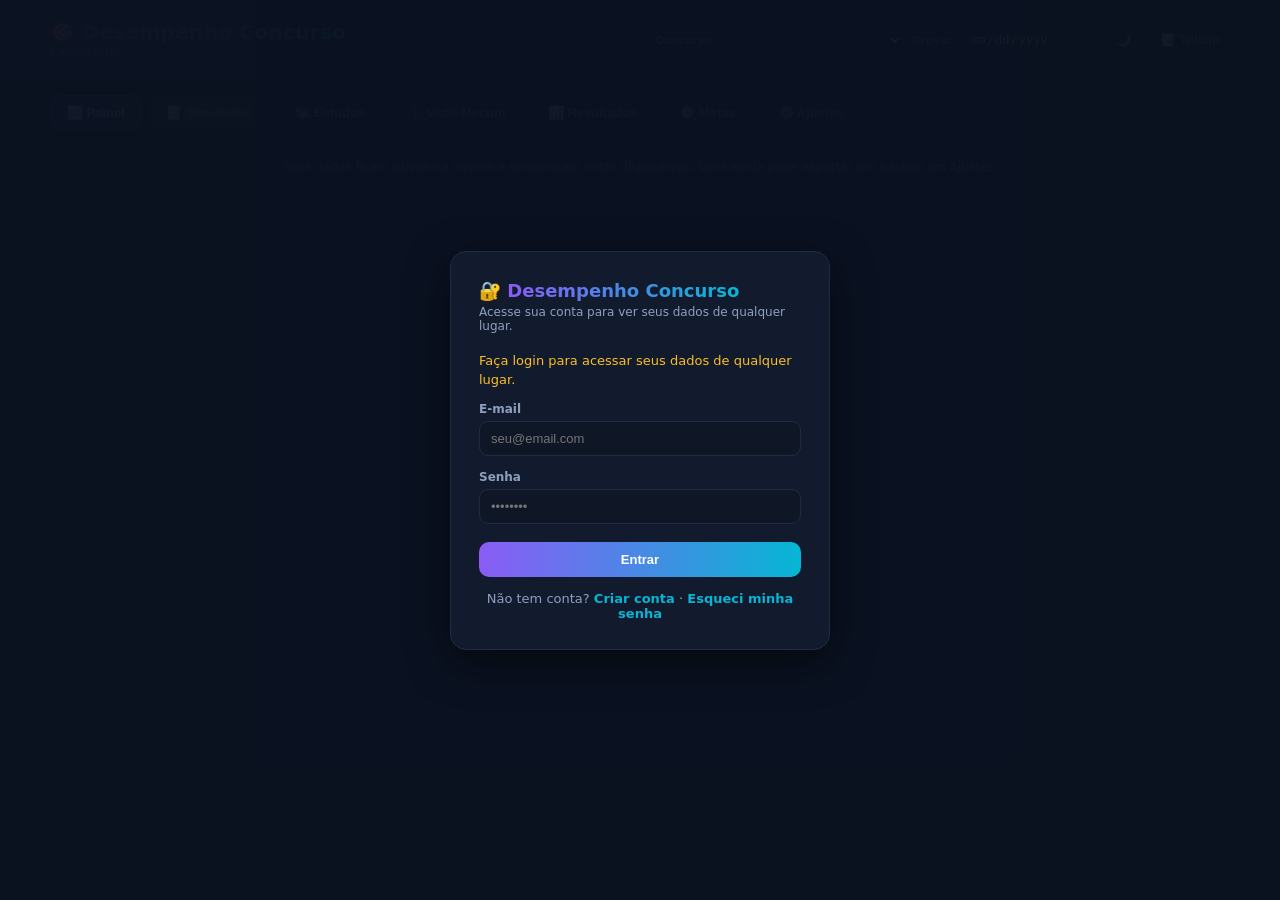
<file: index.html>
<!DOCTYPE html>
<html lang="pt-BR">
<head>
<meta charset="UTF-8">
<meta name="viewport" content="width=device-width, initial-scale=1">
<meta http-equiv="Content-Security-Policy" content="default-src 'self'; script-src 'self' 'unsafe-inline' 'unsafe-eval' https://cdnjs.cloudflare.com https://cdn.jsdelivr.net; worker-src 'self' blob: https://cdnjs.cloudflare.com https://cdn.jsdelivr.net; style-src 'self' 'unsafe-inline'; img-src 'self' data: blob:; connect-src 'self' blob: data: https://previaseg.com https://*.onrender.com https://*.supabase.co https://generativelanguage.googleapis.com https://cdnjs.cloudflare.com https://cdn.jsdelivr.net; font-src 'self' data:;">
<title>Meu Desempenho — Concurso</title>
<link rel="stylesheet" href="assets/leis/leis.css">
<script src="vendor/pdf.min.js"></script>
<script src="leis.js"></script>
<style>
:root{
  --bg:#0b1220; --card:#121a2e; --card2:#0f1626; --border:#1f2b45;
  --text:#e2e8f0; --muted:#8ea0bd; --accent:#8b5cf6; --accent2:#06b6d4;
  --green:#34d399; --amber:#fbbf24; --red:#f87171; --blue:#60a5fa;
  --grid:#1f2b45; --ring:#1c2947; --soft:#4b5a75;
  --polyfill:rgba(139,92,246,.18); --dot:#0b1220;
}
/* ===== TEMA CLARO PROFISSIONAL (segurança e confiança) ===== */
body.theme-light{
  --bg:#eef2f8; --card:#ffffff; --card2:#f3f6fb; --border:#d6e0ee;
  --text:#17263f; --muted:#5c6d87; --accent:#1d4ed8; --accent2:#0e7490;
  --green:#059669; --amber:#d97706; --red:#dc2626; --blue:#2563eb;
  --grid:#d3dcec; --ring:#d3dcec; --soft:#64748b;
  --polyfill:rgba(29,78,216,.14); --dot:#eef2f8;
  background:var(--bg);
}
body.theme-light header{background:linear-gradient(135deg,#e3ebf7,#ffffff 60%);border-bottom-color:var(--border)}
body.theme-light nav button.active{background:linear-gradient(90deg,#e8edf7,#e2f3f8);color:#1d4ed8;border-color:var(--accent)}
body.theme-light .subnav button.active{background:linear-gradient(90deg,#e8edf7,#e2f3f8);color:#1d4ed8;border-color:var(--accent)}
body.theme-light .canete-toolbar{background:linear-gradient(135deg,#ffffff,#f3f6fb);border-color:var(--accent);box-shadow:0 4px 20px rgba(15,40,80,.12)}
body.theme-light .canete-tool.active{background:rgba(29,78,216,.1);color:#1d4ed8;border-color:var(--accent);box-shadow:0 0 8px rgba(29,78,216,.2)}
body.theme-light .canete-tool.active.tool-destaque{background:rgba(217,119,6,.12);color:#b45309;border-color:#d97706}
body.theme-light .canete-tool.active.tool-riscar{background:rgba(220,38,38,.1);color:#b91c1c;border-color:#dc2626}
body.theme-light .canete-tool.active.tool-comentar{background:rgba(37,99,235,.1);color:#1d4ed8;border-color:#2563eb}
body.theme-light .canete-tool.active.tool-borracha{background:rgba(15,23,42,.06);color:#17263f;border-color:#334155}
body.theme-light .canete-tool.active.tool-null{background:rgba(5,150,105,.12);color:#047857;border-color:#059669}
body.theme-light #auth-screen{background:rgba(238,242,248,.97)}
body.theme-light .auth-card{box-shadow:0 12px 40px rgba(15,40,80,.15)}
body.theme-light .resp-rail{background:rgba(255,255,255,.96);border-color:var(--border);box-shadow:0 4px 16px rgba(15,40,80,.12)}
body.theme-light .resp-nav.resp-nav-ok{background:rgba(29,78,216,.1);color:#1d4ed8;border-color:var(--accent)}
body.theme-light .resp-rail .sn-item.ok{background:rgba(29,78,216,.1);color:#1d4ed8;border-color:var(--accent)}
body.theme-light .resp-rail .sn-item.cur{background:rgba(14,116,144,.14);color:#0e7490}
body.theme-light .resp-alt.resp-sel{border-color:var(--accent);background:rgba(29,78,216,.07)}
body.theme-light .resp-radio{color:var(--accent)}
body.theme-light .b-purple{background:rgba(124,58,237,.08);color:#6d28d9;border-color:rgba(124,58,237,.28)}
body.theme-light .chip.active{background:rgba(29,78,216,.12);color:#1d4ed8;border-color:var(--accent)}
body.theme-light .advice b{color:#6d28d9}
body.theme-light .comment-popup{box-shadow:0 8px 24px rgba(15,40,80,.15)}
body.theme-light .cald-out{background:rgba(231,237,248,.6)}
body.theme-light .cald-cell.cald-hoje{background:rgba(29,78,216,.05)}
body.theme-light .cald-task .cald-mat{background:rgba(29,78,216,.1);color:#1d4ed8}
body.theme-light .resp-notes{box-shadow:0 8px 24px rgba(15,40,80,.12)}
body.theme-light .resp-notes-tabs .rn-tab.active{background:linear-gradient(90deg,#e8edf7,#e2f3f8);color:#1d4ed8;border-color:var(--accent)}
body.theme-light .canete-size button.active{background:rgba(29,78,216,.12)}
*{box-sizing:border-box;margin:0;padding:0}
body{background:var(--bg);color:var(--text);font-family:"Segoe UI",system-ui,Arial,sans-serif;padding-bottom:60px}
header{background:linear-gradient(135deg,#1a1147,#0b1220 60%);border-bottom:1px solid var(--border);padding:20px 24px;position:sticky;top:0;z-index:10}
header .wrap{max-width:1180px;margin:0 auto;display:flex;align-items:center;gap:16px;flex-wrap:wrap}
header h1{font-size:20px;font-weight:800;letter-spacing:.3px}
header h1 span{background:linear-gradient(90deg,var(--accent),var(--accent2));-webkit-background-clip:text;background-clip:text;color:transparent}
header .sub{color:var(--muted);font-size:12px;margin-top:2px}
nav{max-width:1180px;margin:14px auto 0;display:flex;gap:8px;flex-wrap:wrap}
nav button{background:var(--card);color:var(--muted);border:1px solid var(--border);padding:9px 16px;border-radius:10px;cursor:pointer;font-size:13px;font-weight:600;transition:.15s}
nav button:hover{color:var(--text);border-color:#33456b}
nav button.active{background:linear-gradient(90deg,#2a1c5e,#123a4a);color:#fff;border-color:var(--accent)}
main{max-width:1180px;margin:22px auto;padding:0 24px}
.view{display:none}
.view.active{display:block;animation:fade .25s ease}
@keyframes fade{from{opacity:0;transform:translateY(6px)}to{opacity:1;transform:none}}
.grid{display:grid;gap:16px}
.g-4{grid-template-columns:repeat(auto-fit,minmax(240px,1fr))}
.g-2{grid-template-columns:1.2fr 1fr}
@media(max-width:900px){.g-2{grid-template-columns:1fr}}
.card{background:var(--card);border:1px solid var(--border);border-radius:14px;padding:18px}
.card h2{font-size:15px;font-weight:700;margin-bottom:14px;display:flex;align-items:center;gap:8px}
.card h2 small{color:var(--muted);font-weight:400;font-size:11px}
.muted{color:var(--muted)}
.big{font-size:30px;font-weight:800}
.grad{background:linear-gradient(90deg,var(--accent),var(--accent2));-webkit-background-clip:text;background-clip:text;color:transparent}
.row{display:flex;justify-content:space-between;align-items:center;gap:8px;padding:8px 0;border-bottom:1px solid var(--border)}
.row:last-child{border-bottom:none}
.badge{display:inline-block;padding:3px 9px;border-radius:999px;font-size:11px;font-weight:700;white-space:nowrap}
.b-green{background:rgba(52,211,153,.12);color:var(--green);border:1px solid rgba(52,211,153,.35)}
.b-amber{background:rgba(251,191,36,.12);color:var(--amber);border:1px solid rgba(251,191,36,.35)}
.b-red{background:rgba(248,113,113,.12);color:var(--red);border:1px solid rgba(248,113,113,.35)}
.b-blue{background:rgba(96,165,250,.12);color:var(--blue);border:1px solid rgba(96,165,250,.35)}
.b-purple{background:rgba(139,92,246,.14);color:#c4b5fd;border:1px solid rgba(139,92,246,.4)}
.btn{background:linear-gradient(90deg,var(--accent),var(--accent2));color:#fff;border:none;padding:10px 18px;border-radius:10px;font-weight:700;font-size:13px;cursor:pointer;transition:.15s}
.btn:hover{filter:brightness(1.15)}
.btn.ghost{background:transparent;border:1px solid var(--border);color:var(--muted)}
.btn.ghost:hover{color:var(--text);border-color:#33456b}
.btn.danger{background:transparent;border:1px solid rgba(248,113,113,.4);color:var(--red)}
.btn.sm{padding:5px 10px;font-size:12px;border-radius:8px}
input,select{background:var(--card2);border:1px solid var(--border);color:var(--text);border-radius:9px;padding:9px 11px;font-size:13px;outline:none;width:100%}
input:focus,select:focus{border-color:var(--accent)}
label{display:block;font-size:12px;color:var(--muted);margin-bottom:5px;font-weight:600}
fieldset{border:1px solid var(--border);border-radius:12px;padding:14px;background:var(--card2)}
legend{font-size:12px;font-weight:700;color:var(--muted);padding:0 6px}
.chart-wrap{width:100%;overflow-x:auto}
svg text{font-family:"Segoe UI",system-ui,sans-serif}
.tbl{width:100%;border-collapse:collapse;font-size:13px}
.tbl th{color:var(--muted);text-align:left;font-size:11px;text-transform:uppercase;letter-spacing:.5px;padding:8px;border-bottom:1px solid var(--border)}
.tbl td{padding:9px 8px;border-bottom:1px solid var(--border)}
.tbl tr:last-child td{border-bottom:none}
.tbl .right{text-align:right}
.bar-track{height:8px;background:var(--card2);border-radius:99px;overflow:visible;position:relative;border:1px solid var(--border)}
.bar{height:100%;border-radius:99px;background:linear-gradient(90deg,var(--accent),var(--accent2))}
.bar-marker{position:absolute;top:-4px;bottom:-4px;width:2px;background:var(--amber);border-radius:2px}
.hint{font-size:12px;color:var(--muted);line-height:1.6}
.empty{padding:40px 20px;text-align:center;color:var(--muted)}
.empty .big{font-size:44px;display:block;margin-bottom:10px}
.sim-card{background:var(--card2);border:1px solid var(--border);border-radius:12px;padding:14px;margin-bottom:12px}
.sim-head{display:flex;justify-content:space-between;align-items:center;gap:10px;flex-wrap:wrap;margin-bottom:10px}
.chips{display:flex;flex-wrap:wrap;gap:6px}
.chip{font-size:11px;font-weight:700;padding:3px 8px;border-radius:7px;background:var(--card);border:1px solid var(--border)}
.chip.c-green{color:var(--green);border-color:rgba(52,211,153,.4)}
.chip.c-amber{color:var(--amber);border-color:rgba(251,191,36,.4)}
.chip.c-red{color:var(--red);border-color:rgba(248,113,113,.4)}
.chip.c-none{color:#4b5a75}
.chip.active{background:rgba(139,92,246,.25);color:#c4b5fd;border-color:var(--accent)}
.num-grid{display:grid;grid-template-columns:repeat(auto-fill,minmax(170px,1fr));gap:10px}
footer{max-width:1180px;margin:30px auto 0;padding:0 24px;color:var(--muted);font-size:12px;text-align:center}
.meta-diff{font-size:13px;font-weight:700}
.dn{display:none!important}
.advice{background:var(--card2);border-left:3px solid var(--accent2);border-radius:8px;padding:10px 12px;font-size:13px;line-height:1.55;margin-bottom:8px}
.advice b{color:#c4b5fd}
.resp-nav-wrap{display:flex;flex-wrap:wrap;gap:6px;margin-top:10px}
.resp-nav{width:34px;height:34px;border-radius:8px;border:1px solid var(--border);background:var(--card2);color:var(--muted);font-size:12px;font-weight:700;cursor:pointer}
.resp-nav:hover{border-color:var(--accent)}
.resp-nav.resp-nav-ok{background:rgba(139,92,246,.18);color:#c4b5fd;border-color:var(--accent)}
.resp-nav.resp-nav-desc{box-shadow:inset 0 0 0 1px var(--amber)}
.resp-rail{position:fixed;z-index:60;display:flex;gap:3px;padding:6px;background:rgba(18,26,46,.94);border:1px solid var(--border);box-shadow:0 4px 16px rgba(0,0,0,.35)}
.resp-rail .sn-item{width:30px;height:26px;border-radius:6px;border:1px solid var(--border);background:var(--card2);color:var(--muted);font-size:11px;font-weight:700;cursor:pointer;display:flex;align-items:center;justify-content:center;flex:none;transition:.12s}
.resp-rail .sn-item:hover{border-color:var(--accent);color:var(--text)}
.resp-rail .sn-item.ok{background:rgba(139,92,246,.18);color:#c4b5fd;border-color:var(--accent)}
.resp-rail .sn-item.desc{box-shadow:inset 0 0 0 1px var(--amber)}
.resp-rail .sn-item.cur{border-color:var(--accent2);color:#fff;background:rgba(6,182,212,.25)}
@media(min-width:901px){
  .resp-rail{right:10px;top:50%;transform:translateY(-50%);flex-direction:column;max-height:72vh;overflow-y:auto;border-radius:12px}
  .resp-content{padding-right:56px}
}
@media(max-width:900px){
  .resp-rail{left:8px;right:8px;bottom:8px;flex-direction:row;overflow-x:auto;border-radius:12px;scrollbar-width:none}
  .resp-rail::-webkit-scrollbar{display:none}
  .resp-rail .sn-item{width:26px;height:32px}
  .resp-nav-wrap{display:none}
  .resp-content{padding-bottom:56px}
}
.resp-notes-wrap{display:flex;gap:14px;align-items:flex-start}
.resp-notes{position:sticky;top:84px;width:400px;flex:none;display:flex;flex-direction:column;max-height:calc(100vh - 104px);background:var(--card);border:1px solid var(--accent);border-radius:12px;overflow:hidden;box-shadow:0 8px 24px rgba(0,0,0,.25);transition:width .15s ease}
.resp-notes.collapsed{width:40px!important}
.resp-notes.collapsed .resp-notes-body{display:none}
.resp-notes-head{display:flex;align-items:center;gap:6px;padding:8px 10px;background:var(--card2);border-bottom:1px solid var(--border);font-size:12px;font-weight:700;white-space:nowrap}
.resp-notes.collapsed .resp-notes-head{border-bottom:none;writing-mode:vertical-rl;transform:rotate(180deg);height:100%;justify-content:flex-end;padding:10px 8px}
.resp-notes-head .resp-notes-title{flex:1;min-width:0;overflow:hidden;text-overflow:ellipsis}
.resp-notes-head .resp-notes-count{font-size:10px;color:var(--muted);font-weight:600}
.resp-notes-head button{flex:none;width:22px;height:22px;border-radius:6px;border:1px solid var(--border);background:var(--card);color:var(--muted);cursor:pointer;font-size:11px;display:flex;align-items:center;justify-content:center;padding:0;line-height:1}
.resp-notes-head button:hover{border-color:var(--accent);color:var(--text)}
.resp-notes-head button.rn-clear:hover{border-color:var(--red);color:var(--red)}
.resp-notes-body{display:flex;flex-direction:column;flex:1;min-height:0}
.resp-notes-tabs{display:flex;gap:4px;padding:6px 8px 0}
.resp-notes-tabs .rn-tab{background:var(--card);color:var(--muted);border:1px solid var(--border);padding:5px 10px;border-radius:8px;cursor:pointer;font-size:11px;font-weight:700;transition:.15s}
.resp-notes-tabs .rn-tab:hover{color:var(--text)}
.resp-notes-tabs .rn-tab.active{background:linear-gradient(90deg,#1a1147,#123a4a);color:#fff;border-color:var(--accent)}
.resp-notes-pane{display:flex;flex-direction:column;flex:1;min-height:0;padding:8px}
.resp-notes-pane textarea{flex:1;background:var(--card2);border:1px solid var(--border);color:var(--text);font-size:13px;padding:10px;resize:none;outline:none;min-height:280px;font-family:inherit;line-height:1.6;border-radius:8px}
.resp-notes-pane textarea:focus{border-color:var(--accent)}
.resp-notes-pane textarea::placeholder{color:#4b5a75}
.notes-svg{width:100%;flex:1;min-height:280px;background:var(--card2);border:1px solid var(--border);border-radius:8px;touch-action:none;pointer-events:none}
.resp-notes.tool-caneta .notes-svg{pointer-events:all;cursor:crosshair}
.resp-notes.tool-borracha .notes-svg{pointer-events:none}
.resp-notes.tool-borracha .notes-svg path{pointer-events:stroke;cursor:pointer}
.resp-notes.tool-borracha .notes-svg path:hover{filter:brightness(1.5);stroke-width:8!important}
.resp-notes-foot{display:flex;align-items:center;justify-content:space-between;padding:5px 10px;border-top:1px solid var(--border);font-size:10px;color:var(--muted)}
.resp-notes-save{color:var(--green);font-weight:700}
.resp-notes-resize{position:absolute;right:-5px;top:0;bottom:0;width:10px;cursor:col-resize;z-index:5}
.resp-notes-resize::after{content:'';position:absolute;left:4px;top:20%;bottom:20%;width:2px;background:var(--border);border-radius:2px}
.resp-notes-resize:hover::after{background:var(--accent)}
.resp-notes-resize-b{position:absolute;left:0;right:0;bottom:-5px;height:10px;cursor:row-resize;z-index:5}
.resp-notes-resize-b::after{content:'';position:absolute;top:4px;left:20%;right:20%;height:2px;background:var(--border);border-radius:2px}
.resp-notes-resize-b:hover::after{background:var(--accent)}
.resp-questions{flex:1;min-width:0}
.resp-notes-save{color:var(--green);font-weight:700}
@media(max-width:900px){
  .resp-notes-wrap{flex-direction:column}
  .resp-notes{position:static;width:100%!important;max-height:none}
  .resp-notes.collapsed{width:100%!important}
  .resp-notes.collapsed .resp-notes-head{writing-mode:horizontal-tb;transform:none;height:auto;justify-content:flex-start}
  .resp-notes.collapsed .resp-notes-title{display:none}
  .resp-notes.collapsed .resp-notes-count{display:none}
  .resp-notes-resize{display:none}
  .resp-notes-resize-b{display:none}
}
.resp-alt{display:flex;gap:10px;align-items:flex-start;padding:10px 12px;border:1px solid var(--border);border-radius:10px;margin-bottom:6px;cursor:pointer;background:var(--card2);transition:.12s}
.resp-alt:hover{border-color:#33456b}
.resp-alt.resp-sel{border-color:var(--accent);background:rgba(139,92,246,.12)}
.resp-alt.resp-disc{opacity:.42;text-decoration:line-through}
.resp-radio{font-size:15px;color:var(--accent);line-height:1.3}
.resp-x{margin-left:auto;background:transparent;border:1px solid var(--border);color:var(--muted);border-radius:6px;width:24px;height:24px;cursor:pointer;font-size:11px;flex:none}
.resp-x:hover{color:var(--red);border-color:var(--red)}
.resp-x:disabled{opacity:.3;cursor:default}
.gab-sel{background:var(--card2);border:1px solid var(--border);color:var(--text);border-radius:7px;padding:2px 4px;font-size:11px;font-weight:700;cursor:pointer;width:auto}
.gab-sel:hover{border-color:var(--accent2)}

/* ===== CANETE LIVRE ===== */
.canete-toolbar{display:flex;flex-wrap:wrap;gap:6px;align-items:center;padding:10px 14px;background:linear-gradient(135deg,#1a1147,#0f1626);border:1px solid var(--accent);border-radius:12px;margin-bottom:14px;position:sticky;top:80px;z-index:50;box-shadow:0 4px 20px rgba(139,92,246,.2)}
.canete-toolbar .canete-sep{width:1px;height:26px;background:var(--border);margin:0 2px}
.canete-tool{background:var(--card);color:var(--muted);border:1px solid var(--border);padding:6px 10px;border-radius:8px;cursor:pointer;font-size:12px;font-weight:600;transition:.15s;display:flex;align-items:center;gap:5px;white-space:nowrap}
.canete-tool:hover{color:var(--text);border-color:#33456b}
.canete-tool.active{background:rgba(139,92,246,.2);color:#c4b5fd;border-color:var(--accent);box-shadow:0 0 8px rgba(139,92,246,.3)}
.canete-tool.active.tool-destaque{background:rgba(251,191,36,.15);color:var(--amber);border-color:var(--amber)}
.canete-tool.active.tool-riscar{background:rgba(248,113,113,.12);color:var(--red);border-color:var(--red)}
.canete-tool.active.tool-comentar{background:rgba(96,165,250,.12);color:var(--blue);border-color:var(--blue)}
.canete-tool.active.tool-borracha{background:rgba(255,255,255,.08);color:#e2e8f0;border-color:#e2e8f0}
.canete-tool.active.tool-null{background:rgba(52,211,153,.12);color:var(--green);border-color:var(--green)}
.canete-colors{display:flex;gap:4px;align-items:center}
.canete-color{width:22px;height:22px;border-radius:50%;border:2px solid var(--border);cursor:pointer;transition:.15s}
.canete-color:hover{transform:scale(1.15)}
.canete-color.active{border-color:var(--text);box-shadow:0 0 6px rgba(0,0,0,.3)}
.canete-size{display:flex;gap:4px;align-items:center}
.canete-size button{width:28px;height:28px;border-radius:6px;background:var(--card);border:1px solid var(--border);color:var(--muted);cursor:pointer;display:flex;align-items:center;justify-content:center;transition:.15s}
.canete-size button:hover{border-color:var(--accent)}
.canete-size button.active{border-color:var(--accent);background:rgba(139,92,246,.15)}
.canete-size button span{display:block;border-radius:50%;background:currentColor}
.resp-q{position:relative}
.resp-q .svg-overlay{position:absolute;top:0;left:0;width:100%;height:100%;pointer-events:none;z-index:30}
.resp-q.tool-caneta .svg-overlay{pointer-events:all;cursor:crosshair}
.resp-q.tool-borracha .svg-overlay{pointer-events:none}
.resp-q.tool-borracha .svg-overlay path{pointer-events:stroke;cursor:pointer}
.resp-q .svg-overlay path{pointer-events:stroke}
.resp-q.tool-borracha .svg-overlay path:hover{filter:brightness(1.5);stroke-width:8!important}
.resp-alt .resp-comment{margin-left:6px;background:rgba(96,165,250,.12);color:var(--blue);border:1px solid rgba(96,165,250,.3);border-radius:6px;padding:2px 6px;font-size:10px;cursor:pointer;white-space:nowrap;flex:none}
.resp-alt .resp-comment:hover{background:rgba(96,165,250,.2)}
.comment-popup{position:absolute;right:-8px;top:100%;z-index:15;background:var(--card);border:1px solid var(--blue);border-radius:10px;padding:10px;width:280px;box-shadow:0 8px 24px rgba(0,0,0,.4);animation:fade .15s ease}
.comment-popup textarea{width:100%;background:var(--card2);border:1px solid var(--border);color:var(--text);border-radius:8px;padding:8px;font-size:12px;resize:vertical;min-height:60px;outline:none;font-family:inherit}
.comment-popup textarea:focus{border-color:var(--blue)}
.comment-popup .comment-actions{display:flex;gap:6px;margin-top:6px;justify-content:flex-end}
.resp-alt.resp-riscado{opacity:.45}
.resp-alt.resp-riscado .resp-txt{text-decoration:line-through;text-decoration-color:var(--red);text-decoration-thickness:2px}
mark.hl{background:rgba(251,191,36,.35);color:inherit;border-radius:2px;padding:0 1px}
mark.hl.hl-green{background:rgba(52,211,153,.3)}
mark.hl.hl-blue{background:rgba(96,165,250,.3)}
mark.hl.hl-pink{background:rgba(244,114,182,.3)}
.anotacoes-ocultas .svg-overlay path{opacity:0!important;transition:opacity .2s}
.anotacoes-ocultas mark.hl{background:transparent!important}
.anotacoes-ocultas .resp-riscado{opacity:1!important}
.anotacoes-ocultas .resp-riscado .resp-txt{text-decoration:none!important}
.anotacoes-ocultas .resp-comment{display:none!important}
@keyframes spin{from{transform:rotate(0deg)}to{transform:rotate(360deg)}}
.spinner{display:inline-block;width:16px;height:16px;border:2px solid var(--border);border-top-color:var(--accent);border-radius:50%;animation:spin .8s linear infinite;vertical-align:middle;margin-right:6px}

/* ===== ABA ESTUDOS (Cronograma de Estudos) ===== */
.subnav{display:flex;gap:8px;flex-wrap:wrap;margin-bottom:16px}
.subnav button{background:var(--card);color:var(--muted);border:1px solid var(--border);padding:8px 14px;border-radius:10px;cursor:pointer;font-size:12px;font-weight:600;transition:.15s}
.subnav button:hover{color:var(--text);border-color:#33456b}
.subnav button.active{background:linear-gradient(90deg,#1a1147,#123a4a);color:#fff;border-color:var(--accent)}
.est-tab{display:none}
.est-tab.active{display:block;animation:fade .25s ease}
.kpi-grid{display:grid;grid-template-columns:repeat(auto-fit,minmax(150px,1fr));gap:12px}
.kpi{background:var(--card);border:1px solid var(--border);border-radius:12px;padding:14px 16px;position:relative;overflow:hidden}
.kpi::before{content:'';position:absolute;top:0;left:0;right:0;height:3px;background:linear-gradient(90deg,var(--accent),var(--accent2))}
.kpi .k-label{font-size:11px;color:var(--muted);font-weight:700;text-transform:uppercase;letter-spacing:.5px;margin-bottom:6px}
.kpi .k-value{font-size:22px;font-weight:800}
.kpi .k-sub{font-size:11px;color:var(--muted);margin-top:3px}
.kpi.k-green::before{background:var(--green)}
.kpi.k-amber::before{background:var(--amber)}
.kpi.k-red::before{background:var(--red)}
.kpi.k-blue::before{background:var(--blue)}
.est-mat-row{display:flex;gap:8px;align-items:center;padding:10px;background:var(--card2);border:1px solid var(--border);border-radius:10px;margin-bottom:8px}
.est-mat-row input[type=text]{width:auto;flex:1}
.mini-check{display:flex;gap:6px;align-items:center;font-size:12px;color:var(--muted);white-space:nowrap}
.mini-check input{width:auto;accent-color:var(--accent)}
.num-input{width:64px!important;text-align:center}
.crono-wrap{display:flex;flex-direction:column;align-items:center;gap:10px;padding:20px;background:var(--card2);border:1px solid var(--accent);border-radius:14px;text-align:center}
.crono-display{font-size:44px;font-weight:800;font-variant-numeric:tabular-nums;letter-spacing:2px;background:linear-gradient(90deg,var(--accent),var(--accent2));-webkit-background-clip:text;background-clip:text;color:transparent}
.crono-display.running{color:#fff;-webkit-text-fill-color:#fff}
.crono-accum{font-size:13px;color:var(--muted);font-variant-numeric:tabular-nums}
.crono-btns{display:flex;gap:8px;flex-wrap:wrap;justify-content:center}
.crono-btns .btn{padding:9px 16px;font-size:12px}
.btn.start{background:linear-gradient(90deg,#065f46,#34d399);color:#052e22}
.btn.stop{background:linear-gradient(90deg,#7f1d1d,#f87171);color:#2a0a0a}
.est-topic-table .t-ok{width:44px;text-align:center}
.est-topic-table td input[type=checkbox]{width:auto;accent-color:var(--green);transform:scale(1.25);cursor:pointer}
.est-topic-table td input[type=number]{width:64px;text-align:center}
.est-topic-table tr.tp-feito td{opacity:.55}
.est-topic-table tr.tp-feito td:first-child{opacity:1}
.tp-name{font-size:13px}
.tp-check{display:flex;gap:10px;align-items:center;flex-wrap:wrap}
.tp-check label{display:flex;gap:4px;align-items:center;margin:0;font-size:12px;font-weight:600;color:var(--muted);cursor:pointer;white-space:nowrap}
.tp-check input{width:auto;accent-color:var(--accent2)}
.progress-mini{height:6px;background:var(--card2);border-radius:99px;overflow:hidden;border:1px solid var(--border);flex:1;min-width:60px}
.progress-mini .bar{height:100%;border-radius:99px;background:linear-gradient(90deg,var(--accent),var(--accent2));transition:width .3s}
.agenda-grid{display:grid;grid-template-columns:90px repeat(7,1fr);gap:1px;background:var(--border);border:1px solid var(--border);border-radius:12px;overflow:hidden}
.agenda-grid .ag-cell{background:var(--card2);padding:6px}
.agenda-grid .ag-head{background:var(--card);font-size:11px;font-weight:700;color:var(--muted);text-align:center;padding:8px 4px;text-transform:uppercase;letter-spacing:.4px}
.agenda-grid .ag-time{background:var(--card);font-size:11px;font-weight:700;color:var(--muted);display:flex;align-items:center;justify-content:center;padding:6px 4px;text-align:center}
.agenda-grid input{background:transparent;border:none;padding:4px;font-size:11px;width:100%;text-align:center}
.agenda-grid input:focus{border:1px solid var(--accent);border-radius:6px}
.agenda-grid .ag-hoje{outline:2px solid var(--accent);outline-offset:-2px}
.agenda-legend{display:flex;gap:12px;flex-wrap:wrap;margin-top:10px;font-size:12px;color:var(--muted)}
.agenda-legend span{display:flex;align-items:center;gap:5px}
.dot{width:10px;height:10px;border-radius:50%;display:inline-block}
.cal-grid{display:grid;grid-template-columns:repeat(7,minmax(160px,1fr));gap:1px;background:var(--border);border:1px solid var(--border);border-radius:12px;overflow:hidden;margin-bottom:10px;min-width:1120px}
.cal-head{background:var(--card);font-size:11px;font-weight:700;color:var(--muted);text-align:center;padding:8px 4px;text-transform:uppercase;letter-spacing:.4px}
.cal-cell{background:var(--card2);padding:8px;min-height:104px;min-width:0;display:flex;flex-direction:column;gap:6px}
.cal-cell .cal-date{font-size:11px;font-weight:700;color:var(--muted)}
.cal-cell.passado{opacity:.55}
.cal-cell.cal-out{background:rgba(15,22,38,.4);opacity:.5}
.cal-cell.cal-hoje{outline:2px solid var(--accent);outline-offset:-2px}
.cal-slot{display:flex;gap:4px;align-items:flex-start}
.cal-slot select{width:auto;flex:1;font-size:11px;padding:4px 6px;background:var(--card);min-width:0}
.cal-slot button{flex:none;width:24px;height:24px;border-radius:6px;border:1px solid var(--border);background:var(--card);color:var(--muted);cursor:pointer;font-size:11px;display:flex;align-items:center;justify-content:center}
.cal-slot button:hover{border-color:var(--accent);color:var(--text)}
.cal-slot button.ok{border-color:var(--green);color:var(--green);background:rgba(52,211,153,.12)}
.cal-slot button.ok:hover{color:var(--green)}
.cal-slot button.pend{opacity:.45}
.cal-slot button.pend:hover{opacity:1}
.cal-slot-name{flex:1;min-width:0;font-size:11px;font-weight:600;line-height:1.35;color:var(--text);background:var(--card);border:1px solid var(--border);border-left-width:3px;border-radius:7px;padding:5px 7px;cursor:pointer;word-break:break-word;overflow-wrap:anywhere;transition:.15s}
.cal-slot-name:hover{border-color:var(--accent)}
.cal-slot.feito .cal-slot-name{text-decoration:line-through;opacity:.6}
.cal-actions{display:flex;gap:8px;align-items:center;flex-wrap:wrap;margin-bottom:10px}
.est-obs{width:100%;background:var(--card2);border:1px solid var(--border);color:var(--text);border-radius:9px;padding:9px 11px;font-size:13px;resize:vertical;min-height:70px;outline:none;font-family:inherit}
.est-obs:focus{border-color:var(--accent)}
.rev-dates{display:flex;gap:8px;flex-wrap:wrap}
.rev-dates label{display:flex;gap:6px;align-items:center;margin:0;font-size:12px;color:var(--muted);font-weight:600}
.rev-dates input{width:auto;background:var(--card2)}
/* Árvore de conteúdo programático: Tópico > Subtópico > Conteúdo */
.tp-block{border-left:3px solid var(--accent)}
.tp-head-row td{background:rgba(139,92,246,.08)}
.tp-head{display:flex;align-items:center;gap:8px;flex-wrap:wrap}
.tp-badge{font-size:10px;font-weight:800;letter-spacing:.5px;color:#c4b5fd;background:rgba(139,92,246,.18);border-radius:6px;padding:2px 7px;white-space:nowrap}
.tp-title{flex:1;min-width:180px;font-weight:800;border:1px dashed var(--border);background:transparent}
.tp-head .hint{white-space:nowrap}
.tp-sub .tp-indent{color:var(--accent2);font-weight:800;margin-right:2px}
.tp-name-flex{display:flex;align-items:center;gap:6px;min-width:180px}
.tp-add-row td{background:rgba(255,255,255,.015)}
.tp-add-sub,.cont-add{display:flex;gap:6px;flex-wrap:wrap;align-items:center}
.tp-add-sub input{flex:1;min-width:200px;font-size:12px}
.tp-cont-row td{padding:6px 10px!important}
.cont-wrap{display:flex;flex-direction:column;gap:6px;padding:2px 0 4px 16px;margin-left:10px;border-left:2px dashed var(--border)}
.cont-list{display:flex;flex-direction:column;gap:4px}
.cont-chip{display:flex;align-items:center;gap:6px;background:var(--card2);border:1px solid var(--border);border-radius:8px;padding:3px 6px;font-size:12px}
.cont-chip.done{opacity:.55}
.cont-chip.done .cont-nome{text-decoration:line-through}
.cont-chip input[type=checkbox]{width:auto;accent-color:var(--green);flex:none}
.cont-chip .cont-nome{flex:1;background:transparent;border:none;color:var(--text);font-size:12px;padding:1px;min-width:120px}
.cont-chip .cont-nome:focus{border:1px solid var(--accent);border-radius:5px}
.cont-chip select{width:auto;font-size:11px;padding:2px 4px;background:var(--card);flex:none}
.cont-chip .cont-del{background:transparent;border:none;color:var(--muted);cursor:pointer;font-size:11px;padding:0 3px;flex:none}
.cont-chip .cont-del:hover{color:var(--red)}
.cont-add input[type=text]{flex:1;min-width:180px;font-size:12px}
.cont-add select{width:auto}
.import-box{display:flex;gap:8px;flex-wrap:wrap;align-items:center;padding:12px;background:var(--card2);border:1px solid var(--border);border-radius:12px;margin-bottom:10px}
.import-box input[type=file]{flex:1;min-width:220px;font-size:12px;color:var(--muted)}
.import-box select{width:auto}
.import-hint pre{background:var(--card2);border:1px solid var(--border);border-radius:10px;padding:10px 12px;font-size:11px;line-height:1.7;overflow-x:auto;margin:8px 0 0;color:var(--muted)}
/* Calendário dinâmico de tarefas */
.cald-nav{display:flex;align-items:center;gap:8px;flex-wrap:wrap;margin-bottom:12px}
.cald-nav .cald-title{font-size:16px;font-weight:800;flex:1;min-width:140px}
.cald-form{display:flex;gap:8px;flex-wrap:wrap;align-items:center;margin-bottom:14px;padding:12px;background:var(--card2);border:1px solid var(--border);border-radius:12px}
.cald-form input,.cald-form select{width:auto}
.cald-form input[type=text]{flex:1;min-width:180px}
.cald-grid{display:grid;grid-template-columns:repeat(7,1fr);gap:1px;background:var(--border);border:1px solid var(--border);border-radius:12px;overflow:hidden}
.cald-head{background:var(--card);font-size:11px;font-weight:700;color:var(--muted);text-align:center;padding:8px 4px;text-transform:uppercase;letter-spacing:.4px}
.cald-cell{background:var(--card2);padding:6px;min-height:112px;display:flex;flex-direction:column;gap:4px}
.cald-cell.cald-out{background:rgba(15,22,38,.4);opacity:.5}
.cald-cell.cald-hoje{outline:2px solid var(--accent);outline-offset:-2px;background:rgba(139,92,246,.06)}
.cald-top{display:flex;align-items:center;gap:4px;margin-bottom:2px}
.cald-num{font-size:12px;font-weight:800;color:var(--muted);flex:1}
.cald-cell.cald-hoje .cald-num{color:var(--accent2)}
.cald-top button{flex:none;width:20px;height:20px;border-radius:6px;border:1px solid var(--border);background:var(--card);color:var(--muted);cursor:pointer;font-size:11px;display:flex;align-items:center;justify-content:center;padding:0;line-height:1}
.cald-top button:hover{border-color:var(--accent);color:var(--text)}
.cald-tasks{display:flex;flex-direction:column;gap:3px;overflow-y:auto;max-height:190px}
.cald-task{display:flex;align-items:flex-start;gap:4px;background:var(--card);border:1px solid var(--border);border-radius:7px;padding:3px 5px;font-size:11px;flex-wrap:wrap}
.cald-task.feita{opacity:.5}
.cald-task.feita .cald-tit{text-decoration:line-through}
.cald-task input[type=checkbox]{width:auto;accent-color:var(--green);margin:0;flex:none}
.cald-task input[type=time]{width:56px;background:transparent;border:none;color:var(--muted);font-size:10px;padding:0;flex:none}
.cald-task .cald-tit{flex:1;background:transparent;border:none;color:var(--text);font-size:11px;padding:0;min-width:0;white-space:normal;word-break:break-word;line-height:1.3}
.cald-task .cald-tit:focus{border:1px solid var(--accent);border-radius:4px}
.cald-task .cald-mat{flex:none;font-size:9px;font-weight:700;color:#c4b5fd;background:rgba(139,92,246,.15);border-radius:5px;padding:1px 5px;white-space:nowrap;max-width:80px;overflow:hidden;text-overflow:ellipsis}
.cald-task .cald-del{flex:none;width:18px;height:18px;border-radius:5px;border:none;background:transparent;color:var(--muted);cursor:pointer;font-size:10px;padding:0;display:flex;align-items:center;justify-content:center;line-height:1}
.cald-task .cald-del:hover{color:var(--red)}
/* Modal / gerador de plano de estudo */
.modal-back{position:fixed;inset:0;background:rgba(5,10,20,.68);z-index:250;display:flex;align-items:flex-start;justify-content:center;padding:24px 16px;overflow-y:auto}
.modal-card{background:var(--card);border:1px solid var(--border);border-radius:16px;padding:22px;width:100%;max-width:780px;box-shadow:0 18px 60px rgba(0,0,0,.55)}
.modal-head{display:flex;align-items:center;justify-content:space-between;gap:10px;margin-bottom:12px}
.modal-head h2{margin:0;font-size:17px;display:flex;align-items:center;gap:8px}
.modal-x{background:transparent;border:1px solid var(--border);color:var(--muted);width:30px;height:30px;border-radius:9px;cursor:pointer;font-size:13px;line-height:1}
.modal-x:hover{color:var(--text);border-color:#33456b}
.plano-sec{border-top:1px solid var(--border);padding-top:14px;margin-top:14px}
.plano-sec h3{font-size:12px;text-transform:uppercase;letter-spacing:.5px;color:var(--muted);margin-bottom:10px}
.plano-dias{display:flex;gap:6px;flex-wrap:wrap}
.plano-dia{display:flex;align-items:center;gap:5px;padding:7px 11px;border:1px solid var(--border);border-radius:9px;font-size:12px;font-weight:600;color:var(--muted);cursor:pointer;margin:0}
.plano-dia.on{border-color:var(--accent);color:var(--text);background:rgba(139,92,246,.12)}
.plano-dia input{width:auto;accent-color:var(--accent);margin:0}
.plano-grid{display:grid;grid-template-columns:repeat(auto-fit,minmax(190px,1fr));gap:12px;margin-top:12px}
.plano-grid label{display:block;font-size:12px;color:var(--muted);font-weight:600;margin-bottom:5px}
.plano-grid select{width:100%}
.plano-btns{display:flex;gap:8px;flex-wrap:wrap;margin-bottom:8px}
.plano-prio-list{max-height:280px;overflow-y:auto;border:1px solid var(--border);border-radius:12px;padding:4px 12px;background:var(--card2)}
.plano-prio{display:flex;align-items:center;gap:12px;padding:8px 0;border-bottom:1px solid var(--border)}
.plano-prio:last-child{border-bottom:none}
.plano-prio-info{flex:1;min-width:0;display:flex;flex-direction:column;font-size:13px}
.plano-prio-info b{white-space:nowrap;overflow:hidden;text-overflow:ellipsis}
.plano-prio-info .muted{font-size:11px}
.plano-prio select{width:auto;flex:none}
.plano-check{display:flex;align-items:center;gap:8px;font-size:12px;color:var(--muted);margin:10px 0 0;cursor:pointer;font-weight:600}
.plano-check input{width:auto;accent-color:var(--accent);margin:0}
.plano-resumo{margin-top:16px;padding:11px 13px;border-radius:11px;background:var(--card2);border:1px solid var(--border);font-size:12px;color:var(--muted);line-height:1.7}
.plano-resumo b{color:var(--text)}
.plano-actions{display:flex;justify-content:flex-end;gap:8px;margin-top:16px;flex-wrap:wrap}
details.card summary{cursor:pointer;user-select:none}
details.card summary::-webkit-details-marker{color:var(--muted)}
@media(max-width:900px){
  .cald-grid{grid-template-columns:repeat(7,minmax(120px,1fr));overflow-x:auto}
  .cald-cell{min-height:90px}
  .cal-grid{grid-template-columns:repeat(7,minmax(160px,1fr))}
  .cal-cell{min-height:96px}
}

/* ===== LOGIN / AUTH ===== */
#auth-screen{position:fixed;inset:0;background:rgba(11,18,32,.97);z-index:200;display:flex;align-items:center;justify-content:center;padding:20px}
.auth-card{background:var(--card);border:1px solid var(--border);border-radius:16px;padding:28px;width:100%;max-width:380px;box-shadow:0 12px 40px rgba(0,0,0,.5)}
.auth-card h2{font-size:18px;font-weight:800;margin-bottom:4px}
.auth-card .sub{color:var(--muted);font-size:12px;margin-bottom:18px}
.auth-card label{display:block;font-size:12px;color:var(--muted);margin-bottom:5px;font-weight:600}
.auth-card input{margin-bottom:14px}
.auth-card .btn{width:100%;margin-top:4px}
.auth-card .auth-links{margin-top:14px;font-size:13px;color:var(--muted);text-align:center}
.auth-card .auth-links a{color:var(--accent2);text-decoration:none;font-weight:600}
.auth-card .auth-links a:hover{text-decoration:underline}
.auth-msg{font-size:13px;color:var(--amber);margin-bottom:12px;line-height:1.5;min-height:0}
#auth-user{display:none;align-items:center;gap:8px}
#auth-email-label{font-size:12px;color:var(--muted);max-width:200px;overflow:hidden;text-overflow:ellipsis;white-space:nowrap}
#sync-status{font-size:11px;color:var(--muted)}
</style>
</head>
<body>

<header>
  <div class="wrap">
    <div>
      <h1>🎯 <span>Desempenho Concurso</span></h1>
      <div class="sub" id="header-sub">Carregando...</div>
    </div>
    <div style="margin-left:auto;display:flex;align-items:center;gap:8px">
      <label style="font-size:11px;color:var(--muted);margin:0;white-space:nowrap">Concurso:</label>
      <select id="sel-concurso" onchange="switchConcurso(this.value)" style="width:auto;min-width:180px;font-weight:700"></select>
      <label style="font-size:11px;color:var(--muted);margin:0;white-space:nowrap">Prova:</label>
      <input type="date" id="inp-data-prova" onchange="setDataProva(this.value)" style="width:auto;background:var(--card2);border:1px solid var(--border);color:var(--text);border-radius:9px;padding:6px 9px;font-size:12px;outline:none" title="Data da prova — informe para ver a contagem regressiva">
      <span id="countdown-prova"></span>
      <button class="btn ghost sm" id="btn-tema" onclick="toggleTema()" title="Alternar tema claro/escuro">🌙</button>
      <button class="btn ghost sm" onclick="triliumOpenNote('')" title="Abrir o Trilium (anotações de estudo)">📝 Trilium</button>
      <div id="auth-user">
        <span id="auth-email-label"></span>
        <span id="sync-status"></span>
        <button class="btn ghost sm" onclick="doLogout()">Sair</button>
      </div>
    </div>
  </div>
</header>

<nav>
  <button data-view="dashboard" class="active">📈 Painel</button>
  <button data-view="simulados">📝 Simulados</button>
  <button data-view="estudos">📚 Estudos</button>
  <button data-view="leis">⚖️ Vade Mecum</button>
  <button data-view="resultados">📊 Resultados</button>
  <button data-view="metas">🎯 Metas</button>
  <button data-view="ajustes">⚙️ Ajustes</button>
</nav>

<main>

  <section id="view-dashboard" class="view active"></section>
  <section id="view-simulados" class="view"></section>
  <section id="view-estudos" class="view"></section>
  <section id="view-leis" class="view"></section>
  <section id="view-resultados" class="view"></section>
  <section id="view-metas" class="view"></section>
  <section id="view-ajustes" class="view"></section>

</main>

<footer>Seus dados ficam salvos na nuvem e sincronizam entre dispositivos. Você ainda pode exportar um backup em Ajustes.</footer>

<div id="auth-screen" class="dn">
  <div class="auth-card">
    <h2>🔐 <span class="grad">Desempenho Concurso</span></h2>
    <div class="sub">Acesse sua conta para ver seus dados de qualquer lugar.</div>
    <div id="auth-msg" class="auth-msg"></div>
    <div id="auth-login">
      <label>E-mail</label>
      <input id="auth-email" type="email" autocomplete="email" placeholder="seu@email.com">
      <label>Senha</label>
      <input id="auth-pass" type="password" autocomplete="current-password" placeholder="••••••••">
      <button class="btn" onclick="doLogin()">Entrar</button>
      <div class="auth-links">Não tem conta? <a href="#" onclick="showRegister();return false">Criar conta</a> · <a href="#" onclick="showForgot();return false">Esqueci minha senha</a></div>
    </div>
    <div id="auth-register" class="dn">
      <label>E-mail</label>
      <input id="reg-email" type="email" autocomplete="email" placeholder="seu@email.com">
      <label>Senha</label>
      <input id="reg-pass" type="password" autocomplete="new-password" placeholder="mínimo 6 caracteres">
      <label>Confirmar senha</label>
      <input id="reg-pass2" type="password" autocomplete="new-password" placeholder="repita a senha">
      <button class="btn" onclick="doRegister()">Criar conta</button>
      <div class="auth-links">Já tem conta? <a href="#" onclick="showLogin();return false">Entrar</a></div>
    </div>
    <div id="auth-forgot" class="dn">
      <label>E-mail cadastrado</label>
      <input id="forgot-email" type="email" autocomplete="email" placeholder="seu@email.com">
      <button class="btn" onclick="doForgot()">Enviar link de recuperação</button>
      <div class="auth-links"><a href="#" onclick="showLogin();return false">← Voltar ao login</a></div>
    </div>
    <div id="auth-reset" class="dn">
      <label>Nova senha</label>
      <input id="reset-pass" type="password" autocomplete="new-password" placeholder="mínimo 6 caracteres">
      <label>Confirmar nova senha</label>
      <input id="reset-pass2" type="password" autocomplete="new-password" placeholder="repita a senha">
      <button class="btn" onclick="doResetPassword()">Definir nova senha</button>
      <div class="auth-links"><a href="#" onclick="showLogin();return false">← Voltar ao login</a></div>
    </div>
    <div id="auth-loading" class="dn" style="text-align:center;padding:18px 0">
      <span class="spinner"></span>Sincronizando dados…
    </div>
  </div>
</div>

<div id="est-plano-modal" class="modal-back dn" onclick="estPlanoModalClick(event)">
  <div class="modal-card">
    <div class="modal-head">
      <h2>🧠 Gerar plano de estudo</h2>
      <button class="modal-x" onclick="estFecharPlanoModal()" title="Fechar">✕</button>
    </div>
    <div id="est-plano-body"></div>
  </div>
</div>

<script src="api-config.js"></script>
<script src="api.js"></script>
<script src="assets/xlsx.full.min.js"></script>
<script src="regras-extracao.js"></script>
<script>
const LS_KEY = 'desempenho-concurso-v1';
/* ===== ABA ESTUDOS — Cronograma de Estudos (importado do Cronograma-Estudos -PPPB.xlsm) ===== */

const ESTUDO_SEED = [{n:"PORTUGUÊS",tp:[{n:"Compreensão e interpretação de textos",p:0,v:0,a:0,q:0,c:0},{n:"Tipos e gêneros textuais",p:0,v:0,a:0,q:0,c:0},{n:"Significação de palavras e expressões",p:0,v:0,a:0,q:0,c:0},{n:"Sinônimos e antônimos",p:0,v:0,a:0,q:0,c:0},{n:"Ortografia oficial",p:0,v:0,a:0,q:0,c:0},{n:"Classes de palavras: variáveis e invariáveis e suas funções no texto",p:0,v:0,a:0,q:0,c:0},{n:"Concordâncias: verbal e nominal",p:0,v:0,a:0,q:0,c:0},{n:"Tempos simples dos verbos",p:0,v:0,a:0,q:0,c:0},{n:"Conjugações verbais",p:0,v:0,a:0,q:0,c:0},{n:"Colocação de pronomes nas frases",p:0,v:0,a:0,q:0,c:0},{n:"Sintaxe: termos essenciais, integrantes e acessórios da oração",p:0,v:0,a:0,q:0,c:0},{n:"Tipos de predicado",p:0,v:0,a:0,q:0,c:0},{n:"Classificação das palavras quanto ao número de sílabas",p:0,v:0,a:0,q:0,c:0},{n:"Dígrafos, encontros vocálicos e consonantais",p:0,v:0,a:0,q:0,c:0},{n:"Divisão silábica",p:0,v:0,a:0,q:0,c:0},{n:"Processos de formação de palavras: derivação, composição e outros processos",p:0,v:0,a:0,q:0,c:0}],rev:[],o:"",tm:0},{n:"Hist. Asp Geoecon",tp:[{n:"A Capitania do Rio Grande na história das capitanias donatárias (Século XVI)",p:0,v:0,a:0,q:0,c:0},{n:"Indígenas nos sertões do Rio Grande colonial",p:0,v:0,a:0,q:0,c:0},{n:"Economia e fiscalidade no período colonial: Arrecadação de tributos na Capitania do Rio Grande",p:0,v:0,a:0,q:0,c:0},{n:"A seca e a questão sanitária no Século XIX",p:0,v:0,a:0,q:0,c:0},{n:"Terra dos salineiros: Trabalhadores da extração de sal no Rio Grande do Norte",p:0,v:0,a:0,q:0,c:0},{n:"30 de setembro e a política abolicionista de vanguarda mossoroense",p:0,v:0,a:0,q:0,c:0},{n:"Motim das Mulheres",p:0,v:0,a:0,q:0,c:0},{n:"Representatividade potiguar na comunicação nacional com o jornal “O Mossoroense”, o 3º jornal mais antigo do Brasil",p:0,v:0,a:0,q:0,c:0},{n:"Política e sociedade: Mossoró e a resistência ao bando de Lampião",p:0,v:0,a:0,q:0,c:0},{n:"O movimento de 1930 no Rio Grande do Norte",p:0,v:0,a:0,q:0,c:0},{n:"Revolta de Princesa",p:0,v:0,a:0,q:0,c:0},{n:"Guerra de Polícia: o confronto da polícia militar com os “homens de bem” nos sertões de 1929",p:0,v:0,a:0,q:0,c:0},{n:"Regime Militar no Rio Grande do Norte (1964-1985)",p:0,v:0,a:0,q:0,c:0},{n:"Aspectos geoeconômicos do Rio Grande do Norte",p:0,v:0,a:0,q:0,c:0},{n:"O RN na atualidade: turismo, economia, indústria, política e sociedade",p:0,v:0,a:0,q:0,c:0},{n:"Interação da natureza com o processo produtivo no RN",p:0,v:0,a:0,q:0,c:0}],rev:[],o:"",tm:0},{n:"Est.do Servidor",tp:[{n:"Lei nº 6.174/1993 — Estatuto do Servidor",p:0,v:0,a:0,q:0,c:0},{n:"Regime disciplinar",p:0,v:0,a:0,q:0,c:0},{n:"Direitos, deveres e proibições",p:0,v:0,a:0,q:0,c:0},{n:"Processo administrativo disciplinar",p:0,v:0,a:0,q:0,c:0}],rev:[],o:"",tm:0},{n:"LEI EX. PENAL",tp:[{n:"Lei de Execução Penal — Lei nº 7.210/84",p:0,v:0,a:0,q:0,c:0},{n:"Objeto e aplicação",p:0,v:0,a:0,q:0,c:0},{n:"Órgãos da execução penal",p:0,v:0,a:0,q:0,c:0},{n:"Estabelecimentos penais",p:0,v:0,a:0,q:0,c:0},{n:"Classificação dos condenados",p:0,v:0,a:0,q:0,c:0},{n:"Progressão e regressão de regime",p:0,v:0,a:0,q:0,c:0},{n:"Trabalho do preso",p:0,v:0,a:0,q:0,c:0},{n:"Deveres e direitos do preso",p:0,v:0,a:0,q:0,c:0},{n:"Assistência ao preso",p:0,v:0,a:0,q:0,c:0},{n:"Faltas disciplinares",p:0,v:0,a:0,q:0,c:0},{n:"Remição",p:0,v:0,a:0,q:0,c:0},{n:"Livramento condicional",p:0,v:0,a:0,q:0,c:0},{n:"Prisão albergue domiciliar",p:0,v:0,a:0,q:0,c:0},{n:"Monitoração eletrônica",p:0,v:0,a:0,q:0,c:0},{n:"Saída temporária",p:0,v:0,a:0,q:0,c:0},{n:"Execução das penas em espécie",p:0,v:0,a:0,q:0,c:0},{n:"Execução das medidas de segurança",p:0,v:0,a:0,q:0,c:0},{n:"Recursos na execução penal",p:0,v:0,a:0,q:0,c:0},{n:"Prisão preventiva",p:0,v:0,a:0,q:0,c:0},{n:"Prisão temporária",p:0,v:0,a:0,q:0,c:0},{n:"Cumprimento de pena provisória",p:0,v:0,a:0,q:0,c:0},{n:"Estabelecimentos penais federais",p:0,v:0,a:0,q:0,c:0},{n:"Regime Disciplinar Diferenciado (RDD)",p:0,v:0,a:0,q:0,c:0},{n:"Competência para execução penal",p:0,v:0,a:0,q:0,c:0},{n:"Incidentes da execução",p:0,v:0,a:0,q:0,c:0},{n:"Suspensão condicional da pena (surse)",p:0,v:0,a:0,q:0,c:0},{n:"Pena de multa na execução",p:0,v:0,a:0,q:0,c:0},{n:"Extinção da punibilidade",p:0,v:0,a:0,q:0,c:0},{n:"Conselho Penitenciário",p:0,v:0,a:0,q:0,c:0},{n:"Patronato e assistência aos egressos",p:0,v:0,a:0,q:0,c:0}],rev:[],o:"",tm:0},{n:"DIREITOS HUMANOS",tp:[{n:"Declaração Universal dos Direitos Humanos (1948)",p:0,v:0,a:0,q:0,c:0},{n:"Direitos humanos na Constituição Federal de 1988",p:0,v:0,a:0,q:0,c:0},{n:"Tratados internacionais de direitos humanos",p:0,v:0,a:0,q:0,c:0},{n:"Sistema interamericano de direitos humanos",p:0,v:0,a:0,q:0,c:0},{n:"Pacto de San José da Costa Rica",p:0,v:0,a:0,q:0,c:0},{n:"Convenção contra a Tortura",p:0,v:0,a:0,q:0,c:0},{n:"Regras de Mandela (Regras Mínimas para o Tratamento de Presos)",p:0,v:0,a:0,q:0,c:0},{n:"Convenção sobre os Direitos da Criança",p:0,v:0,a:0,q:0,c:0},{n:"Convenção sobre a Eliminação de Todas as Formas de Discriminação contra a Mulher",p:0,v:0,a:0,q:0,c:0},{n:"Convenção Internacional sobre a Eliminação de Todas as Formas de Discriminação Racial",p:0,v:0,a:0,q:0,c:0},{n:"Pessoas com deficiência: Lei Brasileira de Inclusão",p:0,v:0,a:0,q:0,c:0},{n:"Direitos humanos e o sistema prisional",p:0,v:0,a:0,q:0,c:0},{n:"Direitos humanos e a atuação policial",p:0,v:0,a:0,q:0,c:0},{n:"Tortura e tratamento degradante",p:0,v:0,a:0,q:0,c:0},{n:"Igualdade e não discriminação",p:0,v:0,a:0,q:0,c:0},{n:"Direitos sociais",p:0,v:0,a:0,q:0,c:0},{n:"Direitos civis e políticos",p:0,v:0,a:0,q:0,c:0},{n:"Direitos econômicos, sociais e culturais",p:0,v:0,a:0,q:0,c:0},{n:"Responsabilidade do Estado na proteção dos direitos humanos",p:0,v:0,a:0,q:0,c:0},{n:"Povos indígenas e comunidades tradicionais",p:0,v:0,a:0,q:0,c:0},{n:"Refugiados e migrantes",p:0,v:0,a:0,q:0,c:0},{n:"Direito à vida, à liberdade e à segurança pessoal",p:0,v:0,a:0,q:0,c:0},{n:"Direito à privacidade",p:0,v:0,a:0,q:0,c:0},{n:"Liberdade de expressão",p:0,v:0,a:0,q:0,c:0},{n:"Direito de reunião e associação",p:0,v:0,a:0,q:0,c:0},{n:"Devido processo legal",p:0,v:0,a:0,q:0,c:0},{n:"Presunção de inocência",p:0,v:0,a:0,q:0,c:0},{n:"Direito à educação",p:0,v:0,a:0,q:0,c:0},{n:"Direito à saúde",p:0,v:0,a:0,q:0,c:0},{n:"Direito à moradia",p:0,v:0,a:0,q:0,c:0},{n:"Direito ao trabalho",p:0,v:0,a:0,q:0,c:0}],rev:[],o:"",tm:0},{n:"DIREITO ADMINISTRATIVO",tp:[{n:"Conceito e fontes do Direito Administrativo",p:0,v:0,a:0,q:0,c:0},{n:"Regime jurídico administrativo",p:0,v:0,a:0,q:0,c:0},{n:"Princípios da Administração Pública",p:0,v:0,a:0,q:0,c:0},{n:"Poderes administrativos",p:0,v:0,a:0,q:0,c:0},{n:"Poder de polícia",p:0,v:0,a:0,q:0,c:0},{n:"Ato administrativo: conceito, requisitos e atributos",p:0,v:0,a:0,q:0,c:0},{n:"Classificação dos atos administrativos",p:0,v:0,a:0,q:0,c:0},{n:"Extinção e invalidação dos atos administrativos",p:0,v:0,a:0,q:0,c:0},{n:"Discricionariedade e vinculação",p:0,v:0,a:0,q:0,c:0},{n:"Organização administrativa",p:0,v:0,a:0,q:0,c:0},{n:"Administração direta e indireta",p:0,v:0,a:0,q:0,c:0},{n:"Autarquias",p:0,v:0,a:0,q:0,c:0},{n:"Fundações públicas",p:0,v:0,a:0,q:0,c:0},{n:"Empresas públicas e sociedades de economia mista",p:0,v:0,a:0,q:0,c:0},{n:"Órgãos públicos",p:0,v:0,a:0,q:0,c:0},{n:"Agentes públicos: espécies",p:0,v:0,a:0,q:0,c:0},{n:"Servidores públicos",p:0,v:0,a:0,q:0,c:0},{n:"Licitação: conceito, princípios e modalidades",p:0,v:0,a:0,q:0,c:0},{n:"Lei nº 14.133/2021 — Nova Lei de Licitações",p:0,v:0,a:0,q:0,c:0},{n:"Contratos administrativos",p:0,v:0,a:0,q:0,c:0},{n:"Convênios e consórcios públicos",p:0,v:0,a:0,q:0,c:0},{n:"Serviços públicos",p:0,v:0,a:0,q:0,c:0},{n:"Concessão, permissão e autorização de serviços públicos",p:0,v:0,a:0,q:0,c:0},{n:"Parcerias público-privadas (PPP)",p:0,v:0,a:0,q:0,c:0},{n:"Intervenção do Estado na propriedade",p:0,v:0,a:0,q:0,c:0},{n:"Desapropriação",p:0,v:0,a:0,q:0,c:0},{n:"Limitações administrativas",p:0,v:0,a:0,q:0,c:0},{n:"Ocupação temporária",p:0,v:0,a:0,q:0,c:0},{n:"Requisição administrativa",p:0,v:0,a:0,q:0,c:0},{n:"Servidões administrativas",p:0,v:0,a:0,q:0,c:0},{n:"Controle da Administração Pública",p:0,v:0,a:0,q:0,c:0},{n:"Controle interno e externo",p:0,v:0,a:0,q:0,c:0},{n:"Responsabilidade civil do Estado",p:0,v:0,a:0,q:0,c:0},{n:"Responsabilidade por atos legislativos e judiciais",p:0,v:0,a:0,q:0,c:0},{n:"Ação regressiva",p:0,v:0,a:0,q:0,c:0},{n:"Prescrição administrativa",p:0,v:0,a:0,q:0,c:0},{n:"Improbidade administrativa — Lei nº 8.429/92",p:0,v:0,a:0,q:0,c:0},{n:"Processo administrativo — Lei nº 9.784/99",p:0,v:0,a:0,q:0,c:0},{n:"Lei do Processo Administrativo Estadual do RN",p:0,v:0,a:0,q:0,c:0},{n:"Bens públicos",p:0,v:0,a:0,q:0,c:0},{n:"Classificação e regime jurídico dos bens públicos",p:0,v:0,a:0,q:0,c:0},{n:"Alienação e aquisição de bens públicos",p:0,v:0,a:0,q:0,c:0},{n:"Uso dos bens públicos por terceiros",p:0,v:0,a:0,q:0,c:0},{n:"Lei de acesso à informação (Lei nº 12.527/2011)",p:0,v:0,a:0,q:0,c:0},{n:"Transparência na Administração Pública",p:0,v:0,a:0,q:0,c:0},{n:"Proteção de dados (LGPD — Lei nº 13.709/2018)",p:0,v:0,a:0,q:0,c:0},{n:"Sistema de precedentes administrativos",p:0,v:0,a:0,q:0,c:0},{n:"Atuação do Estado em rede",p:0,v:0,a:0,q:0,c:0},{n:"Negócio jurídico administrativo",p:0,v:0,a:0,q:0,c:0},{n:"Arbitragem no direito administrativo",p:0,v:0,a:0,q:0,c:0},{n:"Medidas sancionadoras administrativas",p:0,v:0,a:0,q:0,c:0},{n:"Gestão de riscos e compliance público",p:0,v:0,a:0,q:0,c:0}],rev:[],o:"",tm:0},{n:"PROCESSO PENAL",tp:[],rev:[],o:"",tm:0},{n:"DIREITO PENAL",tp:[{n:"Princípios do Direito Penal",p:0,v:0,a:0,q:0,c:0},{n:"Aplicação da lei penal",p:0,v:0,a:0,q:0,c:0},{n:"Tempo e lugar do crime",p:0,v:0,a:0,q:0,c:0},{n:"Territorialidade e extraterritorialidade",p:0,v:0,a:0,q:0,c:0},{n:"Crime impossível",p:0,v:0,a:0,q:0,c:0},{n:"Iter criminis",p:0,v:0,a:0,q:0,c:0},{n:"Concurso de crimes",p:0,v:0,a:0,q:0,c:0},{n:"Teorias do crime",p:0,v:0,a:0,q:0,c:0},{n:"Fato típico",p:0,v:0,a:0,q:0,c:0},{n:"Dolo e culpa",p:0,v:0,a:0,q:0,c:0},{n:"Ilícito e culpabilidade",p:0,v:0,a:0,q:0,c:0},{n:"Excludentes de ilicitude e de culpabilidade",p:0,v:0,a:0,q:0,c:0},{n:"Penas: espécies, cominação e aplicação",p:0,v:0,a:0,q:0,c:0},{n:"Suspensão condicional da pena",p:0,v:0,a:0,q:0,c:0},{n:"Crimes contra a pessoa",p:0,v:0,a:0,q:0,c:0},{n:"Crimes contra o patrimônio",p:0,v:0,a:0,q:0,c:0},{n:"Crimes contra a Administração Pública",p:0,v:0,a:0,q:0,c:0},{n:"Crimes contra a fé pública",p:0,v:0,a:0,q:0,c:0},{n:"Crimes contra a dignidade sexual",p:0,v:0,a:0,q:0,c:0},{n:"Crimes de perigo",p:0,v:0,a:0,q:0,c:0},{n:"Crimes omissivos",p:0,v:0,a:0,q:0,c:0},{n:"Crimes hediondos",p:0,v:0,a:0,q:0,c:0},{n:"Tráfico de drogas (Lei nº 11.343/2006)",p:0,v:0,a:0,q:0,c:0},{n:"Estatuto do desarmamento (Lei nº 10.826/2003)",p:0,v:0,a:0,q:0,c:0},{n:"Lei Maria da Penha (Lei nº 11.340/2006)",p:0,v:0,a:0,q:0,c:0},{n:"Crimes ambientais (Lei nº 9.605/1998)",p:0,v:0,a:0,q:0,c:0},{n:"Crimes de trânsito (Lei nº 9.503/1997)",p:0,v:0,a:0,q:0,c:0},{n:"Estatuto da Criança e do Adolescente (parte penal)",p:0,v:0,a:0,q:0,c:0},{n:"Estatuto do Idoso (parte penal)",p:0,v:0,a:0,q:0,c:0},{n:"Crimes resultantes de preconceito de raça ou de cor",p:0,v:0,a:0,q:0,c:0},{n:"Genocídio",p:0,v:0,a:0,q:0,c:0},{n:"Tortura (Lei nº 9.455/1997)",p:0,v:0,a:0,q:0,c:0},{n:"Organização criminosa (Lei nº 12.850/2013)",p:0,v:0,a:0,q:0,c:0},{n:"Lei de Abuso de Autoridade (Lei nº 13.869/2019)",p:0,v:0,a:0,q:0,c:0},{n:"Crimes contra o sistema financeiro",p:0,v:0,a:0,q:0,c:0},{n:"Crimes de lavagem de dinheiro (Lei nº 9.613/1998)",p:0,v:0,a:0,q:0,c:0},{n:"Crimes falimentares",p:0,v:0,a:0,q:0,c:0},{n:"Crimes eleitorais",p:0,v:0,a:0,q:0,c:0},{n:"Crimes previdenciários",p:0,v:0,a:0,q:0,c:0},{n:"Crimes tributários (Lei nº 8.137/1990)",p:0,v:0,a:0,q:0,c:0},{n:"Crimes contra a honra",p:0,v:0,a:0,q:0,c:0},{n:"Crimes contra a incolumidade pública",p:0,v:0,a:0,q:0,c:0},{n:"Crimes contra a saúde pública",p:0,v:0,a:0,q:0,c:0},{n:"Crimes contra os costumes",p:0,v:0,a:0,q:0,c:0}],rev:[],o:"",tm:3427},{n:"EXTRAVAGANTE",tp:[],rev:[],o:"",tm:4223},{n:"D. CONSTITUCIONAL",tp:[{n:"Constituição: conceito, classificação e aplicabilidade",p:0,v:0,a:0,q:0,c:0},{n:"Poder Constituinte",p:0,v:0,a:0,q:0,c:0},{n:"Princípios fundamentais",p:0,v:0,a:0,q:0,c:0},{n:"Direitos e garantias fundamentais",p:0,v:0,a:0,q:0,c:0},{n:"Direitos e deveres individuais e coletivos",p:0,v:0,a:0,q:0,c:0},{n:"Direitos sociais",p:0,v:0,a:0,q:0,c:0},{n:"Nacionalidade",p:0,v:0,a:0,q:0,c:0},{n:"Direitos políticos",p:0,v:0,a:0,q:0,c:0},{n:"Partidos políticos",p:0,v:0,a:0,q:0,c:0},{n:"Organização do Estado",p:0,v:0,a:0,q:0,c:0},{n:"União, Estados, Municípios e Distrito Federal",p:0,v:0,a:0,q:0,c:0},{n:"Organização político-administrativa",p:0,v:0,a:0,q:0,c:0},{n:"Administração Pública na Constituição",p:0,v:0,a:0,q:0,c:0},{n:"Servidores públicos",p:0,v:0,a:0,q:0,c:0},{n:"Organização dos Poderes",p:0,v:0,a:0,q:0,c:0},{n:"Poder Legislativo",p:0,v:0,a:0,q:0,c:0},{n:"Processo legislativo",p:0,v:0,a:0,q:0,c:0},{n:"Fiscalização contábil, financeira e orçamentária",p:0,v:0,a:0,q:0,c:0},{n:"Poder Executivo",p:0,v:0,a:0,q:0,c:0},{n:"Poder Judiciário",p:0,v:0,a:0,q:0,c:0},{n:"Funções essenciais à Justiça",p:0,v:0,a:0,q:0,c:0},{n:"Defesa do Estado e das instituições democráticas",p:0,v:0,a:0,q:0,c:0},{n:"Segurança pública",p:0,v:0,a:0,q:0,c:0},{n:"Sistema Tributário Nacional",p:0,v:0,a:0,q:0,c:0},{n:"Orçamento público",p:0,v:0,a:0,q:0,c:0},{n:"Ordem econômica e financeira",p:0,v:0,a:0,q:0,c:0},{n:"Ordem social",p:0,v:0,a:0,q:0,c:0},{n:"Controle de constitucionalidade",p:0,v:0,a:0,q:0,c:0},{n:"Ações constitucionais",p:0,v:0,a:0,q:0,c:0},{n:"Remédios constitucionais",p:0,v:0,a:0,q:0,c:0},{n:"Direitos humanos na Constituição",p:0,v:0,a:0,q:0,c:0}],rev:[],o:"",tm:2811},{n:"ÉTICA",tp:[{n:"Ética e cidadania.",p:0,v:0,a:0,q:0,c:0},{n:"Ética e moral.",p:0,v:0,a:0,q:0,c:0},{n:"Ética, princípios e valores.",p:0,v:0,a:0,q:0,c:0},{n:"Ética e função pública.",p:0,v:0,a:0,q:0,c:0},{n:"Ética no setor público.",p:0,v:0,a:0,q:0,c:0},{n:"Decreto nº 26.995/2020 — Código de Ética do RN",p:0,v:0,a:0,q:0,c:0},{n:"Código de conduta da Polícia Penal",p:0,v:0,a:0,q:0,c:0}],rev:[],o:"",tm:2811}];

function defaultEstudo(){
  return {
    materias: ESTUDO_SEED.map(m=>({
      id: uid(), name: m.n,
      topicos: m.tp.map(t=>({id: uid(), name: t.n, pdf: t.p, va: t.v, assistido: !!t.a, qResolvidas: t.q, qCorretas: t.c, subtopicos: []})),
      revisoes: m.rev.slice(), obs: m.o, tempo: m.tm
    })),
    cronometro: null,
    agenda: { DOM:{}, SEG:{}, TER:{}, QUA:{}, QUI:{}, SEX:{}, SAB:{} },
    tarefas: [],
    calendario: [],
    plano: null
  };
}

let estTab = 'painel';
let estRotinaOpen = true;
let estMatSel = null;
let estTimerId = null;
let estTickLast = 0;
let estCalAnoMes = null;
let estCalEditSlot = null;
let estTarefaForm = { data:'', hora:'', materiaId:'' };
const EST_MAT_CORES = ['#60a5fa','#34d399','#f59e0b','#f472b6','#a78bfa','#22d3ee','#fb7185','#facc15','#4ade80','#38bdf8'];
function estMatCor(id){
  const i = estMaterias().findIndex(m=>m.id===id);
  return EST_MAT_CORES[(i>=0?i:0) % EST_MAT_CORES.length];
}

function estudo(){ return cur().estudo || (cur().estudo = defaultEstudo()); }
function estMaterias(){ return estudo().materias; }
function estMateria(id){ return estMaterias().find(m=>m.id===id) || null; }
function estTopico(mid, tid){
  const m = estMateria(mid);
  return m ? (m.topicos||[]).find(t=>t.id===tid) || null : null;
}
function estSubtopico(mid, tid, sid){
  const t = estTopico(mid, tid);
  return t ? (t.subtopicos||[]).find(s=>s.id===sid) || null : null;
}
function estSubtopicos(m){ return (m.topicos||[]).reduce((a,t)=>a.concat(t.subtopicos||[]), []); }
function estLeaves(m){
  return (m.topicos||[]).reduce((a,t)=>a.concat((t.subtopicos&&t.subtopicos.length)? t.subtopicos : [t]), []);
}
function estConteudos(m){
  return estSubtopicos(m).reduce((a,s)=>a.concat(s.conteudos||[]), []);
}
function estNormalizarEstrutura(c){
  if(!c || !c.estudo || !Array.isArray(c.estudo.materias)) return false;
  let mudou = false;
  if(!c.estudo.agenda || typeof c.estudo.agenda !== 'object'){
    c.estudo.agenda = { DOM:{}, SEG:{}, TER:{}, QUA:{}, QUI:{}, SEX:{}, SAB:{} };
    mudou = true;
  } else {
    EST_DIAS.forEach(d=>{
      if(!c.estudo.agenda[d] || typeof c.estudo.agenda[d] !== 'object'){ c.estudo.agenda[d] = {}; mudou = true; }
    });
  }
  if(!Array.isArray(c.estudo.tarefas)){ c.estudo.tarefas = []; mudou = true; }
  c.estudo.materias.forEach(m=>{
    if(!Array.isArray(m.topicos)){ m.topicos = []; mudou = true; }
    m.topicos.forEach(t=>{
      if(!Array.isArray(t.subtopicos)){ t.subtopicos = []; mudou = true; }
      t.subtopicos.forEach(s=>{
        if(!Array.isArray(s.conteudos)){ s.conteudos = []; mudou = true; }
        (s.conteudos||[]).forEach(x=>{ if(!x.id) x.id = uid(); });
        if(s.qResolvidas==null) s.qResolvidas = 0;
        if(s.qCorretas==null) s.qCorretas = 0;
      });
      if(t.qResolvidas==null) t.qResolvidas = 0;
      if(t.qCorretas==null) t.qCorretas = 0;
    });
  });
  return mudou;
}
function estTotals(){
  const mats = estMaterias();
  let tot=0, ok=0, qr=0, qc=0, tempo=0, matsAtivas=0, top=0, sub=0, cont=0;
  mats.forEach(m=>{
    const lv = estLeaves(m);
    tot += lv.length;
    ok += lv.filter(t=>t.assistido).length;
    qr += lv.reduce((a,t)=>a+(Number(t.qResolvidas)||0),0);
    qc += lv.reduce((a,t)=>a+(Number(t.qCorretas)||0),0);
    tempo += Number(m.tempo)||0;
    top += (m.topicos||[]).length;
    sub += estSubtopicos(m).length;
    cont += estConteudos(m).length;
    if(lv.length) matsAtivas++;
  });
  return { tot, ok, rest: tot-ok, pct: tot? ok/tot*100 : 0, qr, qc, qe: qr-qc, acert: qr? qc/qr*100 : 0, tempo, matsAtivas, top, sub, cont };
}
function fmtTempo(sec){
  if(sec==null || isNaN(sec)) return '00:00:00';
  sec = Math.max(0, Math.round(sec));
  const h = Math.floor(sec/3600), m = Math.floor((sec%3600)/60), s = sec%60;
  const p = n=>(n<10?'0':'')+n;
  return p(h)+':'+p(m)+':'+p(s);
}
function fmtTempoShort(sec){
  if(sec==null || isNaN(sec)) return '0h';
  sec = Math.max(0, Math.round(sec));
  const h = Math.floor(sec/3600), m = Math.floor((sec%3600)/60);
  if(h>0) return h+'h '+(m>0?m+'min':'');
  if(m>0) return m+'min';
  return sec+'s';
}
function estNextRev(m){
  const hoje = new Date(); hoje.setHours(0,0,0,0);
  let next = null;
  (m.revisoes||[]).forEach(r=>{
    if(!r) return;
    const d = new Date(r+'T00:00:00');
    if(d < hoje) return;
    if(!next || d < next) next = d;
  });
  return next;
}
function estRevStatus(m){
  const hoje = new Date(); hoje.setHours(0,0,0,0);
  const pend = (m.revisoes||[]).filter(r=>r && new Date(r+'T00:00:00') >= hoje);
  const past = (m.revisoes||[]).filter(r=>r && new Date(r+'T00:00:00') < hoje);
  return { pendentes: pend.length, passadas: past.length };
}

/* ===== CRONÔMETRO ===== */
function estCronoTick(){
  if(!estTimerId) return;
  const cm = estudo().cronometro;
  if(!cm || !cm.running) return;
  const now = Date.now();
  const sec = Math.floor((now - cm.inicio)/1000) + (cm.sessao||0);
  if(now - estTickLast > 15000){
    estTickLast = now;
    save();
  }
  const el = document.getElementById('crono-display');
  if(el){
    el.textContent = fmtTempo(sec);
    el.classList.add('running');
  }
  const acc = document.getElementById('crono-acumulado');
  if(acc) acc.textContent = '⏱ Acumulado: '+fmtTempo(estCronoTempoAtual(cm));
}
function estCronoTempoAtual(cm){
  if(!cm) return 0;
  const base = estMateria(cm.materiaId);
  return (base?Number(base.tempo)||0:0) + (cm.running ? Math.floor((Date.now()-cm.inicio)/1000) + (cm.sessao||0) : (cm.sessao||0));
}
function estCronoSync(){
  const cm = estudo().cronometro;
  if(!cm || !cm.running) return;
  const now = Date.now();
  const m = estMateria(cm.materiaId);
  if(m){
    m.tempo = (Number(m.tempo)||0) + Math.floor((now - cm.inicio)/1000) + (cm.sessao||0);
  }
  cm.running = false;
  cm.inicio = 0;
  cm.sessao = 0;
}
function estCronoStart(mid){
  estCronoSync();
  if(!mid) return;
  estudo().cronometro = { materiaId: mid, running: true, inicio: Date.now(), sessao: 0 };
  clearInterval(estTimerId);
  estTickLast = Date.now();
  estTimerId = setInterval(estCronoTick, 250);
  save();
  renderEstudos();
}
function estCronoStop(){
  const cm = estudo().cronometro;
  if(cm && cm.running){
    cm.sessao = Math.floor((Date.now()-cm.inicio)/1000) + (cm.sessao||0);
    cm.inicio = 0;
    cm.running = false;
    save();
  }
  renderEstudos();
}
function estCronoZerarSessao(){
  const cm = estudo().cronometro;
  if(cm){ cm.sessao = 0; cm.inicio = cm.running ? Date.now() : 0; }
  save();
  renderEstudos();
}
function estCronoZerarAcumulado(mid){
  if(!confirm('Zerar o tempo acumulado desta matéria?')) return;
  const m = estMateria(mid);
  if(m){ m.tempo = 0; if(estudo().cronometro && estudo().cronometro.materiaId===mid) estCronoSync(); }
  save();
  renderEstudos();
}
function estCronoTimerInit(){
  const cm = estudo().cronometro;
  if(cm && cm.running){
    clearInterval(estTimerId);
    estTimerId = setInterval(estCronoTick, 250);
  }
}

/* ===== CRUD MATÉRIAS E TÓPICOS ===== */
function estAddMateria(){
  const el = document.getElementById('est-nova-mat');
  const name = (el && el.value || '').trim();
  if(!name){ alert('Digite o nome da matéria.'); return; }
  estudo().materias.push({ id: uid(), name, topicos: [], revisoes: [], obs: '', tempo: 0 });
  if(el) el.value = '';
  estMatSel = estudo().materias[estudo().materias.length-1].id;
  save(); renderEstudos();
}
function estRenameMateria(id, name){
  const m = estMateria(id);
  if(m && name) m.name = name;
  save();
}
function estRemoveMateria(id){
  const m = estMateria(id);
  if(!m) return;
  if(!confirm('Excluir a matéria "'+m.name+'" com todos os tópicos, subtópicos e conteúdos?')) return;
  estudo().materias = estMaterias().filter(x=>x.id!==id);
  if(estudo().cronometro && estudo().cronometro.materiaId===id){ estudo().cronometro = null; clearInterval(estTimerId); estTimerId = null; }
  if(estMatSel===id) estMatSel = estMaterias()[0] ? estMaterias()[0].id : null;
  save(); renderEstudos();
}
function estNovoTopicoObj(name){
  return { id: uid(), name, pdf: 0, va: 0, assistido: false, qResolvidas: 0, qCorretas: 0, subtopicos: [] };
}
function estNovoSubtopicoObj(name){
  return { id: uid(), name, pdf: 0, va: 0, assistido: false, qResolvidas: 0, qCorretas: 0, conteudos: [] };
}
function estAddTopico(mid){
  const el = document.getElementById('est-novo-topico');
  const name = (el && el.value || '').trim();
  if(!name){ alert('Digite o nome do tópico.'); return; }
  const m = estMateria(mid);
  if(m){ m.topicos = m.topicos || []; m.topicos.push(estNovoTopicoObj(name)); }
  if(el) el.value = '';
  save(); renderEstudos();
}
function estSetTopico(mid, tid, field, value){
  const t = estTopico(mid, tid);
  if(!t) return;
  if(field==='assistido') t.assistido = !!value;
  else if(field==='pdf') t.pdf = value?1:0;
  else if(field==='va') t.va = value?1:0;
  else if(field==='qResolvidas' || field==='qCorretas'){
    const n = Math.max(0, parseInt(value,10)||0);
    t[field] = n;
    if(field==='qCorretas' && t.qCorretas > t.qResolvidas) t.qResolvidas = t.qCorretas;
  }
  save();
  renderEstudos();
}
function estRenameTopico(mid, tid, name){
  const t = estTopico(mid, tid);
  if(t && name) t.name = name;
  save();
}
function estRemoveTopico(mid, tid){
  const m = estMateria(mid);
  if(!m) return;
  const t = (m.topicos||[]).find(x=>x.id===tid);
  if(t && (t.subtopicos||[]).length && !confirm('Excluir o tópico "'+t.name+'" e seus '+t.subtopicos.length+' subtópico(s)?')) return;
  m.topicos = (m.topicos||[]).filter(x=>x.id!==tid);
  save(); renderEstudos();
}
function estAddSubtopico(mid, tid){
  const el = document.getElementById('est-novo-sub-'+tid);
  const name = (el && el.value || '').trim();
  if(!name){ alert('Digite o nome do subtópico.'); return; }
  const t = estTopico(mid, tid);
  if(t){ t.subtopicos = t.subtopicos || []; t.subtopicos.push(estNovoSubtopicoObj(name)); }
  if(el) el.value = '';
  save(); renderEstudos();
}
function estSetSubtopico(mid, tid, sid, field, value){
  const s = estSubtopico(mid, tid, sid);
  if(!s) return;
  if(field==='assistido') s.assistido = !!value;
  else if(field==='pdf') s.pdf = value?1:0;
  else if(field==='va') s.va = value?1:0;
  else if(field==='qResolvidas' || field==='qCorretas'){
    const n = Math.max(0, parseInt(value,10)||0);
    s[field] = n;
    if(field==='qCorretas' && s.qCorretas > s.qResolvidas) s.qResolvidas = s.qCorretas;
  }
  save();
  renderEstudos();
}
function estRenameSubtopico(mid, tid, sid, name){
  const s = estSubtopico(mid, tid, sid);
  if(s && name) s.name = name;
  save();
}
function estRemoveSubtopico(mid, tid, sid){
  const t = estTopico(mid, tid);
  if(!t) return;
  t.subtopicos = (t.subtopicos||[]).filter(x=>x.id!==sid);
  save(); renderEstudos();
}
const EST_CONT_TIPOS = ['Videoaula','PDF','Resumo','Questões','Leitura','Outro'];
function estAddConteudo(mid, tid, sid){
  const el = document.getElementById('est-novo-cont-'+sid);
  const nome = (el && el.value || '').trim();
  if(!nome){ alert('Digite o nome do conteúdo.'); return; }
  const tipoEl = document.getElementById('est-novo-cont-tipo-'+sid);
  const tipo = (tipoEl && tipoEl.value) || 'Outro';
  const s = estSubtopico(mid, tid, sid);
  if(s){ s.conteudos = s.conteudos || []; s.conteudos.push({ id: uid(), name: nome, tipo, feito: false }); }
  if(el) el.value = '';
  save(); renderEstudos();
}
function estSetConteudo(mid, tid, sid, cid, field, value){
  const s = estSubtopico(mid, tid, sid);
  if(!s) return;
  const c = (s.conteudos||[]).find(x=>x.id===cid);
  if(!c) return;
  if(field==='feito') c.feito = !!value;
  else if(field==='name' && value) c.name = value;
  else if(field==='tipo') c.tipo = value;
  save();
  if(field==='feito' || field==='tipo') renderEstudos();
}
function estRemoveConteudo(mid, tid, sid, cid){
  const s = estSubtopico(mid, tid, sid);
  if(!s) return;
  s.conteudos = (s.conteudos||[]).filter(x=>x.id!==cid);
  save(); renderEstudos();
}
function estSetRev(mid, idx, val){
  const m = estMateria(mid);
  if(!m) return;
  m.revisoes = m.revisoes || [];
  m.revisoes[idx] = val || '';
  save();
}
function estSetObs(mid, val){
  const m = estMateria(mid);
  if(!m) return;
  m.obs = val;
  save();
}

/* ===== ROTINA SEMANAL (modelo) ===== */
const EST_DIAS = ['DOM','SEG','TER','QUA','QUI','SEX','SAB'];
const EST_DIAS_LONG = ['Domingo','Segunda','Terça','Quarta','Quinta','Sexta','Sábado'];
const EST_MESES = ['Janeiro','Fevereiro','Março','Abril','Maio','Junho','Julho','Agosto','Setembro','Outubro','Novembro','Dezembro'];
function estAgendaColetarDoDOM(){
  // Le todos os inputs da tabela de rotina e atualiza estudo().agenda
  if(!estudo().agenda || typeof estudo().agenda !== 'object') estudo().agenda = { DOM:{}, SEG:{}, TER:{}, QUA:{}, QUI:{}, SEX:{}, SAB:{} };
  // Limpa a agenda atual
  EST_DIAS.forEach(d=>{ estudo().agenda[d] = {}; });
  document.querySelectorAll('.agenda-grid .ag-cell input').forEach(inp=>{
    const val = String(inp.value||'').trim();
    if(!val) return;
    // Encontrar o dia (coluna) e hora (linha)
    const cell = inp.parentElement;
    const row = cell.parentElement;
    // A hora esta no .ag-time da linha
    const timeEl = row.querySelector('.ag-time');
    const hora = timeEl ? timeEl.textContent.trim() : '';
    // O dia e determinado pela posicao da celula na linha
    const cells = Array.from(row.querySelectorAll('.ag-cell'));
    const idx = cells.indexOf(cell);
    const dia = EST_DIAS[idx]; // idx 0 = DOM, 1 = SEG, etc. (mas a linha comeca com .ag-time, entao idx 0 = DOM)
    if(!dia || !hora) return;
    if(!estudo().agenda[dia]) estudo().agenda[dia] = {};
    estudo().agenda[dia][hora] = val;
  });
  console.log('estAgendaColetarDoDOM: agenda horas=', Object.values(estudo().agenda).reduce((a,d)=>a+Object.keys(d||{}).length,0));
}

function estAgendaSet(dia, hora, val){
  try{
    if(!estudo().agenda || typeof estudo().agenda !== 'object') estudo().agenda = { DOM:{}, SEG:{}, TER:{}, QUA:{}, QUI:{}, SEX:{}, SAB:{} };
    const a = estudo().agenda[dia] || (estudo().agenda[dia] = {});
    if(String(val||'').trim()) a[hora] = String(val).trim();
    else delete a[hora];
    if(!state._dbgId) state._dbgId = Math.random().toString(36).slice(2);
    console.log('estAgendaSet', dia, hora, JSON.stringify(val), '-> dbgId=', state._dbgId, '| currentConcurso=', state.currentConcursoId, '| agenda horas:', Object.values(estudo().agenda).reduce((x,d)=>x+Object.keys(d||{}).length,0));
    save();
    try{ if(typeof pushState==='function') pushState(); }catch(e){}
  }catch(e){ console.error('estAgendaSet erro:', e); }
}
function estAgendaSalvarTudo(){
  estAgendaColetarDoDOM();
  save();
  try{ if(typeof pushState==='function') pushState(); }catch(e){}
  alert('Rotina salva. Horas na agenda: ' + Object.values(estudo().agenda||{}).reduce((a,d)=>a+Object.keys(d||{}).length,0));
}
function estAgendaHoras(){
  const set = new Set();
  Object.keys(estudo().agenda).forEach(d=>Object.keys(estudo().agenda[d]||{}).forEach(h=>set.add(h)));
  if(set.size < 10){
    for(let h=5; h<=23; h++) set.add((h<10?'0':'')+h+':00');
  }
  return Array.from(set).sort();
}

/* ===== CALENDÁRIO DINÂMICO: tarefas ===== */
function estTarefasDoDia(dataISO){
  return estudo().tarefas.filter(t=>t.data===dataISO).sort((a,b)=>String(a.hora||'99:99').localeCompare(String(b.hora||'99:99')));
}
function estAddTarefaForm(){
  const data = document.getElementById('tf-data').value;
  const hora = document.getElementById('tf-hora').value;
  const titulo = document.getElementById('tf-titulo').value.trim();
  if(!data || !titulo){ alert('Informe a data e o título da tarefa.'); return; }
  const materiaId = document.getElementById('tf-materia').value;
  estudo().tarefas.push({ id: uid(), data, hora, titulo, materiaId, feita: false });
  document.getElementById('tf-titulo').value = '';
  estTarefaForm = { data, hora, materiaId: '' };
  save(); renderEstudos();
  const el = document.getElementById('tf-titulo');
  if(el) el.focus();
}
function estSetTarefa(id, field, val){
  const t = estudo().tarefas.find(x=>x.id===id);
  if(!t) return;
  if(field==='feita') t.feita = !!val;
  else if(field==='hora') t.hora = val;
  else if(field==='titulo') t.titulo = val;
  else if(field==='materiaId') t.materiaId = val;
  save();
}
function estRemoveTarefa(id){
  estudo().tarefas = estudo().tarefas.filter(t=>t.id!==id);
  save(); renderEstudos();
}
function estCalFormDia(dataISO){
  estTarefaForm.data = dataISO;
  renderEstudos();
  const el = document.getElementById('tf-titulo');
  if(el) el.focus();
}
async function estAplicarRotina(dataISO, dia){
  const tpl = estudo().agenda[dia] || {};
  const horas = Object.keys(tpl).sort();
  if(!horas.length){
    alert('A rotina de '+EST_DIAS_LONG[EST_DIAS.indexOf(dia)]+' está vazia. Edite o modelo de rotina na seção "Rotina Semanal" abaixo.');
    return;
  }
  let added = 0;
  horas.forEach(h=>{
    const tit = tpl[h];
    if(!tit) return;
    const existe = estudo().tarefas.find(t=>t.data===dataISO && t.titulo===tit && t.hora===h);
    if(!existe){ estudo().tarefas.push({ id: uid(), data: dataISO, hora: h, titulo: tit, materiaId: '', feita: false }); added++; }
  });
  save();
  try{ if(typeof pushState==='function') await pushState(); }catch(e){}
  renderEstudos();
  if(added) alert(added+' tarefa(s) da rotina aplicada(s) em '+fmtDate(dataISO)+'.');
  else alert('A rotina deste dia já estava aplicada.');
}
async function estAplicarRotinaSemana(){
  console.log('estAplicarRotinaSemana INICIO | currentConcurso:', state && state.currentConcursoId, '| agenda horas:', Object.values(estudo().agenda||{}).reduce((x,d)=>x+Object.keys(d||{}).length,0));
  const ws = estCalWeekStart(new Date());
  let added = 0;
  for(let i=0;i<7;i++){
    const date = new Date(ws.getTime() + i*86400000);
    const iso = isoLocal(date);
    const dia = EST_DIAS[date.getDay()];
    const tpl = estudo().agenda[dia] || {};
    Object.keys(tpl).sort().forEach(h=>{
      const tit = tpl[h];
      if(!tit) return;
      const existe = estudo().tarefas.find(t=>t.data===iso && t.titulo===tit && t.hora===h);
      if(!existe){ estudo().tarefas.push({ id: uid(), data: iso, hora: h, titulo: tit, materiaId: '', feita: false }); added++; }
    });
  }
  console.log('estAplicarRotinaSemana PRE-SAVE | agenda horas:', Object.values(estudo().agenda||{}).reduce((x,d)=>x+Object.keys(d||{}).length,0), '| tarefas:', estudo().tarefas.length);
  save();
  try{ if(typeof pushState==='function') await pushState(); }catch(e){}
  console.log('estAplicarRotinaSemana POS-SAVE | agenda horas:', Object.values(estudo().agenda||{}).reduce((x,d)=>x+Object.keys(d||{}).length,0));
  renderEstudos();
  if(added) alert(added+' tarefa(s) da rotina aplicada(s) à semana atual.');
  else alert('A semana atual já está com a rotina aplicada (ou o modelo está vazio).');
}
function estCalNavRef(){
  if(estCalAnoMes) return new Date(estCalAnoMes.ano, estCalAnoMes.mes, 1);
  const h = new Date();
  return new Date(h.getFullYear(), h.getMonth(), 1);
}
function estCalNav(dir){
  if(dir===0){ estCalAnoMes = null; }
  else {
    const ref = estCalNavRef();
    const d = new Date(ref.getFullYear(), ref.getMonth()+dir, 1);
    estCalAnoMes = { ano: d.getFullYear(), mes: d.getMonth() };
  }
  renderEstudos();
}

/* ===== CALENDÁRIO DE ESTUDO (mensal) ===== */
function isoLocal(d){
  const p = n=>(n<10?'0':'')+n;
  return d.getFullYear()+'-'+p(d.getMonth()+1)+'-'+p(d.getDate());
}
function estCalWeekStart(ref){
  const d = new Date(ref.getTime());
  const dow = (d.getDay()+6)%7;
  d.setDate(d.getDate()-dow);
  d.setHours(0,0,0,0);
  return d;
}
function estCalSlotId(weekStartISO, dateISO, slotIdx){
  return weekStartISO+'|'+dateISO+'|'+slotIdx;
}
function estCalDateOf(id){
  const p = String(id).split('|');
  return p.length>=3 ? p[1] : p[0];
}
function estCalFind(dateISO, slotIdx){
  const casa = x=>{
    const p = String(x.id).split('|');
    return estCalDateOf(x.id)===dateISO && String(p[p.length-1])===String(slotIdx);
  };
  return estudo().calendario.find(x=>casa(x) && x.materiaId) || estudo().calendario.find(casa) || null;
}
function estCalSet(slotId, field, val){
  let c = estudo().calendario.find(x=>x.id===slotId);
  if(!c){ c = { id: slotId, materiaId:'', ok:false }; estudo().calendario.push(c); }
  if(field==='materiaId'){ c.materiaId = val; estCalEditSlot = null; }
  else if(field==='ok') c.ok = !!val;
  if(!c.materiaId && !c.ok) estudo().calendario = estudo().calendario.filter(x=>x.id!==slotId);
  save();
  renderEstudos();
}
function estCalSlotEdit(id){ estCalEditSlot = id; renderEstudos(); }
function estCalSlotEditFim(){
  if(!estCalEditSlot) return;
  estCalEditSlot = null;
  setTimeout(()=>{ if(!estCalEditSlot) renderEstudos(); }, 150);
}
function estPlanoMesAtual(){
  const ref = estCalNavRef();
  return ref.getFullYear()+'-'+String(ref.getMonth()+1).padStart(2,'0');
}
function estCalReset(mesPrefixo){
  const mes = mesPrefixo || estPlanoMesAtual();
  const nome = EST_MESES[Number(mes.slice(5,7))-1] || 'do mês';
  if(!confirm('Remover todo o planejamento de '+nome+'? Os outros meses não serão afetados.')) return;
  estudo().calendario = estudo().calendario.filter(c=>estCalDateOf(c.id).slice(0,7)!==mes);
  save(); renderEstudos();
}
function estCalTotals(mesPrefixo){
  let cells = estudo().calendario.filter(c=>c.materiaId);
  if(mesPrefixo) cells = cells.filter(c=>estCalDateOf(c.id).slice(0,7)===mesPrefixo);
  const tot = cells.length;
  const feito = cells.filter(c=>c.ok).length;
  const pend = tot - feito;
  return { tot, feito, pend, pct: tot? feito/tot*100 : 0 };
}

/* ===== GERADOR AUTOMÁTICO DE PLANO DE ESTUDO (config por mês) ===== */
function estPlanoConfig(mesPrefixo){
  const e = estudo();
  if(!e.plano || typeof e.plano!=='object') e.plano = {};
  const p = e.plano;
  if(!p.porMes || typeof p.porMes!=='object') p.porMes = {};
  const mes = mesPrefixo || estPlanoMesAtual();
  if(!p.porMes[mes] && (p.dias || p.prioridades || p.blocosPorDia!=null)){
    p.porMes[mes] = { dias:p.dias, prioridades:p.prioridades, blocosPorDia:p.blocosPorDia, duracaoMin:p.duracaoMin, considerarPendentes:p.considerarPendentes, ignorarPassados:p.ignorarPassados, limpar:p.limpar };
    delete p.dias; delete p.prioridades; delete p.blocosPorDia; delete p.duracaoMin;
    delete p.considerarPendentes; delete p.ignorarPassados; delete p.limpar;
  }
  if(!p.porMes[mes] || typeof p.porMes[mes]!=='object') p.porMes[mes] = {};
  const c = p.porMes[mes];
  if(!c.dias || typeof c.dias!=='object') c.dias = { DOM:false, SEG:true, TER:true, QUA:true, QUI:true, SEX:true, SAB:true };
  if(!c.prioridades || typeof c.prioridades!=='object') c.prioridades = {};
  if(c.blocosPorDia==null) c.blocosPorDia = 2;
  if(c.duracaoMin==null) c.duracaoMin = 60;
  if(c.considerarPendentes==null) c.considerarPendentes = true;
  if(c.ignorarPassados==null) c.ignorarPassados = true;
  if(c.limpar==null) c.limpar = true;
  return c;
}
function estSlotsPorDia(mesPrefixo){
  const n = Math.round(Number(estPlanoConfig(mesPrefixo).blocosPorDia)||2);
  return Math.min(4, Math.max(1, n));
}
function estPlanoPrioSalva(m, mesPrefixo){
  const v = Number(estPlanoConfig(mesPrefixo).prioridades[m.id]);
  return (v>=0 && v<=4) ? v : 2;
}
function estPlanoPrioInput(m, mesPrefixo){
  const el = document.getElementById('plano-prio-'+m.id);
  return el ? (Number(el.value)||0) : estPlanoPrioSalva(m, mesPrefixo);
}
function estPlanoDiasSelecionados(){
  return EST_DIAS.filter(d=>{ const el=document.getElementById('plano-dia-'+d); return el && el.checked; });
}
function estPlanoRange(){
  const ref = estCalNavRef();
  const ano = ref.getFullYear(), mes = ref.getMonth();
  const fim = new Date(ano, mes+1, 0);
  const hoje = new Date(); hoje.setHours(0,0,0,0);
  const ignorarEl = document.getElementById('plano-passados');
  let ini = new Date(ano, mes, 1);
  if(ignorarEl && ignorarEl.checked && hoje > ini && hoje <= fim) ini = hoje;
  const sel = {};
  estPlanoDiasSelecionados().forEach(d=>sel[d]=true);
  const datas = [];
  for(let d=new Date(ini.getTime()); d<=fim; d.setDate(d.getDate()+1)){
    if(sel[EST_DIAS[d.getDay()]]) datas.push(new Date(d.getTime()));
  }
  return { ano, mes, ini, fim, datas };
}
function estPlanoResumo(){
  const el = document.getElementById('plano-resumo');
  if(!el) return;
  const r = estPlanoRange();
  const mesP = estPlanoMesAtual();
  const blocosEl = document.getElementById('plano-blocos');
  const durEl = document.getElementById('plano-duracao');
  const blocos = blocosEl ? (Number(blocosEl.value)||2) : estSlotsPorDia(mesP);
  const dur = durEl ? (Number(durEl.value)||60) : (Number(estPlanoConfig(mesP).duracaoMin)||60);
  const diasSemana = estPlanoDiasSelecionados().length;
  const total = r.datas.length * blocos;
  const horasSemana = diasSemana * blocos * dur / 60;
  const ativas = estMaterias().filter(m=>estPlanoPrioInput(m, mesP)>0).length;
  el.innerHTML = '<b>'+r.datas.length+'</b> dias de estudo em <b>'+EST_MESES[r.mes]+'</b> · <b>'+total+'</b> blocos no período · ~<b>'+fmt(horasSemana,1)+'h</b> de estudo/semana · <b>'+ativas+'</b> matéria(s) incluída(s) · config exclusiva de <b>'+EST_MESES[r.mes]+'</b>';
}
function estAbrirPlanoModal(){
  const ref = estCalNavRef();
  const mesP = ref.getFullYear()+'-'+String(ref.getMonth()+1).padStart(2,'0');
  const p = estPlanoConfig(mesP);
  const prios = [[0,'Ignorar'],[1,'Baixa'],[2,'Média'],[3,'Alta'],[4,'Máxima']];
  const linhas = estMaterias().map(m=>{
    const lv = estLeaves(m);
    const tot = lv.length;
    const pend = tot - lv.filter(t=>t.assistido).length;
    const sel = estPlanoPrioSalva(m, mesP);
    return '<div class="plano-prio">'+
      '<div class="plano-prio-info"><b>'+esc(m.name)+'</b><span class="muted">'+(tot? pend+' de '+tot+' itens pendentes (tópicos/subtópicos)' : 'sem tópicos cadastrados')+'</span></div>'+
      '<select id="plano-prio-'+m.id+'" onchange="estPlanoResumo()">'+prios.map(o=>'<option value="'+o[0]+'"'+(o[0]===sel?' selected':'')+'>'+o[1]+'</option>').join('')+'</select>'+
    '</div>';
  }).join('') || '<p class="hint" style="padding:8px 0">Nenhuma matéria cadastrada. Cadastre na aba <b>Matérias</b>.</p>';
  const diasHtml = EST_DIAS.map(d=>{
    const on = !!p.dias[d];
    return '<label class="plano-dia'+(on?' on':'')+'"><input type="checkbox" id="plano-dia-'+d+'" '+(on?'checked':'')+' onchange="estPlanoDiaToggle(this)">'+EST_DIAS_LONG[EST_DIAS.indexOf(d)].slice(0,3)+'</label>';
  }).join('');
  document.getElementById('est-plano-body').innerHTML = `
    <p class="hint">Estas configurações valem <b>somente para ${EST_MESES[ref.getMonth()]} ${ref.getFullYear()}</b> — os outros meses continuam com o plano deles. O sistema distribui as matérias conforme a prioridade de cada uma, sem repetir a mesma matéria no mesmo dia. Depois é só editar os cards normalmente.</p>
    <div class="plano-sec">
      <h3>1. Dias e blocos</h3>
      <div class="plano-dias">${diasHtml}</div>
      <div class="plano-grid">
        <div><label>Blocos de estudo por dia</label>
          <select id="plano-blocos" onchange="estPlanoResumo()">${[1,2,3,4].map(n=>'<option value="'+n+'"'+(n===estSlotsPorDia(mesP)?' selected':'')+'>'+n+' bloco'+(n>1?'s':'')+'</option>').join('')}</select></div>
        <div><label>Duração de cada bloco</label>
          <select id="plano-duracao" onchange="estPlanoResumo()">${[30,45,60,90].map(n=>'<option value="'+n+'"'+(n===(Number(p.duracaoMin)||60)?' selected':'')+'>'+n+' min</option>').join('')}</select></div>
      </div>
    </div>
    <div class="plano-sec">
      <h3>2. Prioridade das matérias</h3>
      <div class="plano-btns">
        <button class="btn ghost sm" onclick="estPlanoPrioTodos(1)">Todas baixa</button>
        <button class="btn ghost sm" onclick="estPlanoPrioTodos(2)">Todas média</button>
        <button class="btn ghost sm" onclick="estPlanoPrioTodos(3)">Todas alta</button>
      </div>
      <div class="plano-prio-list">${linhas}</div>
      <label class="plano-check"><input type="checkbox" id="plano-pend" ${p.considerarPendentes?'checked':''} onchange="estPlanoResumo()"> Prioridade extra para matérias com mais sub-tópicos pendentes</label>
    </div>
    <div class="plano-sec">
      <h3>3. Opções</h3>
      <label class="plano-check"><input type="checkbox" id="plano-passados" ${p.ignorarPassados?'checked':''} onchange="estPlanoResumo()"> Ignorar dias que já passaram (começar de hoje)</label>
      <label class="plano-check"><input type="checkbox" id="plano-limpar" ${p.limpar?'checked':''}> Limpar o planejamento atual do período antes de gerar</label>
    </div>
    <div class="plano-resumo" id="plano-resumo"></div>
    <div class="plano-actions">
      <button class="btn ghost" onclick="estFecharPlanoModal()">Cancelar</button>
      <button class="btn" onclick="estGerarPlano()">⚡ Gerar plano</button>
    </div>`;
  document.getElementById('est-plano-modal').classList.remove('dn');
  estPlanoResumo();
}
function estPlanoDiaToggle(cb){
  cb.parentElement.classList.toggle('on', cb.checked);
  estPlanoResumo();
}
function estPlanoPrioTodos(v){
  estMaterias().forEach(m=>{ const el=document.getElementById('plano-prio-'+m.id); if(el) el.value=String(v); });
  estPlanoResumo();
}
function estFecharPlanoModal(){
  const el = document.getElementById('est-plano-modal');
  if(el) el.classList.add('dn');
}
function estPlanoModalClick(ev){
  if(ev.target && ev.target.id==='est-plano-modal') estFecharPlanoModal();
}
function estGerarPlano(){
  const r = estPlanoRange();
  const mesP = r.ano+'-'+String(r.mes+1).padStart(2,'0');
  const blocos = Math.min(4, Math.max(1, Number((document.getElementById('plano-blocos')||{}).value)||2));
  const dur = Number((document.getElementById('plano-duracao')||{}).value)||60;
  const usarPend = !!(document.getElementById('plano-pend')||{}).checked;
  const limpar = !!(document.getElementById('plano-limpar')||{}).checked;
  const diasSel = estPlanoDiasSelecionados();
  if(!diasSel.length){ alert('Selecione pelo menos um dia da semana para estudar.'); return; }
  if(!r.datas.length){ alert('Nenhum dia de estudo encontrado no período. Verifique os dias marcados.'); return; }
  const mats = estMaterias().map(m=>({ m, peso: estPlanoPrioInput(m, mesP) })).filter(x=>x.peso>0);
  if(!mats.length){ alert('Escolha a prioridade de pelo menos uma matéria (opções Baixa a Máxima).'); return; }
  const total = r.datas.length * blocos;
  const qtdPend = x=>{
    const lv = estLeaves(x.m);
    return lv.length ? lv.length - lv.filter(k=>k.assistido).length : 0;
  };
  const maxPend = Math.max(1, ...mats.map(qtdPend));
  mats.forEach(x=>{ x.pesoFinal = x.peso * (usarPend ? 1 + qtdPend(x)/maxPend : 1); });
  const aloc = {};
  mats.forEach(x=>aloc[x.m.id]=0);
  let restante = total;
  if(total >= mats.length){
    mats.forEach(x=>{ aloc[x.m.id]=1; });
    restante = total - mats.length;
  }
  const soma = mats.reduce((a,x)=>a+x.pesoFinal,0);
  if(restante>0 && soma>0){
    let usado = 0;
    mats.forEach(x=>{
      const exato = restante*x.pesoFinal/soma;
      const base = Math.floor(exato);
      aloc[x.m.id] += base;
      x.frac = exato - base;
      usado += base;
    });
    mats.slice().sort((a,b)=>b.frac-a.frac).forEach(x=>{
      if(usado < restante){ aloc[x.m.id]++; usado++; }
    });
  }
  const estado = {};
  mats.forEach(x=>{ estado[x.m.id] = { alvo: aloc[x.m.id], cur: 0 }; });
  const seq = [];
  for(let i=0;i<total;i++){
    const dia = Math.floor(i/blocos);
    const usadosDia = {};
    for(let k=dia*blocos; k<i; k++) if(seq[k]) usadosDia[seq[k]]=true;
    mats.forEach(x=>{ const e = estado[x.m.id]; if(e.alvo>0) e.cur += e.alvo; });
    let escolhida = null, best = -Infinity;
    mats.forEach(x=>{
      const e = estado[x.m.id];
      if(e.alvo<=0 || usadosDia[x.m.id]) return;
      if(e.cur>best){ best = e.cur; escolhida = x; }
    });
    if(!escolhida){
      mats.forEach(x=>{
        const e = estado[x.m.id];
        if(e.alvo>0 && e.cur>best){ best = e.cur; escolhida = x; }
      });
    }
    if(!escolhida) break;
    estado[escolhida.m.id].cur -= total;
    seq.push(escolhida.m.id);
  }
  if(limpar){
    const iniISO = isoLocal(r.ini), fimISO = isoLocal(r.fim);
    estudo().calendario = estudo().calendario.filter(c=>{
      const d = estCalDateOf(c.id);
      return d < iniISO || d > fimISO;
    });
  }
  r.datas.forEach((dt, di)=>{
    const iso = isoLocal(dt);
    for(let s=0; s<blocos; s++){
      const mid = seq[di*blocos+s];
      if(!mid) continue;
      const existente = estCalFind(iso, s);
      if(existente){
        if(existente.materiaId!==mid) existente.ok = false;
        existente.materiaId = mid;
      } else {
        estudo().calendario.push({ id: estCalSlotId(isoLocal(estCalWeekStart(dt)), iso, s), materiaId: mid, ok:false });
      }
    }
  });
  const p = estPlanoConfig(mesP);
  p.dias = {};
  EST_DIAS.forEach(d=>p.dias[d] = diasSel.indexOf(d)>=0);
  p.blocosPorDia = blocos;
  p.duracaoMin = dur;
  p.considerarPendentes = usarPend;
  p.ignorarPassados = !!(document.getElementById('plano-passados')||{}).checked;
  p.limpar = limpar;
  mats.forEach(x=>p.prioridades[x.m.id] = x.peso);
  save();
  renderEstudos();
  estFecharPlanoModal();
  const resumo = mats.map(x=>'• '+x.m.name+': '+aloc[x.m.id]+' bloco(s)').join('\n');
  alert('Plano gerado para '+EST_MESES[r.mes]+'/'+r.ano+'!\n'+r.datas.length+' dias de estudo · '+total+' blocos\n\n'+resumo);
}

/* ===== RENDERIZAÇÃO ===== */
function estSubnav(){
  const tabs = [['painel','📊 Painel de Controle'],['materias','📚 Matérias'],['cronograma','🗓️ Cronograma']];
  return '<div class="subnav">'+tabs.map(t=>'<button class="'+(estTab===t[0]?'active':'')+'" onclick="estGo(\''+t[0]+'\')">'+t[1]+'</button>').join('')+'</div>';
}
function estGo(tab){ estTab = tab; renderEstudos(); }

function renderEstudos(){
  const el = document.getElementById('view-estudos');
  if(!el) return;
  console.log('renderEstudos: estTab=', estTab, '| agenda horas=', Object.values(estudo().agenda||{}).reduce((a,d)=>a+Object.keys(d||{}).length,0));
  const t = estTotals();
  const c = estCalTotals();
  let html = estSubnav();
  if(estTab==='painel') html += estRenderPainel(t, c);
  else if(estTab==='materias') html += estRenderMaterias();
  else html += estRenderCronograma();
  el.innerHTML = html;
  estCronoTimerInit();
}

function estKpi(label, value, sub, cls){
  return '<div class="kpi '+(cls||'')+'"><div class="k-label">'+label+'</div><div class="k-value">'+value+'</div>'+(sub?'<div class="k-sub">'+sub+'</div>':'')+'</div>';
}

function estRenderPainel(t, c){
  const mats = estMaterias();
  const rows = mats.map(m=>{
    const lv = estLeaves(m);
    const tot = lv.length;
    const ok = lv.filter(x=>x.assistido).length;
    const qr = lv.reduce((a,x)=>a+(Number(x.qResolvidas)||0),0);
    const qc = lv.reduce((a,x)=>a+(Number(x.qCorretas)||0),0);
    const pct = tot? ok/tot*100 : 0;
    const acert = qr? qc/qr*100 : null;
    const next = estNextRev(m);
    const rev = estRevStatus(m);
    return '<tr>'+
      '<td><b>'+esc(m.name)+'</b><div class="muted" style="font-size:10px;white-space:nowrap">'+(m.topicos||[]).length+' tóp · '+estSubtopicos(m).length+' sub · '+estConteudos(m).length+' cont</div><div style="margin-top:4px"><button class="btn ghost sm" style="padding:2px 6px;font-size:10px" onclick="triliumOpenNote(\''+String(m.name).replace(/'/g,"\\'")+'\')" title="Abrir no Trilium">📝 Trilium</button></div></td>'+
      '<td class="right">'+tot+'</td>'+
      '<td class="right">'+ok+'</td>'+
      '<td class="right">'+(tot-ok)+'</td>'+
      '<td><div style="display:flex;align-items:center;gap:8px"><div class="progress-mini"><div class="bar" style="width:'+pct.toFixed(0)+'%"></div></div><b style="font-size:12px;min-width:38px;text-align:right">'+fmtPct(pct)+'</b></div></td>'+
      '<td class="right" style="white-space:nowrap">'+fmtTempoShort(m.tempo)+'</td>'+
      '<td class="right">'+qr+'</td>'+
      '<td class="right">'+qc+'</td>'+
      '<td class="right">'+(acert!=null?fmtPct(acert):'—')+'</td>'+
      '<td style="white-space:nowrap">'+(next? '<span class="badge b-amber">'+fmtDate(next.toISOString().slice(0,10))+'</span>' : (rev.passadas? '<span class="badge b-red">Revisão em atraso</span>' : '<span class="muted">—</span>'))+'</td>'+
      '<td style="max-width:180px"><span class="muted" style="font-size:11px">'+esc(m.obs||'').slice(0,60)+'</span></td>'+
      '</tr>';
  }).join('');
  const tempoTotal = fmtTempo(t.tempo);
  const tempoMedio = t.matsAtivas? fmtTempo(Math.round(t.tempo/t.matsAtivas)) : '00:00:00';
  const calInfo = c.tot? c.pct.toFixed(0)+'% ('+c.feito+'/'+c.tot+')' : '—';
  return `
    ${countdownBanner()}
    <div class="kpi-grid" style="margin-bottom:16px">
      ${estKpi('Tópicos', t.top, 'divisões das matérias', 'k-blue')}
      ${estKpi('Subtópicos', t.sub, t.cont+' conteúdos', 'k-blue')}
      ${estKpi('Itens Estudáveis', t.tot, 'tópicos sem subtópico contam 1', 'k-blue')}
      ${estKpi('Concluídos', t.ok, 'assistidos (√)', 'k-green')}
      ${estKpi('Restantes', t.rest, 'a estudar', 'k-amber')}
      ${estKpi('Conclusão', fmtPct(t.pct), 'do edital', '')}
      ${estKpi('Q. Resolvidas', t.qr, 'total', 'k-blue')}
      ${estKpi('Acertividade', t.qr? fmtPct(t.acert) : '—', t.qc+' corretas · '+t.qe+' erradas', t.acert>=70?'k-green':(t.acert>=50?'k-amber':'k-red'))}
      ${estKpi('Tempo de Estudo', tempoTotal, 'total acumulado', '')}
      ${estKpi('T. Médio/Matéria', tempoMedio, t.matsAtivas+' matérias', '')}
    </div>
    <div class="card" style="margin-bottom:16px">
      <h2>📊 Gestão de Estudos <small>— conclusão, tempo e desempenho por matéria</small></h2>
      <div style="overflow-x:auto">
      <table class="tbl">
        <thead><tr>
          <th>Matéria</th><th class="right">Itens<br>Estudáveis</th><th class="right">OK</th><th class="right">Rest.</th>
          <th>Conclusão</th><th class="right">Tempo</th><th class="right">Q Real.</th><th class="right">Q Corr.</th>
          <th class="right">Acertos %</th><th>Próx. Revisão</th><th>Obs.</th>
        </tr></thead>
        <tbody>${rows||'<tr><td colspan="11" class="muted">Nenhuma matéria cadastrada. Vá na aba <b>Matérias</b> e cadastre.</td></tr>'}</tbody>
      </table>
      </div>
    </div>
    <div class="grid g-2">
      <div class="card">
        <h2>🗓️ Calendário de Estudo</h2>
        <div class="row"><span class="muted">Blocos planejados</span><b>${c.tot}</b></div>
        <div class="row"><span class="muted" style="color:var(--green)">Realizado</span><b>${c.feito}</b></div>
        <div class="row"><span class="muted" style="color:var(--amber)">Não realizado</span><b>${c.pend}</b></div>
        <div class="row"><span class="muted">Realizado %</span><b>${c.tot?fmtPct(c.pct):'—'}</b></div>
      </div>
      <div class="card">
        <h2>🔔 Próximas Revisões</h2>
        ${mats.filter(m=>estNextRev(m)).sort((a,b)=>estNextRev(a)-estNextRev(b)).slice(0,6).map(m=>{
          const d = estNextRev(m);
          const diff = Math.ceil((d - new Date(new Date().setHours(0,0,0,0)))/86400000);
          return '<div class="row"><span>'+esc(m.name)+'</span><span class="badge '+(diff<=3?'b-red':(diff<=7?'b-amber':'b-green'))+'">'+fmtDate(d.toISOString().slice(0,10))+(diff===0?' (hoje)':diff===1?' (amanhã)':' ('+diff+'d)')+'</span></div>';
        }).join('') || '<p class="hint">Nenhuma revisão agendada. Defina as datas de revisão na aba <b>Matérias</b>.</p>'}
      </div>
    </div>`;
}

function estRenderMaterias(){
  const mats = estMaterias();
  const list = mats.map(m=>{
    const lv = estLeaves(m);
    const tot = lv.length;
    const ok = lv.filter(x=>x.assistido).length;
    const pct = tot? ok/tot*100 : 0;
    return '<div class="est-mat-row" style="'+(m.id===estMatSel?'border-color:var(--accent);box-shadow:0 0 8px rgba(29,78,216,.2)':'')+'">'+
      '<button class="btn '+(m.id===estMatSel?'':'ghost')+' sm" onclick="estSelMat(\''+m.id+'\')">'+(m.id===estMatSel?'✓ ':'')+esc(m.name)+'</button>'+
      '<span class="hint" style="white-space:nowrap">'+(m.topicos||[]).length+' tópicos · '+estSubtopicos(m).length+' sub · '+estConteudos(m).length+' conteúdos · '+ok+'/'+tot+' OK · '+fmtPct(pct)+'</span>'+
      '<button class="btn ghost sm" onclick="triliumOpenNote(\''+String(m.name).replace(/'/g,"\\'")+'\')" title="Abrir esta matéria no Trilium">📝 Trilium</button>'+
      '<button class="btn danger sm" onclick="estRemoveMateria(\''+m.id+'\')" title="Excluir matéria">✕</button>'+
      '</div>';
  }).join('');
  const sel = estMateria(estMatSel);
  const detail = sel? estRenderMateriaDetail(sel) : '<div class="empty"><span class="big">📚</span>Selecione ou cadastre uma matéria para começar.</div>';
  return `
    <div class="card" style="margin-bottom:16px">
      <h2>📚 Matérias do Edital <small>— cadastre e organize</small></h2>
      <div style="display:flex;gap:8px;flex-wrap:wrap;margin-bottom:12px">
        <input id="est-nova-mat" type="text" placeholder="Nome da nova matéria (ex.: Direito Penal)" style="flex:1;min-width:220px" onkeydown="if(event.key==='Enter')estAddMateria()">
        <button class="btn" onclick="estAddMateria()">➕ Matéria</button>
      </div>
      <div style="display:flex;flex-direction:column;gap:0">${list||'<p class="hint">Nenhuma matéria ainda.</p>'}</div>
    </div>
    ${estRenderImportBox()}
    ${detail}`;
}

function estRenderImportBox(){
  return `
    <div class="card" style="margin-bottom:16px">
      <h2>⬆️ Importar conteúdo programático <small>— JSON ou TXT, sem cadastrar à mão</small></h2>
      <p class="hint" style="margin-bottom:10px">Monte o arquivo no formato abaixo (ou baixe um modelo) e importe. A importação entende <b>Matéria → Tópico → Subtópico → Conteúdo</b>.</p>
      <div class="import-box">
        <input type="file" id="est-import-file" accept=".json,.txt,application/json,text/plain">
        <select id="est-import-mode" title="O que fazer com os dados atuais">
          <option value="add">Adicionar (ignora o que já existe)</option>
          <option value="replace">Apagar tudo e importar do zero</option>
        </select>
        <button class="btn" onclick="estImportFile()">⬆️ Importar arquivo</button>
        <button class="btn ghost sm" onclick="estBaixarModeloTXT()">⬇️ Modelo TXT</button>
        <button class="btn ghost sm" onclick="estBaixarModeloJSON()">⬇️ Modelo JSON</button>
        <button class="btn ghost sm" onclick="estExportarEstudosJSON()">⬇️ Exportar atual</button>
      </div>
      <div class="import-hint">
        <details>
          <summary class="hint" style="cursor:pointer">📄 Formato do TXT (indentação com Tab)</summary>
          <pre>PORTUGUÊS
\tCompreensão e interpretação de textos
\t\tTipos e gêneros textuais
\t\t\t[Videoaula] Aula 1 — interpretação
\t\t\t[PDF] Resumo de tipologia textual
\tOrtografia oficial
\t\t[Resumo] Regras de acentuação

DIREITO CONSTITUCIONAL
\tDireitos e garantias fundamentais
\t\tRemédios constitucionais
\t\t\t[Questões] 30 questões FCC</pre>
          <p class="hint" style="margin-top:8px">Sem indentação = <b>matéria</b> · 1 Tab = <b>tópico</b> · 2 Tabs = <b>subtópico</b> · 3+ Tabs = <b>conteúdo</b>. O prefixo <b>[Tipo]</b> é opcional (Videoaula, PDF, Resumo, Questões…). Linhas iniciadas por # são ignoradas.</p>
        </details>
        <details>
          <summary class="hint" style="cursor:pointer">🧩 Formato do JSON</summary>
          <pre>[{ "materia": "PORTUGUÊS",
   "topicos": [{
     "nome": "Compreensão e interpretação de textos",
     "subtopicos": [{
       "nome": "Tipos e gêneros textuais",
       "conteudos": [
         { "nome": "Aula 1 — interpretação", "tipo": "Videoaula" },
         { "nome": "Resumo de tipologia textual", "tipo": "PDF" }
       ]
     }]
   }]
}]</pre>
          <p class="hint" style="margin-top:8px">Também aceita o backup do sistema e nomes em inglês (<b>name/topics/subtopics/contents</b>). Conteúdos podem ser apenas textos, ex.: <b>"conteudos": ["Resumo", "PDF"]</b>.</p>
        </details>
      </div>
    </div>`;
}

function estTipoConteudo(t){
  const n = normTxt(t).trim();
  const achou = EST_CONT_TIPOS.find(x=>normTxt(x).trim()===n);
  return achou || (String(t||'').trim() || 'Outro');
}

function estImportFile(){
  const input = document.getElementById('est-import-file');
  const file = input && input.files && input.files[0];
  if(!file){ alert('Escolha um arquivo .json ou .txt primeiro.'); return; }
  const mode = (document.getElementById('est-import-mode')||{}).value || 'add';
  const reader = new FileReader();
  reader.onload = ()=>{
    try{
      const text = String(reader.result||'');
      const isJson = /\.json$/i.test(file.name) || /^\s*[\[{]/.test(text.replace(/^\uFEFF/,''));
      const parsed = (isJson ? estParseImportJSON(text) : estParseImportTXT(text)).filter(m=>m && m.name);
      if(!parsed.length) throw new Error('nenhuma matéria encontrada no arquivo');
      const nTop = parsed.reduce((a,m)=>a+m.topicos.length,0);
      const nSub = parsed.reduce((a,m)=>a+m.topicos.reduce((b,t)=>b+t.subtopicos.length,0),0);
      const nCont = parsed.reduce((a,m)=>a+m.topicos.reduce((b,t)=>b+t.subtopicos.reduce((d,s)=>d+s.conteudos.length,0),0),0);
      const cab = mode==='replace'
        ? '⚠️ APAGAR TODAS as matérias atuais e importar do zero?'
        : 'Adicionar ao que já existe (sem verificar duplicados)?';
      if(!confirm(cab+'\n\n'+parsed.length+' matéria(s) · '+nTop+' tópico(s) · '+nSub+' subtópico(s) · '+nCont+' conteúdo(s)')) return;
      estImportApply(parsed, mode);
      if(input) input.value = '';
      alert('Importação concluída!\n'+parsed.length+' matéria(s) · '+nTop+' tópico(s) · '+nSub+' subtópico(s) · '+nCont+' conteúdo(s)');
    }catch(err){
      alert('Não foi possível importar: '+err.message);
    }
  };
  reader.readAsText(file, 'utf-8');
}

function estObjImportMateria(raw){
  if(!raw || typeof raw!=='object') return null;
  const name = String(raw.materia||raw.name||raw.nome||raw.titulo||raw.title||'').trim();
  if(!name) return null;
  const tops = raw.topicos||raw.topics||[];
  return { name, topicos: (Array.isArray(tops)?tops:[]).map(estObjImportTopico).filter(Boolean) };
}
function estObjImportTopico(raw){
  if(typeof raw==='string' || typeof raw==='number'){ const n=String(raw).trim(); return n? {name:n, subtopicos:[]} : null; }
  if(!raw || typeof raw!=='object') return null;
  const name = String(raw.nome||raw.name||raw.titulo||raw.title||'').trim();
  if(!name) return null;
  const subs = raw.subtopicos||raw.subtopics||raw.sub_topicos||[];
  return { name, subtopicos: (Array.isArray(subs)?subs:[]).map(estObjImportSubtopico).filter(Boolean) };
}
function estObjImportSubtopico(raw){
  if(typeof raw==='string' || typeof raw==='number'){ const n=String(raw).trim(); return n? {name:n, conteudos:[]} : null; }
  if(!raw || typeof raw!=='object') return null;
  const name = String(raw.nome||raw.name||raw.titulo||raw.title||'').trim();
  if(!name) return null;
  const conts = raw.conteudos||raw.conteúdos||raw.contents||raw.itens||[];
  return { name, conteudos: (Array.isArray(conts)?conts:[]).map(estObjImportConteudo).filter(Boolean) };
}
function estObjImportConteudo(raw){
  if(typeof raw==='string' || typeof raw==='number'){ const n=String(raw).trim(); return n? {name:n, tipo:'', feito:false} : null; }
  if(!raw || typeof raw!=='object') return null;
  const name = String(raw.nome||raw.name||raw.titulo||raw.title||raw.conteudo||raw.content||'').trim();
  if(!name) return null;
  return { name, tipo: String(raw.tipo||raw.type||'').trim(), feito: !!raw.feito };
}
function estParseImportJSON(text){
  const limpo = String(text||'').replace(/^\uFEFF/,'').trim();
  let obj;
  try{ obj = JSON.parse(limpo); }catch(e){ throw new Error('JSON inválido ('+e.message+')'); }
  let arr = null;
  if(Array.isArray(obj)) arr = obj;
  else if(obj && Array.isArray(obj.materias)) arr = obj.materias;
  else if(obj && obj.estudo && Array.isArray(obj.estudo.materias)) arr = obj.estudo.materias;
  else if(obj && Array.isArray(obj.concursos)){
    const comEstudo = obj.concursos.find(c=>c && c.estudo && Array.isArray(c.estudo.materias));
    if(comEstudo) arr = comEstudo.estudo.materias;
  }
  if(!arr) throw new Error('formato não reconhecido — use uma lista de matérias ou o export do sistema');
  return arr.map(estObjImportMateria).filter(Boolean);
}
function estIndentDepth(prefixo){
  if(prefixo.indexOf('\t')>=0) return (prefixo.match(/\t/g)||[]).length;
  return Math.floor(prefixo.length/2);
}
function estParseImportTXT(text){
  const linhas = String(text||'').replace(/^\uFEFF/,'').replace(/\r/g,'').split('\n');
  const mats = [];
  let mat=null, top=null, sub=null;
  linhas.forEach(linha=>{
    if(!linha.trim()) return;
    const pref = (linha.match(/^[ \t]*/)||[''])[0];
    let conteudo = linha.slice(pref.length).replace(/^[-•*]\s+/,'').trim();
    if(!conteudo) return;
    if(conteudo.charAt(0)==='#' || conteudo.indexOf('//')===0) return;
    let tipo = '';
    const mt = conteudo.match(/^\[([^\]]{1,30})\]\s*(.+)$/);
    if(mt){ tipo = estTipoConteudo(mt[1]); conteudo = mt[2].trim(); }
    const depth = estIndentDepth(pref);
    if(depth<=0){
      mat = { name: conteudo, topicos: [] };
      mats.push(mat); top=null; sub=null;
      return;
    }
    if(!mat){ mat = { name:'Importado', topicos: [] }; mats.push(mat); }
    if(depth===1){
      top = { name: conteudo, subtopicos: [] }; mat.topicos.push(top); sub=null;
    } else if(depth===2){
      if(!top){ top = { name:'Geral', subtopicos: [] }; mat.topicos.push(top); }
      sub = { name: conteudo, conteudos: [] }; top.subtopicos.push(sub);
    } else {
      if(!top){ top = { name:'Geral', subtopicos: [] }; mat.topicos.push(top); }
      if(!sub){ sub = { name:'Geral', conteudos: [] }; top.subtopicos.push(sub); }
      sub.conteudos.push({ name: conteudo, tipo: tipo||'', feito:false });
    }
  });
  return mats;
}
function estImportApply(parsed, mode){
  const e = estudo();
  const build = raw=>({
    id: uid(), name: raw.name,
    topicos: (raw.topicos||[]).map(t=>({
      id: uid(), name: t.name, pdf:0, va:0, assistido:false, qResolvidas:0, qCorretas:0,
      subtopicos: (t.subtopicos||[]).map(s=>({
        id: uid(), name: s.name, pdf:0, va:0, assistido:false, qResolvidas:0, qCorretas:0,
        conteudos: (s.conteudos||[]).map(c=>({ id: uid(), name: c.name, tipo: c.tipo||'', feito: !!c.feito }))
      }))
    })),
    revisoes: [], obs: '', tempo: 0
  });
  if(mode==='replace'){
    e.materias = parsed.map(build);
    e.plano = null;
    if(e.cronometro){ e.cronometro = null; clearInterval(estTimerId); estTimerId = null; }
    const ids = new Set(e.materias.map(m=>m.id));
    (e.tarefas||[]).forEach(t=>{ if(t.materiaId && !ids.has(t.materiaId)) t.materiaId = ''; });
    e.calendario = (e.calendario||[]).filter(c=>!c.materiaId || ids.has(c.materiaId));
    estMatSel = e.materias[0] ? e.materias[0].id : null;
  } else {
    parsed.forEach(raw=>{
      const nova = build(raw);
      const existente = e.materias.find(m=>normTxt(m.name).trim()===normTxt(raw.name).trim());
      if(existente) existente.topicos = (existente.topicos||[]).concat(nova.topicos);
      else e.materias.push(nova);
    });
    if(!estMatSel && e.materias[0]) estMatSel = e.materias[0].id;
  }
  estTab = 'materias';
  save(); renderEstudos();
}
function estBaixarModeloTXT(){
  const linhas = [
    'PORTUGUÊS',
    '\tCompreensão e interpretação de textos',
    '\t\tTipos e gêneros textuais',
    '\t\t\t[Videoaula] Aula 1 — interpretação',
    '\t\t\t[PDF] Resumo de tipologia textual',
    '\tOrtografia oficial',
    '\t\t[Resumo] Regras de acentuação',
    '',
    'DIREITO CONSTITUCIONAL',
    '\tDireitos e garantias fundamentais',
    '\t\tRemédios constitucionais',
    '\t\t\t[Videoaula] Habeas corpus e mandado de segurança',
    '\t\t\t[Questões] 30 questões FCC'
  ].join('\n');
  downloadFile('modelo-estudos.txt', linhas, 'text/plain');
}
function estBaixarModeloJSON(){
  const modelo = [
    { materia:'PORTUGUÊS', topicos:[
      { nome:'Compreensão e interpretação de textos', subtopicos:[
        { nome:'Tipos e gêneros textuais', conteudos:[
          { nome:'Aula 1 — interpretação', tipo:'Videoaula' },
          { nome:'Resumo de tipologia textual', tipo:'PDF' }
        ]}
      ]}
    ]}
  ];
  downloadFile('modelo-estudos.json', JSON.stringify(modelo, null, 2), 'application/json');
}
function estExportarEstudosJSON(){
  const dados = estMaterias().map(m=>({
    materia: m.name,
    topicos: (m.topicos||[]).map(t=>({
      nome: t.name,
      subtopicos: (t.subtopicos||[]).map(s=>({
        nome: s.name,
        conteudos: (s.conteudos||[]).map(c=>({ nome: c.name, tipo: c.tipo||'', feito: !!c.feito }))
      }))
    }))
  }));
  downloadFile('estudos.json', JSON.stringify(dados, null, 2), 'application/json');
}

function estLeafRow(m, t, s){
  const leaf = s || t;
  const kind = s ? 'sub' : 'top';
  const pctT = leaf.qResolvidas? (leaf.qCorretas/leaf.qResolvidas*100).toFixed(0)+'%' : '—';
  const argPrefix = kind==='sub'
    ? "'"+m.id+"','"+t.id+"','"+s.id+"'"
    : "'"+m.id+"','"+t.id+"'";
  const setFn = kind==='sub' ? 'estSetSubtopico' : 'estSetTopico';
  const set = (field, expr)=> setFn+'('+argPrefix+",'"+field+"',"+expr+")";
  const ren = kind==='sub'
    ? "estRenameSubtopico('"+m.id+"','"+t.id+"','"+s.id+"',this.value)"
    : "estRenameTopico('"+m.id+"','"+t.id+"',this.value)";
  const del = kind==='sub'
    ? "estRemoveSubtopico('"+m.id+"','"+t.id+"','"+s.id+"')"
    : "estRemoveTopico('"+m.id+"','"+t.id+"')";
  let leiSug = null;
  try {
    if(typeof obterLeisParaTopico==='function') leiSug = obterLeisParaTopico(leaf.name, m ? m.name : '');
  } catch(e) {
    console.warn('Erro ao sugerir lei:', e);
  }
  const btnLei = leiSug ? '<button type="button" class="btn ghost sm" style="padding:1px 6px;font-size:10px;color:var(--accent);border-color:var(--accent);margin-left:6px;white-space:nowrap" onclick="event.stopPropagation();abrirLeitorLei(\''+leiSug.leiId+'\',\''+leiSug.art+'\')" title="Abrir '+leiSug.nome+' no Vade Mecum">⚖️ '+leiSug.nome+'</button>' : '';
  return '<tr class="'+(leaf.assistido?'tp-feito':'')+(kind==='sub'?' tp-sub':'')+'">'+
    '<td><input type="checkbox" '+(leaf.assistido?'checked':'')+' onchange="'+set('assistido','this.checked')+'" title="Assistido/estudado"></td>'+
    '<td class="tp-name"><div class="tp-name-flex">'+(kind==='sub'?'<span class="tp-indent">↳</span>':'<span class="tp-badge">TÓPICO</span>')+'<input type="text" value="'+esc(leaf.name||'')+'" onchange="'+ren+'" style="border:none;background:transparent;padding:2px;flex:1;min-width:0;font-size:13px">'+btnLei+'</div></td>'+
    '<td class="t-ok"><input type="checkbox" '+(leaf.pdf?'checked':'')+' onchange="'+set('pdf','this.checked')+'" title="PDF"></td>'+
    '<td class="t-ok"><input type="checkbox" '+(leaf.va?'checked':'')+' onchange="'+set('va','this.checked')+'" title="Vídeo aula"></td>'+
    '<td><input type="number" min="0" value="'+(Number(leaf.qResolvidas)||0)+'" onchange="'+set('qResolvidas','this.value')+'"></td>'+
    '<td><input type="number" min="0" value="'+(Number(leaf.qCorretas)||0)+'" onchange="'+set('qCorretas','this.value')+'"></td>'+
    '<td class="right">'+pctT+'</td>'+
    '<td><button class="btn danger sm" onclick="'+del+'" title="Excluir">✕</button></td>'+
    '</tr>';
}

function estRenderConteudosRow(m, t, s){
  const chips = (s.conteudos||[]).map(c=>{
    const tipo = c.tipo || 'Outro';
    const tipos = EST_CONT_TIPOS.indexOf(tipo)>=0 ? EST_CONT_TIPOS : [tipo].concat(EST_CONT_TIPOS);
    const base = "'"+m.id+"','"+t.id+"','"+s.id+"','"+c.id+"'";
    return '<span class="cont-chip '+(c.feito?'done':'')+'">'+
      '<input type="checkbox" '+(c.feito?'checked':'')+' onchange="estSetConteudo('+base+',\'feito\',this.checked)" title="Conteúdo concluído">'+
      '<input type="text" class="cont-nome" value="'+esc(c.name)+'" onchange="estSetConteudo('+base+',\'name\',this.value)" title="Nome do conteúdo">'+
      '<select onchange="estSetConteudo('+base+',\'tipo\',this.value)" title="Tipo de conteúdo">'+tipos.map(x=>'<option value="'+esc(x)+'"'+(x===tipo?' selected':'')+'>'+esc(x)+'</option>').join('')+'</select>'+
      '<button class="cont-del" onclick="estRemoveConteudo('+base+')" title="Excluir conteúdo">✕</button>'+
    '</span>';
  }).join('');
  return '<tr class="tp-cont-row"><td colspan="8"><div class="cont-wrap">'+
    '<div class="cont-list">'+(chips||'<span class="muted" style="font-size:11px">Nenhum conteúdo cadastrado — use o campo abaixo.</span>')+'</div>'+
    '<div class="cont-add">'+
      '<input type="text" id="est-novo-cont-'+s.id+'" placeholder="Novo conteúdo (ex.: Videoaula de sintaxe)" onkeydown="if(event.key===\'Enter\')estAddConteudo(\''+m.id+'\',\''+t.id+'\',\''+s.id+'\')">'+
      '<select id="est-novo-cont-tipo-'+s.id+'">'+EST_CONT_TIPOS.map(x=>'<option>'+x+'</option>').join('')+'</select>'+
      '<button class="btn ghost sm" onclick="estAddConteudo(\''+m.id+'\',\''+t.id+'\',\''+s.id+'\')">➕ Conteúdo</button>'+
    '</div>'+
  '</div></td></tr>';
}

function estRenderTopicoBlock(m, t){
  const subs = t.subtopicos || [];
  const subsOk = subs.filter(s=>s.assistido).length;
  const conts = subs.reduce((a,s)=>a+(s.conteudos||[]).length,0);
  let leiSugT = null;
  try {
    if(typeof obterLeisParaTopico==='function') leiSugT = obterLeisParaTopico(t.name, m ? m.name : '');
  } catch(e) {
    console.warn('Erro ao sugerir lei:', e);
  }
  const btnLeiT = leiSugT ? '<button type="button" class="btn ghost sm" style="padding:2px 8px;font-size:11px;color:var(--accent);border-color:var(--accent);margin-left:8px;white-space:nowrap" onclick="event.stopPropagation();abrirLeitorLei(\''+leiSugT.leiId+'\',\''+leiSugT.art+'\')" title="Abrir '+leiSugT.nome+' no Vade Mecum">⚖️ '+leiSugT.nome+'</button>' : '';
  let html = '<tbody class="tp-block">';
  if(subs.length){
    html += '<tr class="tp-head-row"><td colspan="8"><div class="tp-head">'+
        '<span class="tp-badge">TÓPICO</span>'+
        '<input type="text" class="tp-title" value="'+esc(t.name)+'" onchange="estRenameTopico(\''+m.id+'\',\''+t.id+'\',this.value)" title="Renomear tópico">'+
        btnLeiT+
        '<span class="hint">'+subs.length+' subtópico(s) · '+subsOk+' OK · '+conts+' conteúdo(s)</span>'+
        '<button class="btn danger sm" onclick="estRemoveTopico(\''+m.id+'\',\''+t.id+'\')" title="Excluir tópico e seus subtópicos">🗑 Tópico</button>'+
      '</div></td></tr>';
    subs.forEach(s=>{ html += estLeafRow(m,t,s); html += estRenderConteudosRow(m,t,s); });
  } else {
    html += estLeafRow(m,t,null);
  }
  html += '<tr class="tp-add-row"><td colspan="8"><div class="tp-add-sub">'+
      '<input type="text" id="est-novo-sub-'+t.id+'" placeholder="Novo subtópico (ex.: 1.1 Termos essenciais da oração)" onkeydown="if(event.key===\'Enter\')estAddSubtopico(\''+m.id+'\',\''+t.id+'\')">'+
      '<button class="btn sm" onclick="estAddSubtopico(\''+m.id+'\',\''+t.id+'\')">➕ Subtópico</button>'+
    '</div></td></tr>'+
  '</tbody>';
  return html;
}

function estRenderMateriaDetail(m){
  const lv = estLeaves(m);
  const tot = lv.length;
  const ok = lv.filter(x=>x.assistido).length;
  const qr = lv.reduce((a,x)=>a+(Number(x.qResolvidas)||0),0);
  const qc = lv.reduce((a,x)=>a+(Number(x.qCorretas)||0),0);
  const qe = qr-qc;
  const pct = tot? ok/tot*100 : 0;
  const acert = qr? qc/qr*100 : null;
  const nTop = (m.topicos||[]).length;
  const nSub = estSubtopicos(m).length;
  const nCont = estConteudos(m).length;
  const cm = estudo().cronometro;
  const running = cm && cm.running && cm.materiaId===m.id;
  const sessaoSec = cm && cm.materiaId===m.id ? Math.floor((Date.now()-cm.inicio)/1000) + (cm.sessao||0) : 0;
  let rows = '';
  try {
    rows = (m.topicos||[]).map(t=>estRenderTopicoBlock(m,t)).join('');
  } catch(e) {
    console.error('Erro ao renderizar tópicos da matéria:', e);
    rows = '<tbody><tr><td colspan="8" class="muted" style="color:var(--red)">Ocorreu um erro ao carregar os tópicos: '+esc(e.message)+'</td></tr></tbody>';
  }
  const revs = [0,1,2].map(i=>{
    const v = (m.revisoes||[])[i] || '';
    return '<label>Rev '+(i+1)+' <input type="date" value="'+v+'" onchange="estSetRev(\''+m.id+'\','+i+',this.value)"></label>';
  }).join('');
  return `
    <div class="card" style="margin-bottom:16px">
      <div style="display:flex;align-items:center;justify-content:space-between;flex-wrap:wrap;gap:8px;margin-bottom:10px">
        <h2 style="flex-wrap:wrap;margin:0">📖
          <input type="text" value="${esc(m.name)}" onchange="estRenameMateria('${m.id}',this.value)" style="width:auto;max-width:280px;font-weight:700;border:1px dashed var(--border)" title="Renomear matéria">
        </h2>
        <button class="btn sm" onclick="if(typeof abrirVadeMecumHub==='function')abrirVadeMecumHub()" style="background:#2563eb;color:#fff;font-weight:700">⚖️ Consultar Vade Mecum</button>
      </div>
      <div class="kpi-grid" style="margin-bottom:14px">
        ${estKpi('Tópicos', nTop, '', 'k-blue')}
        ${estKpi('Subtópicos', nSub, '', 'k-blue')}
        ${estKpi('Conteúdos', nCont, '', 'k-blue')}
        ${estKpi('Itens Estudáveis', tot, 'tópicos sem subtópico contam 1', '')}
        ${estKpi('Concluídos', ok, 'assistidos', 'k-green')}
        ${estKpi('Restantes', tot-ok, '', 'k-amber')}
        ${estKpi('Conclusão', fmtPct(pct), '', '')}
        ${estKpi('Q. Resolvidas', qr, '', 'k-blue')}
        ${estKpi('Q. Corretas', qc, qe+' erradas', 'k-green')}
        ${estKpi('Acertividade', qr?fmtPct(acert):'—', '', acert>=70?'k-green':(acert>=50?'k-amber':'k-red'))}
        ${estKpi('Tempo Acumulado', fmtTempo(m.tempo), '', '')}
      </div>
      <div class="grid g-2" style="margin-bottom:14px">
        <div class="crono-wrap">
          <div class="crono-display ${running?'running':''}" id="crono-display">${running?fmtTempo(sessaoSec):'00:00:00'}</div>
          <div class="crono-accum" id="crono-acumulado">⏱ Acumulado: ${fmtTempo(cm && cm.materiaId===m.id ? estCronoTempoAtual(cm) : m.tempo)}</div>
          <div class="crono-btns">
            ${running
              ? '<button class="btn stop" onclick="estCronoStop()">⏸ Parar</button>'
              : '<button class="btn start" onclick="estCronoStart(\''+m.id+'\')">▶ Iniciar</button>'}
            <button class="btn ghost" onclick="estCronoZerarSessao()" title="Zera o cronômetro atual (não mexe no acumulado)">↺ Zerar</button>
            <button class="btn ghost" onclick="estCronoZerarAcumulado(\''+m.id+'\')" title="Zera o tempo acumulado desta matéria">🧹 Zerar Acumulado</button>
          </div>
        </div>
        <div style="display:flex;flex-direction:column;gap:12px">
          <fieldset>
            <legend>🔁 Revisões</legend>
            <div class="rev-dates">${revs}</div>
            <p class="hint" style="margin-top:8px">${estNextRev(m)?'Próxima revisão: <b style="color:var(--amber)">'+fmtDate(estNextRev(m).toISOString().slice(0,10))+'</b>':'Nenhuma revisão futura agendada.'}</p>
          </fieldset>
          <fieldset style="flex:1">
            <legend>📝 Observações</legend>
            <textarea class="est-obs" placeholder="Anotações gerais da matéria…" onchange="estSetObs('${m.id}',this.value)">${esc(m.obs||'')}</textarea>
          </fieldset>
        </div>
      </div>
    </div>
    <div class="card">
      <h2>📋 Conteúdo Programático <small>— organize em Tópicos → Subtópicos → Conteúdos</small></h2>
      <p class="hint" style="margin-bottom:10px">Cada bloco é um <b>Tópico</b>. Dentro dele você adiciona <b>Subtópicos</b>, e em cada subtópico os <b>Conteúdos</b> (videoaula, PDF, resumo, questões…). Tópico sem subtópico é contado como item estudável direto.</p>
      <div style="display:flex;gap:8px;flex-wrap:wrap;margin-bottom:12px">
        <input id="est-novo-topico" type="text" placeholder="Novo tópico (ex.: 1. Sintaxe)" style="flex:1;min-width:220px" onkeydown="if(event.key==='Enter')estAddTopico('${m.id}')">
        <button class="btn" onclick="estAddTopico('${m.id}')">➕ Tópico</button>
      </div>
      <div style="overflow-x:auto">
      <table class="tbl est-topic-table">
        <thead><tr>
          <th class="t-ok">√</th><th>TÓPICO / SUBTÓPICO</th><th class="t-ok">PDF</th><th class="t-ok">V.A</th>
          <th>Q.Resolvidas</th><th>Q.Corretas</th><th class="right">%</th><th></th>
        </tr></thead>
        ${rows||'<tbody><tr><td colspan="8" class="muted">Nenhum tópico ainda. Adicione o primeiro acima.</td></tr></tbody>'}
      </table>
      </div>
    </div>`;
}

function estRenderCronograma(){
  const hojeDia = EST_DIAS[new Date().getDay()];
  const horas = estAgendaHoras();
  const diasHtml = EST_DIAS.map(d=>'<div class="ag-cell ag-head '+(d===hojeDia?'ag-hoje':'')+'">'+EST_DIAS_LONG[EST_DIAS.indexOf(d)]+'</div>').join('');
  const body = horas.map(h=>{
    const tds = EST_DIAS.map(d=>{
      const v = (estudo().agenda[d]||{})[h] || '';
      return '<div class="ag-cell '+(d===hojeDia?'ag-hoje':'')+'"><input type="text" value="'+esc(v)+'" placeholder="—" oninput="estAgendaSet(\''+d+'\',\''+h+'\',this.value)" onchange="estAgendaSet(\''+d+'\',\''+h+'\',this.value)"></div>';
    }).join('');
    return '<div class="ag-time">'+h+'</div>'+tds;
  }).join('');

  const ref = estCalNavRef();
  const ano = ref.getFullYear(), mes = ref.getMonth();
  const mesPrefixo = ano+'-'+String(mes+1).padStart(2,'0');
  const hojeISO = todayISO();
  const offset = new Date(ano, mes, 1).getDay();
  const daysInMonth = new Date(ano, mes+1, 0).getDate();
  const calTot = estCalTotals(mesPrefixo);
  let calCells = '';
  for(let i=0;i<offset;i++) calCells += '<div class="cal-cell cal-out"></div>';
  for(let d=1; d<=daysInMonth; d++){
    const date = new Date(ano, mes, d);
    const iso = mesPrefixo+'-'+String(d).padStart(2,'0');
    const passado = iso < hojeISO;
    let slots = '';
    for(let s=0; s<estSlotsPorDia(mesPrefixo); s++){
      const existente = estCalFind(iso, s);
      const id = existente ? existente.id : estCalSlotId(isoLocal(estCalWeekStart(date)), iso, s);
      const cell = existente || { id, materiaId:'', ok:false };
      const mat = estMateria(cell.materiaId);
      let picker;
      if(mat && estCalEditSlot!==id){
        picker = '<div class="cal-slot-name" style="border-left-color:'+estMatCor(mat.id)+'" title="'+esc(mat.name)+' — clique para trocar" onclick="estCalSlotEdit(\''+id+'\')">'+esc(mat.name)+'</div>';
      } else {
        const opts = '<option value="">'+(mat?'— trocar matéria —':'— escolher matéria —')+'</option>'+estMaterias().map(x=>'<option value="'+x.id+'" '+(x.id===cell.materiaId?'selected':'')+'>'+esc(x.name)+'</option>').join('');
        picker = '<select title="'+(mat?esc(mat.name):'Escolher matéria')+'" onchange="estCalSet(\''+id+'\',\'materiaId\',this.value)" onblur="estCalSlotEditFim()">'+opts+'</select>';
      }
      slots += '<div class="cal-slot'+(cell.ok?' feito':'')+'">'+picker+
        '<button class="'+(cell.ok?'ok':'pend')+'" onclick="estCalSet(\''+id+'\',\'ok\',!('+(cell.ok?'true':'false')+'))" title="'+(cell.ok?'Desmarcar realizado':'Marcar realizado')+'">✓</button>'+
        '</div>';
    }
    calCells += '<div class="cal-cell '+(passado?'passado':'')+(iso===hojeISO?' cal-hoje':'')+'">'+
      '<div class="cal-date">'+EST_DIAS[date.getDay()]+' · '+fmtDate(iso)+(iso===hojeISO?' <span style="color:var(--accent2)">• hoje</span>':'')+'</div>'+slots+'</div>';
  }
  const trailing = (7 - (offset+daysInMonth)%7)%7;
  for(let i=0;i<trailing;i++) calCells += '<div class="cal-cell cal-out"></div>';
  const cal = '<div style="overflow-x:auto"><div class="cal-grid">'+
    EST_DIAS.map(d=>'<div class="cal-head">'+d+'</div>').join('')+calCells+'</div></div>';

  return `
    ${estRenderCalendarioDinamico()}
    <details class="card" style="margin-bottom:16px" ${estRotinaOpen?'open':''} onToggle="estRotinaOpen=this.open">
      <summary><h2 style="display:inline">⏰ Rotina Semanal (modelo) <small>— acordar, trabalho, estudo…</small></h2></summary>
      <div style="margin-top:12px">
        <p class="hint" style="margin-bottom:10px">Este é o <b>modelo</b> da sua semana. Para usar no calendário acima, clique no botão <b>↻</b> de um dia (aplica a rotina daquele dia da semana) ou aplique a semana inteira abaixo.</p>
        <div style="overflow-x:auto">
          <div class="agenda-grid">${diasHtml}${body}</div>
        </div>
        <div class="agenda-legend">
          <span><span class="dot" style="background:var(--accent)"></span> hoje</span>
          <span>Digite a atividade em cada horário × dia da semana.</span>
        </div>
        <div style="margin-top:10px;display:flex;gap:8px;flex-wrap:wrap">
          <button class="btn ghost sm" onclick="estAgendaSalvarTudo()">💾 Salvar rotina</button>
          <button class="btn ghost sm" onclick="estAplicarRotinaSemana()">📋 Aplicar rotina na semana atual</button>
        </div>
      </div>
    </details>
    <div class="card">
      <h2>🗓️ Cronograma de Estudo <small>— planeje os estudos do mês e marque o realizado</small></h2>
      <div class="cald-nav">
        <button class="btn ghost" onclick="estCalNav(-1)" title="Mês anterior">‹</button>
        <button class="btn ghost" onclick="estCalNav(1)" title="Próximo mês">›</button>
        <button class="btn ghost sm" onclick="estCalNav(0)">Hoje</button>
        <div class="cald-title">${EST_MESES[mes]} ${ano}</div>
        <span class="badge b-blue">${calTot.tot} planejados</span>
<span class="badge b-amber">${Object.values(estudo().agenda||{}).reduce((a,d)=>a+Object.keys(d||{}).length,0)} horas na rotina</span>
        <span class="badge b-green">${calTot.feito} realizados</span>
        <span class="badge b-amber">${calTot.pend} pendentes</span>
        <span class="badge ${calTot.pct>=70?'b-green':(calTot.pct>=40?'b-amber':'b-red')}">${calTot.tot?fmtPct(calTot.pct):'—'} realizado</span>
        <button class="btn sm" onclick="estAbrirPlanoModal()">🧠 Gerar plano</button>
        <button class="btn danger sm" onclick="estCalReset('${mesPrefixo}')">🗑️ Limpar mês</button>
      </div>
      ${cal}
    </div>`;
}

function estRenderCalendarioDinamico(){
  const ref = estCalNavRef();
  const ano = ref.getFullYear(), mes = ref.getMonth();
  const hojeISO = todayISO();
  const first = new Date(ano, mes, 1);
  const offset = first.getDay();
  const daysInMonth = new Date(ano, mes+1, 0).getDate();
  const prefix = ano+'-'+String(mes+1).padStart(2,'0')+'-';
  const heads = EST_DIAS.map(d=>'<div class="cald-head">'+d+'</div>').join('');
  let cells = '';
  for(let i=0;i<offset;i++) cells += '<div class="cald-cell cald-out"></div>';
  for(let d=1; d<=daysInMonth; d++){
    const iso = prefix+String(d).padStart(2,'0');
    const ehHoje = iso===hojeISO;
    const tds = estTarefasDoDia(iso).map(t=>{
      const mat = estMateria(t.materiaId);
      return `<div class="cald-task ${t.feita?'feita':''}">
        <input type="checkbox" ${t.feita?'checked':''} onchange="estSetTarefa('${t.id}','feita',this.checked)" title="Concluir tarefa">
        <input type="time" value="${esc(t.hora||'')}" onchange="estSetTarefa('${t.id}','hora',this.value)">
        <input type="text" class="cald-tit" value="${esc(t.titulo||'')}" onchange="estSetTarefa('${t.id}','titulo',this.value)" placeholder="Tarefa">
        ${mat?'<span class="cald-mat" title="'+esc(mat.name)+'">'+esc(mat.name)+'</span>':''}
${mat?'<button class="btn ghost sm" style="padding:2px 6px;font-size:10px" onclick="triliumOpenNote(\''+String(mat.name).replace(/'/g,"\\'")+'\')" title="Estudar esta matéria no Trilium">📝</button>':''}
        <button class="cald-del" onclick="estRemoveTarefa('${t.id}')" title="Excluir tarefa">✕</button>
      </div>`;
    }).join('');
    cells += `<div class="cald-cell ${ehHoje?'cald-hoje':''}">
      <div class="cald-top">
        <span class="cald-num">${d}${ehHoje?' · hoje':''}</span>
        <button onclick="estCalFormDia('${iso}')" title="Adicionar tarefa neste dia">+</button>
        <button onclick="estAplicarRotina('${iso}','${EST_DIAS[new Date(ano,mes,d).getDay()]}')" title="Aplicar a rotina deste dia da semana">↻</button>
      </div>
      <div class="cald-tasks">${tds||'<span class="muted" style="font-size:10px">sem tarefas</span>'}</div>
    </div>`;
  }
  const trailing = (7 - (offset+daysInMonth)%7)%7;
  for(let i=0;i<trailing;i++) cells += '<div class="cald-cell cald-out"></div>';
  const tarefasMes = estudo().tarefas.filter(t=>t.data.startsWith(prefix));
  const feitas = tarefasMes.filter(t=>t.feita).length;
  const pctFeito = tarefasMes.length ? feitas/tarefasMes.length*100 : 0;
  return `
    <div class="card" style="margin-bottom:16px">
      <h2>📅 Calendário Dinâmico <small>— agenda e tarefas do dia a dia</small></h2>
      <div class="cald-nav">
        <button class="btn ghost" onclick="estCalNav(-1)" title="Mês anterior">‹</button>
        <button class="btn ghost" onclick="estCalNav(1)" title="Próximo mês">›</button>
        <button class="btn ghost sm" onclick="estCalNav(0)">Hoje</button>
        <div class="cald-title">${EST_MESES[mes]} ${ano}</div>
        <span class="badge b-blue">${tarefasMes.length} tarefas</span>
        <span class="badge b-green">${feitas} concluídas</span>
        <span class="badge ${pctFeito>=70?'b-green':(pctFeito>=40?'b-amber':'b-red')}">${tarefasMes.length?fmtPct(pctFeito):'—'} concluído</span>
      </div>
      <div class="cald-form">
        <input type="date" id="tf-data" value="${estTarefaForm.data||hojeISO}" onchange="estTarefaForm.data=this.value">
        <input type="time" id="tf-hora" value="${estTarefaForm.hora||''}" onchange="estTarefaForm.hora=this.value">
        <input type="text" id="tf-titulo" placeholder="Título da tarefa (ex.: Estudar Direito Penal)" onkeydown="if(event.key==='Enter')estAddTarefaForm()">
        <select id="tf-materia" onchange="estTarefaForm.materiaId=this.value">
          <option value="">Sem matéria</option>
          ${estMaterias().map(m=>'<option value="'+m.id+'" '+(estTarefaForm.materiaId===m.id?'selected':'')+'>'+esc(m.name)+'</option>').join('')}
        </select>
        <button class="btn" onclick="estAddTarefaForm()">➕ Tarefa</button>
      </div>
      <div style="overflow-x:auto"><div class="cald-grid">${heads}${cells}</div></div>
      <div class="agenda-legend" style="margin-top:10px">
        <span><span class="dot" style="background:var(--accent)"></span> hoje</span>
        <span><b>+</b> adicionar tarefa · <b>↻</b> aplicar rotina do dia · ✓ concluir · ✕ excluir</span>
      </div>
    </div>`;
}

function estSelMat(id){ estMatSel = id; renderEstudos(); }
function esc(s){ return String(s==null?'':s).replace(/&/g,'&amp;').replace(/</g,'&lt;').replace(/>/g,'&gt;').replace(/"/g,'&quot;'); }
/* ===== Integração leve com Trilium (link profundo) ===== */
function triliumBaseUrl(){ return String(window.TRILIUM_URL || '').replace(/\/+$/,''); }
function triliumNoteId(name){
  return String(name||'').toLowerCase()
    .normalize('NFD').replace(/[\u0300-\u036f]/g,'')
    .replace(/[^a-z0-9]+/g,'-').replace(/^-|-$/g,'') || 'materia';
}
async function triliumEnsureNote(name){
  const base = triliumBaseUrl();
  const token = (window.TRILIUM_ETAPI_TOKEN || '').trim();
  if(!base || !token) return;
  const id = triliumNoteId(name);
  // 1) verifica se já existe
  try {
    const r = await fetch(base + '/etapi/notes/' + encodeURIComponent(id), {
      headers: { 'Authorization': token }
    });
    if (r.ok) return;
    if (r.status !== 404) return;
  } catch(e){ return; }
  // 2) cria se não existir
  try {
    await fetch(base + '/etapi/create-note', {
      method: 'POST',
      headers: { 'Content-Type': 'application/json', 'Authorization': token },
      body: JSON.stringify({
        noteId: id,
        parentNoteId: 'root',
        title: name,
        type: 'text',
        mime: 'text/html',
        content: '<h1>' + esc(name) + '</h1><p>Anotações de estudo.</p>'
      })
    });
  } catch(e){ /* silencioso */ }
}

async function triliumOpenNote(name){
  const base = triliumBaseUrl();
  if(!base){ alert('URL do Trilium não configurada em api-config.js (window.TRILIUM_URL).'); return; }
  const n = String(name||'').trim();
  if(!n){ window.open(base + '/', '_blank'); return; }
  await triliumEnsureNote(n);
  const id = triliumNoteId(n);
  window.open(base + '/#root/' + encodeURIComponent(id), '_blank');
}
window.addEventListener('beforeunload', ()=>{ estCronoSync(); save(); try{ if(typeof pushState==='function') pushState(); }catch(e){} });
window.addEventListener('visibilitychange', ()=>{ if(document.visibilityState==='hidden'){ estCronoSync(); save(); try{ if(typeof pushState==='function') pushState(); }catch(e){} } });
window.addEventListener('pagehide', ()=>{ estCronoSync(); save(); try{ if(typeof pushState==='function') pushState(); }catch(e){} });

/* ===== ATALHOS DE TECLADO (configuráveis na aba Ajustes) ===== */
const DEFAULT_KEYMAP = { caneta:'c', riscar:'r', comentar:'m', destaque:'d', borracha:'b', selecionar:'s', anotacoes:'e' };
function getKeymap(){
  const km = Object.assign({}, DEFAULT_KEYMAP);
  if(state && state.keymap && typeof state.keymap==='object') Object.assign(km, state.keymap);
  return km;
}
function keymapAtivo(){ return !state || state.keymapAtivo!==false; }

/* ===== WRAPPERS DINÂMICOS: BASEADOS NAS MATÉRIAS DAS METAS ===== */
function getConcursoPattern(){
  const subs = (typeof cur === 'function' && cur() && cur().subjects && cur().subjects.length)
    ? cur().subjects
    : DEFAULT_SUBJECTS;
  let curQ = 1;
  const materias = subs.map(s => {
    const qtd = (s.qtd && parseInt(s.qtd, 10) > 0) ? parseInt(s.qtd, 10) : 10;
    const faixa = [curQ, curQ + qtd - 1];
    curQ += qtd;
    return {
      id: s.id,
      nome: s.name,
      short: s.short || abbrev(s.name),
      faixa: faixa,
      qtd: qtd,
      peso: s.weight || 1,
      grupo: s.grupo || ''
    };
  });
  const totalQuestoes = materias.reduce((acc, m) => acc + m.qtd, 0);
  return {
    id: cur() ? cur().id : 'concurso_ativo',
    nome: (cur() && cur().name ? cur().name : 'Concurso Atual') + ' (' + subs.length + ' Matérias nas Metas)',
    totalQuestoes: totalQuestoes,
    materias: materias
  };
}

function autoMapByRange(blocks){
  const padrao = getConcursoPattern();
  return autoMapPorFaixa(blocks, padrao);
}
function validatePPRN(blocks){
  const padrao = getConcursoPattern();
  return validarPadrao(blocks, padrao);
}
function autoMapAndValidate(blocks){
  const padrao = getConcursoPattern();
  const auto = autoMapPorFaixa(blocks, padrao);
  // Auto-mapear blocos com base inteligente nas matérias cadastradas
  (blocks || []).forEach(b => {
    if(!auto[b.name] || auto[b.name] === '__new__'){
      const sug = suggestSubject(b.name);
      if(sug) auto[b.name] = sug;
    }
  });
  const val = validarContraConcurso(blocks, cur().subjects);
  return {autoMap:auto, validation:val, padraoDetectado:padrao};
}
function validateAgainstConcurso(blocks){
  return validarContraConcurso(blocks, cur().subjects);
}

function getGeminiPromptWithMetas(){
  const subs = (typeof cur === 'function' && cur() && cur().subjects) ? cur().subjects : [];
  const basePrompt = (typeof REGRAS !== 'undefined' && REGRAS.promptIA) ? REGRAS.promptIA : 'Você é um extrator de provas de concurso público. Extraia as questões em blocos de matérias no formato JSON.';
  if(!subs.length) return basePrompt;
  const list = subs.map((s,i)=> `${i+1}. "${s.name}" (${s.qtd ? s.qtd + ' questões' : 'questões'}, peso ${s.weight || 1})`).join('\n');
  return basePrompt + '\n\nATENÇÃO OBRIGATÓRIA - MATÉRIAS DO CONCURSO:\nAs matérias cadastradas para este concurso são EXATAMENTE estas ' + subs.length + ' matérias configuradas nas Metas:\n' + list + '\nVocê DEVE agrupar as questões nos blocos utilizando os nomes dessas matérias cadastradas.';
}

/* ===== INTEGRAÇÃO COM IA (Google Gemini) ===== */
let GEMINI_API_KEY = localStorage.getItem('GEMINI_API_KEY') || '';

function ensureGeminiApiKey(){
  if(GEMINI_API_KEY) return GEMINI_API_KEY;
  GEMINI_API_KEY = prompt('Nenhuma API key do Google Gemini salva. Cole a sua (fica armazenada apenas no seu navegador):');
  if(GEMINI_API_KEY && GEMINI_API_KEY.trim()){
    GEMINI_API_KEY = GEMINI_API_KEY.trim();
    localStorage.setItem('GEMINI_API_KEY', GEMINI_API_KEY);
    return GEMINI_API_KEY;
  }
  throw new Error('API key do Google Gemini não configurada.');
}

async function extractWithAI(text){
  const trimmed = text.trim();
  ensureGeminiApiKey();
  if(!trimmed) throw new Error('Nenhum texto para extrair.');
  if(trimmed.length < 200) throw new Error('Texto muito curto. Cole o texto completo da prova.');
  const models = [
    {name:'gemini-3.5-flash-lite', thinking:false},
    {name:'gemini-3.6-flash', thinking:false},
    {name:'gemini-2.5-flash', thinking:true}
  ];
  let lastErr = null;
  for(const m of models){
    const url = 'https://generativelanguage.googleapis.com/v1beta/models/'+m.name+':generateContent?key=' + GEMINI_API_KEY;
    const controller = new AbortController();
    const timeoutId = setTimeout(()=> controller.abort(), 120000);
    const cfg = { temperature: 0.1, maxOutputTokens: 32768 };
    if(m.thinking) cfg.thinkingConfig = { thinkingBudget: 0 };
    let resp;
    try {
      resp = await fetch(url, {
        method: 'POST',
        headers: { 'Content-Type': 'application/json' },
        signal: controller.signal,
        body: JSON.stringify({
          system_instruction: { parts: [{ text: getGeminiPromptWithMetas() }] },
          contents: [{ parts: [{ text: trimmed }] }],
          generationConfig: cfg
        })
      });
    } catch(fetchErr){
      clearTimeout(timeoutId);
      if(fetchErr.name === 'AbortError'){ lastErr = new Error('Timeout com '+m.name); continue; }
      lastErr = new Error('Rede: '+fetchErr.message);
      continue;
    }
    clearTimeout(timeoutId);
    if(!resp.ok){
      const err = await resp.text().catch(()=>'');
      lastErr = new Error(m.name+' ('+resp.status+'): '+err.slice(0,150));
      continue;
    }
    const data = await resp.json();
    const c = data.candidates && data.candidates[0];
    if(!c || !c.content || !c.content.parts){
      lastErr = new Error(m.name+': sem texto');
      continue;
    }
    const content = c.content.parts.filter(p=>p.text).map(p=>p.text).join('');
    if(!content){ lastErr = new Error(m.name+': vazio'); continue; }
    return content;
  }
  throw lastErr || new Error('Nenhum modelo respondeu.');
}

function parseAIResponse(rawText){
  let txt = rawText.trim();
  const jsonMatch = txt.match(/\{[\s\S]*\}/);
  if(!jsonMatch) throw new Error('A IA não retornou JSON válido. Texto: '+txt.slice(0,200));
  txt = jsonMatch[0];
  let obj;
  try { obj = JSON.parse(txt); } catch(e){ throw new Error('JSON inválido da IA: '+e.message); }
  if(!obj.blocos || !Array.isArray(obj.blocos) || !obj.blocos.length){
    throw new Error('JSON da IA sem campo "blocos" válido.');
  }
  const blocks = obj.blocos.map(b=>{
    const itens = (b.questoes||[]).map(q=>({
      n: q.n,
      texto: q.texto || '',
      alts: q.alternativas || {}
    }));
    return { name: b.materia || 'Desconhecido', itens };
  });
  return { blocks, titulo: obj.titulo || '' };
}

function aiBlocksToProvaBlocks(aiBlocks){
  return aiBlocks.map(b=>({
    name: b.name,
    itens: b.itens
  }));
}

function autoIncrementoStatus(blocks, autoMap){
  const result = salvarPadraoSeNovo(blocks, autoMap, cur().subjects);
  if(result.salvo){
    return '<br><span style="color:var(--accent)">🧠 Novo padrão detectado e salvo! '+result.msg+'</span>';
  }
  return '';
}

const DEFAULT_SUBJECTS = [
  {id:'port',  name:'Língua Portuguesa',                            short:'PORT',     weight:1, qtd:15},
  {id:'hist',  name:'História do RN e Aspectos Geoeconômicos do RN',short:'HIST RN',  weight:1, qtd:5},
  {id:'eti',   name:'Ética no Serviço Público',                     short:'ÉTICA',    weight:1, qtd:5},
  {id:'const', name:'Direito Constitucional',                       short:'CONST',    weight:1, qtd:10},
  {id:'adm',   name:'Direito Administrativo',                       short:'D.ADM',    weight:1, qtd:10},
  {id:'dh',    name:'Direitos Humanos',                             short:'D.HUM',    weight:1, qtd:10},
  {id:'exec',  name:'Execução Penal',                               short:'EXEC PEN', weight:2, qtd:15},
  {id:'lesp',  name:'Legislação Específica',                        short:'LEG.ESP',  weight:2, qtd:20, grupo:'extravagante'},
  {id:'pen',   name:'Direito Penal e Processo Penal',               short:'D.PEN',    weight:2, qtd:10}
];
let state = null;
let editingId = null;
let currentView = 'dashboard';
let filter = 'all';
let typeFilter = 'all';
let importMode = false;
let cadastrarSimuladoMode = false;
let cadastrarSimuladoTab = 'prova';
let detailSimId = null;
let responderSimId = null;
let editingQ = null;
let detailFiltro = { mat: 'all', status: 'all', peso: 'all', grupo: 'all', q: '' };
const W = { blocks:null, questoes:null, oficial:null, map:{}, novos:{}, grupos:{} };
const R = { oficial:null, oficTxt:'', emAndamento:false, modoObjetivo:'responder' };

function openCadastrarSimulado(tab = 'prova'){
  cadastrarSimuladoMode = true;
  cadastrarSimuladoTab = tab;
  renderSimuladoView();
  window.scrollTo({top:0,behavior:'smooth'});
}
function closeCadastrarSimulado(){
  cadastrarSimuladoMode = false;
  editingId = null;
  R.emAndamento = false;
  importMode = false;
  renderSimuladoView();
}

function cur(){ return state.concursos.find(c=>c.id===state.currentConcursoId) || state.concursos[0]; }
function curId(){ return state.currentConcursoId; }
function allConcursos(){ return state.concursos || []; }

function defaultConcurso(id, name, subjects){
  return { id, name, subjects: subjects.map(s=>Object.assign({},s)), targets:{}, simulados:[], provas:[], corte:0, dataProva:'', estudo: defaultEstudo() };
}

function switchConcurso(id){
  state.currentConcursoId = id;
  save();
  renderAll();
}

function setDataProva(val){
  cur().dataProva = val || '';
  save();
  renderAll();
}
function applyTema(){
  document.body.classList.toggle('theme-light', state && state.tema==='claro');
  const btn = document.getElementById('btn-tema');
  if(btn) btn.textContent = state && state.tema==='claro' ? '☀️' : '🌙';
  if(btn) btn.title = state && state.tema==='claro' ? 'Usar tema escuro' : 'Usar tema claro';
}
function toggleTema(){
  if(!state) return;
  state.tema = state.tema==='claro' ? 'escuro' : 'claro';
  save();
  applyTema();
}
function setDataProvaConcurso(id, val){
  const c = state.concursos.find(x=>x.id===id);
  if(c) c.dataProva = val || '';
  save();
  renderAll();
}
function diasAteProva(){
  const dp = cur() && cur().dataProva;
  if(!dp) return null;
  const hoje = new Date(); hoje.setHours(0,0,0,0);
  const d = new Date(dp+'T00:00:00');
  return Math.round((d - hoje)/86400000);
}
function countdownBadge(){
  const dp = cur() && cur().dataProva;
  if(!dp) return '<span class="muted" style="font-size:11px">sem data</span>';
  const dias = diasAteProva();
  if(dias === null) return '';
  if(dias > 0){
    const cls = dias<=7 ? 'b-red' : dias<=30 ? 'b-amber' : 'b-blue';
    return '<span class="badge '+cls+'" style="font-size:12px">⏳ faltam '+dias+' dia'+(dias>1?'s':'')+'</span>';
  }
  if(dias === 0) return '<span class="badge b-red" style="font-size:12px">🎯 PROVA HOJE!</span>';
  return '<span class="badge b-green" style="font-size:12px">✅ prova há '+Math.abs(dias)+' dia'+(Math.abs(dias)>1?'s':'')+'</span>';
}
function countdownBanner(){
  const dp = cur() && cur().dataProva;
  if(!dp) return '';
  const dias = diasAteProva();
  const data = fmtDate(dp);
  if(dias === null) return '';
  if(dias < 0){
    return `<div class="card" style="margin-bottom:16px;border-color:rgba(52,211,153,.4)">
      <h2>✅ Prova realizada <small>${data}</small></h2>
      <div style="display:flex;align-items:center;gap:14px;flex-wrap:wrap">
        <div class="hint">A prova foi há <b style="color:var(--green)">${Math.abs(dias)} dia${Math.abs(dias)>1?'s':''}</b>. Aguarde o resultado — continue mantendo o ritmo de estudos.</div>
      </div>
    </div>`;
  }
  const msg = dias===0
    ? '🎯 <b style="color:var(--red)">É HOJE! Boa prova e boa sorte!</b>'
    : dias<=7
      ? '⏳ <b style="color:var(--red)">Reta final! Faltam poucos dias — foco total em revisão.</b>'
      : dias<=30
        ? '⏳ <b style="color:var(--amber)">Menos de um mês para a prova — hora de intensificar o ritmo.</b>'
        : '';
  return `<div class="card" style="margin-bottom:16px;border-color:rgba(29,78,216,.4)">
    <h2>🗓️ Prova em ${dias} dia${dias>1?'s':''} <small>${data}</small></h2>
    <div style="display:flex;align-items:center;gap:14px;flex-wrap:wrap">
      <div class="big grad">${dias} <span class="muted" style="font-size:15px">dias</span></div>
      <div class="hint" style="flex:1;min-width:200px">${msg||'Mantenha o cronograma: aulas, questões e revisões em dia.'}</div>
    </div>
  </div>`;
}

function addConcurso(name, subjects){
  const id = 'c_'+uid();
  state.concursos.push(defaultConcurso(id, name, subjects||DEFAULT_SUBJECTS.map(s=>Object.assign({},s))));
  state.currentConcursoId = id;
  save();
  renderAll();
}

function removeConcurso(id){
  if(state.concursos.length<=1){ alert('Não pode remover o único concurso.'); return; }
  if(!confirm('Excluir este concurso e todos os seus simulados?')) return;
  state.concursos = state.concursos.filter(c=>c.id!==id);
  if(state.currentConcursoId===id) state.currentConcursoId = state.concursos[0].id;
  save();
  renderAll();
}

function renameConcurso(id, name){
  const c = state.concursos.find(x=>x.id===id);
  if(c && name) c.name = name;
  save();
}

function defaultState(){
  return {concursos:[defaultConcurso('pprn','PPRN — Polícia Penal',DEFAULT_SUBJECTS)], currentConcursoId:'pprn'};
}

function normalizeState(p){
  let st = p;
  if(!(st && (Array.isArray(st.concursos) || Array.isArray(st.subjects)))) st = null;
  if(st && st.concursos){
    st.currentConcursoId = st.currentConcursoId || st.concursos[0].id;
    if(!st.keymap || typeof st.keymap!=='object') st.keymap = Object.assign({}, DEFAULT_KEYMAP);
    if(st.keymapAtivo==null) st.keymapAtivo = true;
  } else if(st){
    st.subjects = (st.subjects||[]).map(s=>Object.assign({qtd:0, grupo:''}, s));
    if(st.corte==null) st.corte = 0;
    if(!Array.isArray(st.provas)) st.provas = [];
    if(st._v !== 2){
      const t = st.targets || (st.targets = {});
      st.subjects.forEach(s=>{
        const oldMax = s.max;
        const newMax = (Number(s.qtd)||0) * s.weight;
        if(oldMax>0 && newMax>0 && oldMax!==newMax && t[s.id]!=null && t[s.id] > newMax){
          t[s.id] = Math.round(t[s.id]/oldMax*newMax*10)/10;
        }
      });
      st._v = 2;
    }
    if(st._v !== 3){
      const t = st.targets || (st.targets = {});
      st.subjects.forEach(s=>{
        const q = Number(s.qtd)||0;
        const oldMax = s.max;
        if(q>0 && t[s.id]!=null && t[s.id] > q){
          if(oldMax>0 && oldMax!==q) t[s.id] = Math.round(t[s.id]/oldMax*q*10)/10;
          else t[s.id] = Math.round(q*0.7*10)/10;
        }
      });
      st._v = 3;
    }
    if(st._v !== 4){
      st.subjects.forEach(s=>{ s.short = abbrev(s.name); });
      st._v = 4;
    }
    if(st._v !== 5){
      const OLD = ['port','hist','geo','eti','const','adm','dh','penal','leg','proc','lesp'];
      const hasOld = OLD.filter(id=>st.subjects.some(s=>s.id===id));
      if(hasOld.length >= 9){
        const REMAP = {port:'port', eti:'eti', const:'const', adm:'adm', dh:'dh', penal:'pen', hist:'hist', geo:'hist', leg:'lesp', proc:'pen', lesp:'lesp'};
        const newSubs = DEFAULT_SUBJECTS.map(s=>Object.assign({},s));
        st.subjects.filter(s=>!OLD.includes(s.id) && !newSubs.some(n=>n.id===s.id)).forEach(s=>newSubs.push(Object.assign({},s)));
        const t = st.targets || (st.targets = {});
        const nt = {};
        newSubs.forEach(n=>{ const old = st.subjects.find(s=>s.id===n.id); if(old && t[old.id]!=null) nt[n.id] = t[old.id]; });
        st.targets = nt;
        st.simulados.forEach(sim=>{
          const ns = {};
          newSubs.forEach(n=>{
            const olds = st.subjects.filter(s=>REMAP[s.id]===n.id);
            let sum = 0, any = false;
            olds.forEach(o=>{ const v = sim.scores[o.id]; if(v!=null && !isNaN(Number(v))){ sum += Number(v); any = true; } });
            ns[n.id] = any ? sum : null;
          });
          sim.scores = ns;
        });
        (st.provas||[]).forEach(p=>p.questoes.forEach(q=>{ if(REMAP[q.materiaId]) q.materiaId = REMAP[q.materiaId]; }));
        st.subjects = newSubs;
      }
      st._v = 5;
    }
    if(st._v !== 7){
      const MAP = {};
      DEFAULT_SUBJECTS.forEach(s=>MAP[s.id]=s);
      st.subjects.forEach(s=>{
        const nd = MAP[s.id];
        if(nd){
          s.name = nd.name;
          s.short = nd.short;
          s.weight = nd.weight;
          if(!s.qtd) s.qtd = nd.qtd;
          if(!s.grupo && nd.grupo) s.grupo = nd.grupo;
        }
      });
      st._v = 7;
    }
    if(st._v !== 8){
      (st.provas||[]).forEach(p=>{
        p.questoes.forEach(q=>{ if(!q.status) q.status = wizStatusOf(q); });
      });
      st._v = 8;
    }
    if(st._v !== 9){
      (st.provas||[]).forEach(p=>{
        if(p.finalizado || !p.respondendo){
          p.questoes.forEach(q=>{ q.status = wizStatusOf(q); });
        }
      });
      st._v = 9;
    }
    if(st._v !== 10){
      (st.provas||[]).forEach(p=>{
        if(p.finalizado || !p.respondendo){
          const sim = st.simulados.find(s=>s.id===p.simuladoId);
          p.questoes.forEach(q=>{ q.status = wizStatusOf(q); });
          if(sim){
            const certos = {}, qtd = {};
            p.questoes.forEach(q=>{
              if(!q.materiaId) return;
              qtd[q.materiaId] = (qtd[q.materiaId]||0)+1;
              if(q.status==='certo') certos[q.materiaId] = (certos[q.materiaId]||0)+1;
            });
            st.subjects.forEach(s=>{
              if(qtd[s.id]!=null) sim.scores[s.id] = certos[s.id]||0;
            });
          }
        }
      });
      st._v = 10;
    }
  }
  if(!st) return defaultState();
  if(!st.concursos){
    const c = defaultConcurso('pprn','PPRN — Polícia Penal', st.subjects||DEFAULT_SUBJECTS.map(s=>Object.assign({},s)));
    c.targets = st.targets || {};
    c.simulados = st.simulados || [];
    c.provas = st.provas || [];
    c.corte = st.corte || 0;
    st = {concursos:[c], currentConcursoId:'pprn', _v:11};
  }
  if(!st.currentConcursoId && st.concursos && st.concursos.length){
    st.currentConcursoId = st.concursos[0].id;
  }
  if(st._v !== 12){
    (st.concursos||[]).forEach(c=>{ if(!c.estudo) c.estudo = defaultEstudo(); });
    st._v = 12;
  }
  (st.concursos||[]).forEach(c=>{
    if(!c.estudo) c.estudo = defaultEstudo();
    if(c.dataProva==null) c.dataProva = '';
    if(!Array.isArray(c.estudo.tarefas)) c.estudo.tarefas = [];
    if(!Array.isArray(c.estudo.calendario)) c.estudo.calendario = [];
    estNormalizarEstrutura(c);
    if(recuperarMateriaIds(c)) st._v = (st._v||0)+1;
  });
  if(st._v !== 13){
    (st.concursos||[]).forEach(c=>estNormalizarEstrutura(c));
    st._v = 13;
  }
  if(!st.tema) st.tema = 'escuro';
  return st;
}
function save(){
  try{
    const json = JSON.stringify(state);
    const key = currentUser ? (LS_KEY+':'+currentUser.id) : (LS_KEY+':guest');
    try{ localStorage.setItem(key, JSON.stringify({ data: state, updated_at: Date.now() })); }catch(e){}
    if(currentUser) queueSync();
    console.log('SAVE OK ('+json.length+' bytes) | agenda horas:', Object.values((state.concursos.find(c=>c.id===state.currentConcursoId)||{}).estudo?.agenda||{}).reduce((a,d)=>a+Object.keys(d||{}).length,0));
  }catch(e){
    console.error('ERRO AO SALVAR:', e.message);
    alert('Erro ao salvar dados: '+e.message+'. Pode ser espaço insuficiente no navegador.');
  }
}
function uid(){ return Date.now().toString(36) + Math.random().toString(36).slice(2,7); }
function fmt(n, d){ if(n==null || isNaN(n)) return '—'; return (Math.round(n*Math.pow(10,d||0))/Math.pow(10,d||0)).toLocaleString('pt-BR'); }
function fmtPct(n){ return fmt(n,1) + '%'; }
function fmtDate(s){ if(!s) return '—'; const p=s.split('-'); return p[2]+'/'+p[1]+'/'+p[0]; }
function todayISO(){ const d=new Date(); const p=n=>(n<10?'0':'')+n; return d.getFullYear()+'-'+p(d.getMonth()+1)+'-'+p(d.getDate()); }
function qtdOf(s){ return Number(s.qtd)||0; }
function subjMax(s){ return qtdOf(s) * s.weight; }
function targetOf(s){ return cur().targets[s.id] != null ? Number(cur().targets[s.id]) : qtdOf(s)*0.7; }
function examMax(s){ return subjMax(s); }
function examTotalQtd(){ return cur().subjects.reduce((a,s)=>a+qtdOf(s),0); }
function examTotalMax(){ return cur().subjects.reduce((a,s)=>a+subjMax(s),0); }
function examTotalTarget(){ return cur().subjects.reduce((a,s)=>a + targetOf(s)*s.weight, 0); }
function projPts(useLatest){
  let pts = 0;
  for(const s of cur().subjects){
    const st = subjStats(s);
    const p = useLatest ? st.latestPct : st.avgPct;
    if(p==null) continue;
    pts += (p/100) * examMax(s);
  }
  return pts;
}
function subjStats(s){
  const rows = activeSims().map(sim=>{
    const v = sim.scores[s.id];
    if(v==null || v==='' || isNaN(Number(v))) return null;
    const base = sim.mini ? (Number((sim.materias||{})[s.id]) || qtdOf(s)) : qtdOf(s);
    return {v:Number(v), base: base>0 ? base : 1};
  }).filter(Boolean);
  const q = qtdOf(s);
  const base = q>0 ? q : 1;
  const avg = rows.length ? rows.reduce((a,b)=>a+b.v,0)/rows.length : null;
  const latest = rows.length ? rows[rows.length-1] : null;
  const target = targetOf(s);
  return {
    count: rows.length,
    avgPct: rows.length ? rows.reduce((a,b)=>a+b.v/b.base,0)/rows.length*100 : null,
    latestPct: latest ? latest.v/latest.base*100 : null,
    targetPct: q>0 ? target/base*100 : 0,
    gapPct: q>0 && avg!=null ? (avg - target)/base*100 : null
  };
}
function simWeighted(sim){
  let num=0, den=0;
  for(const s of cur().subjects){
    const v = sim.scores[s.id];
    if(v==null || v==='' || isNaN(Number(v))) continue;
    const base = sim.mini ? (Number((sim.materias||{})[s.id]) || qtdOf(s)) : qtdOf(s);
    num += Number(v)*s.weight;
    den += base*s.weight;
  }
  return den ? num/den*100 : null;
}
function overallTargetPct(){
  let num=0, den=0;
  for(const s of cur().subjects){ num += targetOf(s)*s.weight; den += subjMax(s); }
  return den ? num/den*100 : 0;
}
function overallSims(){
  const act = activeSims();
  if(typeFilter==='all' && filter==='all') return act.filter(s=>!s.mini);
  return act;
}
function simMaxPts(sim){
  if(!sim.mini) return examTotalMax();
  let mx = 0;
  for(const s of cur().subjects){
    const base = Number((sim.materias||{})[s.id]);
    if(base>0) mx += base*s.weight;
  }
  return mx;
}
function typeSims(){
  return sortedSims().filter(s=> typeFilter==='all' ? true : (typeFilter==='mini' ? s.mini : !s.mini));
}
function overallAvg(){
  const vals = overallSims().map(simWeighted).filter(v=>v!=null);
  if(!vals.length) return null;
  return vals.reduce((a,b)=>a+b,0)/vals.length;
}
function activeSims(){
  if(filter!=='all') return cur().simulados.filter(s=>s.id===filter);
  return cur().simulados.filter(s=> typeFilter==='all' ? true : (typeFilter==='mini' ? s.mini : !s.mini));
}
function setFilter(v){ filter = v; renderDashboard(); }
function setTypeFilter(v){ typeFilter = v; if(filter!=='all') filter = 'all'; renderDashboard(); }
function sortedSims(){ return cur().simulados.slice().sort((a,b)=>String(a.date).localeCompare(String(b.date))); }
function priority(){
  return cur().subjects.map(s=>{
    const st = subjStats(s);
    const ex = examMax(s);
    const perf = st.avgPct!=null ? st.avgPct : 0;
    const gapPts = ex>0 ? (st.targetPct - perf)/100*ex : (st.targetPct - perf)*s.weight;
    const gain = ex>0 && st.avgPct!=null ? (st.avgPct-st.targetPct)/100*ex : gapPts;
    return {s, st, gap: gapPts, gain, ex};
  }).sort((a,b)=>b.gap-a.gap);
}
function simuladosEstaSemana(){
  const now=new Date(); const start=new Date(now); start.setDate(now.getDate()-now.getDay()); start.setHours(0,0,0,0);
  return cur().simulados.filter(s=>{ const d=new Date(String(s.date)+'T00:00:00'); return d>=start && d<=now; }).length;
}
function ritmoSemanal(){
  const sims = sortedSims(); if(!sims.length) return null;
  const first = new Date(sims[0].date+'T00:00:00'); const today = new Date();
  const days = Math.max(1, Math.floor((today - first)/86400000) + 1);
  return sims.length / (days/7);
}
function statusOf(gapPct){
  if(gapPct==null) return null;
  if(gapPct < -15) return {t:'Foco crítico', c:'b-red'};
  if(gapPct < -5)  return {t:'Atenção', c:'b-amber'};
  if(gapPct < 0)   return {t:'No caminho', c:'b-blue'};
  return {t:'Meta batida', c:'b-green'};
}

function renderAll(){
  const sel = document.getElementById('sel-concurso');
  if(sel && state.concursos){
    sel.innerHTML = state.concursos.map(c=>'<option value="'+c.id+'" '+(c.id===curId()?'selected':'')+'>'+c.name+'</option>').join('');
  }
  const dpInput = document.getElementById('inp-data-prova');
  if(dpInput && state.concursos){
    dpInput.value = (cur() && cur().dataProva) || '';
    const cd = document.getElementById('countdown-prova');
    if(cd) cd.innerHTML = countdownBadge();
  }
  const sub = document.getElementById('header-sub');
  if(sub){
    const c = cur();
    sub.textContent = c ? c.name+' — '+c.subjects.length+' matérias · '+c.simulados.length+' simulados' : 'Selecione um concurso';
  }
  document.querySelectorAll('nav button').forEach(b=>b.classList.toggle('active', b.dataset.view===currentView));
  document.querySelectorAll('.view').forEach(v=>v.classList.toggle('active', v.id==='view-'+currentView));
  applyTema();
  renderDashboard(); renderSimuladoView(); renderEstudos(); if(typeof renderLeisView==='function') renderLeisView(); renderResultados(); renderMetas(); renderAjustes();
}

function ringSVG(pct, label, sublabel){
  const R=70, C=2*Math.PI*R;
  const v = pct!=null ? Math.max(0,Math.min(100,pct)) : 0;
  return `<svg viewBox="0 0 180 180" style="width:190px;height:190px;display:block;margin:0 auto">
    <circle cx="90" cy="90" r="${R}" fill="none" stroke="var(--ring)" stroke-width="14"/>
    <circle cx="90" cy="90" r="${R}" fill="none" stroke="url(#rg)" stroke-width="14" stroke-linecap="round"
      stroke-dasharray="${(v/100*C).toFixed(1)} ${C}" transform="rotate(-90 90 90)"/>
    <defs><linearGradient id="rg" x1="0" y1="0" x2="1" y2="1">
      <stop offset="0%" stop-color="var(--accent)"/><stop offset="100%" stop-color="var(--accent2)"/></linearGradient></defs>
    <text x="90" y="86" text-anchor="middle" fill="var(--text)" font-size="30" font-weight="800">${pct!=null?fmtPct(v):'—'}</text>
    <text x="90" y="108" text-anchor="middle" fill="var(--muted)" font-size="11">${label}</text>
    <text x="90" y="124" text-anchor="middle" fill="var(--soft)" font-size="10">${sublabel}</text>
  </svg>`;
}

function radarSVG(){
  const subs = cur().subjects;
  const n = subs.length;
  if(!n) return '';
  const cx=200, cy=175, R=120;
  const pt=(i,r)=>{ const a=(i/n)*2*Math.PI - Math.PI/2; return [cx+r*Math.cos(a), cy+r*Math.sin(a)]; };
  const poly = (vals, extra) => vals.map((v,i)=>pt(i,Math.max(2,R*(Math.min(100,Math.max(0,v||0))/100))).map(x=>Math.round(x*10)/10).join(',')).join(' ');
  let grid='', axes='', labels='';
  [25,50,75,100].forEach(g=>{
    grid += `<polygon points="${poly(Array(n).fill(g))}" fill="none" stroke="var(--grid)" stroke-width="1"/>`;
  });
  for(let i=0;i<n;i++){
    const [x,y]=pt(i,R);
    axes += `<line x1="${cx}" y1="${cy}" x2="${x}" y2="${y}" stroke="var(--grid)" stroke-width="1"/>`;
    const [lx,ly]=pt(i,R+20);
    const anchor = Math.abs(lx-cx)<12 ? 'middle' : (lx>cx?'start':'end');
    labels += `<text x="${lx}" y="${ly+3}" text-anchor="${anchor}" fill="var(--muted)" font-size="10">${subs[i].short}</text>`;
  }
  const avgVals = subs.map(s=>subjStats(s).avgPct);
  const tgtVals = subs.map(s=>subjStats(s).targetPct);
  return `<svg viewBox="0 0 400 330" style="width:100%;max-width:420px;display:block;margin:0 auto">
    <defs>
      <linearGradient id="rg2" x1="0" y1="0" x2="1" y2="1"><stop offset="0%" stop-color="var(--accent)"/><stop offset="100%" stop-color="var(--accent2)"/></linearGradient>
    </defs>
    ${grid}${axes}
    <polygon points="${poly(tgtVals)}" fill="rgba(251,191,36,.05)" stroke="#fbbf24" stroke-width="1.6" stroke-dasharray="5 4"/>
    <polygon points="${poly(avgVals)}" fill="var(--polyfill)" stroke="url(#rg2)" stroke-width="2.2"/>
    ${labels}
    <text x="200" y="316" text-anchor="middle" fill="var(--text)" font-size="11" font-weight="700">Desempenho médio vs meta (% por matéria)</text>
    <rect x="118" y="322" width="10" height="10" fill="#fbbf24" rx="2"/><text x="133" y="331" fill="var(--muted)" font-size="10">Meta</text>
    <rect x="190" y="322" width="10" height="10" fill="var(--accent)" rx="2"/><text x="205" y="331" fill="var(--muted)" font-size="10">Média</text>
  </svg>`;
}

function lineSVG(){
  const sims = typeSims();
  const pts = sims.map(simWeighted).filter(v=>v!=null);
  const W=760,H=300,P={l:48,r:18,t:20,b:34};
  if(!pts.length) return `<div class="empty"><span class="big">📉</span>${typeFilter==='mini'?'Nenhum mini-simulado lançado ainda.':'Lance seu primeiro simulado para ver a evolução.'}</div>`;
  const x = i => P.l + i*(W-P.l-P.r)/Math.max(1,pts.length-1);
  const y = v => H-P.b - (v/100)*(H-P.t-P.b);
  let grid='';
  [0,25,50,75,100].forEach(g=>{
    grid += `<line x1="${P.l}" y1="${y(g)}" x2="${W-P.r}" y2="${y(g)}" stroke="var(--grid)" stroke-width="1"/>`;
    grid += `<text x="${P.l-6}" y="${y(g)+4}" text-anchor="end" fill="var(--soft)" font-size="10">${g}%</text>`;
  });
  const tgt = overallTargetPct();
  const tgtLine = tgt>0 ? `<line x1="${P.l}" y1="${y(tgt)}" x2="${W-P.r}" y2="${y(tgt)}" stroke="#fbbf24" stroke-width="1.6" stroke-dasharray="6 5"/>
    <text x="${W-P.r}" y="${y(tgt)-6}" text-anchor="end" fill="#fbbf24" font-size="10">Meta ${fmtPct(tgt)}</text>` : '';
  const line = pts.length>1 ? `<polyline points="${pts.map((v,i)=>x(i)+','+y(v)).join(' ')}" fill="none" stroke="url(#lg)" stroke-width="2.6" stroke-linejoin="round" stroke-linecap="round"/>` : '';
  const dots = pts.map((v,i)=>{
    const sel = filter!=='all' && sims[i].id===filter;
    return `<circle cx="${x(i)}" cy="${y(v)}" r="${sel?6:4}" fill="${sel?'#fbbf24':'var(--dot)'}" stroke="${sel?'#fbbf24':'var(--accent)'}" stroke-width="2"/>`;
  }).join('');
  const xlabs = sims.map((s,i)=>`<text x="${x(i)}" y="${H-P.b+16}" text-anchor="middle" fill="var(--soft)" font-size="10">${fmtDate(s.date).slice(0,5)}</text>`).join('');
  return `<svg viewBox="0 0 ${W} ${H}" style="width:100%;max-width:760px;display:block;margin:0 auto">
    <defs><linearGradient id="lg" x1="0" y1="0" x2="1" y2="0"><stop offset="0%" stop-color="var(--accent)"/><stop offset="100%" stop-color="var(--accent2)"/></linearGradient></defs>
    ${grid}${tgtLine}${line}${dots}${xlabs}
    <text x="${P.l}" y="14" fill="var(--text)" font-size="11" font-weight="700">Evolução da pontuação ponderada (% )</text>
  </svg>`;
}

function renderDashboard(){
  const el = document.getElementById('view-dashboard');
  if(!cur().simulados.length){
    el.innerHTML = `
      ${countdownBanner()}
      <div class="card empty">
        <span class="big">🚀</span>
        <h2 style="justify-content:center">Bem-vindo ao seu painel de desempenho!</h2>
        <p class="hint" style="max-width:560px;margin:8px auto 18px">Lance o resultado do seu primeiro simulado e o sistema vai calcular sua pontuação ponderada (peso 1 e 2), comparar com suas metas e apontar exatamente onde você precisa melhorar.</p>
        <button class="btn" onclick="go('simulados')">+ Lançar meu primeiro simulado</button>
      </div>`;
    return;
  }
  const ov = overallAvg();
  const tgt = overallTargetPct();
  const active = activeSims();
  const last = active[active.length-1];
  const lastPct = last ? simWeighted(last) : null;
  const best = active.map(sim=>({sim,pct:simWeighted(sim)})).filter(b=>b.pct!=null).sort((a,b)=>b.pct-a.pct)[0];
  const week = simuladosEstaSemana();
  const ritmo = ritmoSemanal();
  const diff = ov!=null ? ov - tgt : null;

  const tipoCounts = { completo: cur().simulados.filter(s=>!s.mini).length, mini: cur().simulados.filter(s=>s.mini).length };
  const filterBar = `
    <div style="display:flex;justify-content:space-between;align-items:center;flex-wrap:wrap;gap:10px;margin-bottom:16px">
      <div style="display:flex;align-items:center;gap:10px">
        <span class="muted" style="font-size:13px;font-weight:700">Filtro do painel:</span>
        <select id="filtro-tipo" onchange="setTypeFilter(this.value)" style="width:auto">
          <option value="all" ${typeFilter==='all'?'selected':''}>📊 Todos os simulados (${cur().simulados.length})</option>
          <option value="completo" ${typeFilter==='completo'?'selected':''}>📝 Simulados completos (${tipoCounts.completo})</option>
          <option value="mini" ${typeFilter==='mini'?'selected':''}>⚡ Só mini-simulados (${tipoCounts.mini})</option>
        </select>
        <select id="filtro-sim" onchange="setFilter(this.value)" style="width:auto">
          <option value="all" ${filter==='all'?'selected':''}>— todos —</option>
          ${cur().simulados.slice().reverse().map(s=>`<option value="${s.id}" ${filter===s.id?'selected':''}>${s.mini?'⚡ ':''}${s.name||'Simulado'} · ${fmtDate(s.date)}</option>`).join('')}
        </select>
      </div>
      <span class="hint">${filter!=='all' ? 'analisando apenas o simulado selecionado' : typeFilter==='mini' ? 'média dos '+tipoCounts.mini+' mini-simulados' : typeFilter==='completo' ? 'média dos '+tipoCounts.completo+' simulados completos' : 'média geral = simulados completos · mini-simulados ficam de fora'}</span>
    </div>`;

  const cards = `
    ${countdownBanner()}
    ${pprnDashboardCard()}
    ${filterBar}
    <div class="grid g-4" style="margin-bottom:16px">
      <div class="card" style="text-align:center">
        ${ringSVG(ov, filter==='all'?(typeFilter==='mini'?'Média dos minis':'Média geral'):'Média selecionada','meta: '+fmtPct(tgt))}
        <div style="margin-top:6px" class="meta-diff ${diff!=null && diff<0?'b-red':'b-green'}" style="display:inline-block;padding:4px 12px;border-radius:99px;font-size:12px">
          ${diff!=null ? (diff<0?'▼ ':'▲ ')+Math.abs(diff).toFixed(1)+' pts '+ (diff<0?'abaixo da meta':'acima da meta') : ''}
        </div>
      </div>
      <div class="card">
        <h2>${filter==='all'?'🏁 Último simulado':'📌 Simulado selecionado'}</h2>
        <div class="big grad">${lastPct!=null?fmtPct(lastPct):'—'}</div>
        <div class="muted" style="font-size:12px;margin-top:4px">${last?fmtDate(last.date)+' · '+(last.mini?'⚡ ':'')+(last.name||'Simulado'):'—'}</div>
        <div class="row"><span class="muted">Melhor nota ${filter==='all'?'':'do grupo'}</span><b>${best?fmtPct(best.pct)+' <span class="muted" style="font-size:11px">('+ (best.sim.mini?'⚡ ':'')+(best.sim.name||fmtDate(best.sim.date)) +')</span>':''}</b></div>
        <div class="row"><span class="muted">Simulados considerados</span><b>${active.length}${filter!=='all'?' / '+cur().simulados.length:''}</b></div>
      </div>
      <div class="card">
        <h2>⏱️ Ritmo de treino</h2>
        <div class="big">${week}<span class="muted" style="font-size:16px">/2</span></div>
        <div class="muted" style="font-size:12px;margin-top:4px">simulados nesta semana</div>
        <div class="row"><span class="muted">Média semanal</span><b>${ritmo!=null?ritmo.toFixed(1):'—'} <span class="muted" style="font-size:11px">(meta 2)</span></b></div>
        <div class="row"><span class="muted">Status</span><span>${week>=2?'<span class="badge b-green">Meta da semana OK</span>':'<span class="badge b-amber">Faltam '+(2-week)+'</span>'}</span></div>
      </div>
      <div class="card">
        <h2>🎯 Progresso da meta</h2>
        <div class="big">${ov!=null?fmtPct(ov/tgt*100):'—'}</div>
        <div class="muted" style="font-size:12px;margin-top:4px">da meta geral atingido</div>
        <div style="margin-top:12px" class="bar-track">
          <div class="bar" style="width:${ov!=null?Math.min(100,ov/tgt*100):0}%"></div>
          <div class="bar-marker" style="left:100%"></div>
        </div>
        <div class="hint" style="margin-top:8px">Falta ${ov!=null?(100-Math.min(100,ov/tgt*100)).toFixed(0):'—'}% para bater 100% da meta.</div>
      </div>
    </div>
    ${projectionPanel()}
    ${comparePanel()}
    <div class="grid g-2">
      <div class="card chart-wrap">${lineSVG()}</div>
      <div class="card chart-wrap">${radarSVG()}</div>
    </div>
    <div class="grid g-2" style="margin-top:16px">
      <div class="card">${priorityPanel()}</div>
      <div class="card">${detailTable()}</div>
    </div>`;

  el.innerHTML = cards;
}

function comparePanel(){
  const sims = typeSims();
  if(!sims.length) return '';
  const subs = cur().subjects;
  const head = `<tr><th>Matéria</th>${sims.map(s=>`<th class="right" style="min-width:115px">${s.mini?'⚡ ':''}${s.name||'Simulado'}<br><span style="font-weight:400;text-transform:none;letter-spacing:0;font-size:10px;color:var(--muted)">${fmtDate(s.date)}${s.mini?' · mini':''}</span></th>`).join('')}<th class="right">Δ 1º → último</th></tr>`;
  let body = '';
  subs.forEach(s=>{
    const q = qtdOf(s);
    const baseOf = sim => { const b = sim.mini ? Number((sim.materias||{})[s.id]) : q; return b>0 ? b : 1; };
    const info = sims.map((sim,i)=>{
      const v = sim.scores[s.id];
      if(v==null || v==='' || isNaN(Number(v))) return null;
      return {i, v:Number(v), base: baseOf(sim)};
    }).filter(Boolean);
    let best = -1, bestPct = -1;
    info.forEach(r=>{ const p = r.v/r.base*100; if(p>bestPct){ bestPct=p; best=r.i; } });
    const cells = sims.map((sim,i)=>{
      const r = info.find(x=>x.i===i);
      if(!r) return `<td class="right" style="color:#4b5a75">—</td>`;
      if(q<=0 && !sim.mini) return `<td class="right"><span class="badge b-blue">${fmt(r.v)}</span></td>`;
      const p = r.v/r.base*100;
      const t = q>0 ? targetOf(s)/q*100 : 0;
      const c = p>=t ? 'b-green' : (p>=t-10 ? 'b-amber' : 'b-red');
      const hl = i===best ? ' style="box-shadow:inset 0 0 0 2px var(--accent2);border-radius:8px"' : '';
      return `<td class="right"${hl}><span class="badge ${c}">${fmt(r.v)}/${r.base}q</span><br><span class="muted" style="font-size:10px">${fmtPct(p)}</span></td>`;
    }).join('');
    let delta = '<span class="muted">—</span>';
    if(info.length>=2 && (q>0 || sims.some(sim=>sim.mini))){
      const d = (info[info.length-1].v/info[info.length-1].base - info[0].v/info[0].base)*100;
      delta = `<span class="${d>=0?'b-green':'b-red'}" style="font-weight:700">${d>=0?'▲':'▼'} ${Math.abs(d).toFixed(1)}%</span>`;
    }
    body += `<tr><td style="white-space:nowrap"><b>${s.name}</b> <span class="badge b-purple">${s.short} · peso ${s.weight}</span>${s.grupo==='extravagante'?' <span class="badge b-amber">LEG. EXTRA</span>':''}</td>${cells}<td class="right">${delta}</td></tr>`;
  });
  const totCells = sims.map(sim=>{
    const pct = simWeighted(sim);
    return `<td class="right"><b>${pct!=null?fmtPct(pct):'—'}</b><br><span class="muted" style="font-size:10px">${pct!=null?fmt(pct/100*simMaxPts(sim),1):'—'} pts</span></td>`;
  }).join('');
  let totDelta = '<span class="muted">—</span>';
  const ovs = sims.map(simWeighted).filter(v=>v!=null);
  if(ovs.length>=2){
    const d = ovs[ovs.length-1] - ovs[0];
    totDelta = `<span class="${d>=0?'b-green':'b-red'}" style="font-weight:700">${d>=0?'▲':'▼'} ${Math.abs(d).toFixed(1)}%</span>`;
  }
  return `<div class="card" style="margin-bottom:16px">
    <h2>⚔️ Comparativo dos simulados <small>melhor por matéria destacado · ⚡ = mini simulado</small></h2>
    <div style="overflow-x:auto">
      <table class="tbl" style="min-width:${380+sims.length*120}px">
        ${head}${body}
        <tr style="border-top:2px solid var(--border)"><td><b>Total ponderado</b></td>${totCells}<td class="right">${totDelta}</td></tr>
      </table>
    </div>
    <p class="hint" style="margin-top:10px">Cada célula: <b>acertos/questões</b> + percentual. Verde = meta batida · amarelo = próximo · vermelho = abaixo. O melhor resultado de cada matéria ganha contorno azul-claro.</p>
  </div>`;
}

function projectionPanel(){
  const totalMax = examTotalMax();
  const exQtd = examTotalQtd();
  const tgt = examTotalTarget();
  const corte = Number(cur().corte)||0;
  if(!cur().simulados.length)
    return `<div class="card" style="margin-bottom:16px"><h2>🏛️ Projeção para a prova</h2><div class="empty" style="padding:20px">Lance seus simulados para projetar sua nota no concurso.</div></div>`;
  if(!totalMax)
    return `<div class="card" style="margin-bottom:16px"><h2>🏛️ Projeção para a prova</h2><p class="hint">Em <b>🎯 Metas</b>, informe quantas questões de cada matéria terá na prova para calcular sua pontuação geral no concurso.</p></div>`;
  const avgP = projPts(false);
  const lastP = projPts(true);
  let corteCard = '';
  if(corte>0){
    const ok = avgP >= corte;
    corteCard = `<div class="row"><span class="muted">Nota de corte estimada</span><b>${fmt(corte,1)} pts</b></div>
      ${ok ? `<span class="badge b-green">✓ Sua média passaria do corte</span>` : `<span class="badge b-red">✗ Faltam ${fmt(corte-avgP,1)} pts para o corte</span>`}`;
  } else {
    corteCard = `<div class="row"><span class="muted">Nota de corte</span><span class="muted">não definida</span></div>`;
  }
  const bars = cur().subjects.map(s=>{
    const ex = examMax(s);
    if(ex<=0) return '';
    const st = subjStats(s);
    const proj = st.avgPct!=null ? st.avgPct/100*ex : 0;
    const share = ex/totalMax*100;
    return `<div style="margin-bottom:10px">
      <div class="row" style="padding:3px 0">
        <span style="font-size:13px"><b>${s.name}</b> <span class="badge b-purple">peso ${s.weight}</span> <span class="muted" style="font-size:11px">${fmt(share,0)}% da prova</span></span>
        <span style="font-size:12px">${fmt(proj,1)} / ${fmt(ex,1)} pts</span>
      </div>
      <div class="bar-track">
        <div class="bar" style="width:${ex?Math.min(100,proj/ex*100):0}%"></div>
        <div class="bar-marker" style="left:${ex?Math.min(100,(targetOf(s)/examMax(s))*100):0}%" title="Meta"></div>
      </div>
    </div>`;
  }).join('');
  return `<div class="card" style="margin-bottom:16px">
    <h2>🏛️ Projeção para a prova <small>${cur().dataProva ? 'prova em '+Math.max(0,diasAteProva())+' dia'+(Math.abs(diasAteProva())>1?'s':'')+' ('+fmtDate(cur().dataProva)+')' : 'se o concurso fosse hoje'} · ${exQtd} questões · máx. ${fmt(totalMax,0)} pts</small></h2>
    <div class="grid g-4" style="margin-bottom:14px">
      <div>
        <div class="muted" style="font-size:12px">Com sua média atual</div>
        <div class="big grad">${fmt(avgP,1)} <span class="muted" style="font-size:15px">pts</span></div>
        <div class="hint">${fmtPct(totalMax?avgP/totalMax*100:0)} da pontuação máxima</div>
      </div>
      <div>
        <div class="muted" style="font-size:12px">No ritmo do último simulado</div>
        <div class="big">${fmt(lastP,1)} <span class="muted" style="font-size:15px">pts</span></div>
        <div class="hint">${fmtPct(totalMax?lastP/totalMax*100:0)}</div>
      </div>
      <div>
        <div class="muted" style="font-size:12px">Sua meta de pontos</div>
        <div class="big">${fmt(tgt,1)} <span class="muted" style="font-size:15px">pts</span></div>
        <div class="hint">somatório das metas por matéria</div>
      </div>
      <div>${corteCard}</div>
    </div>
    <div class="grid g-2">
      <div>
        <div class="hint" style="margin-bottom:10px"><b>Distribuição da prova por matéria</b> — a barra mostra sua projeção em pontos; a linha amarela é a meta de cada matéria.</div>
        ${bars}
      </div>
      <div class="card" style="background:var(--card2)">
        <h2 style="margin-bottom:10px">💡 Leitura rápida</h2>
        ${buildProjAdvice(avgP,tgt,corte).map(a=>`<div class="advice">${a}</div>`).join('')}
      </div>
    </div>
  </div>`;
}

function buildProjAdvice(avgP, tgt, corte){
  const out = [];
  if(corte>0){
    if(avgP>=corte) out.push(`Com a média atual você <b>atingiria</b> a nota de corte estimada (${fmt(corte,1)} pts).`);
    else out.push(`Sua média atual <b>não alcança</b> a nota de corte: faltam <b>${fmt(corte-avgP,1)} pts</b>. Cada ponto conta — ataque as prioridades abaixo.`);
  }
  if(avgP < tgt) out.push(`Faltam <b>${fmt(tgt-avgP,1)} pts</b> para atingir sua meta de pontos no dia da prova.`);
  else out.push(`Você supera sua meta de pontos em <b>${fmt(avgP-tgt,1)} pts</b>. Mantenha o ritmo e consolide.`);
  return out;
}

function priorityPanel(){
  const prio = priority().filter(p=>p.st.count>0);
  let rows = prio.map(p=>{
    const st = p.st; const stat = statusOf(st.targetPct - st.avgPct);
    const barW = st.avgPct!=null ? st.avgPct : 0;
    return `<div style="margin-bottom:12px">
      <div class="row" style="padding:4px 0">
        <span><b>${p.s.name}</b> <span class="badge b-purple">peso ${p.s.weight}</span>${p.s.grupo==='extravagante'?' <span class="badge b-amber">LEG. EXTRA</span>':''}</span>
        <span><span class="badge ${stat?stat.c:'b-blue'}">${stat?stat.t:'Sem dados'}</span></span>
      </div>
      <div class="bar-track">
        <div class="bar" style="width:${barW}%"></div>
        <div class="bar-marker" style="left:${st.targetPct}%" title="Meta ${fmtPct(st.targetPct)}"></div>
      </div>
      <div class="row" style="padding:3px 0;font-size:11px">
        <span class="muted">Média <b style="color:#fff">${st.avgPct!=null?fmtPct(st.avgPct):'—'}</b> · Meta ${fmtPct(st.targetPct)}</span>
        <span class="${p.gain<0?'b-red':'b-green'}" style="font-weight:700">${st.avgPct!=null ? (p.ex>0 ? (p.gain<0?'▼ ':'▲ ')+fmt(Math.abs(p.gain),1)+' pts na prova' : (p.gain<0?'▼ ':'▲ ')+fmt(Math.abs(p.gain),1)+' pts') : '—'}</span>
      </div>
    </div>`;
  }).join('');
  if(!rows) rows = `<div class="empty" style="padding:20px">Lance simulados para ver o ranking de prioridades.</div>`;
  const advice = buildAdvice().map(a=>`<div class="advice">${a}</div>`).join('');
  return `<h2>🧠 Onde melhorar <small>prioridade por déficit × peso</small></h2>${advice}${rows}`;
}

function buildAdvice(){
  const out = [];
  const ov = overallAvg(); const tgt = overallTargetPct();
  if(ov==null) return out;
  const diff = ov - tgt;
  if(diff < -5) out.push(`Você está <b>${fmtPct(Math.abs(diff))}</b> abaixo da meta geral (${fmtPct(tgt)}). Foco total nas matérias críticas abaixo.`);
  else if(diff > 5) out.push(`Você está <b>${fmtPct(diff)}</b> acima da meta geral (${fmtPct(tgt)}). Ótimo ritmo, agora é consolidar!`);
  else out.push(`Você está alinhado com a meta geral (${fmtPct(tgt)}).`);
  const prio = priority().filter(p=>p.st.count>0);
  const top = prio.find(p=>p.gap>2);
  if(top){
    if(top.ex>0) out.push(`Prioridade máxima: <b>${top.s.name}</b> (peso ${top.s.weight}). Recupere até <b>${fmt(Math.abs(top.gain),1)} pts na prova</b> focando nela antes do próximo simulado.`);
    else out.push(`Prioridade máxima: <b>${top.s.name}</b> (peso ${top.s.weight}). O déficit médio é de ${fmtPct(Math.abs(top.st.gapPct))} — recupere isso antes do próximo simulado.`);
  }
  const strong = prio.filter(p=>p.st.avgPct!=null && p.st.avgPct>=p.st.targetPct).slice(0,3);
  if(strong.length) out.push(`Matérias consolidadas: <b>${strong.map(p=>p.s.name).join(', ')}</b>. Mantenha com revisões leves.`);
  const improved = cur().simulados.filter((s,i)=>i>0 && simWeighted(s)!=null && simWeighted(cur().simulados[i-1])!=null && simWeighted(s)>simWeighted(cur().simulados[i-1])+1);
  if(improved.length) out.push(`Você melhorou em <b>${improved.length}</b> simulado(s) consecutivo(s) recente(s) — a tendência é positiva, siga em frente! 💪`);
  return out;
}

function detailTable(){
  let rows = cur().subjects.map(s=>{
    const st = subjStats(s); const stat = statusOf(st.targetPct - st.avgPct);
    return `<tr>
      <td><b>${s.name}</b> <span class="badge b-purple">peso ${s.weight}</span>${s.grupo==='extravagante'?' <span class="badge b-amber">LEG. EXTRA</span>':''}</td>
      <td class="right">${st.avgPct!=null?fmtPct(st.avgPct):'—'}</td>
      <td class="right">${st.latestPct!=null?fmtPct(st.latestPct):'—'}</td>
      <td class="right">${fmtPct(st.targetPct)}</td>
      <td class="right">${examMax(s)>0?fmt(examMax(s),0):'—'}</td>
      <td class="right"><span class="badge ${stat?stat.c:'b-blue'}">${stat?stat.t:'Sem dados'}</span></td>
    </tr>`;
  }).join('');
  return `<h2>📋 Detalhe por matéria <small>média dos simulados considerados</small></h2>
    <table class="tbl">
      <tr><th>Matéria</th><th class="right">Média</th><th class="right">Última</th><th class="right">Meta</th><th class="right">Pts na prova</th><th class="right">Status</th></tr>
      ${rows}
    </table>`;
}

function renderSimuladoView(){
  const el = document.getElementById('view-simulados');
  if(!el) return;
  if(responderSimId && cur().provas.find(p=>p.simuladoId===responderSimId)){ renderResponder(responderSimId); return; }
  if(detailSimId && cur().provas.find(p=>p.simuladoId===detailSimId)){ renderDetail(detailSimId); return; }
  if(cadastrarSimuladoMode || editingId || importMode || R.emAndamento){
    renderCadastrarSimuladoView();
    return;
  }
  editingQ = null;

  // Auto-cura: se um simulado tem prova cadastrada mas NENHUMA resposta marcada ainda,
  // garante que não fique marcado erroneamente como "finalizado" com nota 0%.
  let autoSaved = false;
  cur().simulados.forEach(s=>{
    const p = cur().provas.find(pr=>pr.simuladoId===s.id);
    if(p){
      const respCount = (p.questoes||[]).filter(q=>q.sua).length;
      if(respCount === 0 && s.finalizado){
        s.finalizado = false;
        s.respondendo = true;
        p.finalizado = false;
        p.respondendo = true;
        cur().subjects.forEach(sb=>s.scores[sb.id]=null);
        autoSaved = true;
      }
    }
  });
  if(autoSaved) save();

  const sims = sortedSims().slice().reverse();
  
  // Estatísticas gerais
  const validSims = sims.filter(s=>!s.mini && simWeighted(s)!=null);
  const avgPct = validSims.length ? (validSims.reduce((acc,s)=>acc+simWeighted(s), 0) / validSims.length) : null;
  const bestPct = validSims.length ? Math.max(...validSims.map(s=>simWeighted(s))) : null;
  const nMat = cur().subjects.length;
  const pat = getConcursoPattern();

  const list = sims.length ? sims.map(sim=>{
    const prova = cur().provas.find(p=>p.simuladoId===sim.id);
    const hasProva = !!prova;
    const temGab = !!prova && (prova.gabaritoCarregado || (prova.questoes||[]).some(q=>q.oficial));
    const nGab = hasProva ? (prova.questoes||[]).filter(q=>q.oficial).length : 0;
    const nQ = hasProva ? (prova.questoes||[]).length : 0;
    const respondidas = hasProva ? (prova.questoes||[]).filter(q=>q.sua).length : 0;
    
    // Simulado só é considerado realmente finalizado se foi respondido ou se foi lançado manualmente
    const fin = sim.finalizado && (respondidas > 0 || !hasProva);
    const pct = fin ? simWeighted(sim) : null;

    const chips = cur().subjects.map(s=>{
      const v = sim.scores[s.id];
      const q = qtdOf(s);
      const mx = subjMax(s);
      // Se não há respostas ainda, exibe travessão (—) para não dar falsa impressão de 0 acertos
      if(v==null || v==='' || isNaN(Number(v)) || (hasProva && respondidas===0)) return `<span class="chip c-none">${s.short}: —</span>`;
      const p = q>0 ? Number(v)/q*100 : 0; const t = q>0 ? targetOf(s)/q*100 : 0;
      const c = p>=t ? 'c-green' : (p>=t-10 ? 'c-amber' : 'c-red');
      const pts = Number(v)*s.weight;
      const lbl = mx>0 && q>0 ? `${fmt(v)}/${q}q · ${fmt(pts)}/${mx} pts` : `${fmt(v)} pts`;
      return `<span class="chip ${c}" title="Acertos × peso ${s.weight} · Meta ${fmt(t)}%">${s.short}: ${lbl}</span>`;
    }).join('');

    let statusBadge = '';
    if(hasProva){
      if(respondidas === 0){
        statusBadge = `<span class="badge b-amber" style="margin-left:8px">📝 não respondido (${nQ}q)</span>`;
      } else if(!fin){
        statusBadge = `<span class="badge b-amber" style="margin-left:8px">📝 em andamento (${respondidas}/${nQ} respondidas)</span>`;
      } else {
        statusBadge = `<span class="badge b-blue" style="margin-left:8px">✅ finalizado</span>`;
      }
    } else {
      statusBadge = `<span class="badge b-blue" style="margin-left:8px">✅ lançado manualmente</span>`;
    }

    let actionBtn = '';
    if(hasProva){
      if(respondidas === 0){
        actionBtn = `<button class="btn sm" style="background:#2563eb;color:#fff;font-weight:700;box-shadow:0 2px 8px rgba(37,99,235,0.3)" onclick="reabrirSimulado('${sim.id}')">✍️ Responder Prova</button>`;
      } else if(!fin){
        actionBtn = `<button class="btn sm" style="background:#2563eb;color:#fff;font-weight:700;box-shadow:0 2px 8px rgba(37,99,235,0.3)" onclick="responderSimId='${sim.id}';renderSimuladoView()">✍️ Continuar Prova (${respondidas}/${nQ})</button>`;
      } else {
        actionBtn = `<button class="btn ghost sm" onclick="reabrirSimulado('${sim.id}')" title="Reabrir para responder novamente">🔄 Refazer Prova</button>`;
      }
    } else {
      actionBtn = `<button class="btn ghost sm" onclick="editSim('${sim.id}')">✏️ Editar Notas</button>`;
    }

    return `<div class="sim-card">
      <div class="sim-head">
        <div>
          <b style="font-size:16px">${sim.name||'Simulado'}</b>
          <span class="muted" style="font-size:12px;margin-left:8px">${fmtDate(sim.date)}</span>
          ${fin && pct!=null ? `<span class="badge b-green" style="margin-left:8px">${fmtPct(pct)}</span>` : ''}
          ${statusBadge}
          ${sim.mini?'<span class="badge b-purple">⚡ Mini</span>':''}
          ${hasProva?'<span class="badge b-blue">🔍 prova</span>':''}
          ${temGab?`<span class="badge b-green" title="Gabarito oficial já cadastrado${nGab?' ('+nGab+' questões)':''}">📗 gabarito</span>`:''}
          ${prova && prova.rascunho && !fin?'<span class="badge b-blue">💾 rascunho</span>':''}
        </div>
        <div style="display:flex;gap:6px;flex-wrap:wrap">
          ${actionBtn}
          ${hasProva && (fin || respondidas>0) ? `<button class="btn ghost sm" onclick="openDetail('${sim.id}')">🔍 Detalhes</button>` : ''}
          ${hasProva ? `<button class="btn ghost sm" onclick="gabSim('${sim.id}')">${temGab?'✏️ Gabarito':'➕ Gabarito oficial'}</button>` : ''}
          <button class="btn ghost sm" onclick="editSim('${sim.id}')">✏️ Editar</button>
          <button class="btn danger sm" onclick="delSim('${sim.id}')">🗑️</button>
        </div>
      </div>
      <div class="chips">${chips}</div>
    </div>`;
  }).join('') : `<div class="empty"><span class="big">📝</span>Nenhum simulado lançado ainda.<br><span class="hint">Clique em <b>➕ Cadastrar Simulado</b> para importar uma prova em PDF/texto ou lançar suas notas.</span></div>`;

  el.innerHTML = `
    <!-- Barra Superior com 1 ÚNICO BOTÃO de Cadastro -->
    <div style="display:flex;align-items:center;justify-content:space-between;flex-wrap:wrap;gap:12px;margin-bottom:16px;padding-bottom:14px;border-bottom:1px solid var(--border)">
      <div>
        <h2 style="font-size:18px;font-weight:700;margin:0">📊 Meus Simulados</h2>
        <span class="muted" style="font-size:12px">Acompanhe seu desempenho geral e por matéria (${nMat} matérias configuradas em Metas)</span>
      </div>
      <div style="display:flex;gap:8px;align-items:center;flex-wrap:wrap">
        <button class="btn ghost sm" onclick="simBaixarModeloTXT()">⬇️ Modelo TXT</button>
        <button class="btn ghost sm" onclick="simBaixarModeloJSON()">⬇️ Modelo JSON</button>
        <button class="btn" style="background:#2563eb;color:#fff;font-weight:700;font-size:14px;padding:9px 18px;box-shadow:0 2px 8px rgba(37,99,235,0.3)" onclick="openCadastrarSimulado('prova')">➕ Cadastrar Simulado</button>
      </div>
    </div>

    <!-- Cards de Resumo das Estatísticas -->
    <div class="grid" style="grid-template-columns:repeat(auto-fit,minmax(200px,1fr));gap:12px;margin-bottom:20px">
      <div class="card" style="padding:14px">
        <span class="muted" style="font-size:11px;font-weight:600;text-transform:uppercase">Simulados Cadastrados</span>
        <div style="font-size:24px;font-weight:800;color:var(--text);margin-top:4px">${sims.length}</div>
      </div>
      <div class="card" style="padding:14px">
        <span class="muted" style="font-size:11px;font-weight:600;text-transform:uppercase">Média Ponderada</span>
        <div style="font-size:24px;font-weight:800;color:${avgPct!=null && avgPct>=70?'var(--green)':'var(--amber)'};margin-top:4px">${avgPct!=null?fmtPct(avgPct):'—'}</div>
      </div>
      <div class="card" style="padding:14px">
        <span class="muted" style="font-size:11px;font-weight:600;text-transform:uppercase">Melhor Desempenho</span>
        <div style="font-size:24px;font-weight:800;color:var(--green);margin-top:4px">${bestPct!=null?fmtPct(bestPct):'—'}</div>
      </div>
      <div class="card" style="padding:14px">
        <span class="muted" style="font-size:11px;font-weight:600;text-transform:uppercase">Padrão Ativo (Metas)</span>
        <div style="font-size:20px;font-weight:800;color:var(--blue);margin-top:4px">${nMat} matérias <span style="font-size:12px;font-weight:400;color:var(--muted)">(${pat.totalQuestoes}q)</span></div>
      </div>
    </div>

    <!-- Lista de Histórico (Largura Completa) -->
    <div>
      <div style="display:flex;align-items:center;justify-content:space-between;margin-bottom:12px">
        <h3 style="font-size:15px;font-weight:700;margin:0">Histórico de Simulados (${sims.length})</h3>
        <span class="hint" style="font-size:12px">Clique em <b>🔍 Detalhe</b> para ver estatísticas completas e caderno de erros.</span>
      </div>
      ${list}
    </div>`;
}

function renderCadastrarSimuladoView(){
  const el = document.getElementById('view-simulados');
  if(!el) return;
  const isEditing = !!editingId;
  const tab = isEditing ? 'manual' : (cadastrarSimuladoTab || 'prova');
  const pattern = getConcursoPattern();
  const nMat = cur().subjects.length;

  el.innerHTML = `
    <div style="display:flex;gap:12px;align-items:center;justify-content:space-between;flex-wrap:wrap;margin-bottom:16px;padding-bottom:12px;border-bottom:1px solid var(--border)">
      <div style="display:flex;gap:10px;align-items:center;flex-wrap:wrap">
        <button class="btn ghost sm" onclick="closeCadastrarSimulado()">← Voltar aos Simulados</button>
        <h2 style="font-size:18px;font-weight:700;margin:0">${isEditing ? '✏️ Editar Simulado' : '➕ Cadastrar Novo Simulado'}</h2>
        <span class="badge b-blue" style="font-size:12px" title="Sincronizado diretamente com a aba Metas">🎯 Padrão de Metas: ${nMat} matérias cadastradas (${pattern.totalQuestoes} questões)</span>
      </div>
      ${!isEditing ? `
      <div style="display:flex;background:var(--card2);padding:3px;border-radius:10px;border:1px solid var(--border);gap:4px">
        <button class="btn ${tab==='prova'?'':'ghost'} sm" onclick="openCadastrarSimulado('prova')" style="font-size:13px;font-weight:600">📄 Prova Completa (PDF ou Texto)</button>
        <button class="btn ${tab==='manual'?'':'ghost'} sm" onclick="openCadastrarSimulado('manual')" style="font-size:13px;font-weight:600">⚡ Lançamento Manual de Notas</button>
      </div>` : ''}
    </div>

    ${tab==='manual' ? `
      <div class="card" style="max-width:850px;margin:0 auto">
        ${simFormHTML()}
      </div>
    ` : `
      <div class="grid" style="grid-template-columns:repeat(auto-fit,minmax(330px,1fr));gap:16px;align-items:start">
        <!-- Passo 1: Prova / Extração -->
        <div class="card">
          <div style="display:flex;align-items:center;justify-content:space-between;margin-bottom:8px">
            <h2 style="font-size:15px;font-weight:700;margin:0">1️⃣ Prova (PDF ou Texto)</h2>
            <span class="badge b-purple" style="font-size:11px">Extração Inteligente</span>
          </div>
          <p class="hint" style="margin-bottom:10px">Suba o PDF da prova (layout de 2 colunas suportado) ou cole o texto. A extração organiza as questões automaticamente.</p>
          
          <div style="margin-bottom:10px;padding:10px;background:var(--card2);border:1px dashed var(--border);border-radius:8px">
            <label style="font-size:12px;font-weight:600;display:block;margin-bottom:4px">📎 Selecionar PDF da Prova:</label>
            <input type="file" accept="application/pdf" id="rp-prova-file" onchange="rpProvaFile(this)" style="font-size:12px;width:100%">
          </div>

          <label style="font-size:12px;font-weight:600;display:block;margin-bottom:4px">Ou cole o texto da prova:</label>
          <textarea id="rp-prova-paste" rows="8" style="margin:4px 0 8px;font-size:12px;font-family:monospace;width:100%" placeholder="Cole aqui o texto da prova...&#10;&#10;Exemplo:&#10;LÍNGUA PORTUGUESA&#10;1. Assinale a alternativa correta...&#10;(A) Primeira opção&#10;(B) Segunda opção...&#10;QUESTÃO 02 - ..."></textarea>

          <div style="display:flex;gap:6px;flex-wrap:wrap;margin-bottom:8px">
            <button class="btn sm" onclick="rpAIExtract()" id="rp-ai-btn" style="background:#8b5cf6;color:#fff">🤖 Extrair com IA</button>
            <button class="btn ghost sm" onclick="rpProvaPaste()">📋 Extrair Localmente</button>
            <span id="rp-ai-status" class="hint" style="align-self:center;font-size:11px"></span>
          </div>
          <span id="rp-prova-msg" class="hint" style="font-size:11px"></span>
          <div id="rp-prova-status" class="hint" style="margin-top:6px;font-size:12px"></div>
          
          <details style="margin-top:10px"><summary class="hint" style="cursor:pointer;font-size:11px">🧩 Opções avançadas (importar JSON da IA)</summary>
            <input type="file" accept=".json,application/json" id="rp-ai-json-file" onchange="rpImportAIJSON(this)" style="margin-top:6px;font-size:11px">
          </details>
        </div>

        <!-- Passo 2: Matérias dos Blocos -->
        <div class="card">
          <div style="display:flex;align-items:center;justify-content:space-between;margin-bottom:8px">
            <h2 style="font-size:15px;font-weight:700;margin:0">2️⃣ Matérias dos Blocos</h2>
            <span class="badge b-green" style="font-size:11px">${nMat} Matérias de Metas</span>
          </div>
          <p class="hint" style="margin-bottom:10px">As matérias são associadas automaticamente ao padrão ativo em <b>Metas</b>. Você pode ajustar qualquer bloco se desejar.</p>
          <div id="wg-map" style="max-height:480px;overflow-y:auto;padding-right:4px">
            <div class="empty" style="padding:16px"><span class="hint">Carregue ou extraia a prova no passo 1 para visualizar os blocos de matérias.</span></div>
          </div>
        </div>

        <!-- Passo 3: Gabarito Oficial e Respostas -->
        <div class="card">
          <div style="display:flex;align-items:center;justify-content:space-between;margin-bottom:8px">
            <h2 style="font-size:15px;font-weight:700;margin:0">3️⃣ Gabarito Oficial <span class="muted" style="font-weight:400">(opcional)</span></h2>
          </div>
          <p class="hint" style="margin-bottom:10px">Se tiver o gabarito oficial, o sistema corrige as questões automaticamente.</p>
          
          <div style="margin-bottom:8px">
            <label style="font-size:12px;font-weight:600;display:block;margin-bottom:4px">📎 Subir PDF do Gabarito:</label>
            <input type="file" accept="application/pdf" id="rp-ofic-file" onchange="rpOficFile(this)" style="font-size:12px;width:100%">
            <span id="rp-ofic-msg" class="hint" style="font-size:11px"></span>
          </div>

          <details style="margin-bottom:8px"><summary class="hint" style="cursor:pointer;font-size:11px">ou colar texto do gabarito</summary>
            <textarea id="rp-ofic-paste" rows="4" style="margin:6px 0;font-size:12px;font-family:monospace;width:100%" placeholder="1 - A&#10;2 - C&#10;...&#10;ou QUESTÃO: 01 / ALTERNATIVA: B"></textarea>
            <button class="btn ghost sm" onclick="rpOficPaste()">Usar texto colado</button>
          </details>

          <textarea id="rp-ofic-txt" rows="4" placeholder="Gabarito oficial carregado (1-a, 2-c...)" style="margin:4px 0 8px;font-size:12px;font-family:monospace;width:100%"></textarea>
          <button class="btn ghost sm" onclick="rpOficApply()">Aplicar gabarito</button>
          <div id="rp-ofic-status" class="hint" style="margin-top:6px;font-size:12px"></div>
        </div>

        <!-- Passo 4: Finalização e Confirmação -->
        <div class="card">
          <h2 style="font-size:15px;font-weight:700;margin-bottom:8px">4️⃣ Finalização</h2>
          <div style="display:grid;grid-template-columns:1fr 1fr;gap:10px;margin-bottom:10px">
            <div><label style="font-size:12px;font-weight:600">Nome do Simulado</label><input id="rp-nome" type="text" placeholder="ex.: Simulado IV - PPRN" value="Simulado ${cur().simulados.length + 1}"></div>
            <div><label style="font-size:12px;font-weight:600">Data</label><input id="rp-date" type="date" value="${todayISO()}"></div>
          </div>
          
          <div style="margin-bottom:12px;padding:10px;background:var(--card2);border-radius:8px;border:1px solid var(--border)">
            <label style="font-size:12px;font-weight:600;display:block;margin-bottom:6px">🎯 O que você deseja fazer após cadastrar?</label>
            <label style="display:flex;align-items:center;gap:8px;cursor:pointer;margin-bottom:6px;font-size:13px">
              <input type="radio" name="rp-modo-obj" value="responder_agora" checked onchange="R.modoObjetivo='responder_agora'">
              <span>✍️ <b>Responder agora no sistema</b> (abre a prova na tela imediatamente)</span>
            </label>
            <label style="display:flex;align-items:center;gap:8px;cursor:pointer;font-size:13px">
              <input type="radio" name="rp-modo-obj" value="responder_depois" onchange="R.modoObjetivo='responder_depois'">
              <span>💾 <b>Salvar para responder depois</b> (salva a prova na lista com o botão "✍️ Responder")</span>
            </label>
          </div>

          <label style="display:flex;align-items:center;gap:8px;cursor:pointer;margin-bottom:12px">
            <input type="checkbox" id="rp-mini">
            <span style="font-size:12px;font-weight:600">⚡ Este é um mini simulado <span class="muted" style="font-weight:400">(só algumas matérias — não afeta média geral)</span></span>
          </label>

          <div id="rp-rev" class="hint" style="margin-bottom:12px;font-size:12px"></div>
          
          <div style="display:flex;gap:8px">
            <button class="btn" style="background:#2563eb;color:#fff;font-weight:700;flex:1;padding:10px" onclick="rpConfirmUnified()">💾 Cadastrar Simulado</button>
            <button class="btn ghost sm" onclick="closeCadastrarSimulado()">Cancelar</button>
          </div>
        </div>
      </div>
    `}
  `;
  if(tab === 'prova' && W.blocks && W.blocks.length){
    renderWizMap();
    rpRev();
  }
}
function gabSim(simId){
  const prova = cur().provas.find(p=>p.simuladoId===simId);
  const temGab = !!prova && (prova.gabaritoCarregado || (prova.questoes||[]).some(q=>q.oficial));
  const d = document.getElementById('gab-'+simId);
  if(d && d.style.display!=='none'){ d.style.display='none'; return; }
  const el = document.getElementById('view-simulados');
  const box = document.createElement('div');
  box.id = 'gab-'+simId;
  box.style.margin = '0 0 12px';
  box.innerHTML = `
    <div class="card">
      <h2>${temGab?'✏️ Gabarito oficial':'➕ Gabarito oficial'}</h2>
      <p class="hint" style="margin-bottom:8px">Suba o PDF do gabarito comentado ou cole o texto — aceita "QUESTÃO: 01 / ALTERNATIVA CORRETA: B" e "1-a, 2-c...". Aplica tudo de uma vez.</p>
      <input type="file" accept="application/pdf" id="gb-${simId}" onchange="gbFile(this,'${simId}')" style="margin-bottom:8px">
      <textarea id="gb-txt-${simId}" rows="8" placeholder="QUESTÃO: 01&#10;ALTERNATIVA CORRETA: B&#10;...&#10;ou&#10;1-b&#10;2-c&#10;..." style="margin:8px 0"></textarea>
      <button class="btn" onclick="gbApply('${simId}')">✅ Aplicar gabarito</button>
      <div id="gb-msg-${simId}" class="hint" style="margin-top:8px"></div>
    </div>`;
  el.prepend(box);
}

function simFormHTML(){
  const editing = editingId ? cur().simulados.find(s=>s.id===editingId) : null;
  const mini = !!(editing && editing.mini);
  const mats = mini ? (editing.materias||{}) : {};
  const chips = cur().subjects.map(s=>{
    const on = !mini || mats[s.id]!=null;
    return `<span class="chip ${on?'active':''}" id="chip-${s.id}" onclick="miniChip('${s.id}')" style="cursor:pointer">${s.short}</span>`;
  }).join('');
  const inputs = cur().subjects.map(s=>{
    const v = editing ? (editing.scores[s.id]!=null ? editing.scores[s.id] : '') : '';
    const q = mini && mats[s.id]!=null ? mats[s.id] : '';
    const on = !mini || mats[s.id]!=null;
    const mx = subjMax(s);
    return `<div id="row-${s.id}" class="${mini&&!on?'dn':''}">
      <label>${s.name} <span class="muted">(peso ${s.weight})</span></label>
      <div style="display:flex;gap:8px">
        <input id="sc-${s.id}" type="number" min="0" max="${mx>0?mx:''}" step="any" placeholder="${mx>0?'acertos · máx. '+mx+' pts':'defina as questões em Metas'}" value="${v!=null?v:''}" style="flex:1">
        <input id="scq-${s.id}" class="mini-q ${mini?'':'dn'}" type="number" min="0" step="1" placeholder="nº questões no mini" value="${q!=null?q:''}" style="width:150px">
      </div>
    </div>`;
  }).join('');
  return `<h2>${editing?'✏️ Editar simulado':'➕ Novo simulado'}</h2>
    <form onsubmit="submitSimulado(event)">
      <div style="display:grid;grid-template-columns:1fr 1fr;gap:10px;margin-bottom:12px">
        <div><label>Data</label><input id="sim-date" type="date" value="${editing?editing.date:todayISO()}" required></div>
        <div><label>Nome (opcional)</label><input id="sim-name" type="text" value="${editing?(editing.name||''):''}" placeholder="Simulado nº..."></div>
      </div>
      <label style="display:flex;align-items:center;gap:8px;cursor:pointer;margin-bottom:12px">
        <input type="checkbox" id="sim-mini" ${mini?'checked':''} onchange="toggleMiniForm()">
        <span style="font-size:13px;font-weight:600">⚡ Mini simulado <span class="muted" style="font-weight:400">(só algumas matérias — não entra na média geral)</span></span>
      </label>
      <div id="mini-chips" class="${mini?'':'dn'}" style="margin-bottom:12px">
        <div class="chips">${chips}</div>
        <p class="hint" style="margin-top:6px">Clique nas matérias que o mini simulado cobre. Só elas serão consideradas nos rankings.</p>
      </div>
      <div class="num-grid" style="margin-bottom:14px">${inputs}</div>
      <div style="display:flex;gap:8px">
        <button class="btn" type="submit">${editing?'Salvar alterações':'Salvar simulado'}</button>
        ${editing?'<button class="btn ghost" type="button" onclick="cancelEdit()">Cancelar</button>':''}
      </div>
    </form>
    <p class="hint" style="margin-top:12px">Digite a quantidade de <b>acertos</b> em cada matéria. Cada questão vale 1 ponto (peso 1) ou 2 pontos (peso 2). Deixe em branco o que o simulado não cobrou. A meta padrão é 70% da pontuação máxima.</p>`;
}

function submitSimulado(e){
  e.preventDefault();
  const date = document.getElementById('sim-date').value;
  const name = document.getElementById('sim-name').value.trim();
  if(!date){ alert('Informe a data do simulado.'); return; }
  const miniEl = document.getElementById('sim-mini');
  const mini = !!(miniEl && miniEl.checked);
  const scores = {}; const materias = {}; let any = false;
  for(const s of cur().subjects){
    if(mini){
      const chip = document.getElementById('chip-'+s.id);
      if(chip && !chip.classList.contains('active')){ scores[s.id] = null; continue; }
      const qRaw = document.getElementById('scq-'+s.id).value.trim();
      const q = qRaw==='' ? qtdOf(s) : Number(qRaw.replace(',','.'));
      if(isNaN(q) || q<0){ alert('Número de questões inválido em '+s.name); return; }
      if(q>0) materias[s.id] = q;
      const raw = document.getElementById('sc-'+s.id).value.trim();
      if(raw===''){ scores[s.id] = null; continue; }
      const n = Number(raw.replace(',','.'));
      if(isNaN(n) || n<0){ alert('Nota inválida em '+s.name); return; }
      const mx = q*s.weight;
      if(mx>0 && n>mx){ alert(s.name+' tem no máximo '+mx+' pts ('+q+' questões × '+s.weight+' pts).'); return; }
      scores[s.id] = n; any = true;
    } else {
      const raw = document.getElementById('sc-'+s.id).value.trim();
      if(raw===''){ scores[s.id] = null; continue; }
      const n = Number(raw.replace(',','.'));
      if(isNaN(n) || n<0){ alert('Nota inválida em '+s.name); return; }
      const mx = subjMax(s);
      if(mx>0 && n>mx){ alert(s.name+' tem no máximo '+mx+' pts ('+s.qtd+' questões × '+s.weight+' pts).'); return; }
      scores[s.id] = n; any = true;
    }
  }
  if(!any){ alert('Preencha a nota de pelo menos uma matéria.'); return; }
  if(mini && !Object.keys(materias).length){ alert('Informe o número de questões do mini simulado em pelo menos uma matéria.'); return; }
  if(editingId){
    const sim = cur().simulados.find(x=>x.id===editingId);
    sim.date = date; sim.name = name || sim.name; sim.scores = scores;
    if(mini){ sim.mini = true; sim.materias = materias; }
    else { delete sim.mini; delete sim.materias; }
    editingId = null;
  } else {
    const sim = {id:uid(), date, name: name || ('Simulado '+(cur().simulados.length+1)), scores};
    if(mini){ sim.mini = true; sim.materias = materias; }
    cur().simulados.push(sim);
  }
  save();
  renderAll();
}
function miniChip(id){
  const chip = document.getElementById('chip-'+id);
  const row = document.getElementById('row-'+id);
  if(!chip||!row) return;
  const on = chip.classList.toggle('active');
  row.classList.toggle('dn', !on);
}
function toggleMiniForm(){
  const miniEl = document.getElementById('sim-mini');
  const mini = !!(miniEl && miniEl.checked);
  const chips = document.getElementById('mini-chips');
  if(chips) chips.classList.toggle('dn', !mini);
  document.querySelectorAll('.mini-q').forEach(q=>q.classList.toggle('dn', !mini));
  cur().subjects.forEach(s=>{
    const row = document.getElementById('row-'+s.id);
    const chip = document.getElementById('chip-'+s.id);
    if(!row||!chip) return;
    row.classList.toggle('dn', mini && !chip.classList.contains('active'));
  });
}
function editSim(id){ editingId = id; renderSimuladoView(); window.scrollTo({top:0,behavior:'smooth'}); }
function cancelEdit(){ editingId = null; renderSimuladoView(); }
function delSim(id){
  if(!confirm('Excluir este simulado?')) return;
  cur().simulados = cur().simulados.filter(s=>s.id!==id);
  cur().provas = (cur().provas||[]).filter(p=>p.simuladoId!==id);
  if(filter===id) filter = 'all';
  if(detailSimId===id) detailSimId = null;
  if(responderSimId===id) responderSimId = null;
  save(); renderAll();
}

function renderMetas(){
  const el = document.getElementById('view-metas');
  const totalMax = examTotalMax();
  const cards = cur().subjects.map(s=>{
    const st = subjStats(s);
    const stat = st.avgPct!=null ? statusOf(st.targetPct - st.avgPct) : null;
    return `<div class="card">
      <div style="display:flex;gap:8px;align-items:center;margin-bottom:12px">
        <input type="text" id="nm-${s.id}" value="${s.name}" onchange="saveName('${s.id}')" style="font-weight:700;font-size:14px;border:none;background:transparent;padding:4px 2px">
        ${s.grupo==='extravagante'?'<span class="badge b-amber" title="Faz parte de Legislação Extravagante">LEG. EXTRA</span>':''}
        ${s.estudoId?'<span class="badge b-blue" title="Vinculada a uma matéria da aba Estudos">📚 Estudos</span>':''}
        <button class="btn danger sm" onclick="removeSubject('${s.id}')" title="Remover matéria">✕</button>
      </div>
      <div class="num-grid" style="grid-template-columns:repeat(auto-fill,minmax(140px,1fr))">
        <div><label>Peso</label>
          <select id="wt-${s.id}" onchange="saveWeight('${s.id}')">
            <option value="0" ${Number(s.weight)===0?'selected':''}>Peso 0 (definir)</option>
            <option value="1" ${Number(s.weight)!==0&&Number(s.weight)!==2?'selected':''}>Peso 1</option>
            <option value="2" ${Number(s.weight)===2?'selected':''}>Peso 2</option>
          </select>
        </div>
        <div><label>Questões na prova</label><input type="number" id="qt-${s.id}" value="${s.qtd||0}" min="0" step="1" onchange="saveQtd('${s.id}')"></div>
        <div><label>Meta (acertos esperados)</label><input type="number" id="tg-${s.id}" value="${targetOf(s)}" min="0" step="any" onchange="saveMeta('${s.id}')"></div>
        <div><label>Grupo</label>
          <select id="gr-${s.id}" onchange="saveGrupo('${s.id}')">
            <option value="" ${!s.grupo?'selected':''}>— sem grupo —</option>
            <option value="extravagante" ${s.grupo==='extravagante'?'selected':''}>Leg. Extravagante</option>
          </select>
        </div>
      </div>
      <div class="row" style="margin-top:12px;padding:6px 0">
        <span class="muted" style="font-size:12px">Pontuação máxima</span>
        <b>${fmt(subjMax(s),1)} pts <span class="muted" style="font-weight:400;font-size:11px">${s.qtd||0} questões × ${s.weight} pts</span></b>
      </div>
      <div class="row" style="padding:6px 0">
        <span class="muted" style="font-size:12px">Média atual · Meta</span>
        <span style="font-size:12px"><b style="color:#fff">${st.avgPct!=null?fmtPct(st.avgPct):'—'}</b> <span class="muted">de ${fmtPct(st.targetPct)}</span></span>
      </div>
      <div class="row" style="padding:6px 0;border:none">
        <span class="muted" style="font-size:12px">Status</span>
        <span class="badge ${stat?stat.c:'b-blue'}">${stat?stat.t:'Sem dados'}</span>
      </div>
    </div>`;
  }).join('');
  el.innerHTML = `
    <div class="grid" style="grid-template-columns:minmax(300px,420px) 1fr;align-items:start">
      <div class="card">
        <h2>🎯 Metas de pontuação</h2>
        <div class="row" style="border:none;margin-bottom:12px;padding:10px 12px;background:var(--card2);border-radius:10px">
          <span class="muted" style="font-size:12px">Nota de corte estimada da prova</span>
          <div style="display:flex;gap:6px;align-items:center">
            <input type="number" min="0" step="any" id="co-corte" value="${cur().corte||0}" style="width:110px;text-align:center" onchange="saveCorte()">
            <span class="muted" style="font-size:11px">pts</span>
          </div>
        </div>
        <div class="row" style="padding:6px 0"><span class="muted" style="font-size:12px">Meta geral ponderada (simulado)</span><b>${fmtPct(overallTargetPct())}</b></div>
        <div class="row" style="padding:6px 0"><span class="muted" style="font-size:12px">Pontuação máxima da prova</span><b>${fmt(totalMax,0)} pts · ${examTotalQtd()} questões</b></div>
        <div class="row" style="padding:6px 0;border:none"><span class="muted" style="font-size:12px">Minha meta de pontos na prova</span><b>${fmt(examTotalTarget(),1)} pts</b></div>
        <p class="hint" style="margin-top:10px">Edite direto nos cards: <b>peso</b> e <b>questões na prova</b> definem a pontuação máxima (peso 1 = 1 pt por questão, peso 2 = 2 pts) e a <b>meta</b> é a quantidade de acertos esperada. Meta vazia = 70% das questões. <b>Peso 0</b> indica matéria ainda não configurada.</p>
        <div style="margin-top:14px;padding-top:14px;border-top:1px solid var(--border)">
          <button class="btn" style="width:100%" onclick="openSyncMetasModal()">🔄 Atualizar matérias da aba Estudos</button>
          <p class="hint" style="margin-top:8px;font-size:11px">Adiciona as matérias que faltam com <b>peso, questões, meta e grupo zerados</b>. As que já estão em Metas mantêm suas configurações.</p>
          <p class="hint" style="margin-top:4px;font-size:11px">${estMaterias().length} matéria(s) em Estudos · ${cur().subjects.length} em Metas</p>
        </div>
      </div>
      <div class="card">
        <h2>➕ Adicionar matéria</h2>
        <div style="display:grid;grid-template-columns:1fr 1fr;gap:10px">
          <div style="grid-column:1/-1"><label>Nome da matéria</label><input id="ns-name" type="text" placeholder="ex.: Informática"></div>
          <div><label>Peso</label><select id="ns-weight"><option value="1">Peso 1</option><option value="2">Peso 2</option><option value="0">Peso 0 (definir depois)</option></select></div>
          <div><label>Questões na prova</label><input id="ns-qtd" type="number" value="0" min="0"></div>
          <div style="grid-column:1/-1"><label>Grupo</label><select id="ns-grupo"><option value="">— sem grupo —</option><option value="extravagante">Leg. Extravagante</option></select></div>
          <div style="grid-column:1/-1"><button class="btn" style="width:100%" onclick="addSubject()">Adicionar matéria</button></div>
        </div>
        <h2 style="margin-top:20px">ℹ️ Dica</h2>
        <p class="hint">Matérias de peso 2 valem 2 pontos por questão, e o número de questões define o peso real na prova: uma matéria com 40 questões vale muito mais que uma com 10. O ranking de prioridades já considera isso.</p>
      </div>
    </div>
    <h2 style="font-size:15px;font-weight:700;margin:22px 0 10px">📚 Matérias cadastradas <span class="muted" style="font-weight:400;font-size:12px">(${cur().subjects.length})</span></h2>
    <div class="grid g-4">${cards}</div>
    <div id="meta-sync-modal" class="modal-back dn" onclick="if(event.target===this)closeSyncMetasModal()">
      <div class="modal-card">
        <div class="modal-head">
          <h2>🔄 Sincronizar matérias com Estudos</h2>
          <button class="modal-x" onclick="closeSyncMetasModal()" title="Fechar">✕</button>
        </div>
        <div id="meta-sync-body"></div>
      </div>
    </div>`;
}
let syncMetasRows = [];
function syncMetaKey(name){ return normTxt(name).replace(/[^a-z0-9]+/g,' ').trim(); }
function openSyncMetasModal(){
  const mats = estMaterias();
  if(!mats.length){ alert('Cadastre pelo menos uma matéria na aba Estudos primeiro.'); return; }
  const subs = cur().subjects;
  const usados = new Set();
  syncMetasRows = mats.map(m=>{
    const key = syncMetaKey(m.name);
    let achou = subs.find(s=>s.estudoId===m.id && !usados.has(s.id));
    if(!achou) achou = subs.find(s=>!usados.has(s.id) && syncMetaKey(s.name)===key);
    if(achou) usados.add(achou.id);
    return { estudoId:m.id, name:m.name, action: achou ? ('link:'+achou.id) : 'new' };
  });
  const body = document.getElementById('meta-sync-body');
  if(!body) return;
  const rows = syncMetasRows.map((r,i)=>{
    const opts = [
      `<option value="new"${r.action==='new'?' selected':''}>➕ Adicionar como nova (zerada)</option>`,
      `<option value="ignore"${r.action==='ignore'?' selected':''}>🚫 Ignorar</option>`,
      ...subs.map(s=>`<option value="link:${s.id}"${r.action==='link:'+s.id?' selected':''}>🔗 Vincular a: ${esc(s.name)}</option>`)
    ].join('');
    return `<tr><td style="min-width:180px"><b>${esc(r.name)}</b></td><td><select class="sync-metas-action" data-idx="${i}" style="width:100%">${opts}</select></td></tr>`;
  }).join('');
  const jaVinculadas = syncMetasRows.filter(r=>r.action.startsWith('link:')).length;
  body.innerHTML = `
    <p class="hint" style="margin-bottom:12px">As matérias novas entram com <b>peso 0, questões 0, meta 0 e sem grupo</b>. As matérias já existentes mantêm peso, questões, meta e grupo — só são vinculadas/renomeadas se você escolher.</p>
    <label style="display:flex;align-items:center;gap:8px;cursor:pointer;margin-bottom:12px">
      <input type="checkbox" id="sync-metas-rename" checked>
      <span style="font-size:12px;font-weight:600">Atualizar o nome das matérias vinculadas conforme a aba Estudos</span>
    </label>
    <div style="max-height:46vh;overflow:auto;border:1px solid var(--border);border-radius:10px">
      <table class="tbl"><thead><tr><th>Matéria em Estudos</th><th>Ação em Metas</th></tr></thead><tbody>${rows}</tbody></table>
    </div>
    <p class="hint" style="margin-top:8px;font-size:11px">${jaVinculadas} matéria(s) de Estudos já têm correspondência em Metas. Nada é apagado de Metas.</p>
    <div style="display:flex;gap:8px;margin-top:14px;flex-wrap:wrap">
      <button class="btn" onclick="applySyncMetas()">✅ Aplicar sincronização</button>
      <button class="btn ghost" onclick="closeSyncMetasModal()">Cancelar</button>
    </div>`;
  document.getElementById('meta-sync-modal').classList.remove('dn');
}
function closeSyncMetasModal(){
  const el = document.getElementById('meta-sync-modal');
  if(el) el.classList.add('dn');
}
function applySyncMetas(){
  const sels = Array.from(document.querySelectorAll('.sync-metas-action'));
  if(!sels.length || sels.length!==syncMetasRows.length){ closeSyncMetasModal(); return; }
  const escolhas = syncMetasRows.map((r,i)=>({ estudoId:r.estudoId, action:(sels[i] && sels[i].value) || 'ignore' }));
  const vistos = new Set();
  for(const e of escolhas){
    if(!e.action.startsWith('link:')) continue;
    const id = e.action.slice(5);
    if(vistos.has(id)){
      const alvo = cur().subjects.find(s=>s.id===id);
      alert('A matéria "'+(alvo?alvo.name:id)+'" foi escolhida para mais de uma matéria de Estudos. Ajuste a seleção.');
      return;
    }
    vistos.add(id);
  }
  const renomear = !!document.getElementById('sync-metas-rename')?.checked;
  let novas=0, vinculadas=0, renomeadas=0, ignoradas=0;
  for(const e of escolhas){
    const m = estMaterias().find(x=>x.id===e.estudoId);
    if(!m) continue;
    if(e.action==='ignore'){ ignoradas++; continue; }
    if(e.action==='new'){
      const s = { id:uid(), estudoId:m.id, name:m.name, short:abbrev(m.name), weight:0, qtd:0, grupo:'' };
      cur().subjects.push(s);
      cur().targets[s.id] = 0;
      novas++;
      continue;
    }
    const s = cur().subjects.find(x=>x.id===e.action.slice(5));
    if(!s) continue;
    s.estudoId = m.id;
    if(renomear && s.name!==m.name){ s.name = m.name; s.short = abbrev(m.name); renomeadas++; }
    vinculadas++;
  }
  save();
  closeSyncMetasModal();
  renderAll();
  const partes = [];
  if(novas) partes.push(novas+' nova(s)');
  if(vinculadas) partes.push(vinculadas+' vinculada(s)');
  if(renomeadas) partes.push(renomeadas+' renomeada(s)');
  if(ignoradas) partes.push(ignoradas+' ignorada(s)');
  alert('Sincronização concluída.'+(partes.length?'\n'+partes.join(' · '):'\nNenhuma alteração.'));
}
function saveMeta(id){
  const tg = parseFloat(document.getElementById('tg-'+id).value);
  const s = cur().subjects.find(x=>x.id===id);
  if(!isNaN(tg) && tg>=0) cur().targets[id] = tg; else delete cur().targets[id];
  save();
  renderAll();
}
function abbrev(name){
  const parts = String(name||'').split(' ').filter(p=>/[a-zà-ÿ0-9]/i.test(p));
  if(parts.length>=2) return (parts[0][0]+parts[1][0]).toUpperCase();
  const w = String(parts[0]||name||'??').normalize('NFD').replace(/[\u0300-\u036f]/g,'').toUpperCase();
  return w.slice(0,3);
}
function saveName(id){
  const s = cur().subjects.find(x=>x.id===id);
  if(!s) return;
  const v = document.getElementById('nm-'+id).value.trim();
  if(v) s.name = v;
  else document.getElementById('nm-'+id).value = s.name;
  s.short = abbrev(s.name);
  save();
}
function saveWeight(id){
  const s = cur().subjects.find(x=>x.id===id);
  if(!s) return;
  const w = parseInt(document.getElementById('wt-'+id).value, 10);
  s.weight = w===0 ? 0 : (w===2 ? 2 : 1);
  save();
  renderAll();
}
function saveQtd(id){
  const s = cur().subjects.find(x=>x.id===id);
  if(!s) return;
  const qtd = parseInt(document.getElementById('qt-'+id).value, 10);
  s.qtd = !isNaN(qtd) && qtd>0 ? qtd : 0;
  save();
  renderAll();
}
function saveGrupo(id){
  const s = cur().subjects.find(x=>x.id===id);
  if(!s) return;
  s.grupo = document.getElementById('gr-'+id).value || '';
  save();
  renderAll();
}
function saveCorte(){
  const v = parseFloat(document.getElementById('co-corte').value);
  cur().corte = !isNaN(v) && v>0 ? v : 0;
  save();
  renderAll();
}
function addSubject(){
  const name = document.getElementById('ns-name').value.trim();
  const weight = parseInt(document.getElementById('ns-weight').value);
  const qtd = parseInt(document.getElementById('ns-qtd').value, 10);
  const grupo = document.getElementById('ns-grupo').value || '';
  if(!name){ alert('Informe o nome da matéria.'); return; }
  cur().subjects.push({
    id: uid(),
    name,
    short: abbrev(name),
    weight,
    qtd: !isNaN(qtd) && qtd>0 ? qtd : 0,
    grupo
  });
  save(); renderAll();
}
function removeSubject(id){
  if(!confirm('Remover esta matéria? As questões dela nos simulados também serão removidas.')) return;
  cur().subjects = cur().subjects.filter(s=>s.id!==id);
  delete cur().targets[id];
  (cur().provas||[]).forEach(p=>{ p.questoes = (p.questoes||[]).filter(q=>q.materiaId!==id); });
  (cur().simulados||[]).forEach(s=>{ delete s.scores[id]; if(s.materias) delete s.materias[id]; });
  save(); renderAll();
}

function setKbAtivo(v){
  if(!state) return;
  state.keymapAtivo = !!v;
  save();
  renderAjustes();
}
function setKbKey(tool, k){
  if(!state.keymap || typeof state.keymap!=='object') state.keymap = Object.assign({}, DEFAULT_KEYMAP);
  const km = getKeymap();
  for(const t of Object.keys(km)){
    if(t!==tool && km[t]===k) state.keymap[t] = '';
  }
  state.keymap[tool] = k;
  save();
}
function kbResetDefault(){
  if(!state) return;
  state.keymap = Object.assign({}, DEFAULT_KEYMAP);
  save();
  renderAjustes();
}
function kbStartCapture(tool){
  kbCaptureTool = tool;
  renderAjustes();
  document.activeElement && document.activeElement.blur && document.activeElement.blur();
}
function renderKbCard(){
  const km = getKeymap();
  const rows = KB_TOOLS.map(([id, label])=>{
    const k = km[id];
    return `<div style="display:flex;align-items:center;gap:8px;padding:8px 10px;background:var(--card2);border:1px solid ${kbCaptureTool===id?'var(--accent)':'var(--border)'};border-radius:10px;${kbCaptureTool===id?'box-shadow:0 0 0 2px rgba(29,78,216,.25)':''}">
      <span style="flex:1;font-size:13px;font-weight:600">${label}</span>
      <button class="btn ghost sm" style="min-width:56px;font-family:monospace" onclick="kbStartCapture('${id}')" ${keymapAtivo()?'':'disabled'} title="Clique e pressione a tecla desejada">${kbCaptureTool===id?'🎯…':kbKeyLabel(k)}</button>
    </div>`;
  }).join('');
  return `
    <div class="card" style="grid-column:1/-1">
      <h2>⌨️ Atalhos de teclado</h2>
      <p class="hint" style="margin-bottom:10px">Nas ferramentas de anotação (tela de responder), <b>segure</b> a tecla para usar a ferramenta; solte para voltar a "Selecionar". <b>Esc</b> sempre volta ao modo seleção.</p>
      <label style="display:flex;align-items:center;gap:8px;cursor:pointer;margin-bottom:12px">
        <input type="checkbox" ${keymapAtivo()?'checked':''} onchange="setKbAtivo(this.checked)">
        <span style="font-size:13px;font-weight:600">Ativar atalhos de teclado</span>
      </label>
      <div style="display:grid;grid-template-columns:repeat(auto-fit,minmax(240px,1fr));gap:8px">${rows}</div>
      <div style="margin-top:12px;display:flex;gap:8px;align-items:center;flex-wrap:wrap">
        <button class="btn ghost sm" onclick="kbResetDefault()">↺ Restaurar padrão (C · R · M · D · B · S · E)</button>
        ${kbCaptureTool?`<span class="badge b-amber">🎯 pressione a tecla para "${kbToolLabel(kbCaptureTool)}"… (Esc cancela)</span>`:''}
      </div>
    </div>`;
}
function renderAjustes(){
  const el = document.getElementById('view-ajustes');
  const concRows = allConcursos().map(c=>{
    const isCur = c.id===curId();
    const simCount = c.simulados.length;
    const subCount = c.subjects.length;
    return `<div style="display:flex;gap:8px;align-items:center;padding:10px;background:var(--card2);border:1px solid ${isCur?'var(--accent)':'var(--border)'};border-radius:10px;${isCur?'box-shadow:0 0 10px rgba(29,78,216,.15)':''}">
      <div style="flex:1">
        <input type="text" value="${c.name}" onchange="renameConcurso('${c.id}',this.value)" style="font-weight:700;font-size:14px;border:none;background:transparent;padding:2px;width:100%">
        <div class="hint" style="font-size:11px">${subCount} matérias · ${simCount} simulados${isCur?' · <b style="color:var(--accent)">ATUAL</b>':''}${c.dataProva?' · 🗓️ prova '+fmtDate(c.dataProva):''}</div>
      </div>
      <label style="font-size:11px;color:var(--muted);margin:0;white-space:nowrap">Prova:</label>
      <input type="date" value="${c.dataProva||''}" onchange="setDataProvaConcurso('${c.id}',this.value)" style="width:auto;font-size:12px;padding:6px 8px" title="Data da prova">
      <button class="btn ghost sm" onclick="switchConcurso('${c.id}')" ${isCur?'disabled':''}>${isCur?'✓ Atual':'Trocar'}</button>
      <button class="btn danger sm" onclick="removeConcurso('${c.id}')" ${allConcursos().length<=1?'disabled':''}>✕</button>
    </div>`;
  }).join('');
  el.innerHTML = `
    <div class="grid g-4">
      <div class="card" style="grid-column:1/-1">
        <h2>📚 Concursos</h2>
        <p class="hint" style="margin-bottom:12px">Cadastre e gerencie concursos. Cada um tem suas matérias, pesos e simulados independentes.</p>
        <div style="display:grid;grid-template-columns:1fr auto auto;gap:8px;margin-bottom:12px">
          <input id="nc-name" type="text" placeholder="Nome do novo concurso (ex.: PMRN)">
          <button class="btn" onclick="addConcurso(document.getElementById('nc-name').value)">➕ Novo concurso</button>
        </div>
        <div style="display:flex;flex-direction:column;gap:8px">${concRows}</div>
      </div>
    </div>
    ${renderKbCard()}
    <div class="grid g-4" style="margin-top:16px">
      <div class="card">
        <h2>☁️ Sincronização</h2>
        <p class="hint" style="margin-bottom:12px">Status: <b id="sync-status2">—</b></p>
        <div style="display:flex;gap:8px;flex-wrap:wrap">
          <button class="btn" onclick="syncNow()">🔄 Sincronizar agora</button>
          <button class="btn ghost" onclick="showLocalCaches()">📦 Recuperar dados locais</button>
          <button class="btn ghost" onclick="testConnection()">🔍 Testar conexão</button>
          <button class="btn ghost" onclick="testPushMinimo()">🧪 Testar push mínimo</button>
        </div>
        <p class="hint" style="margin-top:8px;font-size:11px">Se seus dados de ontem não aparecem, clique em "Recuperar dados locais" para importar caches antigos.</p>
      </div>
      <div class="card">
        <h2>💾 Backup dos dados</h2>
        <p class="hint" style="margin-bottom:12px">Seus dados ficam salvos neste navegador. Exporte um arquivo de backup para não perder nada.</p>
        <div style="display:flex;gap:8px;flex-wrap:wrap">
          <button class="btn" onclick="exportJSON()">📤 Exportar backup</button>
          <button class="btn ghost" onclick="document.getElementById('imp-file').click()">📥 Importar backup</button>
          <input id="imp-file" type="file" accept=".json" style="display:none" onchange="importJSON(this)">
        </div>
      </div>
      <div class="card">
        <h2>🔑 Alterar senha</h2>
        <p class="hint" style="margin-bottom:12px">Defina uma nova senha para a sua conta (logado como <b id="cp-email">${currentUser ? currentUser.email : '…'}</b>).</p>
        <label>Nova senha</label>
        <input id="cp-pass" type="password" autocomplete="new-password" placeholder="mínimo 6 caracteres" style="margin-bottom:10px">
        <label>Confirmar nova senha</label>
        <input id="cp-pass2" type="password" autocomplete="new-password" placeholder="repita a senha" style="margin-bottom:10px">
        <div id="cp-msg" class="hint" style="margin-bottom:8px"></div>
        <button class="btn" onclick="doChangePassword()">Salvar nova senha</button>
      </div>
      <div class="card">
        <h2>⚠️ Zona de perigo</h2>
        <p class="hint" style="margin-bottom:12px">Apagar todos os dados de todos os concursos. Ação irreversível.</p>
        <button class="btn danger" onclick="resetAll()">🗑️ Apagar tudo</button>
      </div>
      <div class="card">
        <h2>ℹ️ Como funciona</h2>
        <p class="hint">A <b>média geral</b> é a média ponderada dos simulados do concurso selecionado. A <b>prioridade</b> é calculada por <b>(déficit vs meta) × peso</b>.</p>
      </div>
    </div>`;
}
/* ===== PPRN RESULTADOS ===== */
let pprnResultadosTab = 'consulta';
let pprnLinked = null;
let pprnMeta = null;
let pprnSimResult = null;
let pprnAdminMsg = '';

async function pprnLoadLinked(){
  if(!isLoggedIn()) { pprnLinked = null; return; }
  try{
    const r = await apiCall('pprn-linked', { method:'GET', auth:true });
    pprnLinked = r.linked || null;
  }catch(e){ pprnLinked = null; }
}
let pprnTotalCandidates = 0;
async function pprnLoadMeta(){
  if(!isLoggedIn()) { pprnMeta = null; pprnTotalCandidates = 0; return; }
  try{
    const r = await apiCall('pprn-meta', { method:'GET', auth:true });
    pprnMeta = r.meta || null;
    pprnTotalCandidates = r.total_candidates || 0;
  }catch(e){ pprnMeta = null; pprnTotalCandidates = 0; }
}
let pprnUploads = [];
let pprnUploadStatus = [];
async function pprnLoadUploads(){
  if(!isLoggedIn()) { pprnUploads = []; return; }
  try{
    const r = await apiCall('pprn-uploads', { method:'GET', auth:true });
    pprnUploads = r.uploads || [];
  }catch(e){ pprnUploads = []; }
}

function pprnTabGo(t){ pprnResultadosTab = t; renderResultados(); }

async function pprnSearch(q){
  if(!q || q.trim().length < 2) return {results:[], total:0, q_norm:q};
  try{
    const r = await apiCall('pprn-search', { method:'GET', auth:true, params:{ q: q.trim(), _: Date.now() } });
    return {results:r.results||[], total:r.total||0, q_norm:r.q_norm||q};
  }catch(e){ return {results:[], total:0, q_norm:q}; }
}

async function pprnLinkInscricao(insc){
  try{
    await apiCall('pprn-link', { method:'POST', auth:true, body:{ inscricao: insc } });
    await pprnLoadLinked();
    renderAll();
    alert('Vinculado com sucesso!');
  }catch(e){ alert('Erro: ' + (e.message||e)); }
}
async function pprnUnlink(){
  if(!confirm('Desvincular candidato?')) return;
  try{
    await apiCall('pprn-unlink', { method:'POST', auth:true });
    pprnLinked = null;
    renderAll();
  }catch(e){ alert('Erro: ' + (e.message||e)); }
}

function pprnCandidateCard(c, detailed){
  if(!c) return '<div class="muted">Nenhum candidato vinculado.</div>';
  const nota = c.nota != null ? c.nota : '—';
  const pos = c.posicao_geral != null ? c.posicao_geral : '—';
  const status = c.status_cota || '—';
  const vaga = c.vaga_imediata || '—';
  const taf = c.previsao_taf || '—';
  let html = `
    <div class="card" style="margin-bottom:12px">
      <h2>👤 ${esc(c.nome||'')}</h2>
      <div class="row"><span class="muted">Inscrição</span><b>${esc(c.inscricao)}</b></div>
      <div class="row"><span class="muted">Modalidade</span><b>${esc(c.modalidade||'—')}</b></div>
      <div class="row"><span class="muted">Nota objetiva</span><b>${nota}</b></div>
      <div class="row"><span class="muted">Posição geral</span><b>${pos}</b></div>
      <div class="row"><span class="muted">Status da cota</span><b>${esc(status)}</b></div>
      <div class="row"><span class="muted">Previsão TAF</span><b>${esc(taf)}</b></div>
      <div class="row"><span class="muted">Vaga imediata</span><b>${esc(vaga)}</b></div>
  `;
  if(c.ganho_etnico != null) html += `<div class="row"><span class="muted">Ganho posição (étnico)</span><b>+${c.ganho_etnico}</b></div>`;
  if(c.ganho_pcd != null) html += `<div class="row"><span class="muted">Ganho posição (PCD)</span><b>+${c.ganho_pcd}</b></div>`;
  if(c.convocado_taf != null) html += `<div class="row"><span class="muted">Convocado TAF</span><b>${c.convocado_taf?'Sim':'Não'}</b></div>`;
  html += `</div>`;
  if(detailed && c.extra){
    const ex = c.extra;
    const disc = [
      { label: 'Língua Portuguesa', keys: ['lingua_portuguesa', 'lingua_portuguesa_e_aspectos_geoeconomicos_do_rn'] },
      { label: 'História do RN', keys: ['historia_do_rn', 'historia_do_rn_e_aspectos_geoeconomicos_do_rn'] },
      { label: 'Ética no Serviço Público', keys: ['etica_no_servico_publico'] },
      { label: 'Direito Constitucional', keys: ['direito_constitucional'] },
      { label: 'Direito Administrativo', keys: ['direito_administrativo'] },
      { label: 'Direitos Humanos', keys: ['direitos_humanos'] },
      { label: 'Execução Penal', keys: ['execucao_penal'] },
      { label: 'Legislação Específica', keys: ['legislacao_especifica'] },
      { label: 'Direito Penal e Processo Penal', keys: ['direito_penal_e_processo_penal'] }
    ];
    const findDiscVal = (keys) => {
      if(!ex || typeof ex !== 'object') return '—';
      for(const k of keys){
        if(ex[k] != null && String(ex[k]).trim() !== '') return ex[k];
      }
      const exKeys = Object.keys(ex);
      for(const k of keys){
        const cleanK = k.toLowerCase().replace(/[^a-z0-9]/g, '');
        const match = exKeys.find(ek => ek.toLowerCase().replace(/[^a-z0-9]/g, '') === cleanK);
        if(match && ex[match] != null && String(ex[match]).trim() !== '') return ex[match];
      }
      return '—';
    };
    const rows = disc.map(d=>{
      const v = findDiscVal(d.keys);
      return `<tr><td>${esc(d.label)}</td><td class="right">${esc(String(v))}</td></tr>`;
    }).join('');
    html += `<div class="card"><h2>📝 Notas por disciplina</h2><table class="tbl"><thead><tr><th>Disciplina</th><th class="right">Acertos</th></tr></thead><tbody>${rows}</tbody></table></div>`;
  }
  return html;
}

function renderResultados(){
  const el = document.getElementById('view-resultados');
  if(!el) return;
  const tabs = [['consulta','🔍 Consulta'],['simulador','🔮 Cortes & Projeções'],['regras','📋 Regras & Cronograma'],['admin','🛠️ Admin']];
  // admin tab only if admin
  const isAdmin = currentUser && currentUser.role === 'admin';
  const visibleTabs = isAdmin ? tabs : tabs.filter(t=>t[0]!=='admin');
  let html = '<div class="subnav">'+visibleTabs.map(t=>'<button class="'+(pprnResultadosTab===t[0]?'active':'')+'" onclick="pprnTabGo(\''+t[0]+'\')">'+t[1]+'</button>').join('')+'</div>';

  if(pprnResultadosTab==='consulta'){
    html += `
      <div class="grid g-2">
        <div class="card">
          <h2>🔗 Seu candidato vinculado</h2>
          ${pprnLinked ? (pprnCandidateCard(pprnLinked, true) + '<button class="btn ghost sm" onclick="pprnUnlink()">Desvincular</button>') : `
            <p class="hint" style="margin-bottom:10px">Vincule sua inscrição para ver sua classificação no painel inicial.</p>
            <div style="display:flex;gap:8px">
              <input id="pprn-link-insc" type="text" placeholder="Número de inscrição" style="flex:1">
              <button class="btn" onclick="pprnLinkInscricao(document.getElementById('pprn-link-insc').value)">Vincular</button>
            </div>
          `}
        </div>
        <div class="card">
          <h2>🔍 Buscar candidato</h2>
          <div style="display:flex;gap:8px;margin-bottom:10px">
            <input id="pprn-search-q" type="text" placeholder="Nome ou inscrição" style="flex:1" onkeydown="if(event.key==='Enter') pprnDoSearch()">
            <button class="btn" onclick="pprnDoSearch()">Buscar</button>
          </div>
          <div id="pprn-search-results"></div>
        </div>
      </div>
      <div id="pprn-detail"></div>
    `;
  } else if(pprnResultadosTab==='simulador'){
    html += `
      <div class="card" style="margin-bottom:16px;border-left:4px solid var(--accent)">
        <div style="display:flex;align-items:center;justify-content:space-between;flex-wrap:wrap;gap:10px">
          <div>
            <h2 style="margin:0 0 4px 0">🔮 Análise Oficial de Cortes & Dinâmica das Cotas (Pós-Bancas 23/10)</h2>
            <p class="hint" style="margin:0">Panorama consolidado com base no Edital nº 002/2026, resultado preliminar da Heteroidentificação/PCD e dados dos 18.945 candidatos.</p>
          </div>
          <span style="background:rgba(139,92,246,0.15);color:var(--accent);border:1px solid var(--accent);padding:4px 12px;border-radius:999px;font-size:12px;font-weight:700">EDITAL AVALIA 002/2026</span>
        </div>
      </div>

      <h3 style="margin:18px 0 10px 0;font-size:15px;color:var(--text);display:flex;align-items:center;gap:8px">
        <span>🏃</span> Convocação para o Teste de Aptidão Física (TAF — Tabela 13.1 do Edital)
      </h3>
      <div class="grid g-3" style="margin-bottom:18px">
        <div class="card" style="border-top:3px solid var(--blue)">
          <div style="display:flex;justify-content:space-between;align-items:center;margin-bottom:8px">
            <span style="font-size:11px;font-weight:700;color:var(--muted);text-transform:uppercase">Ampla Concorrência</span>
            <span style="background:rgba(96,165,250,0.15);color:var(--blue);padding:2px 8px;border-radius:4px;font-size:11px;font-weight:700">Até 960ª vaga</span>
          </div>
          <div class="big" style="color:var(--blue);font-size:32px;font-weight:800;line-height:1">119 pts</div>
          <div class="muted" style="font-size:12px;margin-top:6px"><b>1.095</b> convocados (c/ empates)</div>
          <p class="hint" style="font-size:11px;margin-top:4px">Inclui 216 cotistas étnicos e 21 PCDs que atingiram a nota da Ampla por mérito próprio.</p>
        </div>

        <div class="card" style="border-top:3px solid var(--amber)">
          <div style="display:flex;justify-content:space-between;align-items:center;margin-bottom:8px">
            <span style="font-size:11px;font-weight:700;color:var(--muted);text-transform:uppercase">Cota Étnico-Racial</span>
            <span style="background:rgba(251,191,36,0.15);color:var(--amber);padding:2px 8px;border-radius:4px;font-size:11px;font-weight:700">240 vagas reserva</span>
          </div>
          <div class="big" style="color:var(--amber);font-size:32px;font-weight:800;line-height:1">113 pts</div>
          <div class="muted" style="font-size:12px;margin-top:6px"><b>307</b> convocados (c/ empates)</div>
          <p class="hint" style="font-size:11px;margin-top:4px">Contados após os cotistas que já foram chamados dentro da Ampla Concorrência.</p>
        </div>

        <div class="card" style="border-top:3px solid var(--green)">
          <div style="display:flex;justify-content:space-between;align-items:center;margin-bottom:8px">
            <span style="font-size:11px;font-weight:700;color:var(--muted);text-transform:uppercase">Cota PCD</span>
            <span style="background:rgba(52,211,153,0.15);color:var(--green);padding:2px 8px;border-radius:4px;font-size:11px;font-weight:700">Sem linha de corte</span>
          </div>
          <div class="big" style="color:var(--green);font-size:32px;font-weight:800;line-height:1">73 pts</div>
          <div class="muted" style="font-size:12px;margin-top:6px"><b>473</b> deferidos aptos</div>
          <p class="hint" style="font-size:11px;margin-top:4px">Item 13.1.2 do Edital: basta atingir o mínimo de 73 pts sem zerar disciplinas.</p>
        </div>
      </div>

      <h3 style="margin:18px 0 10px 0;font-size:15px;color:var(--text);display:flex;align-items:center;gap:8px">
        <span>🏆</span> Linha de Corte das Vagas Imediatas (Curso de Formação — 200 Vagas)
      </h3>
      <div class="grid g-3" style="margin-bottom:18px">
        <div class="card">
          <span style="font-size:11px;font-weight:700;color:var(--muted);text-transform:uppercase">Ampla Concorrência (140 vagas)</span>
          <div class="big" style="font-size:28px;margin:4px 0">128 pts</div>
          <div class="muted" style="font-size:12px">164 candidatos c/ empates na nota 128</div>
          <p class="hint" style="font-size:11px;margin-top:4px">24 cotistas deferidos estão dentro das 140 primeiras vagas da Ampla.</p>
        </div>
        <div class="card">
          <span style="font-size:11px;font-weight:700;color:var(--muted);text-transform:uppercase">Cota Étnico-Racial (40 vagas)</span>
          <div class="big" style="font-size:28px;margin:4px 0">125 pts</div>
          <div class="muted" style="font-size:12px">43 candidatos c/ empates na nota 125</div>
          <p class="hint" style="font-size:11px;margin-top:4px">40 cotistas deferidos além dos 24 que entraram pela Ampla.</p>
        </div>
        <div class="card">
          <span style="font-size:11px;font-weight:700;color:var(--muted);text-transform:uppercase">Cota PCD (20 vagas)</span>
          <div class="big" style="font-size:28px;margin:4px 0">118 pts</div>
          <div class="muted" style="font-size:12px">22 candidatos c/ empates na nota 118</div>
          <p class="hint" style="font-size:11px;margin-top:4px">20 PCDs deferidos além dos que entraram na Ampla.</p>
        </div>
      </div>

      <div class="card" style="margin-bottom:16px">
        <h2 style="display:flex;align-items:center;gap:8px"><span>❓</span> Dúvidas Frequentes sobre a Dinâmica das Cotas</h2>
        
        <div style="margin-top:14px;padding:12px;background:var(--card2);border-radius:8px;border:1px solid var(--border)">
          <h3 style="font-size:14px;color:var(--accent);margin-bottom:6px">1. Os candidatos cotistas aprovados nas cotas saem da lista da Ampla?</h3>
          <p style="font-size:13px;line-height:1.5;margin-bottom:6px"><b>NÃO.</b> Conforme o <b>Subitem 7.4 do Edital</b> e o <b>Tema 1054 do STF / ADC 41</b> (jurisprudência vinculante), os cotistas que obtêm nota suficiente para figurar na Ampla Concorrência <b>permanecem na Ampla Concorrência</b>.</p>
          <p style="font-size:13px;line-height:1.5;color:var(--muted);margin:0">Eles <b>não consomem as vagas da cota</b>. Pelo contrário: ao garantirem sua vaga na Ampla por mérito da pontuação, eles <b>liberam a vaga da cota para o próximo candidato cotista da fila</b>.</p>
        </div>

        <div style="margin-top:12px;padding:12px;background:var(--card2);border-radius:8px;border:1px solid var(--border)">
          <h3 style="font-size:14px;color:var(--accent);margin-bottom:6px">2. A nota de corte da Ampla Concorrência irá diminuir?</h3>
          <p style="font-size:13px;line-height:1.5;margin-bottom:6px"><b>NÃO. A nota de corte da Ampla não diminui.</b> Isso ocorre por dois fatores práticos e jurídicos:</p>
          <ul style="margin-left:18px;font-size:13px;line-height:1.5;color:var(--text)">
            <li style="margin-bottom:4px"><b>Os cotistas de nota alta não saem da Ampla:</b> ocupam legitimamente as vagas da classificação geral.</li>
            <li><b>O retorno dos 3.045 indeferidos na Heteroidentificação:</b> pelo <b>Subitem 7.12 do Edital</b>, os candidatos indeferidos na heteroidentificação ou perícia PCD <i>não são eliminados</i>; eles migram automaticamente para disputar a Ampla Concorrência. Entre esses indeferidos, <b>79 têm nota $\ge$ 119 pts</b> (dentro do TAF da ampla) e <b>14 têm nota $\ge$ 128 pts</b> (vaga imediata), gerando pressão de sustentação na nota da Ampla.</li>
          </ul>
        </div>

        <div style="margin-top:12px;padding:12px;background:var(--card2);border-radius:8px;border:1px solid var(--border)">
          <h3 style="font-size:14px;color:var(--accent);margin-bottom:6px">3. Onde a nota de corte REALMENTE despencou?</h3>
          <p style="font-size:13px;line-height:1.5;margin:0"><b>Na própria lista de cotas para quem foi DEFERIDO.</b> Com 3.045 candidatos indeferidos na banca e os cotistas de pontuação alta ocupando a Ampla, a concorrência na cota étnica limpou substancialmente: o corte do TAF na cota étnica caiu para <b>113 pontos</b> (6 pontos a menos que a Ampla) e o das vagas imediatas para <b>125 pontos</b>.</p>
        </div>
      </div>

      <div class="card">
        <h2>📅 Cronograma Oficial das Bancas</h2>
        <table class="tbl" style="margin-top:10px">
          <thead>
            <tr><th>Data</th><th>Etapa</th><th>Situação</th></tr>
          </thead>
          <tbody>
            <tr><td><b>23/10/2026</b></td><td>Divulgação do resultado preliminar da Heteroidentificação e Perícia PCD</td><td><span style="color:var(--green);font-weight:700">Publicado</span></td></tr>
            <tr><td><b>26 e 27/10/2026</b></td><td>Prazo de recursos contra o resultado preliminar das bancas no site do Instituto Avalia</td><td><span style="color:var(--amber);font-weight:700">Em andamento</span></td></tr>
            <tr><td><b>04/11/2026</b></td><td>Divulgação do resultado definitivo pós-recursos e convocação oficial para o TAF</td><td><span style="color:var(--blue);font-weight:700">Aguardando</span></td></tr>
          </tbody>
        </table>
      </div>
    `;
  } else if(pprnResultadosTab==='regras'){
    html += `
      <div class="card">
        <h2>📋 Regras do TAF e linhas de corte</h2>
        <p class="hint">Ampla Concorrência: 140 vagas · Cota Étnico-Racial: 40 vagas · Cota PCD: 20 vagas.</p>
        <p class="hint">Linha de corte TAF preliminar — Ampla: 119 pts · Cota Étnica: 113 pts.</p>
        <p class="hint">Candidatos indeferidos na heteroidentificação/PCD migram automaticamente para a Ampla Concorrência.</p>
      </div>
      <div class="card">
        <h2>📅 Cronograma</h2>
        <p class="hint">23/10 — Resultado preliminar das bancas · 26-27/10 — Recursos · 04/11 — Resultado definitivo com corte do TAF.</p>
      </div>
      <div class="card">
        <h2>📥 Listas oficiais</h2>
        <p class="hint">As relações oficiais são disponibilizadas pela banca (avalia.org.br). O admin pode subir a lista consolidada na aba Admin.</p>
      </div>
    `;
  } else if(pprnResultadosTab==='admin'){
    const statusHtml = pprnUploadStatus.length ? '<ul style="margin:8px 0 0 18px;font-size:12px">'+pprnUploadStatus.map(s=>'<li>'+esc(s.name)+': '+(s.ok?'<span style="color:var(--green)">OK ('+s.rows+' linhas)</span>':'<span style="color:var(--red)">ERRO - '+esc(s.error||'')+'</span>')+'</li>').join('')+'</ul>' : '';
    const histHtml = pprnUploads.length ? '<table class="tbl" style="margin-top:10px"><thead><tr><th>Arquivo</th><th>Data</th><th class="right">Linhas</th></tr></thead><tbody>'+pprnUploads.map(u=>'<tr><td>'+esc(u.filename)+'</td><td>'+esc(u.uploaded_at)+'</td><td class="right">'+u.row_count+'</td></tr>').join('')+'</tbody></table>' : '<div class="muted" style="margin-top:8px">Nenhum upload anterior.</div>';
    html += `
      <div class="card">
        <h2>🛠️ Admin — subir lista das bancas</h2>
        <p class="hint" style="margin-bottom:10px">Envie CSV ou Excel (vários arquivos de uma vez). ${pprnMeta? ('Último upload: '+esc(pprnMeta.filename)+' em '+esc(pprnMeta.uploaded_at)+' ('+pprnMeta.row_count+' linhas)') : 'Nenhum upload ainda.'} ${pprnTotalCandidates? '· Total no banco: '+pprnTotalCandidates+' candidatos.' : ''}</p>
        <div style="display:flex;gap:8px;align-items:center;flex-wrap:wrap">
          <input id="pprn-upload-file" type="file" accept=".csv,.xlsx" multiple>
          <button class="btn" onclick="pprnDoUpload()">Enviar</button>
        </div>
        <div id="pprn-admin-msg" class="hint" style="margin-top:8px">${esc(pprnAdminMsg)}</div>
        ${statusHtml}
      </div>
      <div class="card">
        <h2>📜 Histórico de uploads</h2>
        ${histHtml}
      </div>
    `;
  }

  el.innerHTML = html;
}

async function pprnDoSearch(){
  const q = document.getElementById('pprn-search-q').value;
  const res = await pprnSearch(q);
  const box = document.getElementById('pprn-search-results');
  if(!box) return;
  if(!res.results.length){ box.innerHTML = '<div class="muted">Nenhum resultado. (total no banco: '+(res.total!=null?res.total:'?')+', busca: "'+esc(res.q_norm||q)+'")</div>'; return; }
  box.innerHTML = res.results.map(r=>`
    <div style="padding:8px;border:1px solid var(--border);border-radius:8px;margin-bottom:6px;cursor:pointer" onclick="pprnShowDetail('${r.inscricao}')">
      <b>${esc(r.nome)}</b> <span class="muted" style="font-size:11px">(${r.inscricao})</span><br>
      <span class="muted" style="font-size:11px">${esc(r.modalidade||'')} · Nota ${r.nota} · Pos ${r.posicao} · ${esc(r.status_cota||'')}</span>
    </div>
  `).join('');
}

async function pprnShowDetail(insc){
  try{
    const r = await apiCall('pprn-candidate?inscricao='+encodeURIComponent(insc), { method:'GET', auth:true });
    const detail = document.getElementById('pprn-detail');
    if(detail) detail.innerHTML = pprnCandidateCard(r.candidate, true);
  }catch(e){ alert('Erro: '+(e.message||e)); }
}

async function pprnRunSim(){
  const h = Number(document.getElementById('sim-hetero').value||30);
  const p = Number(document.getElementById('sim-pcd').value||20);
  try{
    const r = await apiCall('pprn-simulate', { method:'POST', auth:true, body:{ taxa_hetero: h, taxa_pcd: p } });
    pprnSimResult = r.result;
    renderResultados();
  }catch(e){ alert('Erro: '+(e.message||e)); }
}

function pprnNormHeader(h){
  if(h == null) return '';
  let s = String(h).trim().toLowerCase();
  const map = {
    'á':'a','à':'a','ã':'a','â':'a','ä':'a','å':'a',
    'é':'e','è':'e','ê':'e','ë':'e',
    'í':'i','ì':'i','î':'i','ï':'i',
    'ó':'o','ò':'o','õ':'o','ô':'o','ö':'o',
    'ú':'u','ù':'u','û':'u','ü':'u',
    'ç':'c','ñ':'n','ý':'y','ÿ':'y'
  };
  s = s.replace(/[áàãâäåéèêëíìîïóòõôöúùûüçñýÿ]/g, m => map[m] || m);
  try {
    s = s.normalize('NFD').replace(/[\u0300-\u036f]/g, '');
  } catch(e){}
  s = s.replace(/[^a-z0-9]+/g, '_').replace(/^_+|_+$/g, '');
  return s;
}

function pprnCanonicalHeader(raw){
  const h = pprnNormHeader(raw);
  if(!h) return '';
  if(/^inscri/i.test(h) || h === 'nr_inscricao' || h === 'num_inscricao' || h === 'inscricao_str' || h === 'inscric_a_o') {
    return 'inscricao';
  }
  if(h === 'nome' || h === 'nome_do_candidato' || h === 'nome_candidato' || h === 'candidato' || h === 'nome_completo') {
    return 'nome';
  }
  if(h === 'nota_objetiva' || h === 'nota' || h === 'pontos' || h === 'pontuacao' || h === 'pontuacao_objetiva' || h === 'nota_total' || h === 'total_pontos' || h === 'resultado_objetiva') {
    return 'nota_objetiva';
  }
  if(h === 'posicao_geral' || h === 'posicao_original_definitiva' || h === 'posicao' || h === 'classificacao' || h === 'classificacao_geral' || h === 'posic_a_o_geral' || h === 'posic_a_o' || h === 'pos_geral' || h === 'ordem') {
    return 'posicao_geral';
  }
  if(h === 'modalidade_concorrencia' || h === 'modalidade' || h === 'concorrencia' || h === 'tipo_concorrencia' || h === 'tipo_vaga' || h === 'cota') {
    return 'modalidade_concorrencia';
  }
  if(/lingua_port/i.test(h) || /li_ng/i.test(h)) return 'lingua_portuguesa';
  if(/historia_do_rn/i.test(h) || /histo_ria/i.test(h)) return 'historia_do_rn';
  if(/etica/i.test(h) || /e_tica/i.test(h)) return 'etica_no_servico_publico';
  if(/direito_const/i.test(h)) return 'direito_constitucional';
  if(/direito_admin/i.test(h)) return 'direito_administrativo';
  if(/direitos_human/i.test(h)) return 'direitos_humanos';
  if(/execuc/i.test(h)) return 'execucao_penal';
  if(/legislac/i.test(h)) return 'legislacao_especifica';
  if(/direito_penal/i.test(h)) return 'direito_penal_e_processo_penal';
  if(/status_cota/i.test(h)) return 'status_cota_preliminar';
  if(/cota_etnico_apt/i.test(h)) return 'cota_etnico_apta_preliminar';
  if(/cota_pcd_apt/i.test(h)) return 'cota_pcd_apta_preliminar';
  if(/nova_pos.*etnico/i.test(h)) return 'nova_pos_lista_etnico';
  if(/nova_pos.*pcd/i.test(h)) return 'nova_pos_lista_pcd';
  if(/ganho.*etnico/i.test(h)) return 'ganho_pos_etnico';
  if(/ganho.*pcd/i.test(h)) return 'ganho_pos_pcd';
  if(/convocado.*taf/i.test(h)) return 'convocado_taf_preliminar';
  if(/previsao_taf/i.test(h)) return 'previsao_taf';
  if(/previsao_vaga/i.test(h)) return 'previsao_vagas_imediatas';
  return h;
}

function pprnFindHeaderIndex(rows){
  let hi = -1;
  const maxScan = Math.min(rows.length, 25);
  for(let i=0; i<maxScan; i++){
    const r = rows[i];
    if(!Array.isArray(r)) continue;
    const filled = r.map(c => pprnNormHeader(c)).filter(Boolean);
    if(filled.length < 2) continue;
    const hasInsc = filled.some(c => /inscri/i.test(c));
    const hasNome = filled.some(c => /nome|candidato/i.test(c));
    if(hasInsc && hasNome){ hi = i; break; }
  }
  if(hi === -1){
    for(let i=0; i<maxScan; i++){
      const r = rows[i];
      if(!Array.isArray(r)) continue;
      const filled = r.map(c => pprnNormHeader(c)).filter(Boolean);
      if(filled.length >= 2 && filled.some(c => /inscri|nome|candidato/i.test(c))){
        hi = i; break;
      }
    }
  }
  return hi !== -1 ? hi : 0;
}

function pprnParseCsvText(text){
  const lines = text.replace(/\r\n/g,'\n').replace(/\r/g,'\n').split('\n');
  const allRows = [];
  for(const ln of lines){
    if(ln.trim()==='') continue;
    const cells = [];
    let cur = '', inq = false;
    for(let i=0;i<ln.length;i++){
      const ch = ln[i];
      if(inq){
        if(ch === '"'){
          if(ln[i+1] === '"'){ cur += '"'; i++; }
          else inq = false;
        } else cur += ch;
      } else {
        if(ch === '"') inq = true;
        else if(ch === ','){ cells.push(cur); cur=''; }
        else cur += ch;
      }
    }
    cells.push(cur);
    allRows.push(cells);
  }
  if(!allRows.length) return {headers:[], rows:[]};
  const hi = pprnFindHeaderIndex(allRows);
  const headers = allRows[hi].map(h => pprnCanonicalHeader(h));
  const rows = allRows.slice(hi+1).filter(r => r.some(c => String(c||'').trim() !== ''));
  return {headers, rows};
}

async function pprnParseFile(file){
  const name = (file.name||'').toLowerCase();
  if(name.endsWith('.csv')){
    const text = await file.text();
    return pprnParseCsvText(text);
  }
  // xlsx via SheetJS
  const buf = await file.arrayBuffer();
  const wb = (window.XLSX || XLSX).read(buf, {type:'array'});
  const ws = wb.Sheets[wb.SheetNames[0]];
  const aoa = (window.XLSX || XLSX).utils.sheet_to_json(ws, {header:1, defval:''});
  if(!aoa || !aoa.length) return {headers:[], rows:[]};
  const hi = pprnFindHeaderIndex(aoa);
  const headers = aoa[hi].map(h => pprnCanonicalHeader(h));
  const rows = aoa.slice(hi+1).filter(r => r.some(c => String(c==null?'':c).trim() !== ''));
  return {headers, rows};
}

function pprnMergeParsed(parsedList){
  const headerSet = [];
  const idx = {};
  for(const p of parsedList){
    for(const h of p.headers){
      if(h && !(h in idx)){ idx[h] = headerSet.length; headerSet.push(h); }
    }
  }
  const inscIdx = headerSet.indexOf('inscricao');
  const mergedMap = new Map();
  const mergedOrder = [];
  for(const p of parsedList){
    const fileInscIdx = p.headers.indexOf('inscricao');
    const map = p.headers.map(h => idx[h]);
    for(const r of p.rows){
      const row = new Array(headerSet.length).fill('');
      for(let i=0; i<r.length; i++){
        const v = r[i];
        if(map[i] !== undefined){
          row[map[i]] = (v == null ? '' : String(v));
        }
      }
      let key = '';
      if(fileInscIdx >= 0 && r[fileInscIdx] != null){
        key = String(r[fileInscIdx]).trim().replace(/\.0+$/, '').replace(/\D/g, '');
      } else if(inscIdx >= 0 && row[inscIdx]){
        key = String(row[inscIdx]).trim().replace(/\.0+$/, '').replace(/\D/g, '');
      }
      if(key && inscIdx >= 0){
        row[inscIdx] = key;
      }
      if(key){
        if(mergedMap.has(key)){
          const existing = mergedMap.get(key);
          for(let c=0; c<headerSet.length; c++){
            if((existing[c] == null || String(existing[c]).trim() === '') && (row[c] != null && String(row[c]).trim() !== '')){
              existing[c] = row[c];
            }
          }
        } else {
          mergedMap.set(key, row);
          mergedOrder.push(key);
        }
      }
    }
  }
  const allRows = [];
  for(const key of mergedOrder) allRows.push(mergedMap.get(key));
  return {headers: headerSet, rows: allRows};
}

function pprnToCsv(headers, rows){
  const esc = v => {
    const s = String(v==null?'':v);
    if(s.includes(',') || s.includes('"') || s.includes('\n')){
      return '"'+s.replace(/"/g,'""')+'"';
    }
    return s;
  };
  const lines = [headers.map(esc).join(',')];
  for(const r of rows) lines.push(r.map(esc).join(','));
  return lines.join('\n');
}

async function pprnDoUpload(){
  const fileInput = document.getElementById('pprn-upload-file');
  const files = fileInput && fileInput.files ? Array.from(fileInput.files) : [];
  if(!files.length){ pprnAdminMsg='Selecione ao menos um arquivo.'; renderResultados(); return; }
  pprnUploadStatus = files.map(f=>({name:f.name, ok:false, rows:0, error:'processando...'}));
  pprnAdminMsg = 'Processando arquivos...';
  renderResultados();
  try{
    const parsed = [];
    for(let i=0;i<files.length;i++){
      try{
        const p = await pprnParseFile(files[i]);
        if(!p.rows.length) throw new Error('sem linhas');
        pprnUploadStatus[i] = {name:files[i].name, ok:true, rows:p.rows.length, error:''};
        parsed.push(p);
      }catch(e){
        pprnUploadStatus[i] = {name:files[i].name, ok:false, rows:0, error:e.message||'falha ao ler'};
      }
      renderResultados();
    }
    const okParsed = parsed;
    if(!okParsed.length){ pprnAdminMsg='Nenhum arquivo válido.'; renderResultados(); return; }
    const merged = pprnMergeParsed(okParsed);
    if(!merged.rows.length){ pprnAdminMsg='Nenhuma linha encontrada.'; renderResultados(); return; }
    pprnAdminMsg = 'Enviando '+merged.rows.length+' linhas...';
    renderResultados();
    const token = getToken();
    const res = await fetch(apiUrl('pprn-upload'), {
      method:'POST',
      headers: Object.assign({'Content-Type':'application/json'}, token ? { 'Authorization':'Bearer '+token } : {}),
      body: JSON.stringify({ headers: merged.headers, rows: merged.rows, filename: 'listas_combinadas' })
    });
    const payload = await res.json();
    if(!res.ok) throw new Error(payload.error||'Erro no upload');
    pprnAdminMsg = 'Upload concluído: '+payload.row_count+' linhas ('+okParsed.length+' arquivo(s) válidos). Puladas: '+(payload.skipped||0)+'. Colunas: '+(payload.detected_headers||[]).join(', ');
    // marca todos os válidos como enviados
    for(const s of pprnUploadStatus){ if(s.ok) s.error = 'enviado'; }
    await pprnLoadMeta();
    await pprnLoadUploads();
    await pprnLoadLinked();
  }catch(e){ pprnAdminMsg = 'Erro: '+(e.message||e); }
  renderResultados();
}

// Dashboard card: resultado PPRN do usuário vinculado
function pprnDashboardCard(){
  if(!pprnLinked) return '';
  const c = pprnLinked;
  const msg = (c.vaga_imediata && c.vaga_imediata.includes('Vaga')) ? 'Vaga imediata prevista' :
              (c.convocado_taf ? 'Avança para o TAF' : 'Acompanhe a classificação');
  return `
    <div class="card" style="margin-bottom:16px;border-left:4px solid var(--accent)">
      <h2>📊 Seu resultado PPRN</h2>
      <div class="row"><span class="muted">Candidato</span><b>${esc(c.nome||'')}</b></div>
      <div class="row"><span class="muted">Nota objetiva</span><b>${c.nota!=null?c.nota:'—'}</b></div>
      <div class="row"><span class="muted">Posição geral</span><b>${c.posicao_geral!=null?c.posicao_geral:'—'}</b></div>
      <div class="row"><span class="muted">Status da cota</span><b>${esc(c.status_cota||'—')}</b></div>
      <div class="row"><span class="muted">Previsão</span><b>${esc(msg)}</b></div>
      <div style="margin-top:8px"><button class="btn ghost sm" onclick="go('resultados')">Ver análise completa</button> <button class="btn ghost sm" onclick="pprnUnlink()">Desvincular</button></div>
    </div>
  `;
}

// Hook: carregar linked/meta no login e render
const _origRenderAll = renderAll;
// wrap renderAll to inject dashboard card and load data
async function pprnEnsureLoaded(){
  if(isLoggedIn() && !pprnLinkedLoaded){
    pprnLinkedLoaded = true;
    await pprnLoadLinked();
    await pprnLoadMeta();
    renderAll();
  }
}
let pprnLinkedLoaded = false;

function exportJSON(){
  const blob = new Blob([JSON.stringify(state,null,2)], {type:'application/json'});
  const a = document.createElement('a');
  a.href = URL.createObjectURL(blob);
  a.download = 'desempenho-concurso-backup.json';
  a.click();
}
function importJSON(input){
  const file = input.files[0];
  if(!file) return;
  const reader = new FileReader();
  reader.onload = e => {
    try{
      const data = JSON.parse(e.target.result);
      if(!data) throw new Error('vazio');
      if(Array.isArray(data.concursos)){
        state = data;
        (state.concursos||[]).forEach(c=>{ if(!c.estudo) c.estudo = defaultEstudo(); });
      } else if(Array.isArray(data.subjects)){
        state = {concursos:[defaultConcurso('pprn','PPRN — Polícia Penal',data.subjects)], currentConcursoId:'pprn'};
        state.concursos[0].targets = data.targets||{};
        state.concursos[0].simulados = data.simulados||[];
        state.concursos[0].provas = data.provas||[];
        state.concursos[0].corte = data.corte||0;
      } else {
        throw new Error('formato');
      }
      (state.concursos||[]).forEach(c=>{ if(!c.estudo) c.estudo = defaultEstudo(); estNormalizarEstrutura(c); });
      save(); renderAll();
      alert('Backup importado com sucesso!');
    }catch(err){
      alert('Arquivo inválido. Verifique se é um backup gerado pelo sistema.');
    }
  };
  reader.readAsText(file);
}
function resetAll(){
  if(!confirm('Tem certeza? Todos os seus dados serão apagados.')) return;
  if(!confirm('Última confirmação: isso apagará todos os concursos, simulados e metas.')) return;
  state = defaultState();
  save(); renderAll();
}

/* ===== CANETE LIVRE ===== */
let caneteTool = null;
let caneteColor = '#f87171';
let caneteSize = 3;
let caneteShowAnnotations = true;
let drawState = null;

function ensureAnotacoes(q){
  if(!q.anotacoes) q.anotacoes = {caneta:[],riscados:[],comentarios:{},destaques:[]};
  if(!Array.isArray(q.anotacoes.caneta)) q.anotacoes.caneta=[];
  if(!Array.isArray(q.anotacoes.riscados)) q.anotacoes.riscados=[];
  if(!q.anotacoes.comentarios) q.anotacoes.comentarios={};
  if(!Array.isArray(q.anotacoes.destaques)) q.anotacoes.destaques=[];
}

function applyCaneteToolUI(){
  document.querySelectorAll('.canete-tool').forEach(b=>{
    const isSelect = b.dataset.tool==='__select';
    const isActive = isSelect ? caneteTool===null : b.dataset.tool===caneteTool;
    b.classList.toggle('active', isActive);
  });
  document.querySelectorAll('.resp-q').forEach(q=>{
    q.classList.remove('tool-caneta','tool-borracha','tool-riscar','tool-comentar','tool-destaque');
    if(caneteTool) q.classList.add('tool-'+caneteTool);
  });
  document.querySelectorAll('.resp-notes').forEach(n=>{
    n.classList.remove('tool-caneta','tool-borracha','tool-riscar','tool-comentar','tool-destaque');
    if(caneteTool) n.classList.add('tool-'+caneteTool);
  });
}
function rerenderResponderSeAtivo(){
  if(responderSimId && cur().provas.find(p=>p.simuladoId===responderSimId)) renderResponder(responderSimId);
}
function setCaneteTool(tool){
  caneteTool = caneteTool === tool ? null : tool;
  rerenderResponderSeAtivo();
  applyCaneteToolUI();
}
function activateCaneteTool(tool){
  caneteTool = tool || null;
  rerenderResponderSeAtivo();
  applyCaneteToolUI();
}

function setCaneteColor(c){ caneteColor=c; document.querySelectorAll('.canete-color').forEach(d=>d.classList.toggle('active',d.dataset.c===c)); }
function setCaneteSize(s){ caneteSize=s; document.querySelectorAll('.canete-size button').forEach(b=>b.classList.toggle('active',b.dataset.s==s)); }

function toggleAnotacoes(){
  caneteShowAnnotations = !caneteShowAnnotations;
  document.querySelectorAll('.resp-q').forEach(q=>q.classList.toggle('anotacoes-ocultas',!caneteShowAnnotations));
  document.querySelectorAll('.resp-notes').forEach(n=>n.classList.toggle('anotacoes-ocultas',!caneteShowAnnotations));
  const btn = document.getElementById('canete-toggle-eye');
  if(btn) btn.innerHTML = caneteShowAnnotations?'👁️':'🚫';
}

function clearAnotacoes(simId, n){
  if(!confirm('Limpar todas as anotações desta questão?')) return;
  const prova = cur().provas.find(p=>p.simuladoId===simId);
  if(!prova) return;
  const q = prova.questoes.find(x=>x.n===n);
  if(!q) return;
  q.anotacoes = {caneta:[],riscados:[],comentarios:{},destaques:[]};
  save();
  renderResponder(simId);
}

function pointsToD(pts){
  if(!pts||!pts.length) return '';
  let d = 'M'+pts[0][0]+','+pts[0][1];
  for(let i=1;i<pts.length;i++){
    const p0=pts[i-1], p1=pts[i];
    const mx=(p0[0]+p1[0])/2, my=(p0[1]+p1[1])/2;
    d += ' Q'+p0[0]+','+p0[1]+' '+mx+','+my;
  }
  return d;
}

function startDraw(e, simId, n){
  e.preventDefault();
  const prova = cur().provas.find(p=>p.simuladoId===simId);
  if(!prova) return;
  const q = prova.questoes.find(x=>x.n===n);
  if(!q) return;
  ensureAnotacoes(q);

  const svg = e.currentTarget;
  const rect = svg.getBoundingClientRect();
  const x = (e.touches?e.touches[0].clientX:e.clientX) - rect.left;
  const y = (e.touches?e.touches[0].clientY:e.clientY) - rect.top;

  if(caneteTool==='borracha'){
    return;
  }

  drawState = {simId, n, pts:[[x,y]], color:caneteColor, size:caneteSize};
  const path = document.createElementNS('http://www.w3.org/2000/svg','path');
  path.setAttribute('d', 'M'+x+','+y);
  path.setAttribute('stroke', caneteColor);
  path.setAttribute('stroke-width', caneteSize);
  path.setAttribute('fill', 'none');
  path.setAttribute('stroke-linecap', 'round');
  path.setAttribute('stroke-linejoin', 'round');
  path.setAttribute('opacity', '0.85');
  path.classList.add('canete-path');
  svg.appendChild(path);
}

function moveDraw(e){
  if(!drawState) return;
  e.preventDefault();
  const svg = e.currentTarget;
  const rect = svg.getBoundingClientRect();
  const touch = e.touches ? e.touches[0] : e;
  const x = touch.clientX - rect.left;
  const y = touch.clientY - rect.top;
  drawState.pts.push([x,y]);
  const paths = svg.querySelectorAll('.canete-path');
  const last = paths[paths.length-1];
  if(last) last.setAttribute('d', pointsToD(drawState.pts));
}

function endDraw(e){
  if(!drawState) return;
  if(drawState.notes){
    const prova = cur().provas.find(p=>p.simuladoId===drawState.simId);
    if(prova){
      ensureNotesDraw(prova);
      prova.anotacoesLateralDraw.caneta.push({
        id: uid(), points: drawState.pts, color: drawState.color, size: drawState.size
      });
      save();
    }
  } else {
    const prova = cur().provas.find(p=>p.simuladoId===drawState.simId);
    if(prova){
      const q = prova.questoes.find(x=>x.n===drawState.n);
      if(q){
        ensureAnotacoes(q);
        q.anotacoes.caneta.push({
          id: uid(), points: drawState.pts, color: drawState.color, size: drawState.size
        });
        save();
      }
    }
  }
  drawState = null;
  if(kbRestorePending){
    kbRestorePending = false;
    const prev = kbPrevTool; kbHoldTool = null; kbPrevTool = null;
    activateCaneteTool(prev);
  }
}

function erasePath(e, simId, n, pathId){
  e.stopPropagation();
  if(caneteTool!=='borracha') return;
  const prova = cur().provas.find(p=>p.simuladoId===simId);
  if(!prova) return;
  const q = prova.questoes.find(x=>x.n===n);
  if(!q||!q.anotacoes) return;
  q.anotacoes.caneta = q.anotacoes.caneta.filter(p=>p.id!==pathId);
  save();
  renderResponder(simId);
}

function toggleRiscado(simId, n, letra){
  const prova = cur().provas.find(p=>p.simuladoId===simId);
  if(!prova||prova.finalizado) return;
  const q = prova.questoes.find(x=>x.n===n);
  if(!q) return;
  ensureAnotacoes(q);
  const i = q.anotacoes.riscados.indexOf(letra);
  if(i>=0) q.anotacoes.riscados.splice(i,1);
  else q.anotacoes.riscados.push(letra);
  save();
  renderResponder(simId);
}

function escHtml(s){ return String(s==null?'':s).replace(/&/g,'&amp;').replace(/</g,'&lt;').replace(/>/g,'&gt;').replace(/"/g,'&quot;'); }
function rerenderAtual(simId){
  if(detailSimId===simId) renderDetail(simId);
  else renderResponder(simId);
}
function editQuestao(simId, n){
  const prova = cur().provas.find(p=>p.simuladoId===simId);
  if(!prova) return;
  const q = prova.questoes.find(x=>x.n===n);
  if(!q) return;
  editingQ = {simId, n, texto: q.texto||'', alts: Object.assign({}, q.alts)};
  caneteTool = null;
  rerenderAtual(simId);
}
function syncEditForm(n){
  if(!editingQ) return;
  const t = document.getElementById('eq-txt-'+n);
  if(t) editingQ.texto = t.value;
  ['A','B','C','D','E'].forEach(k=>{
    const el = document.getElementById('eq-alt-'+n+'-'+k);
    if(el && editingQ.alts[k]!=null) editingQ.alts[k] = el.value;
  });
}
function saveQuestao(simId, n){
  const prova = cur().provas.find(p=>p.simuladoId===simId);
  if(!prova) return;
  const q = prova.questoes.find(x=>x.n===n);
  if(!q || !editingQ) return;
  syncEditForm(n);
  q.texto = (editingQ.texto||'').trim();
  q.alts = {};
  Object.keys(editingQ.alts).forEach(k=>{ const v = editingQ.alts[k].trim(); if(v) q.alts[k] = v; });
  if(q.anotacoes && q.anotacoes.destaques) q.anotacoes.destaques = [];
  save();
  editingQ = null;
  rerenderAtual(simId);
}
function cancelEditQuestao(simId){
  editingQ = null;
  rerenderAtual(simId);
}
function addAlt(simId, n){
  const prova = cur().provas.find(p=>p.simuladoId===simId);
  if(!prova) return;
  const q = prova.questoes.find(x=>x.n===n);
  if(!q || !editingQ) return;
  syncEditForm(n);
  const k = ['A','B','C','D','E'].find(x=>editingQ.alts[x]==null);
  if(!k){ alert('Máximo de 5 alternativas.'); return; }
  editingQ.alts[k] = '';
  rerenderAtual(simId);
}
function removeAlt(simId, n, k){
  const prova = cur().provas.find(p=>p.simuladoId===simId);
  if(!prova) return;
  const q = prova.questoes.find(x=>x.n===n);
  if(!q || !editingQ) return;
  syncEditForm(n);
  delete editingQ.alts[k];
  rerenderAtual(simId);
}
function editFormHtml(q, simId){
  const e = editingQ;
  const nextK = ['A','B','C','D','E'].find(k=>e.alts[k]==null);
  const altRows = ['A','B','C','D','E'].filter(k=>e.alts[k]!=null).map(k=>`
    <div style="display:flex;gap:6px;align-items:flex-start;margin-bottom:6px">
      <b style="width:18px;line-height:1.6">${k})</b>
      <textarea id="eq-alt-${q.n}-${k}" rows="2" style="flex:1;min-height:52px">${escHtml(e.alts[k])}</textarea>
      <button class="btn danger sm" onclick="removeAlt('${simId}',${q.n},'${k}')" title="Remover alternativa">✕</button>
    </div>`).join('');
  return `<div style="border:1px solid var(--accent);border-radius:10px;padding:12px;background:rgba(29,78,216,.06);margin-top:4px;position:relative;z-index:6">
    <div style="display:flex;gap:8px;align-items:center;margin-bottom:8px;flex-wrap:wrap">
      <b style="font-size:13px">✏️ Editando questão ${q.n}</b>
      <button class="btn sm" onclick="saveQuestao('${simId}',${q.n})">💾 Salvar</button>
      <button class="btn ghost sm" onclick="cancelEditQuestao('${simId}')">Cancelar</button>
    </div>
    <label>Texto da questão</label>
    <textarea id="eq-txt-${q.n}" rows="5" style="margin-bottom:10px">${escHtml(e.texto)}</textarea>
    <label>Alternativas <span class="muted" style="font-weight:400">(vazia = removida)</span></label>
    ${altRows}
    ${nextK?`<button class="btn ghost sm" style="margin-top:4px" onclick="addAlt('${simId}',${q.n})">➕ Adicionar alternativa</button>`:''}
  </div>`;
}

function toggleComment(simId, n, letra){
  const prova = cur().provas.find(p=>p.simuladoId===simId);
  if(!prova) return;
  const q = prova.questoes.find(x=>x.n===n);
  if(!q) return;
  ensureAnotacoes(q);
  const existing = document.getElementById('cmt-'+n+'-'+letra);
  if(existing){ existing.remove(); return; }
  const alts = q.alts;
  if(!alts||!alts[letra]) return;
  const card = document.getElementById('rq-'+n);
  if(!card) return;
  const altEls = card.querySelectorAll('.resp-alt');
  let target = null;
  altEls.forEach(el=>{
    if(el.querySelector('.resp-txt')&&el.querySelector('.resp-txt').textContent.startsWith(letra+')'))
      target = el;
  });
  if(!target) return;
  target.style.position='relative';
  const popup = document.createElement('div');
  popup.className='comment-popup';
  popup.id='cmt-'+n+'-'+letra;
  popup.innerHTML=`
    <textarea id="cmt-txt-${n}-${letra}" placeholder="Escreva seu comentário...">${q.anotacoes.comentarios[letra]||''}</textarea>
    <div class="comment-actions">
      <button class="btn danger sm" onclick="removeComentario('${simId}',${n},'${letra}')">Excluir</button>
      <button class="btn sm" onclick="saveComentario('${simId}',${n},'${letra}')">Salvar</button>
    </div>`;
  target.appendChild(popup);
  popup.querySelector('textarea').focus();
}

function saveComentario(simId, n, letra){
  const prova = cur().provas.find(p=>p.simuladoId===simId);
  if(!prova) return;
  const q = prova.questoes.find(x=>x.n===n);
  if(!q) return;
  ensureAnotacoes(q);
  const txt = document.getElementById('cmt-txt-'+n+'-'+letra);
  if(txt && txt.value.trim()) q.anotacoes.comentarios[letra] = txt.value.trim();
  else delete q.anotacoes.comentarios[letra];
  save();
  renderResponder(simId);
}

function removeComentario(simId, n, letra){
  const prova = cur().provas.find(p=>p.simuladoId===simId);
  if(!prova) return;
  const q = prova.questoes.find(x=>x.n===n);
  if(!q||!q.anotacoes) return;
  delete q.anotacoes.comentarios[letra];
  save();
  renderResponder(simId);
}

function addDestaque(simId, n){
  const sel = window.getSelection();
  if(!sel||sel.isCollapsed||!sel.toString().trim()) return;
  const prova = cur().provas.find(p=>p.simuladoId===simId);
  if(!prova) return;
  const q = prova.questoes.find(x=>x.n===n);
  if(!q) return;
  ensureAnotacoes(q);
  const range = sel.getRangeAt(0);
  const card = document.getElementById('rq-'+n);
  if(!card||!card.contains(range.commonAncestorContainer)){ sel.removeAllRanges(); return; }
  let target = null;
  const qtext = card.querySelector('.qtext');
  if(qtext && qtext.contains(range.commonAncestorContainer)) target = {el:qtext, tipo:'texto', letra:undefined};
  else {
    card.querySelectorAll('.resp-alt .resp-txt').forEach(alt=>{
      if(target) return;
      if(alt.contains(range.commonAncestorContainer)) target = {el:alt, tipo:'alt', letra:String(alt.textContent||'').trim()[0]};
    });
  }
  if(!target){ sel.removeAllRanges(); return; }
  const text = sel.toString();
  const beforeText = target.el.textContent;
  const fromIdx = beforeText.indexOf(text);
  if(fromIdx<0){ sel.removeAllRanges(); return; }
  q.anotacoes.destaques = q.anotacoes.destaques.filter(d=>d && (d.target==='texto'||d.target==='alt'));
  q.anotacoes.destaques.push({id:uid(), target:target.tipo, letra:target.letra, from:fromIdx, to:fromIdx+text.length, color:caneteColor==='#fbbf24'?'rgba(251,191,36,.35)':caneteColor==='#34d399'?'rgba(52,211,153,.3)':caneteColor==='#60a5fa'?'rgba(96,165,250,.3)':'rgba(244,114,182,.3)'});
  sel.removeAllRanges();
  save();
  renderResponder(simId);
}

function applyDestaques(content, destaques, tipo, letra, eraseCtx){
  if(!destaques || !destaques.length || !content) return content;
  const marks = destaques
    .filter(d=>d && d.target===tipo && d.letra===letra && d.from!=null && d.to!=null && d.to>d.from)
    .sort((a,b)=>a.from-b.from);
  if(!marks.length) return content;
  let out = '', idx = 0;
  for(const d of marks){
    if(d.to <= idx || d.from >= content.length) continue;
    const start = Math.max(idx, d.from);
    const end = Math.min(d.to, content.length);
    if(start>idx) out += content.slice(idx, start);
    const did = d.id || ('d'+d.from+'-'+d.to+'-'+tipo+'-'+(letra||''));
    const er = eraseCtx ? ' onclick="event.stopPropagation();eraseDestaque(\''+eraseCtx.simId+'\','+eraseCtx.n+',\''+did+'\','+d.from+','+d.to+',\''+tipo+'\',\''+(letra||'')+'\')"' : '';
    out += '<mark class="hl"'+(eraseCtx?' data-did="'+did+'"':'')+er+' style="background:'+(d.color||'rgba(251,191,36,.35)')+'">'+content.slice(start, end)+'</mark>';
    idx = end;
  }
  if(idx < content.length) out += content.slice(idx);
  return out;
}

function eraseDestaque(simId, n, did, from, to, tipo, letra){
  if(caneteTool!=='borracha') return;
  const prova = cur().provas.find(p=>p.simuladoId===simId);
  if(!prova) return;
  const q = prova.questoes.find(x=>x.n===n);
  if(!q) return;
  ensureAnotacoes(q);
  q.anotacoes.destaques = q.anotacoes.destaques.filter(d=>
    !((d.id && d.id===did) || (!d.id && d.target===tipo && d.letra===letra && d.from===Number(from) && d.to===Number(to)))
  );
  save();
  renderResponder(simId);
}

function renderCaneteToolbar(simId){
  const sizes = [{s:2,l:'Fino'},{s:4,l:'Médio'},{s:7,l:'Grosso'}];
  const colors = [{c:'#f87171',n:'Vermelho'},{c:'#60a5fa',n:'Azul'},{c:'#34d399',n:'Verde'},{c:'#fbbf24',n:'Amarelo'},{c:'#ffffff',n:'Branco'}];
  const km = getKeymap();
  const kSel = km.selecionar, kCan = km.caneta, kRis = km.riscar, kCmt = km.comentar, kDst = km.destaque, kBor = km.borracha, kAno = km.anotacoes;
  const hold = k=>k?' · atalho: segure '+k.toUpperCase():' · sem atalho';
  return `<div class="canete-toolbar">
    <button class="canete-tool ${caneteTool===null?'active':''}" data-tool="__select" onclick="setCaneteTool(null)" title="Voltar ao modo de seleção (marcar resposta)${kSel?' · atalho: '+kSel.toUpperCase()+' ou Esc':''}">✅ Selecionar</button>
    <div class="canete-sep"></div>
    <button class="canete-tool ${caneteTool==='caneta'?'active':''}" data-tool="caneta" onclick="setCaneteTool('caneta')" title="Caneta livre — desenhe sobre a questão${hold(kCan)}">🖊️ Caneta</button>
    <button class="canete-tool ${caneteTool==='riscar'?'active':''}" data-tool="riscar" onclick="setCaneteTool('riscar')" title="Riscar alternativa (tachado)${hold(kRis)}">~~S~~ Riscar</button>
    <button class="canete-tool ${caneteTool==='comentar'?'active':''}" data-tool="comentar" onclick="setCaneteTool('comentar')" title="Comentar alternativa${hold(kCmt)}">💬 Comentar</button>
    <button class="canete-tool ${caneteTool==='destaque'?'active':''}" data-tool="destaque" onclick="setCaneteTool('destaque')" title="Destacar texto selecionado${hold(kDst)}">🟡 Destaque</button>
    <div class="canete-sep"></div>
    <button class="canete-tool ${caneteTool==='borracha'?'active':''}" data-tool="borracha" onclick="setCaneteTool('borracha')" title="Borracha — clique para apagar traços, riscos e destaques${hold(kBor)}">🧹 Borracha</button>
    <div class="canete-sep"></div>
    <div class="canete-colors">${colors.map(c=>`<div class="canete-color ${c.c===caneteColor?'active':''}" data-c="${c.c}" onclick="setCaneteColor('${c.c}')" title="${c.n}" style="background:${c.c}"></div>`).join('')}</div>
    <div class="canete-size">${sizes.map(s=>`<button data-s="${s.s}" class="${s.s===caneteSize?'active':''}" onclick="setCaneteSize(${s.s})" title="${s.l}"><span style="width:${s.s+2}px;height:${s.s+2}px"></span></button>`).join('')}</div>
    <div class="canete-sep"></div>
    <button class="canete-tool" id="canete-toggle-eye" onclick="toggleAnotacoes()" title="Mostrar/ocultar anotações${kAno?' · atalho: '+kAno.toUpperCase():''}">${caneteShowAnnotations?'👁️':'🚫'}</button>
    <div class="canete-sep"></div>
    <button class="canete-tool" onclick="if(typeof abrirVadeMecumHub==='function')abrirVadeMecumHub();else if(typeof abrirLeitorLei==='function')abrirLeitorLei('lep')" title="Consultar Vade Mecum / Legislação do Concurso">⚖️ Vade Mecum</button>
  </div>`;
}

function renderAnotacoesOnCard(q, simId, fin, erasable){
  ensureAnotacoes(q);
  const drawPaths = q.anotacoes.caneta.map(p=>{
    const er = erasable && caneteTool==='borracha' ? ' onclick="event.stopPropagation();erasePath(event,\''+simId+'\','+q.n+',\''+p.id+'\')"' : '';
    return `<path d="${pointsToD(p.points)}" stroke="${p.color}" stroke-width="${p.size}" fill="none" stroke-linecap="round" stroke-linejoin="round" opacity="0.85" class="canete-path" data-pid="${p.id}"${er} />`;
  }).join('');
  return drawPaths;
}

function renderResponder(simId){
  const el = document.getElementById('view-simulados');
  const prova = cur().provas.find(p=>p.simuladoId===simId);
  const sim = cur().simulados.find(s=>s.id===simId);
  if(!prova){ responderSimId=null; renderSimuladoView(); return; }
  if(prova.anotacoesLateral==null) prova.anotacoesLateral = '';
  ensureNotesDraw(prova);
  const subj = id=>cur().subjects.find(s=>s.id===id);
  const qs = prova.questoes;
  const fin = prova.finalizado;
  const respondidas = qs.filter(q=>q.sua).length;
  const total = qs.length;
  const pct = total? Math.round(respondidas/total*100):0;
  const nav = qs.map(q=>{
    const sel = q.sua?'resp-nav-ok':'';
    const desc = q.descartadas&&q.descartadas.length?'resp-nav-desc':'';
    return `<button class="resp-nav ${sel} ${desc}" onclick="respJump(${q.n})">${q.n}</button>`;
  }).join('');
  const rail = qs.map(q=>{
    const sel = q.sua?'ok':'';
    const desc = q.descartadas&&q.descartadas.length?'desc':'';
    return `<button class="sn-item ${sel} ${desc}" data-n="${q.n}" onclick="respJump(${q.n})">${q.n}</button>`;
  }).join('');
  const cards = qs.map(q=>{
    ensureAnotacoes(q);
    const s = subj(q.materiaId);
    const riscados = q.anotacoes.riscados || [];
    const temComentario = Object.keys(q.anotacoes.comentarios||{}).length>0;
    const alts = ['A','B','C','D','E'].filter(k=>q.alts[k]).map(k=>{
    const sel = q.sua && q.sua.toUpperCase()===k;
    const disc = q.descartadas && q.descartadas.includes(k);
    const risc = riscados.includes(k);
    const cmt = q.anotacoes.comentarios[k];
    const toolClick = caneteTool==='riscar' ? 'event.stopPropagation();toggleRiscado(\''+simId+'\','+q.n+',\''+k+'\')' :
                      caneteTool==='comentar' ? 'event.stopPropagation();toggleComment(\''+simId+'\','+q.n+',\''+k+'\')' :
                      caneteTool==='borracha' && risc ? 'event.stopPropagation();toggleRiscado(\''+simId+'\','+q.n+',\''+k+'\')' :
                      caneteTool==='borracha' ? 'return false;' :
                      (fin?'':'respSelect(\''+simId+'\','+q.n+',\''+k+'\')');
    const cmtHtml = cmt ? '<span class="resp-comment" onclick="event.stopPropagation();toggleComment(\''+simId+'\','+q.n+',\''+k+'\')" title="'+cmt.replace(/"/g,'&quot;')+'">💬 '+(cmt.length>20?cmt.slice(0,20)+'...':cmt)+'</span>' : '';
      return '<div class="resp-alt '+(sel?'resp-sel':'')+' '+(disc?'resp-disc':'')+' '+(risc?'resp-riscado':'')+'" onclick="'+toolClick+'" style="'+(fin?'cursor:default':'')+'">'+
        '<span class="resp-radio">'+(sel?'●':'○')+'</span>'+
        '<span class="resp-txt">'+applyDestaques(k+') '+q.alts[k], q.anotacoes.destaques, 'alt', k, {simId, n:q.n})+'</span>'+
        cmtHtml+
        '<button type="button" class="resp-x" '+(fin?'disabled':'')+' onclick="event.stopPropagation();respDescarta(\''+simId+'\','+q.n+',\''+k+'\')" title="Descartar esta opção (descarta/reativa)">✕</button>'+
      '</div>';
    }).join('');
    const drawPaths = renderAnotacoesOnCard(q, simId, fin, true);
    const headerBadges = (q.sua?'<span class="badge b-blue">Respondida: '+q.sua.toUpperCase()+'</span>':'<span class="badge b-blue">Em branco</span>')+
      (temComentario?'<span class="badge b-blue">💬</span>':'')+
      (riscados.length?'<span class="badge b-red">~~riscado~~</span>':'');
    return '<div class="sim-card resp-q" id="rq-'+q.n+'">'+
      '<svg class="svg-overlay" xmlns="http://www.w3.org/2000/svg"'+
        ' onmousedown="startDraw(event,\''+simId+'\','+q.n+')"'+
        ' onmousemove="moveDraw(event)"'+
        ' onmouseup="endDraw(event)"'+
        ' onmouseleave="endDraw(event)"'+
        ' ontouchstart="startDraw(event,\''+simId+'\','+q.n+')"'+
        ' ontouchmove="moveDraw(event)"'+
        ' ontouchend="endDraw(event)">'+drawPaths+'</svg>'+
      '<div class="sim-head" style="position:relative;z-index:6">'+
        '<div style="display:flex;gap:8px;align-items:center;flex-wrap:wrap">'+
          '<b>Questão '+q.n+'</b>'+
          '<span class="badge b-purple">'+(s?s.name:'sem matéria')+'</span>'+
          headerBadges+
        '</div>'+
        '<div style="display:flex;gap:6px">'+
          '<button class="btn ghost sm" onclick="editQuestao(\''+simId+'\','+q.n+')" title="Editar texto e alternativas">✏️</button>'+
          '<button class="btn ghost sm" onclick="clearAnotacoes(\''+simId+'\','+q.n+')" title="Limpar anotações desta questão">🗑️</button>'+
        '</div>'+
      '</div>'+
      (editingQ && editingQ.n===q.n ? editFormHtml(q, simId) :
      '<div class="qtext" style="position:relative;z-index:6">'+(applyDestaques(q.texto, q.anotacoes.destaques, 'texto', undefined, {simId, n:q.n})||'<span style="color:#4b5a75">[sem texto]</span>')+'</div>'+
      '<div style="margin-top:10px;position:relative;z-index:6">'+alts+'</div>')+
    '</div>';
  }).join('');
  el.innerHTML = `
    <div style="display:flex;gap:8px;align-items:center;flex-wrap:wrap;margin-bottom:12px">
      <button class="btn ghost sm" onclick="responderSimId=null;renderSimuladoView()">← Voltar</button>
      <h2 style="font-size:16px">✍️ ${sim.name||'Simulado'} · ${fmtDate(sim.date)}</h2>
      ${sim.mini?'<span class="badge b-purple">⚡ Mini</span>':''}
      ${fin?'<span class="badge b-green">Finalizado</span>':'<span class="badge b-amber">Em andamento</span>'}
      ${prova.rascunho?`<span class="badge b-blue">💾 rascunho ${fmtDate(String(prova.rascunho).slice(0,10)).slice(0,5)} ${String(prova.rascunho).slice(11,16)}</span>`:''}
      <div style="margin-left:auto;display:flex;gap:6px">
        <button class="btn ghost sm" onclick="if(typeof abrirVadeMecumHub==='function')abrirVadeMecumHub();else if(typeof abrirLeitorLei==='function')abrirLeitorLei('lep')" style="color:var(--accent);border-color:var(--accent);font-weight:700">⚖️ Consultar Vade Mecum</button>
      </div>
    </div>
    <div class="card" style="margin-bottom:12px">
      <div class="row" style="border:none;padding:6px 0">
        <span class="muted">Progresso</span>
        <b>${respondidas} de ${total} respondidas (${pct}%)</b>
      </div>
      <div class="bar-track"><div class="bar" style="width:${pct}%"></div></div>
      <div class="resp-nav-wrap">${nav}</div>
      <div style="display:flex;gap:8px;flex-wrap:wrap;margin-top:10px">
        ${!fin?`<button class="btn ghost" onclick="respDraft('${simId}')">💾 Salvar rascunho</button>
        <button class="btn" onclick="respFinalizar('${simId}')">🏁 Finalizar simulado</button>`:''}
        <button class="btn ghost" onclick="gabForm('${simId}')">➕ Cadastrar gabarito oficial</button>
        ${fin&&prova.gabaritoCarregado?`<button class="btn" onclick="detailSimId='${simId}';detailFiltro={mat:'all',status:'all',peso:'all',grupo:'all',q:''};renderSimuladoView()">🔍 Ver resultado</button>`:''}
        <span id="resp-msg" class="hint" style="align-self:center"></span>
      </div>
    </div>
    ${fin?'<div class="advice" style="margin-bottom:12px">🏁 Simulado finalizado — as respostas estão bloqueadas.'+(prova.gabaritoCarregado?' O gabarito oficial foi aplicado automaticamente.':' Adicione o gabarito oficial para calcular seus acertos.')+'</div>':''}
    <div class="resp-content">
      ${renderCaneteToolbar(simId)}
      ${keymapAtivo()?`<div class="hint" style="margin:-8px 0 12px;font-size:11px">⌨️ Atalhos: ${kbHintText()}</div>`:''}
      <div class="resp-notes-wrap">
        <div class="resp-notes ${respNotesOpen?'':'collapsed'} ${caneteTool?'tool-'+caneteTool:''}" id="resp-notes" style="width:${respNotesOpen?respNotesW+'px':'40px'};height:${respNotesOpen&&respNotesH?respNotesH+'px':'auto'}">
          <div class="resp-notes-head">
            <span class="resp-notes-title">📝 Anotações do simulado</span>
            <span class="resp-notes-count">${(prova.anotacoesLateral||'').length} chars</span>
            <button class="rn-clear" onclick="clearNotesDraw('${simId}')" title="Limpar desenho do painel">🧹</button>
            <button onclick="respNotesToggle()" title="${respNotesOpen?'Recolher':'Expandir'}">${respNotesOpen?'›':'‹'}</button>
          </div>
          <div class="resp-notes-body">
            <div class="resp-notes-tabs">
              <button class="rn-tab ${respNotesTab==='texto'?'active':''}" onclick="respNotesSetTab('texto')">📝 Texto</button>
              <button class="rn-tab ${respNotesTab==='desenho'?'active':''}" onclick="respNotesSetTab('desenho')">✏️ Desenho</button>
            </div>
            <div class="resp-notes-pane ${respNotesTab==='texto'?'':'dn'}">
              <textarea id="resp-notes-ta" placeholder="Espaço livre para anotações durante a resolução: dúvidas, marcações, chutes, pontos para revisar depois…&#10;&#10;O texto fica salvo automaticamente." oninput="respNotesSave(this.value)">${esc(prova.anotacoesLateral||'')}</textarea>
            </div>
            <div class="resp-notes-pane ${respNotesTab==='desenho'?'':'dn'}">
              <svg class="notes-svg svg-overlay" xmlns="http://www.w3.org/2000/svg"
                onmousedown="startNotesDraw(event,'${simId}')"
                onmousemove="moveDraw(event)"
                onmouseup="endDraw(event)"
                onmouseleave="endDraw(event)"
                ontouchstart="startNotesDraw(event,'${simId}')"
                ontouchmove="moveDraw(event)"
                ontouchend="endDraw(event)">${renderNotesDraw(prova, simId)}</svg>
              <div class="hint" style="font-size:10px;margin-top:6px">Ative <b>🖊️ Caneta</b> na barra de ferramentas acima e desenhe aqui · <b>🧹 Borracha</b> apaga · arraste as bordas (lateral e inferior) do painel para redimensionar.</div>
            </div>
            <div class="resp-notes-foot"><span id="resp-notes-status"></span><span class="resp-notes-save">salvo automaticamente</span></div>
          </div>
          <div class="resp-notes-resize" onmousedown="respNotesResizeStart(event)" title="Arraste para redimensionar a largura"></div>
          <div class="resp-notes-resize-b" onmousedown="respNotesResizeStartY(event)" title="Arraste para redimensionar a altura"></div>
        </div>
        <div class="resp-questions">
          ${cards}
          <div id="gab-box" style="display:none;margin-top:12px"></div>
        </div>
      </div>
    </div>
    <div class="resp-rail">${rail}</div>`;
  respSpyScroll();
}
let respNotesOpen = true;
let respNotesTab = 'texto';
let respNotesW = 400;
let respNotesH = 0;
function respNotesToggle(){
  respNotesOpen = !respNotesOpen;
  renderResponder(responderSimId);
}
function respNotesSetTab(tab){
  respNotesTab = tab;
  renderResponder(responderSimId);
}
function respNotesResizeStart(e){
  e.preventDefault();
  const panel = document.getElementById('resp-notes');
  if(!panel) return;
  const startX = e.clientX, startW = panel.offsetWidth;
  const move = ev => {
    const w = Math.max(280, Math.min(640, startW + (ev.clientX - startX)));
    panel.style.width = w+'px';
    respNotesW = w;
  };
  const up = () => {
    document.removeEventListener('mousemove', move);
    document.removeEventListener('mouseup', up);
    document.body.style.cursor = '';
    document.body.style.userSelect = '';
  };
  document.addEventListener('mousemove', move);
  document.addEventListener('mouseup', up);
  document.body.style.cursor = 'col-resize';
  document.body.style.userSelect = 'none';
}
function respNotesResizeStartY(e){
  e.preventDefault();
  const panel = document.getElementById('resp-notes');
  if(!panel) return;
  const startY = e.clientY, startH = panel.offsetHeight;
  const move = ev => {
    const h = Math.max(300, Math.min(window.innerHeight - 120, startH + (ev.clientY - startY)));
    panel.style.height = h+'px';
    respNotesH = h;
  };
  const up = () => {
    document.removeEventListener('mousemove', move);
    document.removeEventListener('mouseup', up);
    document.body.style.cursor = '';
    document.body.style.userSelect = '';
  };
  document.addEventListener('mousemove', move);
  document.addEventListener('mouseup', up);
  document.body.style.cursor = 'row-resize';
  document.body.style.userSelect = 'none';
}
function ensureNotesDraw(prova){
  if(!prova.anotacoesLateralDraw) prova.anotacoesLateralDraw = {caneta:[]};
  if(!Array.isArray(prova.anotacoesLateralDraw.caneta)) prova.anotacoesLateralDraw.caneta = [];
}
function startNotesDraw(e, simId){
  e.preventDefault();
  const prova = cur().provas.find(p=>p.simuladoId===simId);
  if(!prova) return;
  ensureNotesDraw(prova);
  const svg = e.currentTarget;
  const rect = svg.getBoundingClientRect();
  const x = (e.touches?e.touches[0].clientX:e.clientX) - rect.left;
  const y = (e.touches?e.touches[0].clientY:e.clientY) - rect.top;
  if(caneteTool==='borracha') return;
  drawState = {simId, n:null, notes:true, pts:[[x,y]], color:caneteColor, size:caneteSize};
  const path = document.createElementNS('http://www.w3.org/2000/svg','path');
  path.setAttribute('d', 'M'+x+','+y);
  path.setAttribute('stroke', caneteColor);
  path.setAttribute('stroke-width', caneteSize);
  path.setAttribute('fill', 'none');
  path.setAttribute('stroke-linecap', 'round');
  path.setAttribute('stroke-linejoin', 'round');
  path.setAttribute('opacity', '0.85');
  path.classList.add('canete-path');
  svg.appendChild(path);
}
function eraseNotesPath(e, simId, pathId){
  e.stopPropagation();
  if(caneteTool!=='borracha') return;
  const prova = cur().provas.find(p=>p.simuladoId===simId);
  if(!prova || !prova.anotacoesLateralDraw) return;
  prova.anotacoesLateralDraw.caneta = prova.anotacoesLateralDraw.caneta.filter(p=>p.id!==pathId);
  save();
  renderResponder(simId);
}
function clearNotesDraw(simId){
  const prova = cur().provas.find(p=>p.simuladoId===simId);
  if(!prova) return;
  ensureNotesDraw(prova);
  if(!prova.anotacoesLateralDraw.caneta.length) return;
  if(!confirm('Limpar todo o desenho do painel de anotações?')) return;
  prova.anotacoesLateralDraw.caneta = [];
  save();
  renderResponder(simId);
}
function renderNotesDraw(prova, simId){
  ensureNotesDraw(prova);
  const erasable = caneteTool==='borracha';
  return prova.anotacoesLateralDraw.caneta.map(p=>{
    const er = erasable ? ' onclick="event.stopPropagation();eraseNotesPath(event,\''+simId+'\',\''+p.id+'\')"' : '';
    return `<path d="${pointsToD(p.points)}" stroke="${p.color}" stroke-width="${p.size}" fill="none" stroke-linecap="round" stroke-linejoin="round" opacity="0.85" class="canete-path" data-pid="${p.id}"${er} />`;
  }).join('');
}
function respNotesSave(v){
  const prova = cur().provas.find(p=>p.simuladoId===responderSimId);
  if(!prova) return;
  prova.anotacoesLateral = String(v||'');
  save();
  const st = document.getElementById('resp-notes-status');
  if(st){
    st.textContent = '✓ salvo · '+String(v||'').length+' caracteres';
    clearTimeout(st._t);
    st._t = setTimeout(()=>{ st.textContent = ''; }, 2500);
  }
}
const IS_TOUCH = ('ontouchstart' in window) || (navigator.maxTouchPoints && navigator.maxTouchPoints>0);
let lastScrollTime = 0;
let respSpyTimer = null;
let respJumpLock = false;
function respSpyScroll(){
  if(respSpyTimer) return;
  respSpyTimer = requestAnimationFrame(()=>{
    respSpyTimer = null;
    let active = null;
    document.querySelectorAll('.resp-q').forEach(card=>{
      if(card.getBoundingClientRect().top <= 110) active = card.id.replace('rq-','');
    });
    if(!active){
      const first = document.querySelector('.resp-q');
      if(first) active = first.id.replace('rq-','');
    }
    document.querySelectorAll('.resp-rail .sn-item').forEach(b=>{
      b.classList.toggle('cur', b.dataset.n === active);
    });
  });
}
function respJump(n){
  const d = document.getElementById('rq-'+n);
  if(d){
    respJumpLock = true;
    d.scrollIntoView({behavior:'smooth', block:'start'});
    setTimeout(()=>{ respJumpLock = false; }, 600);
  }
}
function respSelect(simId, n, letra){
  if(IS_TOUCH && Date.now()-lastScrollTime < 350) return;
  const prova = cur().provas.find(p=>p.simuladoId===simId);
  if(!prova || prova.finalizado) return;
  const q = prova.questoes.find(x=>x.n===n);
  if(!q) return;
  q.sua = (q.sua && q.sua.toUpperCase()===letra) ? '' : letra.toLowerCase();
  save();
  renderResponder(simId);
}
function respDescarta(simId, n, letra){
  if(IS_TOUCH && Date.now()-lastScrollTime < 350) return;
  const prova = cur().provas.find(p=>p.simuladoId===simId);
  if(!prova || prova.finalizado) return;
  const q = prova.questoes.find(x=>x.n===n);
  if(!q) return;
  if(!Array.isArray(q.descartadas)) q.descartadas = [];
  const i = q.descartadas.indexOf(letra);
  if(i>=0) q.descartadas.splice(i,1);
  else q.descartadas.push(letra);
  save();
  renderResponder(simId);
}
function respDraft(simId){
  const prova = cur().provas.find(p=>p.simuladoId===simId);
  if(!prova) return;
  prova.rascunho = new Date().toISOString();
  save();
  renderResponder(simId);
  const msg = document.getElementById('resp-msg');
  if(msg) msg.innerHTML = '💾 Rascunho salvo às '+new Date().toLocaleTimeString('pt-BR');
}
function respFinalizar(simId){
  const prova = cur().provas.find(p=>p.simuladoId===simId);
  if(!prova) return;
  if(!confirm('Finalizar o simulado? As respostas ficarão bloqueadas e não poderão mais ser alteradas.')) return;
  prova.finalizado = true;
  prova.respondendo = false;
  const sim = cur().simulados.find(s=>s.id===simId);
  if(sim){
    sim.finalizado = true;
    sim.respondendo = false;
  }
  if(prova.gabaritoCarregado) computeProva(prova.id);
  save();
  renderResponder(simId);
}
function computeProva(pid){
  const prova = cur().provas.find(p=>p.id===pid);
  const sim = cur().simulados.find(s=>s.id===prova.simuladoId);
  if(!prova || !sim) return;
  prova.questoes.forEach(q=>{ q.status = wizStatusOf(q); });
  const certos = {}, qtd = {};
  prova.questoes.forEach(q=>{
    if(!q.materiaId) return;
    qtd[q.materiaId] = (qtd[q.materiaId]||0)+1;
    if(q.status==='certo') certos[q.materiaId] = (certos[q.materiaId]||0)+1;
  });
  cur().subjects.forEach(s=>{
    if(qtd[s.id]!=null) sim.scores[s.id] = certos[s.id]||0;
    if(qtd[s.id] && !s.qtd) s.qtd = qtd[s.id];
  });
}
function gabForm(simId){
  const box = document.getElementById('gab-box');
  if(!box) return;
  if(box.style.display==='none'){
    box.style.display='block';
    box.innerHTML = `
      <div class="card">
        <h2>➕ Gabarito oficial do simulado</h2>
        <p class="hint" style="margin-bottom:10px">Suba o PDF do gabarito comentado <b>ou cole o texto</b> (aceita o formato "QUESTÃO: 01 / ALTERNATIVA CORRETA: B" e o formato "1-a, 2-c..."). O sistema aplica tudo de uma vez. Se o simulado ainda <b>não foi finalizado</b>, o gabarito fica <b>oculto</b> e calcula ao finalizar.</p>
        <input type="file" accept="application/pdf" id="gb-file" onchange="gbFile(this,'${simId}')" style="margin-bottom:8px">
        <textarea id="gb-txt" rows="8" placeholder="QUESTÃO: 01&#10;ALTERNATIVA CORRETA: B&#10;...&#10;ou&#10;1-b&#10;2-c&#10;..." style="margin:8px 0"></textarea>
        <div style="display:flex;gap:8px">
          <button class="btn" onclick="gbApply('${simId}')">✅ Aplicar gabarito</button>
        </div>
        <div id="gb-msg" class="hint" style="margin-top:8px"></div>
      </div>`;
  } else box.style.display='none';
}
function gbFile(input, simId){
  const f = input.files[0];
  if(!f) return;
  wizSet('⏳ Extraindo...', 'gb-msg-'+simId);
  extractPdf(f).then(txt=>{
    const parsed = parseOficial(txt);
    const el = document.getElementById('gb-txt-'+simId) || document.getElementById('gb-txt');
    if(el) el.value = Object.keys(parsed).sort((a,b)=>a-b).map(n=>n+'-'+parsed[n]).join('\n');
    wizSet('Reconhecido para <b>'+Object.keys(parsed).length+'</b> questões. Confira e clique em "Aplicar gabarito".', 'gb-msg-'+simId);
  }).catch(err=>{ wizSet('<span style="color:var(--red)">'+err.message+'</span>', 'gb-msg-'+simId); });
}
function gbApply(simId){
  const prova = cur().provas.find(p=>p.simuladoId===simId);
  if(!prova) return;
  const el = document.getElementById('gb-txt-'+simId) || document.getElementById('gb-txt');
  if(!el){ alert('Abra o formulário do gabarito primeiro.'); return; }
  const parsed = parseOficial(el.value);
  if(!Object.keys(parsed).length){ alert('Nenhuma resposta reconhecida. Verifique o texto (formato n-letra).'); return; }
  const respondidas = prova.questoes.filter(q=>q.sua).length;
  const sem = prova.questoes.filter(q=>q.sua && !parsed[q.n]).length;
  if(sem>0){ alert('Faltam gabaritos para '+sem+' de '+respondidas+' questões respondidas. Confira o texto.'); return; }
  prova.questoes.forEach(q=>{ q.oficial = parsed[q.n]||''; });
  prova.gabaritoCarregado = true;
  if(prova.finalizado || !prova.respondendo) computeProva(prova.id);
  save();
  detailSimId = simId;
  detailFiltro = { mat:'all', status:'all', peso:'all', grupo:'all', q:'' };
  renderSimuladoView();
}
function go(v){ currentView = v; renderAll(); }
document.querySelectorAll('nav button').forEach(b=>b.addEventListener('click', ()=>go(b.dataset.view)));

/* ===== ATALHOS DE TECLADO — ferramentas de anotação (segure para ativar) ===== */
const KB_TOOLS = [
  ['caneta','🖊️ Caneta'],
  ['riscar','Riscar'],
  ['comentar','💬 Comentar'],
  ['destaque','🟡 Destaque'],
  ['borracha','🧹 Borracha'],
  ['selecionar','✅ Selecionar'],
  ['anotacoes','👁️ Anotações']
];
let kbHoldTool = null;        // ferramenta ativada por atalho em curso
let kbPrevTool = null;        // ferramenta anterior (restaurada ao soltar)
let kbRestorePending = false; // soltou no meio de um traço: restaura no endDraw
let kbCaptureTool = null;     // gravando tecla na aba Ajustes

function kbToolFor(key){
  const km = getKeymap();
  const k = String(key||'').toLowerCase();
  for(const [tool] of KB_TOOLS){
    if(km[tool]===k) return tool;
  }
  return null;
}
function kbEditableTarget(e){
  const t = e.target;
  return t && (t.tagName==='INPUT' || t.tagName==='TEXTAREA' || t.tagName==='SELECT' || t.isContentEditable);
}
function kbResponderAtivo(){
  return !!(responderSimId && cur().provas.find(p=>p.simuladoId===responderSimId));
}
function kbToolLabel(tool){
  const f = KB_TOOLS.find(x=>x[0]===tool);
  return f ? f[1] : tool;
}
function kbHintText(){
  const km = getKeymap();
  const parts = [];
  const add = (t, l)=>{ const k = km[t]; if(k) parts.push(k.toUpperCase()+' '+l); };
  add('caneta','caneta'); add('riscar','riscar'); add('comentar','comentar');
  add('destaque','destaque'); add('borracha','borracha'); add('anotacoes','ocultar anotações'); add('selecionar','selecionar');
  parts.push('Esc selecionar');
  return parts.join(' · ');
}
function kbKeyLabel(k){ return k ? String(k).toUpperCase() : '—'; }

document.addEventListener('keydown', e=>{
  if(kbCaptureTool){
    e.preventDefault();
    if(e.key==='Escape'){ kbCaptureTool = null; renderAjustes(); return; }
    if(e.key==='Shift' || e.key==='Control' || e.key==='Alt' || e.key==='Meta' || e.key==='CapsLock') return;
    const k = e.key.toLowerCase();
    if(k.length!==1) return;
    setKbKey(kbCaptureTool, k);
    kbCaptureTool = null;
    renderAjustes();
    return;
  }
  if(e.repeat || !keymapAtivo() || kbEditableTarget(e) || !kbResponderAtivo()) return;
  if(e.key==='Escape'){ if(caneteTool){ kbHoldTool=null; kbPrevTool=null; setCaneteTool(null); } return; }
  const tool = kbToolFor(e.key);
  if(!tool) return;
  if(tool==='selecionar'){ kbHoldTool=null; kbPrevTool=null; setCaneteTool(null); return; }
  if(tool==='anotacoes'){ toggleAnotacoes(); return; }
  kbPrevTool = caneteTool;
  kbHoldTool = tool;
  activateCaneteTool(tool);
});
document.addEventListener('keyup', e=>{
  if(!kbHoldTool) return;
  const tool = kbToolFor(e.key);
  if(tool!==kbHoldTool) return;
  if(drawState){ kbRestorePending = true; return; }
  const prev = kbPrevTool;
  kbHoldTool = null; kbPrevTool = null;
  if(caneteTool===tool) activateCaneteTool(prev);
});

function normTxt(t){ return String(t||'').toLowerCase().normalize('NFD').replace(/[\u0300-\u036f]/g,''); }
function parseGabaritoTxt(text){
  const blocks = [];
  let cur = null;
  for(const raw of String(text||'').split(/\r?\n/)){
    const l = raw.trim();
    if(!l) continue;
    const m = l.match(/^(\d{1,3})\s*[-:.)]\s*([a-e0-9])$/i);
    if(m){
      if(!cur) cur = {name:'', items:[]};
      cur.items.push({n:parseInt(m[1],10), r:m[2].toLowerCase()});
    } else {
      cur = {name:l, items:[]};
      blocks.push(cur);
    }
  }
  return blocks.filter(b=>(b.itens||b.items||[]).length>0);
}
function parseOficial(text){
  const out = {};
  const lines = String(text||'').split(/\r?\n/);
  let lastNumLine = null, lastQ = null;
  const put = (n, l)=>{ if(n>0 && l && /^[a-e]$/i.test(l) && !out[n]) out[n] = l.toLowerCase(); };
  for(const raw of lines){
    const l = raw.trim();
    if(!l) continue;
    if(/^\d{1,3}$/.test(l)) continue;
    if(/Licensed to|SERTÃO CONCURSOS/i.test(l)) continue;
    let m = l.match(/^(\d{1,3})\s*[-.)|:(]\s*([A-E])\s*$/i);
    if(m){ put(+m[1], m[2]); lastQ=null; lastNumLine=null; continue; }
    m = l.match(/^(\d{1,3})\s+([A-E])\s*$/i);
    if(m){ put(+m[1], m[2]); lastQ=null; lastNumLine=null; continue; }
    m = l.match(/^([A-E])\s*[-.)|:(]\s*(\d{1,3})\s*$/i);
    if(m){ put(+m[2], m[1]); lastQ=null; lastNumLine=null; continue; }
    m = l.match(/^q\.?\s*(\d{1,3})\s*[-.)|:]\s*([A-E])\s*$/i);
    if(m){ put(+m[1], m[2]); lastQ=null; lastNumLine=null; continue; }
    m = l.match(/\bquest[ãa]o\s*:?\s*(\d{1,3})[^a-z0-9]{0,18}([A-E])\b/i);
    if(m){ put(+m[1], m[2]); lastQ=null; lastNumLine=null; continue; }
    m = l.match(/\bquest[ãa]o\s*:?\s*(\d{1,3})/i);
    if(m){ lastQ = +m[1]; lastNumLine=null; continue; }
    if(lastQ){
      m = l.match(/\b(?:ALTERNATIVA\s+CORRET[AO]|GABARITO\s+CORRET[OA]|RESPOSTA|GABARITO|ALTERNATIVA)\s*[:\-]?\s*([A-E])\b/i)
        || l.match(/^\s*[(:]?\s*([A-E])\s*[)]?\s*$/);
      if(m){ put(lastQ, m[1]); lastQ=null; continue; }
    }
    if(/^\d/.test(l)){ lastNumLine = l; lastQ=null; continue; }
    if(lastNumLine && /^[A-Ea-e]([ \t]+[A-Ea-e]){4,}$/.test(l)){
      const letras = l.toUpperCase().split(/\s+/);
      const nums = lastNumLine.match(/\d{1,3}/g)||[];
      nums.forEach((n,i)=>{ if(letras[i]) put(+n, letras[i]); });
      lastNumLine=null; lastQ=null; continue;
    }
    m = l.match(/^\s*gabarito\b[^a-z0-9]*/i);
    if(m){
      const rest = l.slice(m[0].length);
      const pairs = rest.match(/\b(\d{1,3})\s*[-.)|:]\s*([A-E])\b/gi)||[];
      pairs.forEach(p=>{ const mm = p.match(/(\d{1,3})\s*[-.)|:]\s*([A-E])/i); if(mm) put(+mm[1], mm[2]); });
      lastQ=null; lastNumLine=null; continue;
    }
    m = l.match(/\b(\d{1,3})\s*[-.)|:(]\s*([A-E])\b/);
    if(m){ put(+m[1], m[2]); }
    lastQ = null; lastNumLine = null;
  }
  return out;
}
function parseProvaComBlocos(text){
  const lines = String(text||'').split(/\r?\n/).map(l=>l.trim()).filter(Boolean);
  const blocks = [];
  let curBlock = null, curAlt = null;
  const BLACK = /simulado|sert[aã]o|banca|avalia|gabarito|concurso|correta|incorreta|alternativa|exceto|errad|verdadeir|fals|afirmativ|assinal|complet|cronica|dispositivo|policial penal|policia penal|governo do estado|secretaria|nivel superior|nível superior|instrucoes|instruções|informacoes|informações|inscrição|nome completo|tipo de prova|assinatura|cartao|criterio|critério|não esqueça|ao fiscal|www\.|@ctcon|ctconcursos|licensed|detonando|banca avalia|prova objetiva|caderno de questão|cartão de resposta|duracao da|duração da|o sucesso|robert|mansão|rio grande do norte|e\) n\.d\.a|\(ppa\)|cadh\.|ppa|p[aá]gina \d/i;

  const isSubjectHeader = l => {
    if(l.length < 3 || l.length > 75) return false;
    if(/^\s*\(?[A-Ea-e]\)?/i.test(l)) return false;
    if(/^\s*\d/i.test(l)) return false;
    if(/[.,;]$/.test(l)) return false;
    if(BLACK.test(l)) return false;
    const s = suggestSubject(l);
    return !!s;
  };

  let lastQNum = 0;
  for(let i=0; i<lines.length; i++){
    const l = lines[i];
    if(/^[=\-—_]{3,}$/.test(l)) continue;

    // 1. Alternativas: (A), (B) ou A), A., A - (inclusive alternativas inline)
    const am = l.match(/^\s*(?:\(([A-Ea-e])\)|([A-Ea-e])\s*[\).:\-])\s*(.*)$/);
    if(am && curBlock && curBlock.itens.length){
      const q = curBlock.itens[curBlock.itens.length-1];
      const letAlt = (am[1] || am[2]).toUpperCase();
      const altTxt = am[3] || '';
      const inlineParts = altTxt.split(/(?=\s*(?:\([B-Eb-e]\)|[B-Eb-e]\))\s+)/);
      if(inlineParts.length > 1){
        q.alts[letAlt] = inlineParts[0].trim();
        for(let p=1; p<inlineParts.length; p++){
          const subM = inlineParts[p].trim().match(/^\s*(?:\(([B-Eb-e])\)|([B-Eb-e])\s*[\).:\-])\s*(.*)$/);
          if(subM){
            q.alts[(subM[1]||subM[2]).toUpperCase()] = subM[3] || '';
            curAlt = (subM[1]||subM[2]).toUpperCase();
          }
        }
      } else {
        q.alts[letAlt] = altTxt;
        curAlt = letAlt;
      }
      continue;
    }

    // 2. Número da Questão: "1.", "1)", "01 -", "QUESTÃO 01", ou número isolado na linha
    const qm = l.match(/^(?:QUEST[ÃA]O\s*:?\s*(\d{1,3})(?:\s*\/\s*\d{1,3})?[.:\-–]?|(\d{1,3})\s*[.)\-–]\s*(?!\d))\s*(.*)$/i);
    let qNum = null;
    let qTxt = '';
    if(qm){
      qNum = Number(qm[1] || qm[2]);
      qTxt = qm[3] || '';
    } else if(/^\d{1,3}$/.test(l)){
      const n = Number(l);
      if((lastQNum === 0 && n === 1) || (n === lastQNum + 1 && n <= 200)){
        qNum = n;
        qTxt = '';
      }
    }

    if(qNum && qNum >= 1 && qNum <= 300 && qNum > lastQNum){
      lastQNum = qNum;
      if(!curBlock){ curBlock = {name:'', itens:[]}; blocks.push(curBlock); }
      curBlock.itens.push({n: qNum, texto: qTxt, alts:{}});
      curAlt = null;
      continue;
    }

    // 3. Cabeçalho de Matéria
    let h = l;
    const mm = l.match(/^MATÉRIA:\s*(.+)$/i);
    if(mm) h = mm[1].trim();

    if(isSubjectHeader(h)){
      const curSubj = curBlock ? suggestSubject(curBlock.name) : null;
      const newSubj = suggestSubject(h);
      if(curBlock && curSubj && newSubj && curSubj === newSubj){
        curBlock.name = h;
        continue;
      }
      curBlock = {name: h, itens:[]};
      blocks.push(curBlock);
      curAlt = null;
      continue;
    }

    // 4. Continuação de enunciado ou de alternativa
    if(curBlock && curBlock.itens.length){
      const q = curBlock.itens[curBlock.itens.length-1];
      if(curAlt && q.alts[curAlt] != null) q.alts[curAlt] += ' ' + l;
      else q.texto += (q.texto ? ' ' : '') + l;
    }
  }
  return blocks.filter(b=>b.itens.length>0);
}
function parseQuestoes(text){
  const quests = [];
  let cur = null;
  let curAlt = null;
  let lastQNum = 0;
  for(const raw of String(text||'').split(/\r?\n/)){
    const l = raw.trim();
    if(!l) continue;
    const qm = l.match(/^(?:QUEST[ÃA]O\s*:?\s*(\d{1,3})(?:\s*\/\s*\d{1,3})?[.:\-–]?|(\d{1,3})\s*[.)\-–]\s*(?!\d))\s*(.*)$/i);
    let qNum = null;
    let qTxt = '';
    if(qm){
      qNum = Number(qm[1] || qm[2]);
      qTxt = qm[3] || '';
    } else if(/^\d{1,3}$/.test(l)){
      const n = Number(l);
      if((lastQNum === 0 && n === 1) || (n === lastQNum + 1 && n <= 200)){
        qNum = n;
      }
    }
    if(qNum && qNum >= 1 && qNum <= 300 && qNum > lastQNum){
      lastQNum = qNum;
      if(cur) quests.push(cur);
      cur = {n: qNum, texto: qTxt, alts:{}};
      curAlt = null;
      continue;
    }
    const am = l.match(/^\s*(?:\(([A-Ea-e])\)|([A-Ea-e])\s*[\).:\-])\s*(.*)$/);
    if(am && cur){
      const k = (am[1] || am[2]).toUpperCase();
      cur.alts[k] = am[3] || '';
      curAlt = k;
      continue;
    }
    if(cur && !/^[()\s]*$/.test(l)){
      if(curAlt && cur.alts[curAlt] != null) cur.alts[curAlt] += ' ' + l;
      else cur.texto += (cur.texto ? ' ' : '') + l;
    }
  }
  if(cur) quests.push(cur);
  return quests;
}
function loadPdfJs(){
  return new Promise((res, rej)=>{
    if(window.pdfjsLib){
      try{
        if(!window.pdfjsLib.GlobalWorkerOptions.workerSrc){
          window.pdfjsLib.GlobalWorkerOptions.workerSrc = 'vendor/pdf.worker.min.js';
        }
      }catch(e){}
      return res(window.pdfjsLib);
    }
    const sources = [
      'vendor/pdf.min.js',
      'https://cdnjs.cloudflare.com/ajax/libs/pdf.js/3.11.174/pdf.min.js',
      'https://cdn.jsdelivr.net/npm/pdfjs-dist@3.11.174/build/pdf.min.js'
    ];
    let idx = 0;
    function tryNext(){
      if(idx >= sources.length){
        return rej(new Error('Não foi possível carregar a biblioteca de PDF. Verifique se o arquivo vendor/pdf.min.js existe ou use "colar texto".'));
      }
      const src = sources[idx++];
      const s = document.createElement('script');
      s.src = src;
      s.onload = ()=>{
        try{
          window.pdfjsLib.GlobalWorkerOptions.workerSrc = src.startsWith('vendor/') ? 'vendor/pdf.worker.min.js' : 'https://cdnjs.cloudflare.com/ajax/libs/pdf.js/3.11.174/pdf.worker.min.js';
        }catch(e){}
        res(window.pdfjsLib);
      };
      s.onerror = tryNext;
      document.head.appendChild(s);
    }
    tryNext();
  });
}
async function extractPdf(file){
  const pdfjs = await loadPdfJs();
  const buf = await file.arrayBuffer();
  const doc = await pdfjs.getDocument({data: buf}).promise;
  const out = [];
  for(let p=1; p<=doc.numPages; p++){
    const page = await doc.getPage(p);
    const viewport = page.getViewport({scale: 1.0});
    const pageWidth = viewport.width || 595.3;
    const pageHeight = viewport.height || 841.9;
    const tc = await page.getTextContent();
    const items = tc.items.filter(i=>i.str && String(i.str).trim());
    if(!items.length) continue;

    // Filtrar rodapé e cabeçalho repetitivo (ruídos de borda)
    const contentItems = items.filter(it => {
      const y = it.transform[5];
      if(y > pageHeight - 35 || y < 35){
        if(/p[aá]gina \d|concurso|secretaria|pol[ií]cia/i.test(it.str)) return false;
      }
      return true;
    });

    // Detectar se a página possui 2 colunas
    const leftCount = contentItems.filter(it => it.transform[4] < pageWidth * 0.48).length;
    const rightCount = contentItems.filter(it => it.transform[4] > pageWidth * 0.52).length;
    const isTwoColumn = leftCount >= 8 && rightCount >= 8;

    const processColumnItems = (colItems) => {
      colItems.sort((a,b) => {
        const dy = b.transform[5] - a.transform[5];
        if(Math.abs(dy) > 3) return dy;
        return a.transform[4] - b.transform[4];
      });
      const lines = [];
      let curLine = [];
      let curY = null;
      for(const it of colItems){
        const y = it.transform[5];
        if(curY === null || Math.abs(y - curY) <= 3){
          curLine.push(it);
          if(curY === null) curY = y;
        } else {
          if(curLine.length) lines.push(curLine);
          curLine = [it];
          curY = y;
        }
      }
      if(curLine.length) lines.push(curLine);
      return lines.map(line => {
        line.sort((a,b) => a.transform[4] - b.transform[4]);
        return line.map(i => i.str).join(' ');
      }).join('\n');
    };

    if(isTwoColumn){
      const splitX = pageWidth / 2;
      const leftItems = contentItems.filter(it => it.transform[4] < splitX);
      const rightItems = contentItems.filter(it => it.transform[4] >= splitX);
      const leftText = processColumnItems(leftItems);
      const rightText = processColumnItems(rightItems);
      out.push(leftText + '\n\n' + rightText);
    } else {
      out.push(processColumnItems(contentItems));
    }
  }
  return out.join('\n\n');
}
function suggestSubject(blockName){
  if(!blockName) return null;
  const bn = normTxt(blockName).trim();
  if(!bn) return null;

  // 1. Variações conhecidas
  const variacoes = (typeof getVariacoes === 'function') ? getVariacoes() : {};
  const canon = variacoes[String(blockName).trim().toUpperCase()]
    || variacoes[String(blockName).normalize('NFD').replace(/[\u0300-\u036f]/g,'').trim().toUpperCase()];
  if(canon){
    const s = cur().subjects.find(x=>normTxt(x.name)===normTxt(canon));
    if(s) return s.id;
  }

  // 2. Correspondência direta ou com nome limpo nos subjects de Metas
  for(const s of cur().subjects){
    const sn = normTxt(s.name);
    if(sn === bn || sn.replace('nocoes de ', '') === bn || bn.replace('nocoes de ', '') === sn) return s.id;
    if(s.short && normTxt(s.short) === bn) return s.id;
  }

  // 3. Dicionário de Sinônimos/Aliases das 12 matérias do concurso
  const aliases = {
    'port': ['lingua portuguesa', 'portugues', 'portuguesa', 'lingua port', 'interpretacao de texto'],
    'rlm': ['raciocinio logico', 'rlm', 'raciocinio logico e matematico', 'matematica e raciocinio logico'],
    'info': ['informatica', 'nocoes de informatica', 'noções de informatica'],
    'hist': ['historia do rn', 'historia e aspectos geoeconomicos do rn', 'geoeconomicos do rn', 'historia e geografia do rn', 'historia do rn e aspectos geo'],
    'etica': ['etica no servico publico', 'etica', 'etica publica', 'noções de etica'],
    'const': ['direito constitucional', 'nocoes de direito constitucional', 'constitucional'],
    'adm': ['direito administrativo', 'nocoes de direito administrativo', 'administrativo'],
    'penal': ['direito penal', 'nocoes de direito penal', 'direito penal e processo penal'],
    'proc': ['direito processual penal', 'processo penal', 'nocoes de direito processual penal'],
    'leg': ['legislacao especial', 'leis especiais', 'legislacao extravagante', 'legislacao especifica', 'legislação penal especial'],
    'dh': ['direitos humanos', 'direitos humanos e cidadania', 'dudh', 'cidadania'],
    'lep': ['lei de execucao penal', 'execucao penal', 'lep', 'lei de execucoes penais', 'lei de execucao penal - lep', 'lei de execucao penal – lep']
  };

  for(const [sid, alist] of Object.entries(aliases)){
    const sObj = cur().subjects.find(s=>s.id === sid);
    if(sObj){
      for(const a of alist){
        if(a === bn || bn.startsWith(a) || (bn.length <= a.length + 10 && bn.includes(a))){
          return sObj.id;
        }
      }
    }
  }

  // 4. Pontuação por sobreposição de termos
  let best = null, bestScore = 0;
  for(const s of cur().subjects){
    const sn = normTxt(s.name);
    let score = 0;
    if(bn.includes(sn)) score += 5;
    if(sn.includes(bn)) score += 3;
    const words = bn.split(/\s+/).filter(w=>w.length > 3);
    for(const w of words){
      if(sn.includes(w)) score += 2;
    }
    if(score > bestScore){ bestScore = score; best = s.id; }
  }
  return bestScore >= 4 ? best : null;
}
function recuperarMateriaIds(c){
  if(!c || !Array.isArray(c.subjects) || !Array.isArray(c.provas) || typeof REGRAS === 'undefined' || !REGRAS) return false;
  const ids = new Set(c.subjects.map(s=>s.id));
  const nomePorId = {};
  (REGRAS.padroes||[]).forEach(p=>(p.materias||[]).forEach(m=>{
    const nm = String(m.nome||'');
    if(!nomePorId[m.id] || nomePorId[m.id].length < nm.length) nomePorId[m.id] = nm;
  }));
  let mudou = false;
  c.provas.forEach(p=>(p.questoes||[]).forEach(q=>{
    if(!q.materiaId || ids.has(q.materiaId)) return;
    const nome = nomePorId[q.materiaId];
    if(!nome) return;
    const sn = normTxt(nome);
    const s = c.subjects.find(x=>normTxt(x.name)===sn)
           || c.subjects.find(x=>{ const xn = normTxt(x.name); return xn.includes(sn) || sn.includes(xn); });
    if(s){ q.materiaId = s.id; mudou = true; }
  }));
  return mudou;
}
function openDetail(id){ detailSimId = id; detailFiltro = { mat:'all', status:'all', peso:'all', grupo:'all', q:'' }; renderSimuladoView(); }
function downloadFile(name, content, mime){
  const blob = new Blob(['\ufeff'+content], {type:(mime||'text/plain')+';charset=utf-8'});
  const a = document.createElement('a');
  a.href = URL.createObjectURL(blob);
  a.download = name;
  a.click();
}
function simBaixarModeloTXT(){
  const linhas = [
    'Língua Portuguesa',
    '1-a',
    '2-b',
    '3-c',
    '4-d',
    '5-e',
    '',
    'História do RN e Aspectos Geoeconômicos do RN',
    '16-a',
    '17-b',
    '18-c',
    '19-d',
    '20-e',
    '',
    'Ética no Serviço Público',
    '21-a',
    '22-b',
    '23-c',
    '24-d',
    '25-e',
    '',
    'Direito Constitucional',
    '26-a',
    '27-b',
    '28-c',
    '29-d',
    '30-e',
    '31-a',
    '32-b',
    '33-c',
    '34-d',
    '35-e',
    '',
    'Direito Administrativo',
    '36-a',
    '37-b',
    '38-c',
    '39-d',
    '40-e',
    '41-a',
    '42-b',
    '43-c',
    '44-d',
    '45-e',
    '',
    'Direitos Humanos',
    '46-a',
    '47-b',
    '48-c',
    '49-d',
    '50-e',
    '51-a',
    '52-b',
    '53-c',
    '54-d',
    '55-e',
    '',
    'Execução Penal',
    '56-a',
    '57-b',
    '58-c',
    '59-d',
    '60-e',
    '61-a',
    '62-b',
    '63-c',
    '64-d',
    '65-e',
    '66-a',
    '67-b',
    '68-c',
    '69-d',
    '70-e',
    '',
    'Legislação Específica',
    '71-a',
    '72-b',
    '73-c',
    '74-d',
    '75-e',
    '76-a',
    '77-b',
    '78-c',
    '79-d',
    '80-e',
    '81-a',
    '82-b',
    '83-c',
    '84-d',
    '85-e',
    '86-a',
    '87-b',
    '88-c',
    '89-d',
    '90-e',
    '',
    'Direito Penal e Processo Penal',
    '91-a',
    '92-b',
    '93-c',
    '94-d',
    '95-e',
    '96-a',
    '97-b',
    '98-c',
    '99-d',
    '100-e'
  ];
  downloadFile('modelo-simulado-gabarito.txt', linhas.join('\n'), 'text/plain');
}
function simBaixarModeloJSON(){
  const modelo = {
    titulo: 'NOME DO SIMULADO',
    blocos: [
      {
        materia: 'Língua Portuguesa',
        questoes: [
          { n: 1, texto: 'Enunciado completo da questão 1 em uma linha.', alternativas: { A: 'Alternativa A', B: 'Alternativa B', C: 'Alternativa C', D: 'Alternativa D', E: 'Alternativa E' } },
          { n: 2, texto: 'Enunciado completo da questão 2 em uma linha.', alternativas: { A: 'Alternativa A', B: 'Alternativa B', C: 'Alternativa C', D: 'Alternativa D', E: 'Alternativa E' } }
        ]
      },
      {
        materia: 'Execução Penal',
        questoes: [
          { n: 56, texto: 'Enunciado completo da questão 56 em uma linha.', alternativas: { A: 'Alternativa A', B: 'Alternativa B', C: 'Alternativa C', D: 'Alternativa D', E: 'Alternativa E' } }
        ]
      }
    ]
  };
  downloadFile('modelo-simulado-prova.json', JSON.stringify(modelo, null, 2), 'application/json');
}
function wizImportAIJSON(input){
  const f = input.files && input.files[0];
  if(!f) return;
  const r = new FileReader();
  r.onload = e=>{
    try{
      const parsed = parseAIResponse(e.target.result);
      const blocks = parsed.blocks;
      if(!blocks || !blocks.length){ alert('JSON sem blocos válidos.'); return; }
      W.blocks = blocks.map(b=>({name:b.name, itens:b.itens}));
      W.questoes = [];
      blocks.forEach(b=>(b.itens||[]).forEach(it=>{ W.questoes.push({n:it.n, texto:it.texto, alts:it.alts||{}}); }));
      const {autoMap, validation} = autoMapAndValidate(blocks);
      W.map = autoMap;
      W.grupos = {};
      blocks.forEach(b=>{
        const sid = autoMap[b.name];
        const pat = (REGRAS.padroes[0].materias||[]).find(p=>p.id===sid);
        if(pat && pat.grupo) W.grupos[b.name] = true;
      });
      let statusHtml = '✅ JSON importado: <b>'+blocks.length+' blocos · '+W.questoes.length+' questões</b><br>'+
        blocks.map(b=>b.name+' ('+ (b.itens||[]).length+'q → '+(autoMap[b.name]||'?')+')').join(' · ');
      if(!validation.ok){
        statusHtml += '<br><span style="color:var(--amber)">⚠️ Padrão: '+validation.msgs.join(' · ')+'</span>';
      } else {
        statusHtml += '<br><span style="color:var(--green)">✅ Padrão validado</span>';
      }
      const vs = validateAgainstConcurso(blocks);
      if(!vs.ok){
        if(vs.extra.length) statusHtml += '<br><span style="color:var(--red)">❌ Matérias extras: '+vs.extra.join(', ')+'</span>';
        if(vs.faltantes.length) statusHtml += '<br><span style="color:var(--amber)">⚠️ Faltantes: '+vs.faltantes.join(', ')+'</span>';
      } else {
        statusHtml += '<br><span style="color:var(--green)">✅ Prova bate com as matérias do concurso</span>';
      }
      wizSet(statusHtml, 'wg-prova-status');
      renderWizMap();
      renderWizRev();
    }catch(err){
      alert('Não foi possível importar o JSON: '+err.message);
    }
  };
  r.readAsText(f, 'utf-8');
  if(input) input.value = '';
}
function rpImportAIJSON(input){
  const f = input.files && input.files[0];
  if(!f) return;
  const r = new FileReader();
  r.onload = e=>{
    try{
      const parsed = parseAIResponse(e.target.result);
      const blocks = parsed.blocks;
      if(!blocks || !blocks.length){ alert('JSON sem blocos válidos.'); return; }
      W.blocks = blocks.map(b=>({name:b.name, itens:b.itens}));
      const {autoMap, validation} = autoMapAndValidate(blocks);
      W.map = autoMap;
      W.grupos = {};
      blocks.forEach(b=>{
        const sid = autoMap[b.name];
        const pat = (REGRAS.padroes[0].materias||[]).find(p=>p.id===sid);
        if(pat && pat.grupo) W.grupos[b.name] = true;
      });
      let statusHtml = '✅ JSON importado: <b>'+blocks.length+' blocos · '+blocks.reduce((a,b)=>a+(b.itens||[]).length,0)+' questões</b><br>'+
        blocks.map(b=>b.name+' ('+(b.itens||[]).length+'q → '+(autoMap[b.name]||'?')+')').join(' · ');
      if(!validation.ok){
        statusHtml += '<br><span style="color:var(--amber)">⚠️ Padrão: '+validation.msgs.join(' · ')+'</span>';
      } else {
        statusHtml += '<br><span style="color:var(--green)">✅ Padrão validado</span>';
      }
      const el = document.getElementById('rp-prova-status');
      if(el) el.innerHTML = statusHtml;
      renderWizMap();
      rpRev();
    }catch(err){
      alert('Não foi possível importar o JSON: '+err.message);
    }
  };
  r.readAsText(f, 'utf-8');
  if(input) input.value = '';
}

function exportRelatorio(simId){
  const prova = cur().provas.find(p=>p.simuladoId===simId);
  const sim = cur().simulados.find(s=>s.id===simId);
  if(!prova) return;
  const subj = id=>cur().subjects.find(s=>s.id===id);
  const linhas = [];
  linhas.push('RELATÓRIO DE ERROS — '+(sim.name||'Simulado')+' ('+fmtDate(sim.date)+')');
  linhas.push('');
  const qs = prova.questoes;
  const erros = qs.filter(q=>q.status==='errado');
  const certos = qs.filter(q=>q.status==='certo');
  const brancos = qs.filter(q=>q.status==='branco');
  let perdidos = 0;
  erros.forEach(q=>{ const s=subj(q.materiaId); perdidos += s? s.weight:1; });
  linhas.push('RESUMO: '+qs.length+' questões · '+certos.length+' certas · '+erros.length+' erradas · '+brancos.length+' em branco');
  linhas.push('Aproveitamento: '+fmt(qs.length?certos.length/qs.length*100:0,1)+'% · Pontos perdidos (erros × peso): '+perdidos);
  linhas.push('');
  const porMat = {};
  erros.forEach(q=>{ const m=q.materiaId||'?'; (porMat[m]=porMat[m]||[]).push(q); });
  Object.keys(porMat).forEach(mid=>{
    const s = subj(mid);
    const list = porMat[mid];
    linhas.push('=== '+(s? s.name+' (peso '+s.weight+(s.grupo==='extravagante'?' · LEG. EXTRAVAGANTE':'')+')':'Matéria desconhecida')+' — '+list.length+' erradas ===');
    list.sort((a,b)=>a.n-b.n).forEach(q=>{
      linhas.push('');
      linhas.push('Questão '+q.n+': sua resposta '+(q.sua||'—')+' | gabarito '+(q.oficial||'—'));
      if(q.texto) linhas.push(q.texto);
      if(q.alts){ ['A','B','C','D','E'].forEach(k=>{ if(q.alts[k]) linhas.push(k+') '+q.alts[k]); }); }
    });
    linhas.push('');
  });
  downloadFile('erros-'+(sim.name||'simulado').replace(/[^\w]+/g,'-')+'.txt', linhas.join('\n'));
}

function renderWizard(){
  const el = document.getElementById('view-simulados');
  const s1 = `
    <div class="card">
      <h2>1️⃣ Suas respostas</h2>
      <p class="hint" style="margin-bottom:10px">Arquivo .txt no formato: cabeçalho da matéria + linhas <code>n-letra</code> (como o seu "simulado III.txt").</p>
      <input type="file" accept=".txt,text/plain" id="wg-gab-file" onchange="wizGabFile(this)" style="margin-bottom:8px">
      <div style="display:flex;gap:8px;flex-wrap:wrap;margin-bottom:8px">
        <button class="btn ghost sm" onclick="simBaixarModeloTXT()">⬇️ Modelo TXT (gabarito)</button>
        <button class="btn ghost sm" onclick="simBaixarModeloJSON()">⬇️ Modelo JSON (prova/IA)</button>
      </div>
      <details><summary class="hint">ou colar o texto</summary>
        <textarea id="wg-gab-paste" rows="6" style="margin:6px 0" placeholder="port&#10;1-e&#10;2-c&#10;etica&#10;16-a&#10;..."></textarea>
        <button class="btn ghost sm" onclick="wizGabPaste()">Analisar texto</button>
      </details>
      <details style="margin-top:8px"><summary class="hint">📄 Formato que o sistema entende (TXT)</summary>
        <pre>LÍNGUA PORTUGUESA
1-a
2-b
3-c
...
HISTÓRIA DO RN E ASPECTOS GEOECONÔMICOS DO RN
16-d
17-a
...
ÉTICA NO SERVIÇO PÚBLICO
21-c
...</pre>
        <p class="hint" style="margin-top:6px">Linha que não é <code>n-letra</code> vira cabeçalho de matéria. Use para rodar em uma IA e gerar o gabarito no formato exato.</p>
      </details>
      <details style="margin-top:8px"><summary class="hint">🧩 Formato JSON (IA)</summary>
        <pre>{
  "titulo": "NOME DO SIMULADO",
  "blocos": [
    {
      "materia": "Língua Portuguesa",
      "questoes": [
        { "n": 1, "texto": "Enunciado completo...", "alternativas": { "A": "...", "B": "...", "C": "...", "D": "...", "E": "..." } }
      ]
    }
  ]
}</pre>
        <p class="hint" style="margin-top:6px">Baixe o modelo JSON, rode em uma IA e importe o resultado com "Importar JSON (IA)" no passo 2.</p>
      </details>
      <div id="wg-gab-status" class="hint" style="margin-top:10px"></div>
    </div>`;
  const s2 = `
    <div class="card">
      <h2>2️⃣ Prova</h2>
      <p class="hint" style="margin-bottom:10px">Cole o texto da prova copiado do PDF. A IA extrai e organiza automaticamente.</p>
      <textarea id="wg-prova-paste" rows="14" style="margin:6px 0;font-size:13px" placeholder="Cole aqui o texto completo da prova...&#10;&#10;Exemplo:&#10;LÍNGUA PORTUGUESA&#10;1. De acordo com o texto, assinale...&#10;A) opção&#10;B) opção&#10;..."></textarea>
      <div style="display:flex;gap:8px;flex-wrap:wrap;margin-top:8px">
        <button class="btn" onclick="wizAIExtract()" id="wg-ai-btn">🤖 Extrair com IA</button>
        <button class="btn ghost sm" onclick="wizProvaPaste()">📋 Parse manual (sem IA)</button>
        <span id="wg-ai-status" class="hint" style="align-self:center"></span>
      </div>
      <details style="margin-top:8px"><summary class="hint">ou importar JSON no formato da IA (rodado em outra IA)</summary>
        <input type="file" accept=".json,application/json" id="wg-ai-json-file" onchange="wizImportAIJSON(this)" style="margin-top:8px">
        <p class="hint" style="margin-top:6px">Use o modelo JSON baixado em "1️⃣ Suas respostas" → rode em uma IA (ex.: umamia) e importe o resultado aqui.</p>
      </details>
      <span id="wg-prova-msg" class="hint"></span>
      <div id="wg-prova-status" class="hint" style="margin-top:10px"></div>
      <details style="margin-top:10px"><summary class="hint">Ou subir PDF (extração automática, pode sair embaralhado)</summary>
        <input type="file" accept="application/pdf" id="wg-prova-file" onchange="wizProvaFile(this)" style="margin-top:8px">
      </details>
    </div>`;
  const s3 = `
    <div class="card">
      <h2>3️⃣ Gabarito oficial</h2>
      <p class="hint" style="margin-bottom:10px">PDF do gabarito comentado. O sistema tenta extrair automaticamente; confira e corrija abaixo se preciso.</p>
      <input type="file" accept="application/pdf" id="wg-ofic-file" onchange="wizOficFile(this)" style="margin-bottom:8px">
      <span id="wg-ofic-msg" class="hint"></span>
      <details><summary class="hint">ou colar o texto do gabarito</summary>
        <textarea id="wg-ofic-paste" rows="6" style="margin:6px 0" placeholder="1 - A&#10;2 - C&#10;..."></textarea>
        <button class="btn ghost sm" onclick="wizOficPaste()">Usar texto colado</button>
      </details>
      <label style="margin-top:10px">Editar gabarito (linhas n-letra)</label>
      <textarea id="wg-ofic-txt" rows="10" placeholder="1-a&#10;2-c&#10;..." style="margin-bottom:6px"></textarea>
      <button class="btn ghost sm" onclick="wizOficApply()">Aplicar gabarito</button>
      <details id="wg-ofic-raw" style="margin-top:6px">
        <summary class="hint">ver texto extraído do PDF</summary>
        <textarea id="wg-ofic-raw-txt" rows="8" readonly style="margin:6px 0"></textarea>
        <button class="btn ghost sm" onclick="wizCopyRaw()">📋 Copiar texto extraído</button>
      </details>
      <div id="wg-ofic-status" class="hint" style="margin-top:8px"></div>
    </div>`;
  const s4 = `
    <div class="card">
      <h2>4️⃣ Matérias dos blocos</h2>
      <p class="hint" style="margin-bottom:10px">Confirme a matéria de cada bloco do seu gabarito.</p>
      <div id="wg-map"></div>
    </div>`;
  const s5 = `
    <div class="card">
      <h2>5️⃣ Confirmação</h2>
      <div style="display:grid;grid-template-columns:1fr 1fr;gap:10px;margin-bottom:12px">
        <div><label>Nome do simulado</label><input id="wg-nome" type="text" placeholder="ex.: Simulado III"></div>
        <div><label>Data</label><input id="wg-date" type="date" value="${todayISO()}"></div>
      </div>
      <label style="display:flex;align-items:center;gap:8px;cursor:pointer;margin-bottom:12px">
        <input type="checkbox" id="wg-mini">
        <span style="font-size:13px;font-weight:600">⚡ Este é um mini simulado <span class="muted" style="font-weight:400">(só algumas matérias — não entra na média geral)</span></span>
      </label>
      <div id="wg-rev" class="hint"></div>
      <button class="btn" style="margin-top:12px" onclick="wizConfirm()">💾 Salvar simulado importado</button>
    </div>`;
  el.innerHTML = `
    <div style="display:flex;gap:8px;align-items:center;margin-bottom:14px">
      <button class="btn ghost sm" onclick="importMode=false;renderSimuladoView()">← Voltar</button>
      <h2 style="font-size:16px">📄 Importar prova (novo simulado)</h2>
    </div>
    <div class="grid" style="grid-template-columns:repeat(auto-fit,minmax(340px,1fr))">
      ${s1}${s2}${s3}${s4}
    </div>
    ${s5}`;
  renderWizMap();
  renderWizRev();
}
function wizSet(msg, el){
  const t = document.getElementById(el);
  if(t) t.innerHTML = msg;
}
function wizGabFile(input){
  const f = input.files[0];
  if(!f) return;
  const r = new FileReader();
  r.onload = e=>{
    W.blocks = parseGabaritoTxt(e.target.result);
    wizRenderGabStatus();
  };
  r.readAsText(f);
}
function wizGabPaste(){
  W.blocks = parseGabaritoTxt(document.getElementById('wg-gab-paste').value);
  wizRenderGabStatus();
}
function wizRenderGabStatus(){
  if(!W.blocks || !W.blocks.length){ wizSet('Nenhum bloco analisado.', 'wg-gab-status'); return; }
  const getItens = b => b.itens || b.items || [];
  const tot = W.blocks.reduce((a,b)=>a+getItens(b).length,0);
  const dup = [];
  const seen = {};
  W.blocks.forEach(b=>getItens(b).forEach(it=>{ if(seen[it.n]) dup.push(it.n); seen[it.n]=true; }));
  const blocksForMap = W.blocks.map(b=>({name:b.name, itens:getItens(b)}));
  const {autoMap, validation} = autoMapAndValidate(blocksForMap);
  Object.assign(W.map, autoMap);
  let statusHtml = '<b>'+W.blocks.length+' blocos · '+tot+' respostas</b><br>'+
    W.blocks.map(b=>b.name+' ('+getItens(b).length+'q → '+(W.map[b.name]||'?')+')').join(' · ')+
    (dup.length?'<br><span style="color:var(--red)">⚠️ questões repetidas: '+dup.join(', ')+'</span>':'');
  if(!validation.ok){
    statusHtml += '<br><span style="color:var(--amber)">⚠️ Padrão PPRN: '+validation.msgs.join(' · ')+'</span>';
  } else {
    statusHtml += '<br><span style="color:var(--green)">✅ Padrão PPRN validado</span>';
  }
  wizSet(statusHtml, 'wg-gab-status');
  renderWizMap();
}
function wizProvaFile(input){
  const f = input.files[0];
  if(!f) return;
  wizSet('⏳ Extraindo texto do PDF...', 'wg-prova-msg');
  extractPdf(f).then(txt=>{
    wizSet('✅ Texto extraído.', 'wg-prova-msg');
    W.questoes = parseQuestoes(txt);
    wizSet('Detectadas <b>'+W.questoes.length+'</b> questões. Se o número estiver baixo, cole o texto manualmente.', 'wg-prova-status');
    renderWizRev();
  }).catch(err=>{
    wizSet('<span style="color:var(--red)">'+err.message+'</span>', 'wg-prova-msg');
  });
}
function wizProvaPaste(){
  W.questoes = parseQuestoes(document.getElementById('wg-prova-paste').value);
  wizSet('Detectadas <b>'+W.questoes.length+'</b> questões do texto colado.', 'wg-prova-status');
  renderWizRev();
}
async function wizAIExtract(){
  const btn = document.getElementById('wg-ai-btn');
  const statusEl = document.getElementById('wg-ai-status');
  const fileInput = document.getElementById('wg-prova-file');
  const pasteEl = document.getElementById('wg-prova-paste');
  function progress(step, msg, loading){
    const steps = ['📄','🤖','🔍','✅'];
    const bar = steps.map((s,i)=>'<span style="opacity:'+(i<=step?1:0.3)+'">'+s+'</span>').join(' → ');
    const spin = loading ? '<span class="spinner"></span>' : '';
    if(statusEl) statusEl.innerHTML = '<div style="display:flex;align-items:center;gap:8px;flex-wrap:wrap">'+bar+'<b>'+spin+msg+'</b></div>';
  }
  let text = '';
  progress(0,'Lendo texto...',false);
  if(pasteEl && pasteEl.value.trim()){
    text = pasteEl.value.trim();
  } else if(fileInput && fileInput.files[0]){
    if(btn) btn.disabled = true;
    progress(0,'Extraindo texto do PDF...',true);
    try {
      text = await extractPdf(fileInput.files[0]);
    } catch(e){
      if(statusEl) statusEl.innerHTML = '<span style="color:var(--red)">'+e.message+'</span>';
      if(btn) btn.disabled = false;
      return;
    }
  } else {
    if(statusEl) statusEl.innerHTML = '<span style="color:var(--amber)">Cole o texto ou selecione um PDF primeiro.</span>';
    return;
  }
  if(!text.trim()){
    if(statusEl) statusEl.innerHTML = '<span style="color:var(--amber)">Texto vazio.</span>';
    return;
  }
  if(btn) btn.disabled = true;
  progress(1,'Enviando para a IA...',true);
  try {
    const raw = await extractWithAI(text);
    progress(2,'Interpretando resposta...',true);
    const parsed = parseAIResponse(raw);
    const blocks = parsed.blocks;
    if(!blocks || !blocks.length){
      if(statusEl) statusEl.innerHTML = '<span style="color:var(--red)">A IA não retornou blocos válidos.</span>';
      if(btn) btn.disabled = false;
      return;
    }
    W.blocks = blocks.map(b=>({name:b.name, itens:b.itens}));
    W.questoes = [];
    blocks.forEach(b=>b.itens.forEach(it=>{
      W.questoes.push({n:it.n, texto:it.texto, alts:it.alts||{}});
    }));
    const total = blocks.reduce((a,b)=>a+b.itens.length,0);
    const {autoMap, validation} = autoMapAndValidate(blocks);
    W.map = autoMap;
    W.grupos = {};
    blocks.forEach(b=>{
      const sid = autoMap[b.name];
      const pat = REGRAS.padroes[0].materias.find(p=>p.id===sid);
      if(pat && pat.grupo) W.grupos[b.name] = true;
    });
    let statusHtml = '✅ IA extraiu <b>'+W.blocks.length+' blocos · '+total+' questões</b><br>'+
      W.blocks.map(b=>b.name+' ('+b.itens.length+'q → '+(autoMap[b.name]||'?')+')').join(' · ');
    if(!validation.ok){
      statusHtml += '<br><span style="color:var(--amber)">⚠️ Padrão PPRN: '+validation.msgs.join(' · ')+'</span>';
    } else {
      statusHtml += '<br><span style="color:var(--green)">✅ Padrão PPRN validado</span>';
    }
    const vs = validateAgainstConcurso(blocks);
    if(!vs.ok){
      if(vs.extra.length) statusHtml += '<br><span style="color:var(--red)">❌ Matérias extras (não cadastradas): '+vs.extra.join(', ')+'</span>';
      if(vs.faltantes.length) statusHtml += '<br><span style="color:var(--amber)">⚠️ Matérias faltantes na prova: '+vs.faltantes.join(', ')+'</span>';
    } else {
      statusHtml += '<br><span style="color:var(--green)">✅ Prova bate com as matérias do concurso</span>';
    }
    wizSet(statusHtml, 'wg-prova-status');
    renderWizMap();
    renderWizRev();
    progress(3,'Extração concluída!');
  } catch(e){
    if(statusEl) statusEl.innerHTML = '<span style="color:var(--red)">'+e.message+'</span>';
  }
  if(btn) btn.disabled = false;
}
function wizOficFile(input){
  const f = input.files[0];
  if(!f) return;
  wizSet('⏳ Extraindo gabarito...', 'wg-ofic-msg');
  extractPdf(f).then(txt=>{
    wizSet('✅ Extraído. Ajuste abaixo se preciso.', 'wg-ofic-msg');
    W.oficTxt = txt;
    const raw = document.getElementById('wg-ofic-raw-txt');
    if(raw) raw.value = txt;
    wizOficApplyText(parseOficial(txt));
  }).catch(err=>{
    wizSet('<span style="color:var(--red)">'+err.message+'</span>', 'wg-ofic-msg');
  });
}
function wizOficPaste(){
  wizOficApplyText(parseOficial(document.getElementById('wg-ofic-paste').value));
}
function wizOficApply(){
  wizOficApplyText(parseOficial(document.getElementById('wg-ofic-txt').value));
}
function wizOficApplyText(parsed){
  W.oficial = parsed;
  const el = document.getElementById('wg-ofic-txt');
  if(el) el.value = Object.keys(parsed).sort((a,b)=>a-b).map(n=>n+'-'+parsed[n]).join('\n');
  const getItensO = b => b.itens || b.items || [];
  const respondidas = W.blocks ? W.blocks.reduce((a,b)=>a+getItensO(b).filter(it=>/^[a-e]$/.test(it.r)).length,0) : 0;
  const found = Object.keys(parsed).length;
  const ok = !respondidas || found>=respondidas;
  wizSet('Gabarito reconhecido para <b>'+found+'</b> questões'+(respondidas?(' de '+respondidas+' respondidas'):'')+
    (ok?' ✅':' — <span style="color:var(--red)">faltam gabaritos! Confira o texto editável acima ou copie o texto extraído e me envie para ajustar.</span>'),
    'wg-ofic-status');
  renderWizRev();
}
function wizCopyRaw(){
  const el = document.getElementById('wg-ofic-raw-txt');
  if(!el || !el.value) return;
  if(navigator.clipboard && navigator.clipboard.writeText){
    navigator.clipboard.writeText(el.value).then(()=>alert('Texto extraído copiado! Cole aqui no opencode.'));
  } else {
    el.removeAttribute('readonly');
    el.select();
    document.execCommand('copy');
    el.setAttribute('readonly','');
    alert('Texto extraído copiado! Cole aqui no opencode.');
  }
}

function renderWizMap(){
  const box = document.getElementById('wg-map');
  if(!box) return;
  if(!W.blocks || !W.blocks.length){ box.innerHTML = '<span class="hint">Analise o arquivo de respostas (passo 1) para listar os blocos.</span>'; return; }
  const getItens = b => b.itens || b.items || [];
  W.blocks.forEach(b=>{
    if(W.map[b.name]==null) W.map[b.name] = suggestSubject(b.name) || '';
  });
  const rows = W.blocks.map((b,i)=>{
    const mappedId = W.map[b.name] || '';
    const isNew = mappedId==='__new__';
    const curSubj = cur().subjects.find(s=>s.id===mappedId);
    const curExtrav = curSubj ? curSubj.grupo==='extravagante' : false;
    const opts = cur().subjects.map(s=>`<option value="${s.id}" ${mappedId===s.id?'selected':''}>${s.name} (peso ${s.weight})</option>`).join('');
    let extra = '';
    if(isNew){
      const nv = W.novos[b.name] || {};
      extra = `<div style="display:flex;gap:6px;margin-top:6px">
        <input id="wg-nn-${i}" type="text" placeholder="Nome da matéria" value="${nv.name||b.name}" style="flex:1">
        <select id="wg-nw-${i}" style="width:90px"><option value="1" ${nv.weight===1?'selected':''}>peso 1</option><option value="2" ${(nv.weight||2)===2?'selected':''}>peso 2</option></select>
      </div>`;
    }
    return `<div style="margin-bottom:8px;padding:8px;background:var(--card2);border:1px solid var(--border);border-radius:10px">
      <div style="display:flex;gap:8px;align-items:center;flex-wrap:wrap">
        <b style="font-size:13px">${b.name}</b>
        <span class="muted" style="font-size:11px">${getItens(b).length} questões</span>
        <select id="wg-map-${i}" onchange="wizMapChange(${i}, this.value)" style="width:auto;flex:1;min-width:180px">
          <option value="">— selecionar matéria —</option>${opts}
          <option value="__new__" ${isNew?'selected':''}>➕ Criar matéria nova</option>
        </select>
      </div>
      <label style="display:flex;align-items:center;gap:6px;margin-top:8px;cursor:pointer">
        <input type="checkbox" id="wg-gr-${i}" ${curExtrav?'checked':''} onchange="wizGrupoChange(${i}, this.checked)">
        <span style="font-size:12px;color:var(--muted)">Faz parte de <b style="color:var(--amber)">Leg. Extravagante</b> (Maria da Penha, Desarmamento...)</span>
      </label>
      ${extra}
    </div>`;
  }).join('');
  box.innerHTML = rows;
}
function wizMapChange(i, val){
  const b = W.blocks[i];
  if(!b) return;
  W.map[b.name] = val;
  renderWizMap();
}
function wizGrupoChange(i, checked){
  const b = W.blocks[i];
  if(!b) return;
  if(!W.grupos) W.grupos = {};
  W.grupos[b.name] = checked;
}
function wizBuildQuestions(){
  if(!W.blocks) return null;
  const getItensBQ = b => b.itens || b.items || [];
  const maxN = Math.max(...W.blocks.flatMap(b=>getItensBQ(b).map(it=>it.n)));
  const qs = [];
  const qMap = {};
  (W.questoes||[]).forEach(q=>{ qMap[q.n] = q; });
  W.blocks.forEach(b=>{
    let sid = W.map[b.name];
    if(sid && sid!=='__new__' && !cur().subjects.find(x=>x.id===sid)) sid = suggestSubject(b.name);
    getItensBQ(b).forEach(it=>{
      const q = qMap[it.n] || { n: it.n, texto:'', alts:{} };
      qs.push({
        n: it.n,
        materiaId: sid,
        texto: q.texto,
        alts: q.alts||{},
        sua: /^[a-e]$/.test(it.r) ? it.r : '',
        oficial: W.oficial && W.oficial[it.n] ? W.oficial[it.n] : '',
        anotacoes: {caneta:[],riscados:[],comentarios:{},destaques:[]}
      });
    });
  });
  qs.sort((a,b)=>a.n-b.n);
  return qs;
}
function wizStatusOf(q){
  if(!q.sua) return 'branco';
  return String(q.sua).toLowerCase()===String(q.oficial).toLowerCase() ? 'certo' : 'errado';
}
function renderWizRev(){
  const box = document.getElementById('wg-rev');
  if(!box) return;
  if(!W.blocks || !W.blocks.length){ box.innerHTML = 'Complete o passo 1 para ver a revisão.'; return; }
  const qs = wizBuildQuestions();
  const certas = qs.filter(q=>wizStatusOf(q)==='certo').length;
  const erradas = qs.filter(q=>wizStatusOf(q)==='errado').length;
  const brancas = qs.filter(q=>wizStatusOf(q)==='branco').length;
  const semOficial = qs.filter(q=>!q.oficial).length;
  let rows = qs.map(q=>{
    const st = wizStatusOf(q);
    const badge = st==='certo'?'b-green':(st==='errado'?'b-red':'b-blue');
    const icon = st==='certo'?'✓':(st==='errado'?'✗':'—');
    return `<tr>
      <td class="right">${q.n}</td>
      <td>${cur().subjects.find(s=>s.id===q.materiaId)?.name||'<span style="color:var(--red)">sem matéria</span>'}</td>
      <td class="right">${q.sua||'—'}</td>
      <td class="right">${q.oficial||'—'}</td>
      <td class="right"><span class="badge ${badge}">${icon}</span></td>
    </tr>`;
  }).join('');
  if(!rows) rows = '<tr><td colspan="5" style="text-align:center">Sem dados</td></tr>';
  box.innerHTML = `
    <div style="display:flex;gap:8px;flex-wrap:wrap;margin-bottom:10px">
      <span class="badge b-green">✓ ${certas} certas</span>
      <span class="badge b-red">✗ ${erradas} erradas</span>
      <span class="badge b-blue">— ${brancas} em branco</span>
      ${semOficial?`<span class="badge b-amber">⚠️ ${semOficial} sem gabarito oficial</span>`:''}
    </div>
    <div style="overflow-x:auto"><table class="tbl" style="min-width:420px">
      <tr><th class="right">Nº</th><th>Matéria</th><th class="right">Sua</th><th class="right">Oficial</th><th class="right">Status</th></tr>
      ${rows}
    </table></div>`;
}
function wizConfirm(){
  if(!W.blocks || !W.blocks.length){ alert('Analise primeiro o arquivo de respostas (passo 1).'); return; }
  if(!W.oficial || !Object.keys(W.oficial).length){ alert('Carregue o gabarito oficial (passo 3) — nenhuma questão reconhecida.'); return; }
  const missing = W.blocks.filter(b=>!W.map[b.name]);
  if(missing.length){ alert('Defina a matéria de todos os blocos (passo 4): '+missing.map(b=>b.name).join(', ')); return; }
  const qs = wizBuildQuestions();
  const respondidas = qs.filter(q=>q.sua).length;
  const semOficial = qs.filter(q=>q.sua && !q.oficial).length;
  if(semOficial>0){
    alert('Gabarito oficial não reconhecido para '+semOficial+' de '+respondidas+' questões respondidas.\n\nPasso 3: verifique o texto editável abaixo do gabarito, ou use "colar o texto". Se precisar, use o botão "📋 Copiar texto extraído" e cole aqui no opencode para eu ajustar o reconhecimento.');
    return;
  }
  const nome = document.getElementById('wg-nome').value.trim() || ('Simulado importado '+(cur().simulados.length+1));
  const date = document.getElementById('wg-date').value || todayISO();
  const mini = !!(document.getElementById('wg-mini') && document.getElementById('wg-mini').checked);
  const scores = {};
  cur().subjects.forEach(s=>scores[s.id]=null);
  const subjIds = new Set();
  const materias = {};
  const getItensWiz = b => b.itens || b.items || [];
  W.blocks.forEach(b=>{
    let sid = W.map[b.name];
    const ehExtra = !!W.grupos[b.name];
    const itens = getItensWiz(b);
    const sidValido = ()=> sid!=='__new__' && !!cur().subjects.find(x=>x.id===sid);
    if(sid && sid!=='__new__' && !sidValido()){
      sid = suggestSubject(b.name);
      if(sid) W.map[b.name] = sid;
    }
    if(sid==='__new__' || !sidValido()){
      const i = W.blocks.indexOf(b);
      const name = (document.getElementById('wg-nn-'+i)?.value||'').trim() || b.name;
      const w = parseInt(document.getElementById('wg-nw-'+i)?.value,10) || 2;
      const ns = { id: uid(), name, short: abbrev(name), weight: w, qtd: itens.length, grupo: ehExtra?'extravagante':'' };
      cur().subjects.push(ns);
      sid = ns.id;
      W.map[b.name] = sid;
    }
    const s = cur().subjects.find(x=>x.id===sid);
    if(s){
      s.grupo = ehExtra ? 'extravagante' : '';
      if(itens.length>0 && !s.qtd) s.qtd = itens.length;
      const certas = itens.filter(it=>{
        const of = W.oficial[it.n];
        return of && /^[a-e]$/.test(it.r) && it.r===of;
      }).length;
      scores[sid] = certas;
      materias[sid] = itens.length;
    }
    subjIds.add(sid);
  });
  const provaId = uid();
  const sim = { id: uid(), date, name: nome, scores, provaId };
  if(mini){ sim.mini = true; sim.materias = materias; }
  cur().simulados.push(sim);
  qs.forEach(q=>{ q.status = wizStatusOf(q); });
  cur().provas.push({ id: provaId, simuladoId: sim.id, nome, questoes: qs });
  save();
  importMode = false;
  W.blocks = W.questoes = W.oficial = null; W.map = {}; W.novos = {}; W.grupos = {};
  detailSimId = sim.id;
  renderSimuladoView();
  go('simulados');
}

function renderRespWizard(){
  R.emAndamento = true;
  const el = document.getElementById('view-simulados');
  el.innerHTML = `
    <div style="display:flex;gap:8px;align-items:center;flex-wrap:wrap;margin-bottom:14px">
      <button class="btn ghost sm" onclick="R.emAndamento=false;renderSimuladoView()">← Voltar</button>
      <h2 style="font-size:16px">📝 Novo simulado para responder</h2>
      <button class="btn ghost sm" onclick="simBaixarModeloTXT()">⬇️ Modelo TXT</button>
      <button class="btn ghost sm" onclick="simBaixarModeloJSON()">⬇️ Modelo JSON</button>
    </div>
    <div class="grid" style="grid-template-columns:repeat(auto-fit,minmax(340px,1fr))">
      <div class="card">
        <h2>1️⃣ Prova</h2>
        <p class="hint" style="margin-bottom:10px">Cole o texto da prova copiado do PDF/leitor. A IA vai extrair e organizar tudo automaticamente.</p>
        <textarea id="rp-prova-paste" rows="14" style="margin:6px 0;font-size:13px" placeholder="Cole aqui o texto completo da prova...&#10;&#10;Exemplo:&#10;LÍNGUA PORTUGUESA&#10;1. De acordo com o texto, assinale...&#10;A) opção&#10;B) opção&#10;...&#10;HISTÓRIA E ASPECTOS GEOECONÔMICOS DO RN&#10;16. ..."></textarea>
        <div style="display:flex;gap:8px;flex-wrap:wrap;margin-top:8px">
          <button class="btn" onclick="rpAIExtract()" id="rp-ai-btn">🤖 Extrair com IA</button>
          <button class="btn ghost sm" onclick="rpProvaPaste()">📋 Parse manual (sem IA)</button>
          <span id="rp-ai-status" class="hint" style="align-self:center"></span>
        </div>
        <span id="rp-prova-msg" class="hint"></span>
        <div id="rp-prova-status" class="hint" style="margin-top:10px"></div>
        <details style="margin-top:10px"><summary class="hint">Ou subir PDF (extração automática, pode sair embaralhado)</summary>
          <input type="file" accept="application/pdf" id="rp-prova-file" onchange="rpProvaFile(this)" style="margin-top:8px">
        </details>
        <details style="margin-top:8px"><summary class="hint">ou importar JSON no formato da IA (rodado em outra IA)</summary>
          <input type="file" accept=".json,application/json" id="rp-ai-json-file" onchange="rpImportAIJSON(this)" style="margin-top:8px">
          <p class="hint" style="margin-top:6px">Use o modelo JSON baixado acima, rode em uma IA (ex.: umamia) e importe o resultado aqui.</p>
        </details>
      </div>
      <div class="card">
        <h2>2️⃣ Matérias dos blocos</h2>
        <p class="hint" style="margin-bottom:10px">Confirme a matéria de cada bloco detectado na prova.</p>
        <div id="wg-map"></div>
      </div>
      <div class="card">
        <h2>3️⃣ Gabarito oficial <span class="muted" style="font-weight:400">(opcional)</span></h2>
        <p class="hint" style="margin-bottom:10px">Se cadastrar agora, o gabarito fica <b>oculto</b> até você finalizar o simulado — aí o sistema calcula seus acertos automaticamente.</p>
        <input type="file" accept="application/pdf" id="rp-ofic-file" onchange="rpOficFile(this)" style="margin-bottom:8px">
        <span id="rp-ofic-msg" class="hint"></span>
        <details><summary class="hint">ou colar o texto do gabarito</summary>
          <textarea id="rp-ofic-paste" rows="4" style="margin:6px 0" placeholder="1 - A&#10;2 - C&#10;..."></textarea>
          <button class="btn ghost sm" onclick="rpOficPaste()">Usar texto colado</button>
        </details>
        <textarea id="rp-ofic-txt" rows="6" placeholder="n-letra (editar)" style="margin:8px 0"></textarea>
        <button class="btn ghost sm" onclick="rpOficApply()">Aplicar gabarito</button>
        <div id="rp-ofic-status" class="hint" style="margin-top:8px"></div>
      </div>
      <div class="card">
        <h2>4️⃣ Confirmação</h2>
        <div style="display:grid;grid-template-columns:1fr 1fr;gap:10px;margin-bottom:10px">
          <div><label>Nome do simulado</label><input id="rp-nome" type="text" placeholder="ex.: Simulado IV"></div>
          <div><label>Data</label><input id="rp-date" type="date" value="${todayISO()}"></div>
        </div>
        <label style="display:flex;align-items:center;gap:8px;cursor:pointer;margin-bottom:10px">
          <input type="checkbox" id="rp-mini">
          <span style="font-size:13px;font-weight:600">⚡ Este é um mini simulado <span class="muted" style="font-weight:400">(só algumas matérias — não entra na média geral)</span></span>
        </label>
        <div id="rp-rev" class="hint" style="margin-bottom:10px"></div>
        <button class="btn" onclick="rpConfirm()">💾 Criar simulado para responder</button>
      </div>
    </div>`;
  renderWizMap();
  rpRev();
}
function rpProvaFile(input){
  const f = input.files[0];
  if(!f) return;
  wizSet('⏳ Extraindo texto do PDF (layout duas colunas)...', 'rp-prova-msg');
  extractPdf(f).then(txt=>{
    const pasteEl = document.getElementById('rp-prova-paste');
    if(pasteEl) pasteEl.value = txt.slice(0, 4000) + (txt.length > 4000 ? '\n\n[... ' + (txt.length - 4000) + ' caracteres no buffer ...]' : '');
    wizSet('✅ PDF extraído (' + txt.length + ' caracteres). Analisando questões...', 'rp-prova-msg');
    rpSetBlocks(txt);
  }).catch(err=>{ wizSet('<span style="color:var(--red)">'+err.message+'</span>', 'rp-prova-msg'); });
}
function rpProvaPaste(){
  rpSetBlocks(document.getElementById('rp-prova-paste').value);
}
async function rpAIExtract(){
  const btn = document.getElementById('rp-ai-btn');
  const statusEl = document.getElementById('rp-ai-status');
  const fileInput = document.getElementById('rp-prova-file');
  const pasteEl = document.getElementById('rp-prova-paste');
  function progress(step, msg, loading){
    const steps = ['📄','🤖','🔍','✅'];
    const bar = steps.map((s,i)=>'<span style="opacity:'+(i<=step?1:0.3)+'">'+s+'</span>').join(' → ');
    const spin = loading ? '<span class="spinner"></span>' : '';
    if(statusEl) statusEl.innerHTML = '<div style="display:flex;align-items:center;gap:8px;flex-wrap:wrap">'+bar+'<b>'+spin+msg+'</b></div>';
  }
  let text = '';
  progress(0,'Lendo texto...',false);
  if(pasteEl && pasteEl.value.trim()){
    text = pasteEl.value.trim();
  } else if(fileInput && fileInput.files[0]){
    if(btn) btn.disabled = true;
    progress(0,'Extraindo texto do PDF...',true);
    try {
      text = await extractPdf(fileInput.files[0]);
    } catch(e){
      if(statusEl) statusEl.innerHTML = '<span style="color:var(--red)">'+e.message+'</span>';
      if(btn) btn.disabled = false;
      return;
    }
  } else {
    if(statusEl) statusEl.innerHTML = '<span style="color:var(--amber)">Cole o texto ou selecione um PDF primeiro.</span>';
    return;
  }
  if(!text.trim()){
    if(statusEl) statusEl.innerHTML = '<span style="color:var(--amber)">Texto vazio. Verifique o PDF ou o texto colado.</span>';
    return;
  }
  if(btn) btn.disabled = true;
  progress(1,'Enviando para a IA com padrão de Metas ('+cur().subjects.length+' matérias)...',true);
  try {
    const raw = await extractWithAI(text);
    progress(2,'Interpretando resposta da IA...',true);
    const parsed = parseAIResponse(raw);
    const blocks = parsed.blocks;
    if(!blocks || !blocks.length){
      if(statusEl) statusEl.innerHTML = '<span style="color:var(--red)">A IA não retornou blocos válidos.</span>';
      if(btn) btn.disabled = false;
      return;
    }
    W.blocks = blocks;
    const total = blocks.reduce((a,b)=>a+b.itens.length,0);
    const {autoMap, validation} = autoMapAndValidate(blocks);
    W.map = autoMap;
    W.grupos = {};
    const patObj = getConcursoPattern();
    blocks.forEach(b=>{
      const sid = autoMap[b.name];
      const patMat = patObj.materias.find(p=>p.id===sid);
      if(patMat && patMat.grupo) W.grupos[b.name] = true;
    });
    let statusHtml = '✅ IA extraiu <b>'+blocks.length+' blocos · '+total+' questões</b><br>'+
      blocks.map(b=>b.name+' ('+b.itens.length+'q → '+(autoMap[b.name]||'?')+')').join(' · ');
    if(!validation.ok){
      statusHtml += '<br><span style="color:var(--amber)">⚠️ Padrão de Metas: '+validation.msgs.join(' · ')+'</span>';
    } else {
      statusHtml += '<br><span style="color:var(--green)">✅ Padrão validado com sucesso ('+cur().subjects.length+' matérias de Metas)</span>';
    }
    const vs = validateAgainstConcurso(blocks);
    if(!vs.ok){
      if(vs.extra.length) statusHtml += '<br><span style="color:var(--red)">❌ Matérias extras (não cadastradas): '+vs.extra.join(', ')+'</span>';
      if(vs.faltantes.length) statusHtml += '<br><span style="color:var(--amber)">⚠️ Matérias faltantes na prova: '+vs.faltantes.join(', ')+'</span>';
    } else {
      statusHtml += '<br><span style="color:var(--green)">✅ Prova bate com as 12 matérias cadastradas em Metas</span>';
    }
    if(parsed.titulo){
      const nomeEl = document.getElementById('rp-nome');
      if(nomeEl && !nomeEl.value) nomeEl.value = parsed.titulo;
    }
    wizSet(statusHtml, 'rp-prova-status');
    renderWizMap();
    rpRev();
    progress(3,'Extração concluída!');
  } catch(e){
    if(statusEl) statusEl.innerHTML = '<span style="color:var(--red)">Erro: '+e.message+'</span>';
  }
  if(btn) btn.disabled = false;
}
function rpSetBlocks(txt){
  const blocks = parseProvaComBlocos(txt);
  if(!blocks.length){ wizSet('Nenhuma questão reconhecida. Verifique o texto ou use o formato numerado.', 'rp-prova-status'); return; }
  W.blocks = blocks;
  const total = blocks.reduce((a,b)=>a+b.itens.length,0);
  const {autoMap, validation} = autoMapAndValidate(blocks);
  W.map = autoMap;
  W.grupos = {};
  const patObj = getConcursoPattern();
  blocks.forEach(b=>{
    const sid = autoMap[b.name];
    const patMat = patObj.materias.find(p=>p.id===sid);
    if(patMat && patMat.grupo) W.grupos[b.name] = true;
  });
  let statusHtml = '<b>'+blocks.length+' blocos · '+total+' questões extraídas</b><br>'+blocks.map(b=>b.name+' ('+b.itens.length+'q → '+(autoMap[b.name]||'?')+')').join(' · ');
  if(!validation.ok){
    statusHtml += '<br><span style="color:var(--amber)">⚠️ Padrão de Metas: '+validation.msgs.join(' · ')+'</span>';
  } else {
    statusHtml += '<br><span style="color:var(--green)">✅ Padrão validado ('+total+' questões, '+cur().subjects.length+' matérias de Metas)</span>';
  }
  const vs = validateAgainstConcurso(blocks);
  if(!vs.ok){
    if(vs.extra.length) statusHtml += '<br><span style="color:var(--red)">❌ Matérias extras (não cadastradas): '+vs.extra.join(', ')+'</span>';
    if(vs.faltantes.length) statusHtml += '<br><span style="color:var(--amber)">⚠️ Matérias faltantes na prova: '+vs.faltantes.join(', ')+'</span>';
  } else {
    statusHtml += '<br><span style="color:var(--green)">✅ Prova bate com as 12 matérias cadastradas em Metas</span>';
  }
  wizSet(statusHtml, 'rp-prova-status');
  renderWizMap();
  rpRev();
}
function rpOficFile(input){
  const f = input.files[0];
  if(!f) return;
  wizSet('⏳ Extraindo gabarito...', 'rp-ofic-msg');
  extractPdf(f).then(txt=>{
    wizSet('✅ Extraído.', 'rp-ofic-msg');
    R.oficTxt = txt;
    rpApplyOfic(parseOficial(txt));
  }).catch(err=>{ wizSet('<span style="color:var(--red)">'+err.message+'</span>', 'rp-ofic-msg'); });
}
function rpOficPaste(){
  rpApplyOfic(parseOficial(document.getElementById('rp-ofic-paste').value));
}
function rpOficApply(){
  rpApplyOfic(parseOficial(document.getElementById('rp-ofic-txt').value));
}
function rpApplyOfic(parsed){
  R.oficial = parsed;
  const el = document.getElementById('rp-ofic-txt');
  if(el) el.value = Object.keys(parsed).sort((a,b)=>a-b).map(n=>n+'-'+parsed[n]).join('\n');
  wizSet('Gabarito carregado para <b>'+Object.keys(parsed).length+'</b> questões.', 'rp-ofic-status');
  rpRev();
}
function rpRev(){
  const box = document.getElementById('rp-rev');
  if(!box) return;
  if(!W.blocks || !W.blocks.length){ box.innerHTML = 'Complete o passo 1 para ver o resumo.'; return; }
  const total = W.blocks.reduce((a,b)=>a+b.itens.length,0);
  const semMap = W.blocks.filter(b=>!W.map[b.name]).map(b=>b.name);
  box.innerHTML = `
    <div style="margin-bottom:8px"><b>${total}</b> questões em <b>${W.blocks.length}</b> blocos
      ${R.oficial?` · <span class="badge b-green">gabarito oficial carregado (${Object.keys(R.oficial).length} questões)</span>`:' · <span class="badge b-amber">sem gabarito oficial</span>'}
    </div>
    ${semMap.length?`<div style="color:var(--red)">⚠️ defina a matéria de: ${semMap.join(', ')}</div>`:''}`;
}
function rpConfirmUnified(){
  if(!W.blocks || !W.blocks.length){ alert('Carregue ou extraia a prova primeiro (passo 1).'); return; }
  const missing = W.blocks.filter(b=>!W.map[b.name]);
  if(missing.length){ alert('Defina a matéria de todos os blocos no passo 2: '+missing.map(b=>b.name).join(', ')); return; }
  const nome = (document.getElementById('rp-nome')?.value||'').trim() || ('Simulado '+(cur().simulados.length+1));
  const date = document.getElementById('rp-date')?.value || todayISO();
  const mini = !!(document.getElementById('rp-mini') && document.getElementById('rp-mini').checked);
  const modoObj = R.modoObjetivo || 'responder';

  const scores = {};
  cur().subjects.forEach(s=>scores[s.id]=null);
  const questoes = [];
  const materias = {};
  const getItensRp = b => b.itens || b.items || [];
  W.blocks.forEach(b=>{
    let sid = W.map[b.name];
    const ehExtra = !!W.grupos[b.name];
    const itens = getItensRp(b);
    const sidValido = ()=> sid!=='__new__' && !!cur().subjects.find(x=>x.id===sid);
    if(sid && sid!=='__new__' && !sidValido()){
      sid = suggestSubject(b.name);
      if(sid) W.map[b.name] = sid;
    }
    if(sid==='__new__' || !sidValido()){
      const i = W.blocks.indexOf(b);
      const name = (document.getElementById('wg-nn-'+i)?.value||'').trim() || b.name;
      const w = parseInt(document.getElementById('wg-nw-'+i)?.value,10) || 1;
      const ns = { id: uid(), name, short: abbrev(name), weight: w, qtd: itens.length, grupo: ehExtra?'extravagante':'' };
      cur().subjects.push(ns);
      sid = ns.id;
      W.map[b.name] = sid;
    }
    const s = cur().subjects.find(x=>x.id===sid);
    if(s){
      s.grupo = ehExtra ? 'extravagante' : '';
      if(!s.qtd) s.qtd = itens.length;
      materias[sid] = itens.length;
    }
    itens.forEach(it=>{
      const q = {
        n: it.n,
        materiaId: sid,
        texto: it.texto || '',
        alts: it.alts || {},
        sua: it.r ? it.r.toLowerCase() : '',
        oficial: (R.oficial && R.oficial[it.n]) ? String(R.oficial[it.n]).toLowerCase() : '',
        status: null,
        descartadas: [],
        anotacoes: {caneta:[],riscados:[],comentarios:{},destaques:[]}
      };
      if(modoObj === 'finalizado' && q.oficial && q.sua){
        q.status = q.sua === q.oficial ? 'certo' : 'errado';
      }
      questoes.push(q);
    });
  });
  questoes.sort((a,b)=>a.n-b.n);

  if(modoObj === 'finalizado'){
    cur().subjects.forEach(s=>{
      const qsSubj = questoes.filter(q=>q.materiaId===s.id && q.sua);
      if(qsSubj.length > 0){
        const certas = qsSubj.filter(q=>q.oficial && q.sua.toLowerCase()===q.oficial.toLowerCase()).length;
        scores[s.id] = certas;
      }
    });
  }

  const provaId = uid();
  const abrirAgora = modoObj !== 'responder_depois';

  const sim = {
    id: uid(),
    date,
    name: nome,
    scores,
    provaId,
    respondendo: true,
    finalizado: false
  };
  if(mini){ sim.mini = true; sim.materias = materias; }
  cur().simulados.push(sim);
  cur().provas.push({
    id: provaId,
    simuladoId: sim.id,
    nome,
    questoes,
    respondendo: true,
    finalizado: false,
    rascunho: null,
    gabaritoCarregado: !!(R.oficial && Object.keys(R.oficial).length)
  });
  save();
  R.emAndamento = false;
  cadastrarSimuladoMode = false;
  R.oficial = null; R.oficTxt = '';
  W.blocks = null; W.map = {}; W.grupos = {};

  if(abrirAgora){
    responderSimId = sim.id;
  } else {
    responderSimId = null;
  }
  renderSimuladoView();
}
function rpConfirm(){
  rpConfirmUnified();
}
function reabrirSimulado(simId){
  const sim = cur().simulados.find(s=>s.id===simId);
  const prova = cur().provas.find(p=>p.simuladoId===simId);
  if(sim){
    sim.finalizado = false;
    sim.respondendo = true;
    const respondidas = prova ? (prova.questoes||[]).filter(q=>q.sua).length : 0;
    if(respondidas === 0){
      cur().subjects.forEach(s=>sim.scores[s.id]=null);
    }
  }
  if(prova){
    prova.finalizado = false;
    prova.respondendo = true;
  }
  save();
  responderSimId = simId;
  renderSimuladoView();
}
function renderDetail(simId){
  const el = document.getElementById('view-simulados');
  const prova = cur().provas.find(p=>p.simuladoId===simId);
  const sim = cur().simulados.find(s=>s.id===simId);
  if(!prova){ detailSimId=null; renderSimuladoView(); return; }
  const subj = id=>cur().subjects.find(s=>s.id===id);
  const qs = prova.questoes;
  let mudou = false;
  const podeStatus = prova.finalizado || !prova.respondendo;
  qs.forEach(q=>{
    if(podeStatus){
      const st = wizStatusOf(q);
      if(!q.status || q.status!==st){ q.status = st; mudou = true; }
    }
  });
  if(mudou){ computeProva(prova.id); }
  save();
  const certas = qs.filter(q=>q.status==='certo').length;
  const erradas = qs.filter(q=>q.status==='errado').length;
  const brancas = qs.filter(q=>q.status==='branco').length;
  let perdidos = 0;
  qs.forEach(q=>{ if(q.status==='errado'){ const s=subj(q.materiaId); perdidos += s?s.weight:1; } });
  const fs = detailFiltro;
  const mats = [...new Set(qs.map(q=>q.materiaId).filter(Boolean))];
  const matSel = `<select id="df-mat" onchange="dfSet('mat',this.value)">
    <option value="all">Todas as matérias</option>`+
    mats.map(m=>{ const s=subj(m); return s?`<option value="${m}" ${fs.mat===m?'selected':''}>${s.name} (peso ${s.weight})</option>`:''; }).join('')+`</select>`;
  const stSel = `<select id="df-status" onchange="dfSet('status',this.value)">
    <option value="all">Todas</option>
    <option value="errado" ${fs.status==='errado'?'selected':''}>Só erradas</option>
    <option value="certo" ${fs.status==='certo'?'selected':''}>Só certas</option>
    <option value="branco" ${fs.status==='branco'?'selected':''}>Em branco</option>
  </select>`;
  const pesoSel = `<select id="df-peso" onchange="dfSet('peso',this.value)">
    <option value="all">Todos os pesos</option>
    <option value="1" ${fs.peso==='1'?'selected':''}>Peso 1</option>
    <option value="2" ${fs.peso==='2'?'selected':''}>Peso 2</option>
  </select>`;
  const grupoSel = `<select id="df-grupo" onchange="dfSet('grupo',this.value)">
    <option value="all">Todos os grupos</option>
    <option value="extravagante" ${fs.grupo==='extravagante'?'selected':''}>Leg. Extravagante</option>
    <option value="outras" ${fs.grupo==='outras'?'selected':''}>Fora do grupo</option>
  </select>`;
  const list = qs.filter(q=>{
    if(fs.mat!=='all' && q.materiaId!==fs.mat) return false;
    if(fs.status!=='all' && q.status!==fs.status) return false;
    if(fs.peso!=='all'){ const s=subj(q.materiaId); if(!s || s.weight!==Number(fs.peso)) return false; }
    if(fs.grupo==='extravagante'){ const s=subj(q.materiaId); if(!s || s.grupo!=='extravagante') return false; }
    if(fs.grupo==='outras'){ const s=subj(q.materiaId); if(!s || s.grupo==='extravagante') return false; }
    if(fs.q){ const hay=(q.texto||'')+' '+Object.values(q.alts||{}).join(' '); if(!normTxt(hay).includes(normTxt(fs.q))) return false; }
    return true;
  });
  const cards = list.map(q=>{
    ensureAnotacoes(q);
    const st = q.status;
    const s = subj(q.materiaId);
    const icon = st==='certo'?'✓':(st==='errado'?'✗':'—');
    const bcolor = st==='certo'?'b-green':(st==='errado'?'b-red':'b-blue');
    const riscados = q.anotacoes.riscados || [];
    const temComentario = Object.keys(q.anotacoes.comentarios||{}).length>0;
    const altLines = ['A','B','C','D','E'].filter(k=>q.alts[k]).map(k=>{
      const cmt = q.anotacoes.comentarios[k];
      const risc = riscados.includes(k);
      const riscCls = risc ? ' resp-riscado' : '';
      const cmtTxt = cmt ? ' <span class="resp-comment" title="'+cmt.replace(/"/g,'&quot;')+'">💬 '+(cmt.length>20?cmt.slice(0,20)+'...':cmt)+'</span>' : '';
      return '<div class="alt'+riscCls+'" style="padding:4px 0">'+applyDestaques(k+') '+q.alts[k], q.anotacoes.destaques, 'alt', k)+cmtTxt+'</div>';
    }).join('');
    const ofSel = podeStatus ? '<select class="gab-sel" onchange="setGabarito(\''+prova.id+'\','+q.n+',this.value)" title="Definir/editar gabarito oficial desta questão">'+
      '<option value="">—</option>'+
      '<option value="A" '+(String(q.oficial||'').toUpperCase()==='A'?'selected':'')+'>A</option>'+
      '<option value="B" '+(String(q.oficial||'').toUpperCase()==='B'?'selected':'')+'>B</option>'+
      '<option value="C" '+(String(q.oficial||'').toUpperCase()==='C'?'selected':'')+'>C</option>'+
      '<option value="D" '+(String(q.oficial||'').toUpperCase()==='D'?'selected':'')+'>D</option>'+
      '<option value="E" '+(String(q.oficial||'').toUpperCase()==='E'?'selected':'')+'>E</option>'+
      '</select>' : '';
    const drawPaths = renderAnotacoesOnCard(q, q.simuladoId||prova.simuladoId, true);
    const riscBadge = riscados.length ? '<span class="badge b-red">~~riscado~~</span>' : '';
    const cmtBadge = temComentario ? '<span class="badge b-blue">💬</span>' : '';
    const grupoBadge = s&&s.grupo==='extravagante' ? '<span class="badge b-amber">LEG. EXTRA</span>' : '';
    return '<div class="sim-card resp-q" id="rq-'+q.n+'">'+
      '<svg class="svg-overlay" xmlns="http://www.w3.org/2000/svg">'+drawPaths+'</svg>'+
      '<div class="sim-head" style="position:relative;z-index:6">'+
        '<div style="display:flex;gap:8px;align-items:center;flex-wrap:wrap">'+
          '<b>Questão '+q.n+'</b>'+
          '<span class="badge b-purple">'+(s?s.name+' · peso '+s.weight:'sem matéria')+'</span>'+
          grupoBadge+
          '<span class="badge '+bcolor+'">'+icon+'</span>'+
          (q.sua?'<span class="badge '+(st==='certo'?'b-green':'b-red')+'">Sua: '+q.sua.toUpperCase()+'</span>':'<span class="badge b-blue">Em branco</span>')+
          (q.oficial?'<span class="badge b-green">Gabarito: '+q.oficial.toUpperCase()+'</span>':'<span class="badge b-amber">Sem gabarito</span>')+
          ofSel+riscBadge+cmtBadge+
        '</div>'+
        '<div style="display:flex;gap:6px">'+
        '<button class="btn ghost sm" onclick="editQuestao(\''+prova.simuladoId+'\','+q.n+')" title="Editar texto e alternativas">✏️</button>'+
      '</div>'+
      '</div>'+
      (editingQ && editingQ.n===q.n ? editFormHtml(q, prova.simuladoId) :
      '<div id="qe-'+q.n+'" class="qtext" contenteditable="true" spellcheck="false" onblur="saveTexto('+q.n+', this.innerHTML)" style="position:relative;z-index:6">'+(applyDestaques(q.texto, q.anotacoes.destaques, 'texto')||'<span style="color:#4b5a75">[sem texto extraído]</span>')+'</div>'+
      (altLines?'<div class="qalts" style="margin-top:8px;position:relative;z-index:6">'+altLines+'</div>':''))+
    '</div>';
  }).join('');
  const porMat = {};
  qs.forEach(q=>{ if(!q.materiaId) return; if(!porMat[q.materiaId]) porMat[q.materiaId]={t:0,c:0,e:0,b:0}; const r=porMat[q.materiaId]; r.t++; const k = q.status==='certo'?'c':(q.status==='errado'?'e':'b'); r[k] = (r[k]||0)+1; });
  const matRows = Object.keys(porMat).map(m=>{
    const s=subj(m); const r=porMat[m];
    return `<tr><td><b>${s?s.name:'?'}</b> <span class="badge b-purple">peso ${s?s.weight:'?'}</span>${s&&s.grupo==='extravagante'?' <span class="badge b-amber">LEG. EXTRA</span>':''}</td>
      <td class="right">${r.t}</td><td class="right">${r.c}</td><td class="right" style="color:${r.e?'var(--red)':'var(--muted)'}">${r.e}</td>
      <td class="right">${r.t?fmt(r.c/r.t*100,0):'—'}%</td>
      <td class="right">${r.e*(s?s.weight:1)}</td></tr>`;
  }).join('');
  el.innerHTML = `
    <div style="display:flex;gap:8px;align-items:center;flex-wrap:wrap;margin-bottom:14px">
      <button class="btn ghost sm" onclick="detailSimId=null;renderSimuladoView()">← Voltar</button>
      <h2 style="font-size:16px">🔍 ${sim.name||'Simulado'} · ${fmtDate(sim.date)}${sim.mini?' <span class="badge b-purple">⚡ Mini</span>':''}</h2>
      <button class="btn" onclick="exportRelatorio('${simId}')">📤 Exportar erros (.txt)</button>
      <button class="btn ghost" onclick="toggleRemap()">🔁 Corrigir matérias</button>
      <button class="btn ghost" onclick="caneteShowAnnotations=!caneteShowAnnotations;document.querySelectorAll('.resp-q').forEach(q=>q.classList.toggle('anotacoes-ocultas',!caneteShowAnnotations))" id="detail-toggle-eye">👁️ Anotações</button>
      <span class="hint" style="align-self:center">Cole o .txt aqui no opencode para eu analisar e gerar seu plano de estudo.</span>
    </div>
    <div id="remap-box" style="display:none;margin-bottom:14px"></div>
    <div class="grid g-4" style="margin-bottom:14px">
      <div class="card" style="text-align:center"><div class="muted" style="font-size:12px">Total</div><div class="big">${qs.length}</div><div class="hint">questões</div></div>
      <div class="card" style="text-align:center"><div class="muted" style="font-size:12px">Certas</div><div class="big grad">${certas}</div><div class="hint">${fmt(qs.length?certas/qs.length*100:0,1)}% de acerto</div></div>
      <div class="card" style="text-align:center"><div class="muted" style="font-size:12px">Erradas</div><div class="big" style="color:var(--red)">${erradas}</div><div class="hint">${erradas?fmt(erradas/qs.length*100,1)+'%':'—'}</div></div>
      <div class="card" style="text-align:center"><div class="muted" style="font-size:12px">Pontos perdidos</div><div class="big">${perdidos}</div><div class="hint">erros × peso</div></div>
    </div>
    <div class="grid g-2" style="margin-bottom:14px">
      <div class="card"><h2>📊 Resumo por matéria</h2>
        <div style="overflow-x:auto"><table class="tbl" style="min-width:420px">
          <tr><th>Matéria</th><th class="right">Questões</th><th class="right">Certas</th><th class="right">Erradas</th><th class="right">%</th><th class="right">Pts perdidos</th></tr>
          ${matRows||'<tr><td colspan="6" class="muted">Sem matérias associadas</td></tr>'}
        </table></div>
      </div>
      <div class="card">
        <h2>🔎 Filtros</h2>
        <div style="display:grid;grid-template-columns:1fr 1fr;gap:8px">
          <div><label>Matéria</label>${matSel}</div>
          <div><label>Status</label>${stSel}</div>
          <div><label>Peso</label>${pesoSel}</div>
          <div><label>Grupo</label>${grupoSel}</div>
          <div style="grid-column:1/-1"><label>Buscar texto</label><input id="df-q" type="text" value="${fs.q}" placeholder="palavra..." oninput="dfSet('q',this.value)"></div>
        </div>
        <p class="hint" style="margin-top:10px">Mostrando <b>${list.length}</b> de ${qs.length} questões.</p>
      </div>
    </div>
    ${cards||'<div class="empty">Nenhuma questão com esses filtros.</div>'}`;
}
function dfSet(k, v){ detailFiltro[k] = v; renderDetail(detailSimId); }
function setGabarito(provaId, n, val){
  const prova = cur().provas.find(p=>p.id===provaId);
  if(!prova) return;
  const q = prova.questoes.find(x=>x.n===n);
  if(!q) return;
  q.oficial = val ? val.toLowerCase() : '';
  q.status = wizStatusOf(q);
  computeProva(prova.id);
  save();
  renderDetail(prova.simuladoId);
}
function toggleRemap(){
  const box = document.getElementById('remap-box');
  if(!box) return;
  if(box.style.display==='none'){ box.style.display = 'block'; renderRemap(); }
  else box.style.display = 'none';
}
function renderRemap(){
  const box = document.getElementById('remap-box');
  const prova = cur().provas.find(p=>p.simuladoId===detailSimId);
  if(!box || !prova) return;
  const subj = id=>cur().subjects.find(s=>s.id===id);
  const grupos = {};
  prova.questoes.forEach(q=>{ if(!q.materiaId) return; (grupos[q.materiaId]=grupos[q.materiaId]||[]).push(q); });
  const rows = Object.keys(grupos).map(mid=>{
    const s = subj(mid);
    const qs = grupos[mid];
    return `<div style="display:flex;gap:8px;align-items:center;flex-wrap:wrap;margin-bottom:8px;padding:8px;background:var(--card2);border:1px solid var(--border);border-radius:10px">
      <b style="font-size:13px">${s?s.name:'matéria desconhecida'}</b>
      <span class="muted" style="font-size:11px">${qs.length} questões</span>
      <select onchange="remapMateria('${mid}', this.value)" style="width:auto;flex:1;min-width:200px">
        <option value="">— selecionar —</option>
        ${cur().subjects.map(x=>`<option value="${x.id}" ${x.id===mid?'selected':''}>${x.name} (peso ${x.weight})</option>`).join('')}
      </select>
    </div>`;
  }).join('');
  box.innerHTML = `<div class="card">
    <h2>🔁 Corrigir matérias da prova</h2>
    <p class="hint" style="margin-bottom:10px">Se algum bloco de questões ficou na matéria errada, selecione a correta — os acertos, a quantidade de questões e o painel são recalculados na hora.</p>
    ${rows||'<span class="hint">Sem questões associadas.</span>'}
  </div>`;
}
function remapMateria(oldId, newId){
  if(!newId) return;
  const prova = cur().provas.find(p=>p.simuladoId===detailSimId);
  const sim = cur().simulados.find(s=>s.id===detailSimId);
  if(!prova) return;
  const subs = cur().subjects;
  const qsProva = prova.questoes;
  qsProva.forEach(q=>{ if(q.materiaId===oldId) q.materiaId = newId; });
  const certosPor = {};
  qsProva.forEach(q=>{
    if(q.status==='certo' && q.materiaId){
      certosPor[q.materiaId] = (certosPor[q.materiaId]||0)+1;
    }
  });
  const qtdPor = {};
  qsProva.forEach(q=>{ if(q.materiaId) qtdPor[q.materiaId] = (qtdPor[q.materiaId]||0)+1; });
  if(sim){
    subs.forEach(s=>{ sim.scores[s.id] = certosPor[s.id]!=null ? certosPor[s.id] : null; });
    if(sim.mini){
      sim.materias = {};
      Object.keys(qtdPor).forEach(mid=>{ sim.materias[mid] = qtdPor[mid]; });
    }
  }
  Object.keys(qtdPor).forEach(mid=>{
    const s = subs.find(x=>x.id===mid);
    if(s) s.qtd = qtdPor[mid];
  });
  save();
  renderRemap();
  renderDetail(detailSimId);
}
function saveTexto(n, html){
  const prova = cur().provas.find(p=>p.simuladoId===detailSimId);
  const q = prova && prova.questoes.find(x=>x.n===n);
  if(q){ q.texto = String(html).replace(/<br\s*\/?>/g,'\n').replace(/<[^>]+>/g,' ').trim(); save(); }
}

document.addEventListener('mouseup', function(e){
  if(caneteTool!=='destaque') return;
  const sel = window.getSelection();
  if(!sel||sel.isCollapsed||!sel.toString().trim()) return;
  const anchor = sel.anchorNode;
  if(!anchor) return;
  let el = anchor.nodeType===1 ? anchor : anchor.parentElement;
  let qCard = null;
  while(el && !qCard){
    if(el.classList && el.classList.contains('resp-q')) qCard = el;
    el = el.parentElement;
  }
  if(!qCard) return;
  const nMatch = qCard.id && qCard.id.match(/^rq-(\d+)$/);
  if(!nMatch) return;
  const n = parseInt(nMatch[1],10);
  const prova = cur().provas.find(p=>p.simuladoId===responderSimId);
  if(!prova) return;
  addDestaque(responderSimId, n);
});

window.addEventListener('scroll', ()=>{
  if(!respJumpLock) lastScrollTime = Date.now();
  respSpyScroll();
}, {passive:true});

initAuth();
</script>
</body>
</html>
</file>
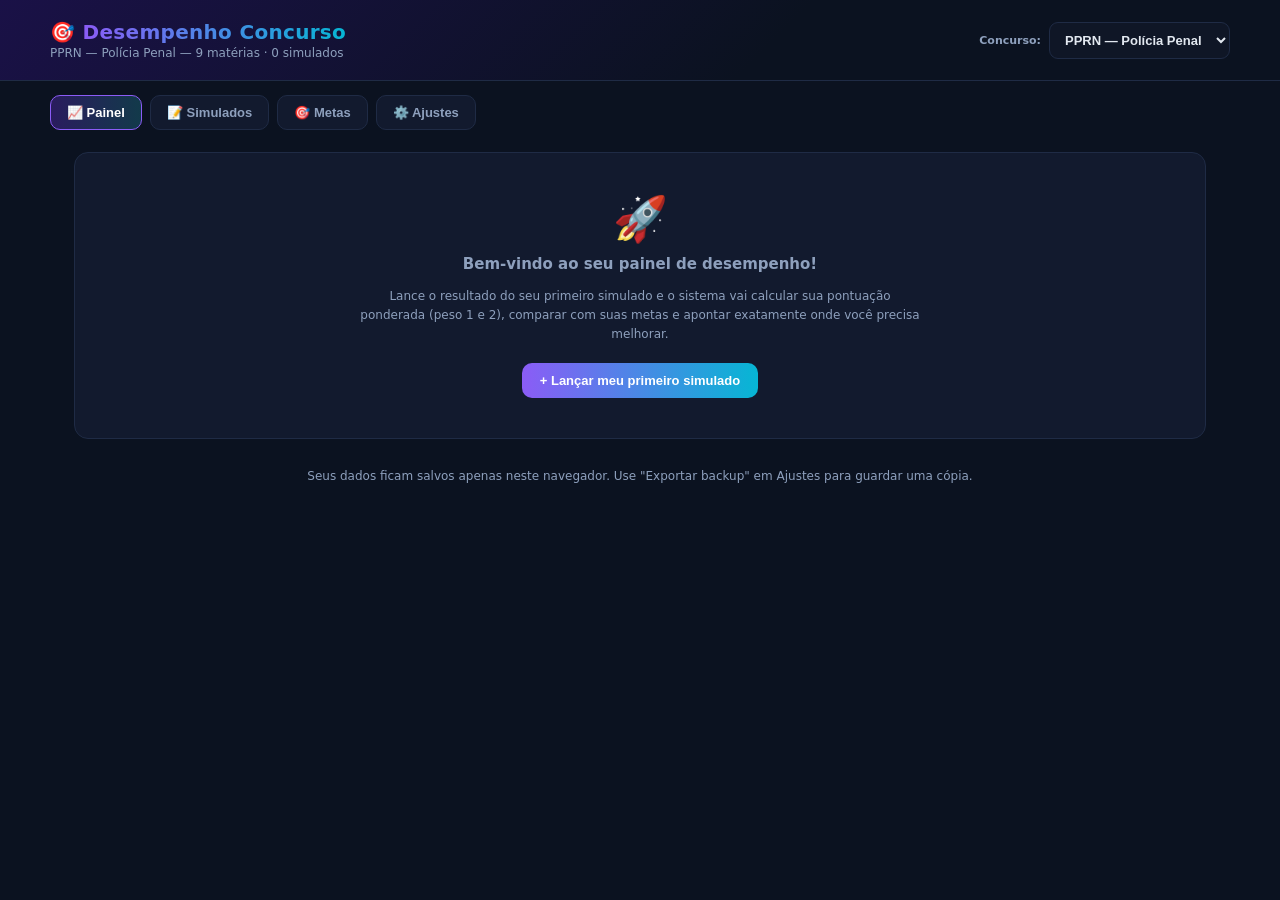
<file: desempenho-concurso (1).html>
<!DOCTYPE html>
<html lang="pt-BR">
<head>
<meta charset="UTF-8">
<meta name="viewport" content="width=device-width, initial-scale=1">
<title>Meu Desempenho — Concurso</title>
<style>
:root{
  --bg:#0b1220; --card:#121a2e; --card2:#0f1626; --border:#1f2b45;
  --text:#e2e8f0; --muted:#8ea0bd; --accent:#8b5cf6; --accent2:#06b6d4;
  --green:#34d399; --amber:#fbbf24; --red:#f87171; --blue:#60a5fa;
}
*{box-sizing:border-box;margin:0;padding:0}
body{background:var(--bg);color:var(--text);font-family:"Segoe UI",system-ui,Arial,sans-serif;padding-bottom:60px}
header{background:linear-gradient(135deg,#1a1147,#0b1220 60%);border-bottom:1px solid var(--border);padding:20px 24px;position:sticky;top:0;z-index:10}
header .wrap{max-width:1180px;margin:0 auto;display:flex;align-items:center;gap:16px;flex-wrap:wrap}
header h1{font-size:20px;font-weight:800;letter-spacing:.3px}
header h1 span{background:linear-gradient(90deg,var(--accent),var(--accent2));-webkit-background-clip:text;background-clip:text;color:transparent}
header .sub{color:var(--muted);font-size:12px;margin-top:2px}
nav{max-width:1180px;margin:14px auto 0;display:flex;gap:8px;flex-wrap:wrap}
nav button{background:var(--card);color:var(--muted);border:1px solid var(--border);padding:9px 16px;border-radius:10px;cursor:pointer;font-size:13px;font-weight:600;transition:.15s}
nav button:hover{color:var(--text);border-color:#33456b}
nav button.active{background:linear-gradient(90deg,#2a1c5e,#123a4a);color:#fff;border-color:var(--accent)}
main{max-width:1180px;margin:22px auto;padding:0 24px}
.view{display:none}
.view.active{display:block;animation:fade .25s ease}
@keyframes fade{from{opacity:0;transform:translateY(6px)}to{opacity:1;transform:none}}
.grid{display:grid;gap:16px}
.g-4{grid-template-columns:repeat(auto-fit,minmax(240px,1fr))}
.g-2{grid-template-columns:1.2fr 1fr}
@media(max-width:900px){.g-2{grid-template-columns:1fr}}
.card{background:var(--card);border:1px solid var(--border);border-radius:14px;padding:18px}
.card h2{font-size:15px;font-weight:700;margin-bottom:14px;display:flex;align-items:center;gap:8px}
.card h2 small{color:var(--muted);font-weight:400;font-size:11px}
.muted{color:var(--muted)}
.big{font-size:30px;font-weight:800}
.grad{background:linear-gradient(90deg,var(--accent),var(--accent2));-webkit-background-clip:text;background-clip:text;color:transparent}
.row{display:flex;justify-content:space-between;align-items:center;gap:8px;padding:8px 0;border-bottom:1px solid var(--border)}
.row:last-child{border-bottom:none}
.badge{display:inline-block;padding:3px 9px;border-radius:999px;font-size:11px;font-weight:700;white-space:nowrap}
.b-green{background:rgba(52,211,153,.12);color:var(--green);border:1px solid rgba(52,211,153,.35)}
.b-amber{background:rgba(251,191,36,.12);color:var(--amber);border:1px solid rgba(251,191,36,.35)}
.b-red{background:rgba(248,113,113,.12);color:var(--red);border:1px solid rgba(248,113,113,.35)}
.b-blue{background:rgba(96,165,250,.12);color:var(--blue);border:1px solid rgba(96,165,250,.35)}
.b-purple{background:rgba(139,92,246,.14);color:#c4b5fd;border:1px solid rgba(139,92,246,.4)}
.btn{background:linear-gradient(90deg,var(--accent),var(--accent2));color:#fff;border:none;padding:10px 18px;border-radius:10px;font-weight:700;font-size:13px;cursor:pointer;transition:.15s}
.btn:hover{filter:brightness(1.15)}
.btn.ghost{background:transparent;border:1px solid var(--border);color:var(--muted)}
.btn.ghost:hover{color:var(--text);border-color:#33456b}
.btn.danger{background:transparent;border:1px solid rgba(248,113,113,.4);color:var(--red)}
.btn.sm{padding:5px 10px;font-size:12px;border-radius:8px}
input,select{background:var(--card2);border:1px solid var(--border);color:var(--text);border-radius:9px;padding:9px 11px;font-size:13px;outline:none;width:100%}
input:focus,select:focus{border-color:var(--accent)}
label{display:block;font-size:12px;color:var(--muted);margin-bottom:5px;font-weight:600}
fieldset{border:1px solid var(--border);border-radius:12px;padding:14px;background:var(--card2)}
legend{font-size:12px;font-weight:700;color:var(--muted);padding:0 6px}
.chart-wrap{width:100%;overflow-x:auto}
svg text{font-family:"Segoe UI",system-ui,sans-serif}
.tbl{width:100%;border-collapse:collapse;font-size:13px}
.tbl th{color:var(--muted);text-align:left;font-size:11px;text-transform:uppercase;letter-spacing:.5px;padding:8px;border-bottom:1px solid var(--border)}
.tbl td{padding:9px 8px;border-bottom:1px solid var(--border)}
.tbl tr:last-child td{border-bottom:none}
.tbl .right{text-align:right}
.bar-track{height:8px;background:var(--card2);border-radius:99px;overflow:visible;position:relative;border:1px solid var(--border)}
.bar{height:100%;border-radius:99px;background:linear-gradient(90deg,var(--accent),var(--accent2))}
.bar-marker{position:absolute;top:-4px;bottom:-4px;width:2px;background:var(--amber);border-radius:2px}
.hint{font-size:12px;color:var(--muted);line-height:1.6}
.empty{padding:40px 20px;text-align:center;color:var(--muted)}
.empty .big{font-size:44px;display:block;margin-bottom:10px}
.sim-card{background:var(--card2);border:1px solid var(--border);border-radius:12px;padding:14px;margin-bottom:12px}
.sim-head{display:flex;justify-content:space-between;align-items:center;gap:10px;flex-wrap:wrap;margin-bottom:10px}
.chips{display:flex;flex-wrap:wrap;gap:6px}
.chip{font-size:11px;font-weight:700;padding:3px 8px;border-radius:7px;background:var(--card);border:1px solid var(--border)}
.chip.c-green{color:var(--green);border-color:rgba(52,211,153,.4)}
.chip.c-amber{color:var(--amber);border-color:rgba(251,191,36,.4)}
.chip.c-red{color:var(--red);border-color:rgba(248,113,113,.4)}
.chip.c-none{color:#4b5a75}
.chip.active{background:rgba(139,92,246,.25);color:#c4b5fd;border-color:var(--accent)}
.num-grid{display:grid;grid-template-columns:repeat(auto-fill,minmax(170px,1fr));gap:10px}
footer{max-width:1180px;margin:30px auto 0;padding:0 24px;color:var(--muted);font-size:12px;text-align:center}
.meta-diff{font-size:13px;font-weight:700}
.dn{display:none!important}
.advice{background:var(--card2);border-left:3px solid var(--accent2);border-radius:8px;padding:10px 12px;font-size:13px;line-height:1.55;margin-bottom:8px}
.advice b{color:#c4b5fd}
.resp-nav-wrap{display:flex;flex-wrap:wrap;gap:6px;margin-top:10px}
.resp-nav{width:34px;height:34px;border-radius:8px;border:1px solid var(--border);background:var(--card2);color:var(--muted);font-size:12px;font-weight:700;cursor:pointer}
.resp-nav:hover{border-color:var(--accent)}
.resp-nav.resp-nav-ok{background:rgba(139,92,246,.18);color:#c4b5fd;border-color:var(--accent)}
.resp-nav.resp-nav-desc{box-shadow:inset 0 0 0 1px var(--amber)}
.resp-rail{position:fixed;z-index:60;display:flex;gap:3px;padding:6px;background:rgba(18,26,46,.94);border:1px solid var(--border);box-shadow:0 4px 16px rgba(0,0,0,.35)}
.resp-rail .sn-item{width:30px;height:26px;border-radius:6px;border:1px solid var(--border);background:var(--card2);color:var(--muted);font-size:11px;font-weight:700;cursor:pointer;display:flex;align-items:center;justify-content:center;flex:none;transition:.12s}
.resp-rail .sn-item:hover{border-color:var(--accent);color:var(--text)}
.resp-rail .sn-item.ok{background:rgba(139,92,246,.18);color:#c4b5fd;border-color:var(--accent)}
.resp-rail .sn-item.desc{box-shadow:inset 0 0 0 1px var(--amber)}
.resp-rail .sn-item.cur{border-color:var(--accent2);color:#fff;background:rgba(6,182,212,.25)}
@media(min-width:901px){
  .resp-rail{right:10px;top:50%;transform:translateY(-50%);flex-direction:column;max-height:72vh;overflow-y:auto;border-radius:12px}
  .resp-content{padding-right:56px}
}
@media(max-width:900px){
  .resp-rail{left:8px;right:8px;bottom:8px;flex-direction:row;overflow-x:auto;border-radius:12px;scrollbar-width:none}
  .resp-rail::-webkit-scrollbar{display:none}
  .resp-rail .sn-item{width:26px;height:32px}
  .resp-nav-wrap{display:none}
  .resp-content{padding-bottom:56px}
}
.resp-alt{display:flex;gap:10px;align-items:flex-start;padding:10px 12px;border:1px solid var(--border);border-radius:10px;margin-bottom:6px;cursor:pointer;background:var(--card2);transition:.12s}
.resp-alt:hover{border-color:#33456b}
.resp-alt.resp-sel{border-color:var(--accent);background:rgba(139,92,246,.12)}
.resp-alt.resp-disc{opacity:.42;text-decoration:line-through}
.resp-radio{font-size:15px;color:var(--accent);line-height:1.3}
.resp-x{margin-left:auto;background:transparent;border:1px solid var(--border);color:var(--muted);border-radius:6px;width:24px;height:24px;cursor:pointer;font-size:11px;flex:none}
.resp-x:hover{color:var(--red);border-color:var(--red)}
.resp-x:disabled{opacity:.3;cursor:default}
.gab-sel{background:var(--card2);border:1px solid var(--border);color:var(--text);border-radius:7px;padding:2px 4px;font-size:11px;font-weight:700;cursor:pointer;width:auto}
.gab-sel:hover{border-color:var(--accent2)}

/* ===== CANETE LIVRE ===== */
.canete-toolbar{display:flex;flex-wrap:wrap;gap:6px;align-items:center;padding:10px 14px;background:linear-gradient(135deg,#1a1147,#0f1626);border:1px solid var(--accent);border-radius:12px;margin-bottom:14px;position:sticky;top:80px;z-index:50;box-shadow:0 4px 20px rgba(139,92,246,.2)}
.canete-toolbar .canete-sep{width:1px;height:26px;background:var(--border);margin:0 2px}
.canete-tool{background:var(--card);color:var(--muted);border:1px solid var(--border);padding:6px 10px;border-radius:8px;cursor:pointer;font-size:12px;font-weight:600;transition:.15s;display:flex;align-items:center;gap:5px;white-space:nowrap}
.canete-tool:hover{color:var(--text);border-color:#33456b}
.canete-tool.active{background:rgba(139,92,246,.2);color:#c4b5fd;border-color:var(--accent);box-shadow:0 0 8px rgba(139,92,246,.3)}
.canete-tool.active.tool-destaque{background:rgba(251,191,36,.15);color:var(--amber);border-color:var(--amber)}
.canete-tool.active.tool-riscar{background:rgba(248,113,113,.12);color:var(--red);border-color:var(--red)}
.canete-tool.active.tool-comentar{background:rgba(96,165,250,.12);color:var(--blue);border-color:var(--blue)}
.canete-tool.active.tool-borracha{background:rgba(255,255,255,.08);color:#e2e8f0;border-color:#e2e8f0}
.canete-tool.active.tool-null{background:rgba(52,211,153,.12);color:var(--green);border-color:var(--green)}
.canete-colors{display:flex;gap:4px;align-items:center}
.canete-color{width:22px;height:22px;border-radius:50%;border:2px solid var(--border);cursor:pointer;transition:.15s}
.canete-color:hover{transform:scale(1.15)}
.canete-color.active{border-color:#fff;box-shadow:0 0 6px rgba(255,255,255,.4)}
.canete-size{display:flex;gap:4px;align-items:center}
.canete-size button{width:28px;height:28px;border-radius:6px;background:var(--card);border:1px solid var(--border);color:var(--muted);cursor:pointer;display:flex;align-items:center;justify-content:center;transition:.15s}
.canete-size button:hover{border-color:var(--accent)}
.canete-size button.active{border-color:var(--accent);background:rgba(139,92,246,.15)}
.canete-size button span{display:block;border-radius:50%;background:currentColor}
.resp-q{position:relative}
.resp-q .svg-overlay{position:absolute;top:0;left:0;width:100%;height:100%;pointer-events:none;z-index:30}
.resp-q.tool-caneta .svg-overlay{pointer-events:all;cursor:crosshair}
.resp-q.tool-borracha .svg-overlay{pointer-events:none}
.resp-q.tool-borracha .svg-overlay path{pointer-events:stroke;cursor:pointer}
.resp-q .svg-overlay path{pointer-events:stroke}
.resp-q.tool-borracha .svg-overlay path:hover{filter:brightness(1.5);stroke-width:8!important}
.resp-alt .resp-comment{margin-left:6px;background:rgba(96,165,250,.12);color:var(--blue);border:1px solid rgba(96,165,250,.3);border-radius:6px;padding:2px 6px;font-size:10px;cursor:pointer;white-space:nowrap;flex:none}
.resp-alt .resp-comment:hover{background:rgba(96,165,250,.2)}
.comment-popup{position:absolute;right:-8px;top:100%;z-index:15;background:var(--card);border:1px solid var(--blue);border-radius:10px;padding:10px;width:280px;box-shadow:0 8px 24px rgba(0,0,0,.4);animation:fade .15s ease}
.comment-popup textarea{width:100%;background:var(--card2);border:1px solid var(--border);color:var(--text);border-radius:8px;padding:8px;font-size:12px;resize:vertical;min-height:60px;outline:none;font-family:inherit}
.comment-popup textarea:focus{border-color:var(--blue)}
.comment-popup .comment-actions{display:flex;gap:6px;margin-top:6px;justify-content:flex-end}
.resp-alt.resp-riscado{opacity:.45}
.resp-alt.resp-riscado .resp-txt{text-decoration:line-through;text-decoration-color:var(--red);text-decoration-thickness:2px}
mark.hl{background:rgba(251,191,36,.35);color:inherit;border-radius:2px;padding:0 1px}
mark.hl.hl-green{background:rgba(52,211,153,.3)}
mark.hl.hl-blue{background:rgba(96,165,250,.3)}
mark.hl.hl-pink{background:rgba(244,114,182,.3)}
.anotacoes-ocultas .svg-overlay path{opacity:0!important;transition:opacity .2s}
.anotacoes-ocultas mark.hl{background:transparent!important}
.anotacoes-ocultas .resp-riscado{opacity:1!important}
.anotacoes-ocultas .resp-riscado .resp-txt{text-decoration:none!important}
.anotacoes-ocultas .resp-comment{display:none!important}
@keyframes spin{from{transform:rotate(0deg)}to{transform:rotate(360deg)}}
.spinner{display:inline-block;width:16px;height:16px;border:2px solid var(--border);border-top-color:var(--accent);border-radius:50%;animation:spin .8s linear infinite;vertical-align:middle;margin-right:6px}
</style>
</head>
<body>

<header>
  <div class="wrap">
    <div>
      <h1>🎯 <span>Desempenho Concurso</span></h1>
      <div class="sub" id="header-sub">Carregando...</div>
    </div>
    <div style="margin-left:auto;display:flex;align-items:center;gap:8px">
      <label style="font-size:11px;color:var(--muted);margin:0;white-space:nowrap">Concurso:</label>
      <select id="sel-concurso" onchange="switchConcurso(this.value)" style="width:auto;min-width:180px;font-weight:700"></select>
    </div>
  </div>
</header>

<nav>
  <button data-view="dashboard" class="active">📈 Painel</button>
  <button data-view="simulados">📝 Simulados</button>
  <button data-view="metas">🎯 Metas</button>
  <button data-view="ajustes">⚙️ Ajustes</button>
</nav>

<main>

  <section id="view-dashboard" class="view active"></section>
  <section id="view-simulados" class="view"></section>
  <section id="view-metas" class="view"></section>
  <section id="view-ajustes" class="view"></section>

</main>

<footer>Seus dados ficam salvos apenas neste navegador. Use "Exportar backup" em Ajustes para guardar uma cópia.</footer>

<script src="regras-extracao.js"></script>
<script>
const LS_KEY = 'desempenho-concurso-v1';

/* ===== ATALHOS DE TECLADO (configuráveis na aba Ajustes) ===== */
const DEFAULT_KEYMAP = { caneta:'c', riscar:'r', comentar:'m', destaque:'d', borracha:'b', selecionar:'s', anotacoes:'e' };
function getKeymap(){
  const km = Object.assign({}, DEFAULT_KEYMAP);
  if(state && state.keymap && typeof state.keymap==='object') Object.assign(km, state.keymap);
  return km;
}
function keymapAtivo(){ return !state || state.keymapAtivo!==false; }

/* ===== WRAPPERS: delegam para regras-extracao.js ===== */
function autoMapByRange(blocks){
  const padrao = detectarPadrao(blocks) || REGRAS.padroes[0];
  return autoMapPorFaixa(blocks, padrao);
}
function validatePPRN(blocks){
  const padrao = detectarPadrao(blocks) || REGRAS.padroes[0];
  return validarPadrao(blocks, padrao);
}
function autoMapAndValidate(blocks){
  const padrao = detectarPadrao(blocks);
  const auto = padrao ? autoMapPorFaixa(blocks, padrao) : autoMapByRange(blocks);
  const val = padrao ? validarPadrao(blocks, padrao) : validatePPRN(blocks);
  return {autoMap:auto, validation:val, padraoDetectado:padrao};
}
function validateAgainstConcurso(blocks){
  return validarContraConcurso(blocks, cur().subjects);
}

/* ===== INTEGRAÇÃO COM IA (Google Gemini) ===== */
let GEMINI_API_KEY = localStorage.getItem('GEMINI_API_KEY') || '';

function ensureGeminiApiKey(){
  if(GEMINI_API_KEY) return GEMINI_API_KEY;
  GEMINI_API_KEY = prompt('Nenhuma API key do Google Gemini salva. Cole a sua (fica armazenada apenas no seu navegador):');
  if(GEMINI_API_KEY && GEMINI_API_KEY.trim()){
    GEMINI_API_KEY = GEMINI_API_KEY.trim();
    localStorage.setItem('GEMINI_API_KEY', GEMINI_API_KEY);
    return GEMINI_API_KEY;
  }
  throw new Error('API key do Google Gemini não configurada.');
}

async function extractWithAI(text){
  const trimmed = text.trim();
  ensureGeminiApiKey();
  if(!trimmed) throw new Error('Nenhum texto para extrair.');
  if(trimmed.length < 200) throw new Error('Texto muito curto. Cole o texto completo da prova.');
  const models = [
    {name:'gemini-3.5-flash-lite', thinking:false},
    {name:'gemini-3.6-flash', thinking:false},
    {name:'gemini-2.5-flash', thinking:true}
  ];
  let lastErr = null;
  for(const m of models){
    const url = 'https://generativelanguage.googleapis.com/v1beta/models/'+m.name+':generateContent?key=' + GEMINI_API_KEY;
    const controller = new AbortController();
    const timeoutId = setTimeout(()=> controller.abort(), 120000);
    const cfg = { temperature: 0.1, maxOutputTokens: 32768 };
    if(m.thinking) cfg.thinkingConfig = { thinkingBudget: 0 };
    let resp;
    try {
      resp = await fetch(url, {
        method: 'POST',
        headers: { 'Content-Type': 'application/json' },
        signal: controller.signal,
        body: JSON.stringify({
          system_instruction: { parts: [{ text: REGRAS.promptIA }] },
          contents: [{ parts: [{ text: trimmed }] }],
          generationConfig: cfg
        })
      });
    } catch(fetchErr){
      clearTimeout(timeoutId);
      if(fetchErr.name === 'AbortError'){ lastErr = new Error('Timeout com '+m.name); continue; }
      lastErr = new Error('Rede: '+fetchErr.message);
      continue;
    }
    clearTimeout(timeoutId);
    if(!resp.ok){
      const err = await resp.text().catch(()=>'');
      lastErr = new Error(m.name+' ('+resp.status+'): '+err.slice(0,150));
      continue;
    }
    const data = await resp.json();
    const c = data.candidates && data.candidates[0];
    if(!c || !c.content || !c.content.parts){
      lastErr = new Error(m.name+': sem texto');
      continue;
    }
    const content = c.content.parts.filter(p=>p.text).map(p=>p.text).join('');
    if(!content){ lastErr = new Error(m.name+': vazio'); continue; }
    return content;
  }
  throw lastErr || new Error('Nenhum modelo respondeu.');
}

function parseAIResponse(rawText){
  let txt = rawText.trim();
  const jsonMatch = txt.match(/\{[\s\S]*\}/);
  if(!jsonMatch) throw new Error('A IA não retornou JSON válido. Texto: '+txt.slice(0,200));
  txt = jsonMatch[0];
  let obj;
  try { obj = JSON.parse(txt); } catch(e){ throw new Error('JSON inválido da IA: '+e.message); }
  if(!obj.blocos || !Array.isArray(obj.blocos) || !obj.blocos.length){
    throw new Error('JSON da IA sem campo "blocos" válido.');
  }
  const blocks = obj.blocos.map(b=>{
    const itens = (b.questoes||[]).map(q=>({
      n: q.n,
      texto: q.texto || '',
      alts: q.alternativas || {}
    }));
    return { name: b.materia || 'Desconhecido', itens };
  });
  return { blocks, titulo: obj.titulo || '' };
}

function aiBlocksToProvaBlocks(aiBlocks){
  return aiBlocks.map(b=>({
    name: b.name,
    itens: b.itens
  }));
}

function autoIncrementoStatus(blocks, autoMap){
  const result = salvarPadraoSeNovo(blocks, autoMap, cur().subjects);
  if(result.salvo){
    return '<br><span style="color:var(--accent)">🧠 Novo padrão detectado e salvo! '+result.msg+'</span>';
  }
  return '';
}

const DEFAULT_SUBJECTS = [
  {id:'port',  name:'Língua Portuguesa',                            short:'PORT',     weight:1, qtd:15},
  {id:'hist',  name:'História do RN e Aspectos Geoeconômicos do RN',short:'HIST RN',  weight:1, qtd:5},
  {id:'eti',   name:'Ética no Serviço Público',                     short:'ÉTICA',    weight:1, qtd:5},
  {id:'const', name:'Direito Constitucional',                       short:'CONST',    weight:1, qtd:10},
  {id:'adm',   name:'Direito Administrativo',                       short:'D.ADM',    weight:1, qtd:10},
  {id:'dh',    name:'Direitos Humanos',                             short:'D.HUM',    weight:1, qtd:10},
  {id:'exec',  name:'Execução Penal',                               short:'EXEC PEN', weight:2, qtd:15},
  {id:'lesp',  name:'Legislação Específica',                        short:'LEG.ESP',  weight:2, qtd:20, grupo:'extravagante'},
  {id:'pen',   name:'Direito Penal e Processo Penal',               short:'D.PEN',    weight:2, qtd:10}
];
let state = null;
let editingId = null;
let currentView = 'dashboard';
let filter = 'all';
let typeFilter = 'all';
let importMode = false;
let detailSimId = null;
let responderSimId = null;
let editingQ = null;
let detailFiltro = { mat: 'all', status: 'all', peso: 'all', grupo: 'all', q: '' };
const W = { blocks:null, questoes:null, oficial:null, map:{}, novos:{}, grupos:{} };
const R = { oficial:null, oficTxt:'', emAndamento:false };

function cur(){ return state.concursos.find(c=>c.id===state.currentConcursoId) || state.concursos[0]; }
function curId(){ return state.currentConcursoId; }
function allConcursos(){ return state.concursos || []; }

function defaultConcurso(id, name, subjects){
  return { id, name, subjects: subjects.map(s=>Object.assign({},s)), targets:{}, simulados:[], provas:[], corte:0 };
}

function switchConcurso(id){
  state.currentConcursoId = id;
  save();
  renderAll();
}

function addConcurso(name, subjects){
  const id = 'c_'+uid();
  state.concursos.push(defaultConcurso(id, name, subjects||DEFAULT_SUBJECTS.map(s=>Object.assign({},s))));
  state.currentConcursoId = id;
  save();
  renderAll();
}

function removeConcurso(id){
  if(state.concursos.length<=1){ alert('Não pode remover o único concurso.'); return; }
  if(!confirm('Excluir este concurso e todos os seus simulados?')) return;
  state.concursos = state.concursos.filter(c=>c.id!==id);
  if(state.currentConcursoId===id) state.currentConcursoId = state.concursos[0].id;
  save();
  renderAll();
}

function renameConcurso(id, name){
  const c = state.concursos.find(x=>x.id===id);
  if(c && name) c.name = name;
  save();
}

function load(){
  try{
    const raw = localStorage.getItem(LS_KEY);
    if(raw){
      const p = JSON.parse(raw);
      if(p && (Array.isArray(p.concursos) || Array.isArray(p.subjects))) state = p;
    }
  }catch(e){}
  console.log('LOAD: state=', state ? (state.concursos ? 'formato NOVO ('+state.concursos.length+' concursos)' : 'formato ANTIGO ('+(state.subjects||[]).length+' subjects)') : 'null');
  if(state && state.concursos){
    state.currentConcursoId = state.currentConcursoId || state.concursos[0].id;
    if(!state.keymap || typeof state.keymap!=='object') state.keymap = Object.assign({}, DEFAULT_KEYMAP);
    if(state.keymapAtivo==null) state.keymapAtivo = true;
    if(state._v) save();
  } else if(state){
    state.subjects = (state.subjects||[]).map(s=>Object.assign({qtd:0, grupo:''}, s));
    if(state.corte==null) state.corte = 0;
    if(!Array.isArray(state.provas)) state.provas = [];
    if(state._v !== 2){
      const t = state.targets || (state.targets = {});
      state.subjects.forEach(s=>{
        const oldMax = s.max;
        const newMax = (Number(s.qtd)||0) * s.weight;
        if(oldMax>0 && newMax>0 && oldMax!==newMax && t[s.id]!=null && t[s.id] > newMax){
          t[s.id] = Math.round(t[s.id]/oldMax*newMax*10)/10;
        }
      });
      state._v = 2;
    }
    if(state._v !== 3){
      const t = state.targets || (state.targets = {});
      state.subjects.forEach(s=>{
        const q = Number(s.qtd)||0;
        const oldMax = s.max;
        if(q>0 && t[s.id]!=null && t[s.id] > q){
          if(oldMax>0 && oldMax!==q) t[s.id] = Math.round(t[s.id]/oldMax*q*10)/10;
          else t[s.id] = Math.round(q*0.7*10)/10;
        }
      });
      state._v = 3;
    }
    if(state._v !== 4){
      state.subjects.forEach(s=>{ s.short = abbrev(s.name); });
      state._v = 4;
    }
    if(state._v !== 5){
      const OLD = ['port','hist','geo','eti','const','adm','dh','penal','leg','proc','lesp'];
      const hasOld = OLD.filter(id=>state.subjects.some(s=>s.id===id));
      if(hasOld.length >= 9){
        const REMAP = {port:'port', eti:'eti', const:'const', adm:'adm', dh:'dh', penal:'pen', hist:'hist', geo:'hist', leg:'lesp', proc:'pen', lesp:'lesp'};
        const newSubs = DEFAULT_SUBJECTS.map(s=>Object.assign({},s));
        state.subjects.filter(s=>!OLD.includes(s.id) && !newSubs.some(n=>n.id===s.id)).forEach(s=>newSubs.push(Object.assign({},s)));
        const t = state.targets || (state.targets = {});
        const nt = {};
        newSubs.forEach(n=>{ const old = state.subjects.find(s=>s.id===n.id); if(old && t[old.id]!=null) nt[n.id] = t[old.id]; });
        state.targets = nt;
        state.simulados.forEach(sim=>{
          const ns = {};
          newSubs.forEach(n=>{
            const olds = state.subjects.filter(s=>REMAP[s.id]===n.id);
            let sum = 0, any = false;
            olds.forEach(o=>{ const v = sim.scores[o.id]; if(v!=null && !isNaN(Number(v))){ sum += Number(v); any = true; } });
            ns[n.id] = any ? sum : null;
          });
          sim.scores = ns;
        });
        (state.provas||[]).forEach(p=>p.questoes.forEach(q=>{ if(REMAP[q.materiaId]) q.materiaId = REMAP[q.materiaId]; }));
        state.subjects = newSubs;
      }
      state._v = 5;
    }
    if(state._v !== 7){
      const MAP = {};
      DEFAULT_SUBJECTS.forEach(s=>MAP[s.id]=s);
      state.subjects.forEach(s=>{
        const nd = MAP[s.id];
        if(nd){
          s.name = nd.name;
          s.short = nd.short;
          s.weight = nd.weight;
          if(!s.qtd) s.qtd = nd.qtd;
          if(!s.grupo && nd.grupo) s.grupo = nd.grupo;
        }
      });
      state._v = 7;
    }
    if(state._v !== 8){
      (state.provas||[]).forEach(p=>{
        p.questoes.forEach(q=>{ if(!q.status) q.status = wizStatusOf(q); });
      });
      state._v = 8;
    }
    if(state._v !== 9){
      (state.provas||[]).forEach(p=>{
        if(p.finalizado || !p.respondendo){
          p.questoes.forEach(q=>{ q.status = wizStatusOf(q); });
        }
      });
      state._v = 9;
    }
    if(state._v !== 10){
      (state.provas||[]).forEach(p=>{
        if(p.finalizado || !p.respondendo){
          const sim = state.simulados.find(s=>s.id===p.simuladoId);
          p.questoes.forEach(q=>{ q.status = wizStatusOf(q); });
          if(sim){
            const certos = {}, qtd = {};
            p.questoes.forEach(q=>{
              if(!q.materiaId) return;
              qtd[q.materiaId] = (qtd[q.materiaId]||0)+1;
              if(q.status==='certo') certos[q.materiaId] = (certos[q.materiaId]||0)+1;
            });
            state.subjects.forEach(s=>{
              if(qtd[s.id]!=null) sim.scores[s.id] = certos[s.id]||0;
            });
          }
        }
      });
      state._v = 10;
    }
    if(state._v) save();
  }
  if(!state){
    state = {concursos:[defaultConcurso('pprn','PPRN — Polícia Penal',DEFAULT_SUBJECTS)], currentConcursoId:'pprn'};
    save();
  }
  if(!state.concursos){
    const c = defaultConcurso('pprn','PPRN — Polícia Penal', state.subjects||DEFAULT_SUBJECTS.map(s=>Object.assign({},s)));
    c.targets = state.targets || {};
    c.simulados = state.simulados || [];
    c.provas = state.provas || [];
    c.corte = state.corte || 0;
    state = {concursos:[c], currentConcursoId:'pprn', _v:11};
    save();
  }
  if(!state.currentConcursoId && state.concursos && state.concursos.length){
    state.currentConcursoId = state.concursos[0].id;
    save();
  }
  const cc = state.concursos?.find(c=>c.id===state.currentConcursoId);
  console.log('LOAD FINAL: concursos=', state.concursos?.length, 'current=', state.currentConcursoId, 'simulados=', cc?.simulados?.length);
}
function save(){
  try{
    const json = JSON.stringify(state);
    localStorage.setItem(LS_KEY, json);
    console.log('SAVE OK ('+json.length+' bytes)');
  }catch(e){
    console.error('ERRO AO SALVAR:', e.message);
    alert('Erro ao salvar dados: '+e.message+'. Pode ser espaço insuficiente no navegador.');
  }
}
function uid(){ return Date.now().toString(36) + Math.random().toString(36).slice(2,7); }
function fmt(n, d){ if(n==null || isNaN(n)) return '—'; return (Math.round(n*Math.pow(10,d||0))/Math.pow(10,d||0)).toLocaleString('pt-BR'); }
function fmtPct(n){ return fmt(n,1) + '%'; }
function fmtDate(s){ if(!s) return '—'; const p=s.split('-'); return p[2]+'/'+p[1]+'/'+p[0]; }
function todayISO(){ const d=new Date(); const p=n=>(n<10?'0':'')+n; return d.getFullYear()+'-'+p(d.getMonth()+1)+'-'+p(d.getDate()); }
function qtdOf(s){ return Number(s.qtd)||0; }
function subjMax(s){ return qtdOf(s) * s.weight; }
function targetOf(s){ return cur().targets[s.id] != null ? Number(cur().targets[s.id]) : qtdOf(s)*0.7; }
function examMax(s){ return subjMax(s); }
function examTotalQtd(){ return cur().subjects.reduce((a,s)=>a+qtdOf(s),0); }
function examTotalMax(){ return cur().subjects.reduce((a,s)=>a+subjMax(s),0); }
function examTotalTarget(){ return cur().subjects.reduce((a,s)=>a + targetOf(s)*s.weight, 0); }
function projPts(useLatest){
  let pts = 0;
  for(const s of cur().subjects){
    const st = subjStats(s);
    const p = useLatest ? st.latestPct : st.avgPct;
    if(p==null) continue;
    pts += (p/100) * examMax(s);
  }
  return pts;
}
function subjStats(s){
  const rows = activeSims().map(sim=>{
    const v = sim.scores[s.id];
    if(v==null || v==='' || isNaN(Number(v))) return null;
    const base = sim.mini ? (Number((sim.materias||{})[s.id]) || qtdOf(s)) : qtdOf(s);
    return {v:Number(v), base: base>0 ? base : 1};
  }).filter(Boolean);
  const q = qtdOf(s);
  const base = q>0 ? q : 1;
  const avg = rows.length ? rows.reduce((a,b)=>a+b.v,0)/rows.length : null;
  const latest = rows.length ? rows[rows.length-1] : null;
  const target = targetOf(s);
  return {
    count: rows.length,
    avgPct: rows.length ? rows.reduce((a,b)=>a+b.v/b.base,0)/rows.length*100 : null,
    latestPct: latest ? latest.v/latest.base*100 : null,
    targetPct: q>0 ? target/base*100 : 0,
    gapPct: q>0 && avg!=null ? (avg - target)/base*100 : null
  };
}
function simWeighted(sim){
  let num=0, den=0;
  for(const s of cur().subjects){
    const v = sim.scores[s.id];
    if(v==null || v==='' || isNaN(Number(v))) continue;
    const base = sim.mini ? (Number((sim.materias||{})[s.id]) || qtdOf(s)) : qtdOf(s);
    num += Number(v)*s.weight;
    den += base*s.weight;
  }
  return den ? num/den*100 : null;
}
function overallTargetPct(){
  let num=0, den=0;
  for(const s of cur().subjects){ num += targetOf(s)*s.weight; den += subjMax(s); }
  return den ? num/den*100 : 0;
}
function overallSims(){
  const act = activeSims();
  if(typeFilter==='all' && filter==='all') return act.filter(s=>!s.mini);
  return act;
}
function simMaxPts(sim){
  if(!sim.mini) return examTotalMax();
  let mx = 0;
  for(const s of cur().subjects){
    const base = Number((sim.materias||{})[s.id]);
    if(base>0) mx += base*s.weight;
  }
  return mx;
}
function typeSims(){
  return sortedSims().filter(s=> typeFilter==='all' ? true : (typeFilter==='mini' ? s.mini : !s.mini));
}
function overallAvg(){
  const vals = overallSims().map(simWeighted).filter(v=>v!=null);
  if(!vals.length) return null;
  return vals.reduce((a,b)=>a+b,0)/vals.length;
}
function activeSims(){
  if(filter!=='all') return cur().simulados.filter(s=>s.id===filter);
  return cur().simulados.filter(s=> typeFilter==='all' ? true : (typeFilter==='mini' ? s.mini : !s.mini));
}
function setFilter(v){ filter = v; renderDashboard(); }
function setTypeFilter(v){ typeFilter = v; if(filter!=='all') filter = 'all'; renderDashboard(); }
function sortedSims(){ return cur().simulados.slice().sort((a,b)=>String(a.date).localeCompare(String(b.date))); }
function priority(){
  return cur().subjects.map(s=>{
    const st = subjStats(s);
    const ex = examMax(s);
    const perf = st.avgPct!=null ? st.avgPct : 0;
    const gapPts = ex>0 ? (st.targetPct - perf)/100*ex : (st.targetPct - perf)*s.weight;
    const gain = ex>0 && st.avgPct!=null ? (st.avgPct-st.targetPct)/100*ex : gapPts;
    return {s, st, gap: gapPts, gain, ex};
  }).sort((a,b)=>b.gap-a.gap);
}
function simuladosEstaSemana(){
  const now=new Date(); const start=new Date(now); start.setDate(now.getDate()-now.getDay()); start.setHours(0,0,0,0);
  return cur().simulados.filter(s=>{ const d=new Date(String(s.date)+'T00:00:00'); return d>=start && d<=now; }).length;
}
function ritmoSemanal(){
  const sims = sortedSims(); if(!sims.length) return null;
  const first = new Date(sims[0].date+'T00:00:00'); const today = new Date();
  const days = Math.max(1, Math.floor((today - first)/86400000) + 1);
  return sims.length / (days/7);
}
function statusOf(gapPct){
  if(gapPct==null) return null;
  if(gapPct < -15) return {t:'Foco crítico', c:'b-red'};
  if(gapPct < -5)  return {t:'Atenção', c:'b-amber'};
  if(gapPct < 0)   return {t:'No caminho', c:'b-blue'};
  return {t:'Meta batida', c:'b-green'};
}

function renderAll(){
  const sel = document.getElementById('sel-concurso');
  if(sel && state.concursos){
    sel.innerHTML = state.concursos.map(c=>'<option value="'+c.id+'" '+(c.id===curId()?'selected':'')+'>'+c.name+'</option>').join('');
  }
  const sub = document.getElementById('header-sub');
  if(sub){
    const c = cur();
    sub.textContent = c ? c.name+' — '+c.subjects.length+' matérias · '+c.simulados.length+' simulados' : 'Selecione um concurso';
  }
  document.querySelectorAll('nav button').forEach(b=>b.classList.toggle('active', b.dataset.view===currentView));
  document.querySelectorAll('.view').forEach(v=>v.classList.toggle('active', v.id==='view-'+currentView));
  renderDashboard(); renderSimuladoView(); renderMetas(); renderAjustes();
}

function ringSVG(pct, label, sublabel){
  const R=70, C=2*Math.PI*R;
  const v = pct!=null ? Math.max(0,Math.min(100,pct)) : 0;
  return `<svg viewBox="0 0 180 180" style="width:190px;height:190px;display:block;margin:0 auto">
    <circle cx="90" cy="90" r="${R}" fill="none" stroke="#1c2947" stroke-width="14"/>
    <circle cx="90" cy="90" r="${R}" fill="none" stroke="url(#rg)" stroke-width="14" stroke-linecap="round"
      stroke-dasharray="${(v/100*C).toFixed(1)} ${C}" transform="rotate(-90 90 90)"/>
    <defs><linearGradient id="rg" x1="0" y1="0" x2="1" y2="1">
      <stop offset="0%" stop-color="#8b5cf6"/><stop offset="100%" stop-color="#06b6d4"/></linearGradient></defs>
    <text x="90" y="86" text-anchor="middle" fill="#fff" font-size="30" font-weight="800">${pct!=null?fmtPct(v):'—'}</text>
    <text x="90" y="108" text-anchor="middle" fill="#8ea0bd" font-size="11">${label}</text>
    <text x="90" y="124" text-anchor="middle" fill="#4b5a75" font-size="10">${sublabel}</text>
  </svg>`;
}

function radarSVG(){
  const subs = cur().subjects;
  const n = subs.length;
  if(!n) return '';
  const cx=200, cy=175, R=120;
  const pt=(i,r)=>{ const a=(i/n)*2*Math.PI - Math.PI/2; return [cx+r*Math.cos(a), cy+r*Math.sin(a)]; };
  const poly = (vals, extra) => vals.map((v,i)=>pt(i,Math.max(2,R*(Math.min(100,Math.max(0,v||0))/100))).map(x=>Math.round(x*10)/10).join(',')).join(' ');
  let grid='', axes='', labels='';
  [25,50,75,100].forEach(g=>{
    grid += `<polygon points="${poly(Array(n).fill(g))}" fill="none" stroke="#1f2b45" stroke-width="1"/>`;
  });
  for(let i=0;i<n;i++){
    const [x,y]=pt(i,R);
    axes += `<line x1="${cx}" y1="${cy}" x2="${x}" y2="${y}" stroke="#1f2b45" stroke-width="1"/>`;
    const [lx,ly]=pt(i,R+20);
    const anchor = Math.abs(lx-cx)<12 ? 'middle' : (lx>cx?'start':'end');
    labels += `<text x="${lx}" y="${ly+3}" text-anchor="${anchor}" fill="#8ea0bd" font-size="10">${subs[i].short}</text>`;
  }
  const avgVals = subs.map(s=>subjStats(s).avgPct);
  const tgtVals = subs.map(s=>subjStats(s).targetPct);
  return `<svg viewBox="0 0 400 330" style="width:100%;max-width:420px;display:block;margin:0 auto">
    <defs>
      <linearGradient id="rg2" x1="0" y1="0" x2="1" y2="1"><stop offset="0%" stop-color="#8b5cf6"/><stop offset="100%" stop-color="#06b6d4"/></linearGradient>
    </defs>
    ${grid}${axes}
    <polygon points="${poly(tgtVals)}" fill="rgba(251,191,36,.05)" stroke="#fbbf24" stroke-width="1.6" stroke-dasharray="5 4"/>
    <polygon points="${poly(avgVals)}" fill="rgba(139,92,246,.18)" stroke="url(#rg2)" stroke-width="2.2"/>
    ${labels}
    <text x="200" y="316" text-anchor="middle" fill="#e2e8f0" font-size="11" font-weight="700">Desempenho médio vs meta (% por matéria)</text>
    <rect x="118" y="322" width="10" height="10" fill="#fbbf24" rx="2"/><text x="133" y="331" fill="#8ea0bd" font-size="10">Meta</text>
    <rect x="190" y="322" width="10" height="10" fill="#8b5cf6" rx="2"/><text x="205" y="331" fill="#8ea0bd" font-size="10">Média</text>
  </svg>`;
}

function lineSVG(){
  const sims = typeSims();
  const pts = sims.map(simWeighted).filter(v=>v!=null);
  const W=760,H=300,P={l:48,r:18,t:20,b:34};
  if(!pts.length) return `<div class="empty"><span class="big">📉</span>${typeFilter==='mini'?'Nenhum mini-simulado lançado ainda.':'Lance seu primeiro simulado para ver a evolução.'}</div>`;
  const x = i => P.l + i*(W-P.l-P.r)/Math.max(1,pts.length-1);
  const y = v => H-P.b - (v/100)*(H-P.t-P.b);
  let grid='';
  [0,25,50,75,100].forEach(g=>{
    grid += `<line x1="${P.l}" y1="${y(g)}" x2="${W-P.r}" y2="${y(g)}" stroke="#1f2b45" stroke-width="1"/>`;
    grid += `<text x="${P.l-6}" y="${y(g)+4}" text-anchor="end" fill="#4b5a75" font-size="10">${g}%</text>`;
  });
  const tgt = overallTargetPct();
  const tgtLine = tgt>0 ? `<line x1="${P.l}" y1="${y(tgt)}" x2="${W-P.r}" y2="${y(tgt)}" stroke="#fbbf24" stroke-width="1.6" stroke-dasharray="6 5"/>
    <text x="${W-P.r}" y="${y(tgt)-6}" text-anchor="end" fill="#fbbf24" font-size="10">Meta ${fmtPct(tgt)}</text>` : '';
  const line = pts.length>1 ? `<polyline points="${pts.map((v,i)=>x(i)+','+y(v)).join(' ')}" fill="none" stroke="url(#lg)" stroke-width="2.6" stroke-linejoin="round" stroke-linecap="round"/>` : '';
  const dots = pts.map((v,i)=>{
    const sel = filter!=='all' && sims[i].id===filter;
    return `<circle cx="${x(i)}" cy="${y(v)}" r="${sel?6:4}" fill="${sel?'#fbbf24':'#0b1220'}" stroke="${sel?'#fbbf24':'#8b5cf6'}" stroke-width="2"/>`;
  }).join('');
  const xlabs = sims.map((s,i)=>`<text x="${x(i)}" y="${H-P.b+16}" text-anchor="middle" fill="#4b5a75" font-size="10">${fmtDate(s.date).slice(0,5)}</text>`).join('');
  return `<svg viewBox="0 0 ${W} ${H}" style="width:100%;max-width:760px;display:block;margin:0 auto">
    <defs><linearGradient id="lg" x1="0" y1="0" x2="1" y2="0"><stop offset="0%" stop-color="#8b5cf6"/><stop offset="100%" stop-color="#06b6d4"/></linearGradient></defs>
    ${grid}${tgtLine}${line}${dots}${xlabs}
    <text x="${P.l}" y="14" fill="#e2e8f0" font-size="11" font-weight="700">Evolução da pontuação ponderada (% )</text>
  </svg>`;
}

function renderDashboard(){
  const el = document.getElementById('view-dashboard');
  if(!cur().simulados.length){
    el.innerHTML = `
      <div class="card empty">
        <span class="big">🚀</span>
        <h2 style="justify-content:center">Bem-vindo ao seu painel de desempenho!</h2>
        <p class="hint" style="max-width:560px;margin:8px auto 18px">Lance o resultado do seu primeiro simulado e o sistema vai calcular sua pontuação ponderada (peso 1 e 2), comparar com suas metas e apontar exatamente onde você precisa melhorar.</p>
        <button class="btn" onclick="go('simulados')">+ Lançar meu primeiro simulado</button>
      </div>`;
    return;
  }
  const ov = overallAvg();
  const tgt = overallTargetPct();
  const active = activeSims();
  const last = active[active.length-1];
  const lastPct = last ? simWeighted(last) : null;
  const best = active.map(sim=>({sim,pct:simWeighted(sim)})).filter(b=>b.pct!=null).sort((a,b)=>b.pct-a.pct)[0];
  const week = simuladosEstaSemana();
  const ritmo = ritmoSemanal();
  const diff = ov!=null ? ov - tgt : null;

  const tipoCounts = { completo: cur().simulados.filter(s=>!s.mini).length, mini: cur().simulados.filter(s=>s.mini).length };
  const filterBar = `
    <div style="display:flex;justify-content:space-between;align-items:center;flex-wrap:wrap;gap:10px;margin-bottom:16px">
      <div style="display:flex;align-items:center;gap:10px">
        <span class="muted" style="font-size:13px;font-weight:700">Filtro do painel:</span>
        <select id="filtro-tipo" onchange="setTypeFilter(this.value)" style="width:auto">
          <option value="all" ${typeFilter==='all'?'selected':''}>📊 Todos os simulados (${cur().simulados.length})</option>
          <option value="completo" ${typeFilter==='completo'?'selected':''}>📝 Simulados completos (${tipoCounts.completo})</option>
          <option value="mini" ${typeFilter==='mini'?'selected':''}>⚡ Só mini-simulados (${tipoCounts.mini})</option>
        </select>
        <select id="filtro-sim" onchange="setFilter(this.value)" style="width:auto">
          <option value="all" ${filter==='all'?'selected':''}>— todos —</option>
          ${cur().simulados.slice().reverse().map(s=>`<option value="${s.id}" ${filter===s.id?'selected':''}>${s.mini?'⚡ ':''}${s.name||'Simulado'} · ${fmtDate(s.date)}</option>`).join('')}
        </select>
      </div>
      <span class="hint">${filter!=='all' ? 'analisando apenas o simulado selecionado' : typeFilter==='mini' ? 'média dos '+tipoCounts.mini+' mini-simulados' : typeFilter==='completo' ? 'média dos '+tipoCounts.completo+' simulados completos' : 'média geral = simulados completos · mini-simulados ficam de fora'}</span>
    </div>`;

  const cards = `
    ${filterBar}
    <div class="grid g-4" style="margin-bottom:16px">
      <div class="card" style="text-align:center">
        ${ringSVG(ov, filter==='all'?(typeFilter==='mini'?'Média dos minis':'Média geral'):'Média selecionada','meta: '+fmtPct(tgt))}
        <div style="margin-top:6px" class="meta-diff ${diff!=null && diff<0?'b-red':'b-green'}" style="display:inline-block;padding:4px 12px;border-radius:99px;font-size:12px">
          ${diff!=null ? (diff<0?'▼ ':'▲ ')+Math.abs(diff).toFixed(1)+' pts '+ (diff<0?'abaixo da meta':'acima da meta') : ''}
        </div>
      </div>
      <div class="card">
        <h2>${filter==='all'?'🏁 Último simulado':'📌 Simulado selecionado'}</h2>
        <div class="big grad">${lastPct!=null?fmtPct(lastPct):'—'}</div>
        <div class="muted" style="font-size:12px;margin-top:4px">${last?fmtDate(last.date)+' · '+(last.mini?'⚡ ':'')+(last.name||'Simulado'):'—'}</div>
        <div class="row"><span class="muted">Melhor nota ${filter==='all'?'':'do grupo'}</span><b>${best?fmtPct(best.pct)+' <span class="muted" style="font-size:11px">('+ (best.sim.mini?'⚡ ':'')+(best.sim.name||fmtDate(best.sim.date)) +')</span>':''}</b></div>
        <div class="row"><span class="muted">Simulados considerados</span><b>${active.length}${filter!=='all'?' / '+cur().simulados.length:''}</b></div>
      </div>
      <div class="card">
        <h2>⏱️ Ritmo de treino</h2>
        <div class="big">${week}<span class="muted" style="font-size:16px">/2</span></div>
        <div class="muted" style="font-size:12px;margin-top:4px">simulados nesta semana</div>
        <div class="row"><span class="muted">Média semanal</span><b>${ritmo!=null?ritmo.toFixed(1):'—'} <span class="muted" style="font-size:11px">(meta 2)</span></b></div>
        <div class="row"><span class="muted">Status</span><span>${week>=2?'<span class="badge b-green">Meta da semana OK</span>':'<span class="badge b-amber">Faltam '+(2-week)+'</span>'}</span></div>
      </div>
      <div class="card">
        <h2>🎯 Progresso da meta</h2>
        <div class="big">${ov!=null?fmtPct(ov/tgt*100):'—'}</div>
        <div class="muted" style="font-size:12px;margin-top:4px">da meta geral atingido</div>
        <div style="margin-top:12px" class="bar-track">
          <div class="bar" style="width:${ov!=null?Math.min(100,ov/tgt*100):0}%"></div>
          <div class="bar-marker" style="left:100%"></div>
        </div>
        <div class="hint" style="margin-top:8px">Falta ${ov!=null?(100-Math.min(100,ov/tgt*100)).toFixed(0):'—'}% para bater 100% da meta.</div>
      </div>
    </div>
    ${projectionPanel()}
    ${comparePanel()}
    <div class="grid g-2">
      <div class="card chart-wrap">${lineSVG()}</div>
      <div class="card chart-wrap">${radarSVG()}</div>
    </div>
    <div class="grid g-2" style="margin-top:16px">
      <div class="card">${priorityPanel()}</div>
      <div class="card">${detailTable()}</div>
    </div>`;

  el.innerHTML = cards;
}

function comparePanel(){
  const sims = typeSims();
  if(!sims.length) return '';
  const subs = cur().subjects;
  const head = `<tr><th>Matéria</th>${sims.map(s=>`<th class="right" style="min-width:115px">${s.mini?'⚡ ':''}${s.name||'Simulado'}<br><span style="font-weight:400;text-transform:none;letter-spacing:0;font-size:10px;color:var(--muted)">${fmtDate(s.date)}${s.mini?' · mini':''}</span></th>`).join('')}<th class="right">Δ 1º → último</th></tr>`;
  let body = '';
  subs.forEach(s=>{
    const q = qtdOf(s);
    const baseOf = sim => { const b = sim.mini ? Number((sim.materias||{})[s.id]) : q; return b>0 ? b : 1; };
    const info = sims.map((sim,i)=>{
      const v = sim.scores[s.id];
      if(v==null || v==='' || isNaN(Number(v))) return null;
      return {i, v:Number(v), base: baseOf(sim)};
    }).filter(Boolean);
    let best = -1, bestPct = -1;
    info.forEach(r=>{ const p = r.v/r.base*100; if(p>bestPct){ bestPct=p; best=r.i; } });
    const cells = sims.map((sim,i)=>{
      const r = info.find(x=>x.i===i);
      if(!r) return `<td class="right" style="color:#4b5a75">—</td>`;
      if(q<=0 && !sim.mini) return `<td class="right"><span class="badge b-blue">${fmt(r.v)}</span></td>`;
      const p = r.v/r.base*100;
      const t = q>0 ? targetOf(s)/q*100 : 0;
      const c = p>=t ? 'b-green' : (p>=t-10 ? 'b-amber' : 'b-red');
      const hl = i===best ? ' style="box-shadow:inset 0 0 0 2px var(--accent2);border-radius:8px"' : '';
      return `<td class="right"${hl}><span class="badge ${c}">${fmt(r.v)}/${r.base}q</span><br><span class="muted" style="font-size:10px">${fmtPct(p)}</span></td>`;
    }).join('');
    let delta = '<span class="muted">—</span>';
    if(info.length>=2 && (q>0 || sims.some(sim=>sim.mini))){
      const d = (info[info.length-1].v/info[info.length-1].base - info[0].v/info[0].base)*100;
      delta = `<span class="${d>=0?'b-green':'b-red'}" style="font-weight:700">${d>=0?'▲':'▼'} ${Math.abs(d).toFixed(1)}%</span>`;
    }
    body += `<tr><td style="white-space:nowrap"><b>${s.name}</b> <span class="badge b-purple">${s.short} · peso ${s.weight}</span>${s.grupo==='extravagante'?' <span class="badge b-amber">LEG. EXTRA</span>':''}</td>${cells}<td class="right">${delta}</td></tr>`;
  });
  const totCells = sims.map(sim=>{
    const pct = simWeighted(sim);
    return `<td class="right"><b>${pct!=null?fmtPct(pct):'—'}</b><br><span class="muted" style="font-size:10px">${pct!=null?fmt(pct/100*simMaxPts(sim),1):'—'} pts</span></td>`;
  }).join('');
  let totDelta = '<span class="muted">—</span>';
  const ovs = sims.map(simWeighted).filter(v=>v!=null);
  if(ovs.length>=2){
    const d = ovs[ovs.length-1] - ovs[0];
    totDelta = `<span class="${d>=0?'b-green':'b-red'}" style="font-weight:700">${d>=0?'▲':'▼'} ${Math.abs(d).toFixed(1)}%</span>`;
  }
  return `<div class="card" style="margin-bottom:16px">
    <h2>⚔️ Comparativo dos simulados <small>melhor por matéria destacado · ⚡ = mini simulado</small></h2>
    <div style="overflow-x:auto">
      <table class="tbl" style="min-width:${380+sims.length*120}px">
        ${head}${body}
        <tr style="border-top:2px solid var(--border)"><td><b>Total ponderado</b></td>${totCells}<td class="right">${totDelta}</td></tr>
      </table>
    </div>
    <p class="hint" style="margin-top:10px">Cada célula: <b>acertos/questões</b> + percentual. Verde = meta batida · amarelo = próximo · vermelho = abaixo. O melhor resultado de cada matéria ganha contorno azul-claro.</p>
  </div>`;
}

function projectionPanel(){
  const totalMax = examTotalMax();
  const exQtd = examTotalQtd();
  const tgt = examTotalTarget();
  const corte = Number(cur().corte)||0;
  if(!cur().simulados.length)
    return `<div class="card" style="margin-bottom:16px"><h2>🏛️ Projeção para a prova</h2><div class="empty" style="padding:20px">Lance seus simulados para projetar sua nota no concurso.</div></div>`;
  if(!totalMax)
    return `<div class="card" style="margin-bottom:16px"><h2>🏛️ Projeção para a prova</h2><p class="hint">Em <b>🎯 Metas</b>, informe quantas questões de cada matéria terá na prova para calcular sua pontuação geral no concurso.</p></div>`;
  const avgP = projPts(false);
  const lastP = projPts(true);
  let corteCard = '';
  if(corte>0){
    const ok = avgP >= corte;
    corteCard = `<div class="row"><span class="muted">Nota de corte estimada</span><b>${fmt(corte,1)} pts</b></div>
      ${ok ? `<span class="badge b-green">✓ Sua média passaria do corte</span>` : `<span class="badge b-red">✗ Faltam ${fmt(corte-avgP,1)} pts para o corte</span>`}`;
  } else {
    corteCard = `<div class="row"><span class="muted">Nota de corte</span><span class="muted">não definida</span></div>`;
  }
  const bars = cur().subjects.map(s=>{
    const ex = examMax(s);
    if(ex<=0) return '';
    const st = subjStats(s);
    const proj = st.avgPct!=null ? st.avgPct/100*ex : 0;
    const share = ex/totalMax*100;
    return `<div style="margin-bottom:10px">
      <div class="row" style="padding:3px 0">
        <span style="font-size:13px"><b>${s.name}</b> <span class="badge b-purple">peso ${s.weight}</span> <span class="muted" style="font-size:11px">${fmt(share,0)}% da prova</span></span>
        <span style="font-size:12px">${fmt(proj,1)} / ${fmt(ex,1)} pts</span>
      </div>
      <div class="bar-track">
        <div class="bar" style="width:${ex?Math.min(100,proj/ex*100):0}%"></div>
        <div class="bar-marker" style="left:${ex?Math.min(100,(targetOf(s)/examMax(s))*100):0}%" title="Meta"></div>
      </div>
    </div>`;
  }).join('');
  return `<div class="card" style="margin-bottom:16px">
    <h2>🏛️ Projeção para a prova <small>se o concurso fosse hoje · ${exQtd} questões · máx. ${fmt(totalMax,0)} pts</small></h2>
    <div class="grid g-4" style="margin-bottom:14px">
      <div>
        <div class="muted" style="font-size:12px">Com sua média atual</div>
        <div class="big grad">${fmt(avgP,1)} <span class="muted" style="font-size:15px">pts</span></div>
        <div class="hint">${fmtPct(totalMax?avgP/totalMax*100:0)} da pontuação máxima</div>
      </div>
      <div>
        <div class="muted" style="font-size:12px">No ritmo do último simulado</div>
        <div class="big">${fmt(lastP,1)} <span class="muted" style="font-size:15px">pts</span></div>
        <div class="hint">${fmtPct(totalMax?lastP/totalMax*100:0)}</div>
      </div>
      <div>
        <div class="muted" style="font-size:12px">Sua meta de pontos</div>
        <div class="big">${fmt(tgt,1)} <span class="muted" style="font-size:15px">pts</span></div>
        <div class="hint">somatório das metas por matéria</div>
      </div>
      <div>${corteCard}</div>
    </div>
    <div class="grid g-2">
      <div>
        <div class="hint" style="margin-bottom:10px"><b>Distribuição da prova por matéria</b> — a barra mostra sua projeção em pontos; a linha amarela é a meta de cada matéria.</div>
        ${bars}
      </div>
      <div class="card" style="background:var(--card2)">
        <h2 style="margin-bottom:10px">💡 Leitura rápida</h2>
        ${buildProjAdvice(avgP,tgt,corte).map(a=>`<div class="advice">${a}</div>`).join('')}
      </div>
    </div>
  </div>`;
}

function buildProjAdvice(avgP, tgt, corte){
  const out = [];
  if(corte>0){
    if(avgP>=corte) out.push(`Com a média atual você <b>atingiria</b> a nota de corte estimada (${fmt(corte,1)} pts).`);
    else out.push(`Sua média atual <b>não alcança</b> a nota de corte: faltam <b>${fmt(corte-avgP,1)} pts</b>. Cada ponto conta — ataque as prioridades abaixo.`);
  }
  if(avgP < tgt) out.push(`Faltam <b>${fmt(tgt-avgP,1)} pts</b> para atingir sua meta de pontos no dia da prova.`);
  else out.push(`Você supera sua meta de pontos em <b>${fmt(avgP-tgt,1)} pts</b>. Mantenha o ritmo e consolide.`);
  return out;
}

function priorityPanel(){
  const prio = priority().filter(p=>p.st.count>0);
  let rows = prio.map(p=>{
    const st = p.st; const stat = statusOf(st.targetPct - st.avgPct);
    const barW = st.avgPct!=null ? st.avgPct : 0;
    return `<div style="margin-bottom:12px">
      <div class="row" style="padding:4px 0">
        <span><b>${p.s.name}</b> <span class="badge b-purple">peso ${p.s.weight}</span>${p.s.grupo==='extravagante'?' <span class="badge b-amber">LEG. EXTRA</span>':''}</span>
        <span><span class="badge ${stat?stat.c:'b-blue'}">${stat?stat.t:'Sem dados'}</span></span>
      </div>
      <div class="bar-track">
        <div class="bar" style="width:${barW}%"></div>
        <div class="bar-marker" style="left:${st.targetPct}%" title="Meta ${fmtPct(st.targetPct)}"></div>
      </div>
      <div class="row" style="padding:3px 0;font-size:11px">
        <span class="muted">Média <b style="color:#fff">${st.avgPct!=null?fmtPct(st.avgPct):'—'}</b> · Meta ${fmtPct(st.targetPct)}</span>
        <span class="${p.gain<0?'b-red':'b-green'}" style="font-weight:700">${st.avgPct!=null ? (p.ex>0 ? (p.gain<0?'▼ ':'▲ ')+fmt(Math.abs(p.gain),1)+' pts na prova' : (p.gain<0?'▼ ':'▲ ')+fmt(Math.abs(p.gain),1)+' pts') : '—'}</span>
      </div>
    </div>`;
  }).join('');
  if(!rows) rows = `<div class="empty" style="padding:20px">Lance simulados para ver o ranking de prioridades.</div>`;
  const advice = buildAdvice().map(a=>`<div class="advice">${a}</div>`).join('');
  return `<h2>🧠 Onde melhorar <small>prioridade por déficit × peso</small></h2>${advice}${rows}`;
}

function buildAdvice(){
  const out = [];
  const ov = overallAvg(); const tgt = overallTargetPct();
  if(ov==null) return out;
  const diff = ov - tgt;
  if(diff < -5) out.push(`Você está <b>${fmtPct(Math.abs(diff))}</b> abaixo da meta geral (${fmtPct(tgt)}). Foco total nas matérias críticas abaixo.`);
  else if(diff > 5) out.push(`Você está <b>${fmtPct(diff)}</b> acima da meta geral (${fmtPct(tgt)}). Ótimo ritmo, agora é consolidar!`);
  else out.push(`Você está alinhado com a meta geral (${fmtPct(tgt)}).`);
  const prio = priority().filter(p=>p.st.count>0);
  const top = prio.find(p=>p.gap>2);
  if(top){
    if(top.ex>0) out.push(`Prioridade máxima: <b>${top.s.name}</b> (peso ${top.s.weight}). Recupere até <b>${fmt(Math.abs(top.gain),1)} pts na prova</b> focando nela antes do próximo simulado.`);
    else out.push(`Prioridade máxima: <b>${top.s.name}</b> (peso ${top.s.weight}). O déficit médio é de ${fmtPct(Math.abs(top.st.gapPct))} — recupere isso antes do próximo simulado.`);
  }
  const strong = prio.filter(p=>p.st.avgPct!=null && p.st.avgPct>=p.st.targetPct).slice(0,3);
  if(strong.length) out.push(`Matérias consolidadas: <b>${strong.map(p=>p.s.name).join(', ')}</b>. Mantenha com revisões leves.`);
  const improved = cur().simulados.filter((s,i)=>i>0 && simWeighted(s)!=null && simWeighted(cur().simulados[i-1])!=null && simWeighted(s)>simWeighted(cur().simulados[i-1])+1);
  if(improved.length) out.push(`Você melhorou em <b>${improved.length}</b> simulado(s) consecutivo(s) recente(s) — a tendência é positiva, siga em frente! 💪`);
  return out;
}

function detailTable(){
  let rows = cur().subjects.map(s=>{
    const st = subjStats(s); const stat = statusOf(st.targetPct - st.avgPct);
    return `<tr>
      <td><b>${s.name}</b> <span class="badge b-purple">peso ${s.weight}</span>${s.grupo==='extravagante'?' <span class="badge b-amber">LEG. EXTRA</span>':''}</td>
      <td class="right">${st.avgPct!=null?fmtPct(st.avgPct):'—'}</td>
      <td class="right">${st.latestPct!=null?fmtPct(st.latestPct):'—'}</td>
      <td class="right">${fmtPct(st.targetPct)}</td>
      <td class="right">${examMax(s)>0?fmt(examMax(s),0):'—'}</td>
      <td class="right"><span class="badge ${stat?stat.c:'b-blue'}">${stat?stat.t:'Sem dados'}</span></td>
    </tr>`;
  }).join('');
  return `<h2>📋 Detalhe por matéria <small>média dos simulados considerados</small></h2>
    <table class="tbl">
      <tr><th>Matéria</th><th class="right">Média</th><th class="right">Última</th><th class="right">Meta</th><th class="right">Pts na prova</th><th class="right">Status</th></tr>
      ${rows}
    </table>`;
}

function renderSimuladoView(){
  const el = document.getElementById('view-simulados');
  if(importMode){ renderWizard(); return; }
  if(R.emAndamento){ renderRespWizard(); return; }
  if(responderSimId && cur().provas.find(p=>p.simuladoId===responderSimId)){ renderResponder(responderSimId); return; }
  if(detailSimId && cur().provas.find(p=>p.simuladoId===detailSimId)){ renderDetail(detailSimId); return; }
  editingQ = null;
  const sims = sortedSims().slice().reverse();
  const form = simFormHTML();
  const list = sims.length ? sims.map(sim=>{
    const pct = simWeighted(sim);
    const prova = cur().provas.find(p=>p.simuladoId===sim.id);
    const hasProva = !!prova;
    const temGab = !!prova && (prova.gabaritoCarregado || (prova.questoes||[]).some(q=>q.oficial));
    const nGab = hasProva ? (prova.questoes||[]).filter(q=>q.oficial).length : 0;
    const emResp = sim.respondendo && !sim.finalizado;
    const fin = sim.finalizado;
    const chips = cur().subjects.map(s=>{
      const v = sim.scores[s.id];
      const q = qtdOf(s);
      const mx = subjMax(s);
      if(v==null || v==='' || isNaN(Number(v))) return `<span class="chip c-none">${s.short}: —</span>`;
      const p = q>0 ? Number(v)/q*100 : 0; const t = q>0 ? targetOf(s)/q*100 : 0;
      const c = p>=t ? 'c-green' : (p>=t-10 ? 'c-amber' : 'c-red');
      const pts = Number(v)*s.weight;
      const lbl = mx>0 && q>0 ? `${fmt(v)}/${q}q · ${fmt(pts)}/${mx} pts` : `${fmt(v)} pts`;
      return `<span class="chip ${c}" title="Acertos × peso ${s.weight} · Meta ${fmt(t)}%">${s.short}: ${lbl}</span>`;
    }).join('');
    return `<div class="sim-card">
      <div class="sim-head">
        <div>
          <b style="font-size:15px">${sim.name||'Simulado'}</b>
          <span class="muted" style="font-size:12px;margin-left:8px">${fmtDate(sim.date)}</span>
          <span class="badge b-green" style="margin-left:8px">${pct!=null?fmtPct(pct):'—'}</span>
          ${emResp?'<span class="badge b-amber">📝 em andamento</span>':''}
          ${fin?'<span class="badge b-blue">✅ finalizado</span>':''}
          ${sim.mini?'<span class="badge b-purple">⚡ Mini</span>':''}
          ${hasProva?'<span class="badge b-blue">🔍 prova</span>':''}
          ${temGab?`<span class="badge b-green" title="Gabarito oficial já cadastrado${nGab?' ('+nGab+' questões)':''}">📗 gabarito</span>`:''}
          ${prova && prova.rascunho && !fin?'<span class="badge b-blue">💾 rascunho</span>':''}
        </div>
        <div style="display:flex;gap:6px">
          ${emResp?`<button class="btn sm" onclick="responderSimId='${sim.id}';renderSimuladoView()">✍️ Responder</button>`:''}
          ${hasProva?`<button class="btn ghost sm" onclick="openDetail('${sim.id}')">🔍 Detalhe</button>`:''}
          ${hasProva?`<button class="btn ghost sm" onclick="gabSim('${sim.id}')">${temGab?'✏️ Gabarito':'➕ Gabarito oficial'}</button>`:''}
          <button class="btn ghost sm" onclick="editSim('${sim.id}')">✏️ Editar</button>
          <button class="btn danger sm" onclick="delSim('${sim.id}')">🗑️</button>
        </div>
      </div>
      <div class="chips">${chips}</div>
    </div>`;
  }).join('') : `<div class="empty"><span class="big">📝</span>Nenhum simulado lançado ainda.<br><span class="hint">Lance manualmente, importe uma prova completa ou crie um simulado para responder.</span></div>`;

  el.innerHTML = `
    <div style="display:flex;gap:8px;flex-wrap:wrap;margin-bottom:14px">
      <button class="btn" onclick="importMode=true;renderSimuladoView()">📄 Novo simulado (importar arquivos)</button>
      <button class="btn ghost" onclick="R.emAndamento=true;renderSimuladoView()">📝 Novo simulado (responder)</button>
      <span class="hint" style="align-self:center">Importar: prova + gabaritos prontos · Responder: você responde no sistema.</span>
    </div>
    <div class="grid" style="grid-template-columns:minmax(320px,440px) 1fr;align-items:start">
      <div class="card">${form}</div>
      <div><h2 style="font-size:15px;font-weight:700;margin-bottom:12px">Histórico (${cur().simulados.length})</h2>${list}</div>
    </div>`;
}
function gabSim(simId){
  const prova = cur().provas.find(p=>p.simuladoId===simId);
  const temGab = !!prova && (prova.gabaritoCarregado || (prova.questoes||[]).some(q=>q.oficial));
  const d = document.getElementById('gab-'+simId);
  if(d && d.style.display!=='none'){ d.style.display='none'; return; }
  const el = document.getElementById('view-simulados');
  const box = document.createElement('div');
  box.id = 'gab-'+simId;
  box.style.margin = '0 0 12px';
  box.innerHTML = `
    <div class="card">
      <h2>${temGab?'✏️ Gabarito oficial':'➕ Gabarito oficial'}</h2>
      <p class="hint" style="margin-bottom:8px">Suba o PDF do gabarito comentado ou cole o texto — aceita "QUESTÃO: 01 / ALTERNATIVA CORRETA: B" e "1-a, 2-c...". Aplica tudo de uma vez.</p>
      <input type="file" accept="application/pdf" id="gb-${simId}" onchange="gbFile(this,'${simId}')" style="margin-bottom:8px">
      <textarea id="gb-txt-${simId}" rows="8" placeholder="QUESTÃO: 01&#10;ALTERNATIVA CORRETA: B&#10;...&#10;ou&#10;1-b&#10;2-c&#10;..." style="margin:8px 0"></textarea>
      <button class="btn" onclick="gbApply('${simId}')">✅ Aplicar gabarito</button>
      <div id="gb-msg-${simId}" class="hint" style="margin-top:8px"></div>
    </div>`;
  el.prepend(box);
}

function simFormHTML(){
  const editing = editingId ? cur().simulados.find(s=>s.id===editingId) : null;
  const mini = !!(editing && editing.mini);
  const mats = mini ? (editing.materias||{}) : {};
  const chips = cur().subjects.map(s=>{
    const on = !mini || mats[s.id]!=null;
    return `<span class="chip ${on?'active':''}" id="chip-${s.id}" onclick="miniChip('${s.id}')" style="cursor:pointer">${s.short}</span>`;
  }).join('');
  const inputs = cur().subjects.map(s=>{
    const v = editing ? (editing.scores[s.id]!=null ? editing.scores[s.id] : '') : '';
    const q = mini && mats[s.id]!=null ? mats[s.id] : '';
    const on = !mini || mats[s.id]!=null;
    const mx = subjMax(s);
    return `<div id="row-${s.id}" class="${mini&&!on?'dn':''}">
      <label>${s.name} <span class="muted">(peso ${s.weight})</span></label>
      <div style="display:flex;gap:8px">
        <input id="sc-${s.id}" type="number" min="0" max="${mx>0?mx:''}" step="any" placeholder="${mx>0?'acertos · máx. '+mx+' pts':'defina as questões em Metas'}" value="${v!=null?v:''}" style="flex:1">
        <input id="scq-${s.id}" class="mini-q ${mini?'':'dn'}" type="number" min="0" step="1" placeholder="nº questões no mini" value="${q!=null?q:''}" style="width:150px">
      </div>
    </div>`;
  }).join('');
  return `<h2>${editing?'✏️ Editar simulado':'➕ Novo simulado'}</h2>
    <form onsubmit="submitSimulado(event)">
      <div style="display:grid;grid-template-columns:1fr 1fr;gap:10px;margin-bottom:12px">
        <div><label>Data</label><input id="sim-date" type="date" value="${editing?editing.date:todayISO()}" required></div>
        <div><label>Nome (opcional)</label><input id="sim-name" type="text" value="${editing?(editing.name||''):''}" placeholder="Simulado nº..."></div>
      </div>
      <label style="display:flex;align-items:center;gap:8px;cursor:pointer;margin-bottom:12px">
        <input type="checkbox" id="sim-mini" ${mini?'checked':''} onchange="toggleMiniForm()">
        <span style="font-size:13px;font-weight:600">⚡ Mini simulado <span class="muted" style="font-weight:400">(só algumas matérias — não entra na média geral)</span></span>
      </label>
      <div id="mini-chips" class="${mini?'':'dn'}" style="margin-bottom:12px">
        <div class="chips">${chips}</div>
        <p class="hint" style="margin-top:6px">Clique nas matérias que o mini simulado cobre. Só elas serão consideradas nos rankings.</p>
      </div>
      <div class="num-grid" style="margin-bottom:14px">${inputs}</div>
      <div style="display:flex;gap:8px">
        <button class="btn" type="submit">${editing?'Salvar alterações':'Salvar simulado'}</button>
        ${editing?'<button class="btn ghost" type="button" onclick="cancelEdit()">Cancelar</button>':''}
      </div>
    </form>
    <p class="hint" style="margin-top:12px">Digite a quantidade de <b>acertos</b> em cada matéria. Cada questão vale 1 ponto (peso 1) ou 2 pontos (peso 2). Deixe em branco o que o simulado não cobrou. A meta padrão é 70% da pontuação máxima.</p>`;
}

function submitSimulado(e){
  e.preventDefault();
  const date = document.getElementById('sim-date').value;
  const name = document.getElementById('sim-name').value.trim();
  if(!date){ alert('Informe a data do simulado.'); return; }
  const miniEl = document.getElementById('sim-mini');
  const mini = !!(miniEl && miniEl.checked);
  const scores = {}; const materias = {}; let any = false;
  for(const s of cur().subjects){
    if(mini){
      const chip = document.getElementById('chip-'+s.id);
      if(chip && !chip.classList.contains('active')){ scores[s.id] = null; continue; }
      const qRaw = document.getElementById('scq-'+s.id).value.trim();
      const q = qRaw==='' ? qtdOf(s) : Number(qRaw.replace(',','.'));
      if(isNaN(q) || q<0){ alert('Número de questões inválido em '+s.name); return; }
      if(q>0) materias[s.id] = q;
      const raw = document.getElementById('sc-'+s.id).value.trim();
      if(raw===''){ scores[s.id] = null; continue; }
      const n = Number(raw.replace(',','.'));
      if(isNaN(n) || n<0){ alert('Nota inválida em '+s.name); return; }
      const mx = q*s.weight;
      if(mx>0 && n>mx){ alert(s.name+' tem no máximo '+mx+' pts ('+q+' questões × '+s.weight+' pts).'); return; }
      scores[s.id] = n; any = true;
    } else {
      const raw = document.getElementById('sc-'+s.id).value.trim();
      if(raw===''){ scores[s.id] = null; continue; }
      const n = Number(raw.replace(',','.'));
      if(isNaN(n) || n<0){ alert('Nota inválida em '+s.name); return; }
      const mx = subjMax(s);
      if(mx>0 && n>mx){ alert(s.name+' tem no máximo '+mx+' pts ('+s.qtd+' questões × '+s.weight+' pts).'); return; }
      scores[s.id] = n; any = true;
    }
  }
  if(!any){ alert('Preencha a nota de pelo menos uma matéria.'); return; }
  if(mini && !Object.keys(materias).length){ alert('Informe o número de questões do mini simulado em pelo menos uma matéria.'); return; }
  if(editingId){
    const sim = cur().simulados.find(x=>x.id===editingId);
    sim.date = date; sim.name = name || sim.name; sim.scores = scores;
    if(mini){ sim.mini = true; sim.materias = materias; }
    else { delete sim.mini; delete sim.materias; }
    editingId = null;
  } else {
    const sim = {id:uid(), date, name: name || ('Simulado '+(cur().simulados.length+1)), scores};
    if(mini){ sim.mini = true; sim.materias = materias; }
    cur().simulados.push(sim);
  }
  save();
  renderAll();
}
function miniChip(id){
  const chip = document.getElementById('chip-'+id);
  const row = document.getElementById('row-'+id);
  if(!chip||!row) return;
  const on = chip.classList.toggle('active');
  row.classList.toggle('dn', !on);
}
function toggleMiniForm(){
  const miniEl = document.getElementById('sim-mini');
  const mini = !!(miniEl && miniEl.checked);
  const chips = document.getElementById('mini-chips');
  if(chips) chips.classList.toggle('dn', !mini);
  document.querySelectorAll('.mini-q').forEach(q=>q.classList.toggle('dn', !mini));
  cur().subjects.forEach(s=>{
    const row = document.getElementById('row-'+s.id);
    const chip = document.getElementById('chip-'+s.id);
    if(!row||!chip) return;
    row.classList.toggle('dn', mini && !chip.classList.contains('active'));
  });
}
function editSim(id){ editingId = id; renderSimuladoView(); window.scrollTo({top:0,behavior:'smooth'}); }
function cancelEdit(){ editingId = null; renderSimuladoView(); }
function delSim(id){
  if(!confirm('Excluir este simulado?')) return;
  cur().simulados = cur().simulados.filter(s=>s.id!==id);
  cur().provas = (cur().provas||[]).filter(p=>p.simuladoId!==id);
  if(filter===id) filter = 'all';
  if(detailSimId===id) detailSimId = null;
  if(responderSimId===id) responderSimId = null;
  save(); renderAll();
}

function renderMetas(){
  const el = document.getElementById('view-metas');
  const totalMax = examTotalMax();
  const cards = cur().subjects.map(s=>{
    const st = subjStats(s);
    const stat = statusOf(st.targetPct - st.avgPct);
    return `<div class="card">
      <div style="display:flex;gap:8px;align-items:center;margin-bottom:12px">
        <input type="text" id="nm-${s.id}" value="${s.name}" onchange="saveName('${s.id}')" style="font-weight:700;font-size:14px;border:none;background:transparent;padding:4px 2px">
        ${s.grupo==='extravagante'?'<span class="badge b-amber" title="Faz parte de Legislação Extravagante">LEG. EXTRA</span>':''}
        <button class="btn danger sm" onclick="removeSubject('${s.id}')" title="Remover matéria">✕</button>
      </div>
      <div class="num-grid" style="grid-template-columns:repeat(auto-fill,minmax(140px,1fr))">
        <div><label>Peso</label>
          <select id="wt-${s.id}" onchange="saveWeight('${s.id}')">
            <option value="1" ${s.weight===1?'selected':''}>Peso 1</option>
            <option value="2" ${s.weight===2?'selected':''}>Peso 2</option>
          </select>
        </div>
        <div><label>Questões na prova</label><input type="number" id="qt-${s.id}" value="${s.qtd||0}" min="0" step="1" onchange="saveQtd('${s.id}')"></div>
        <div><label>Meta (acertos esperados)</label><input type="number" id="tg-${s.id}" value="${targetOf(s)}" min="0" step="any" onchange="saveMeta('${s.id}')"></div>
        <div><label>Grupo</label>
          <select id="gr-${s.id}" onchange="saveGrupo('${s.id}')">
            <option value="" ${!s.grupo?'selected':''}>— sem grupo —</option>
            <option value="extravagante" ${s.grupo==='extravagante'?'selected':''}>Leg. Extravagante</option>
          </select>
        </div>
      </div>
      <div class="row" style="margin-top:12px;padding:6px 0">
        <span class="muted" style="font-size:12px">Pontuação máxima</span>
        <b>${fmt(subjMax(s),1)} pts <span class="muted" style="font-weight:400;font-size:11px">${s.qtd||0} questões × ${s.weight} pts</span></b>
      </div>
      <div class="row" style="padding:6px 0">
        <span class="muted" style="font-size:12px">Média atual · Meta</span>
        <span style="font-size:12px"><b style="color:#fff">${st.avgPct!=null?fmtPct(st.avgPct):'—'}</b> <span class="muted">de ${fmtPct(st.targetPct)}</span></span>
      </div>
      <div class="row" style="padding:6px 0;border:none">
        <span class="muted" style="font-size:12px">Status</span>
        <span class="badge ${stat?stat.c:'b-blue'}">${stat?stat.t:'Sem dados'}</span>
      </div>
    </div>`;
  }).join('');
  el.innerHTML = `
    <div class="grid" style="grid-template-columns:minmax(300px,420px) 1fr;align-items:start">
      <div class="card">
        <h2>🎯 Metas de pontuação</h2>
        <div class="row" style="border:none;margin-bottom:12px;padding:10px 12px;background:var(--card2);border-radius:10px">
          <span class="muted" style="font-size:12px">Nota de corte estimada da prova</span>
          <div style="display:flex;gap:6px;align-items:center">
            <input type="number" min="0" step="any" id="co-corte" value="${cur().corte||0}" style="width:110px;text-align:center" onchange="saveCorte()">
            <span class="muted" style="font-size:11px">pts</span>
          </div>
        </div>
        <div class="row" style="padding:6px 0"><span class="muted" style="font-size:12px">Meta geral ponderada (simulado)</span><b>${fmtPct(overallTargetPct())}</b></div>
        <div class="row" style="padding:6px 0"><span class="muted" style="font-size:12px">Pontuação máxima da prova</span><b>${fmt(totalMax,0)} pts · ${examTotalQtd()} questões</b></div>
        <div class="row" style="padding:6px 0;border:none"><span class="muted" style="font-size:12px">Minha meta de pontos na prova</span><b>${fmt(examTotalTarget(),1)} pts</b></div>
        <p class="hint" style="margin-top:10px">Edite direto nos cards: <b>peso</b> e <b>questões na prova</b> definem a pontuação máxima (peso 1 = 1 pt por questão, peso 2 = 2 pts) e a <b>meta</b> é a quantidade de acertos esperada. Meta vazia = 70% das questões.</p>
      </div>
      <div class="card">
        <h2>➕ Adicionar matéria</h2>
        <div style="display:grid;grid-template-columns:1fr 1fr;gap:10px">
          <div style="grid-column:1/-1"><label>Nome da matéria</label><input id="ns-name" type="text" placeholder="ex.: Informática"></div>
          <div><label>Peso</label><select id="ns-weight"><option value="1">Peso 1</option><option value="2">Peso 2</option></select></div>
          <div><label>Questões na prova</label><input id="ns-qtd" type="number" value="0" min="0"></div>
          <div style="grid-column:1/-1"><label>Grupo</label><select id="ns-grupo"><option value="">— sem grupo —</option><option value="extravagante">Leg. Extravagante</option></select></div>
          <div style="grid-column:1/-1"><button class="btn" style="width:100%" onclick="addSubject()">Adicionar matéria</button></div>
        </div>
        <h2 style="margin-top:20px">ℹ️ Dica</h2>
        <p class="hint">Matérias de peso 2 valem 2 pontos por questão, e o número de questões define o peso real na prova: uma matéria com 40 questões vale muito mais que uma com 10. O ranking de prioridades já considera isso.</p>
      </div>
    </div>
    <h2 style="font-size:15px;font-weight:700;margin:22px 0 10px">📚 Matérias cadastradas <span class="muted" style="font-weight:400;font-size:12px">(${cur().subjects.length})</span></h2>
    <div class="grid g-4">${cards}</div>`;
}
function saveMeta(id){
  const tg = parseFloat(document.getElementById('tg-'+id).value);
  const s = cur().subjects.find(x=>x.id===id);
  if(!isNaN(tg) && tg>=0) cur().targets[id] = tg; else delete cur().targets[id];
  save();
  renderAll();
}
function abbrev(name){
  const parts = String(name||'').split(' ').filter(p=>/[a-zà-ÿ0-9]/i.test(p));
  if(parts.length>=2) return (parts[0][0]+parts[1][0]).toUpperCase();
  const w = String(parts[0]||name||'??').normalize('NFD').replace(/[\u0300-\u036f]/g,'').toUpperCase();
  return w.slice(0,3);
}
function saveName(id){
  const s = cur().subjects.find(x=>x.id===id);
  if(!s) return;
  const v = document.getElementById('nm-'+id).value.trim();
  if(v) s.name = v;
  else document.getElementById('nm-'+id).value = s.name;
  s.short = abbrev(s.name);
  save();
}
function saveWeight(id){
  const s = cur().subjects.find(x=>x.id===id);
  if(!s) return;
  s.weight = parseInt(document.getElementById('wt-'+id).value, 10) || 1;
  save();
  renderAll();
}
function saveQtd(id){
  const s = cur().subjects.find(x=>x.id===id);
  if(!s) return;
  const qtd = parseInt(document.getElementById('qt-'+id).value, 10);
  s.qtd = !isNaN(qtd) && qtd>0 ? qtd : 0;
  save();
  renderAll();
}
function saveGrupo(id){
  const s = cur().subjects.find(x=>x.id===id);
  if(!s) return;
  s.grupo = document.getElementById('gr-'+id).value || '';
  save();
  renderAll();
}
function saveCorte(){
  const v = parseFloat(document.getElementById('co-corte').value);
  cur().corte = !isNaN(v) && v>0 ? v : 0;
  save();
  renderAll();
}
function addSubject(){
  const name = document.getElementById('ns-name').value.trim();
  const weight = parseInt(document.getElementById('ns-weight').value);
  const qtd = parseInt(document.getElementById('ns-qtd').value, 10);
  const grupo = document.getElementById('ns-grupo').value || '';
  if(!name){ alert('Informe o nome da matéria.'); return; }
  cur().subjects.push({
    id: uid(),
    name,
    short: abbrev(name),
    weight,
    qtd: !isNaN(qtd) && qtd>0 ? qtd : 0,
    grupo
  });
  save(); renderAll();
}
function removeSubject(id){
  if(!confirm('Remover esta matéria? As notas antigas dela serão ignoradas.')) return;
  cur().subjects = cur().subjects.filter(s=>s.id!==id);
  delete cur().targets[id];
  save(); renderAll();
}

function setKbAtivo(v){
  if(!state) return;
  state.keymapAtivo = !!v;
  save();
  renderAjustes();
}
function setKbKey(tool, k){
  if(!state.keymap || typeof state.keymap!=='object') state.keymap = Object.assign({}, DEFAULT_KEYMAP);
  const km = getKeymap();
  for(const t of Object.keys(km)){
    if(t!==tool && km[t]===k) state.keymap[t] = '';
  }
  state.keymap[tool] = k;
  save();
}
function kbResetDefault(){
  if(!state) return;
  state.keymap = Object.assign({}, DEFAULT_KEYMAP);
  save();
  renderAjustes();
}
function kbStartCapture(tool){
  kbCaptureTool = tool;
  renderAjustes();
  document.activeElement && document.activeElement.blur && document.activeElement.blur();
}
function renderKbCard(){
  const km = getKeymap();
  const rows = KB_TOOLS.map(([id, label])=>{
    const k = km[id];
    return `<div style="display:flex;align-items:center;gap:8px;padding:8px 10px;background:var(--card2);border:1px solid ${kbCaptureTool===id?'var(--accent)':'var(--border)'};border-radius:10px;${kbCaptureTool===id?'box-shadow:0 0 0 2px rgba(139,92,246,.25)':''}">
      <span style="flex:1;font-size:13px;font-weight:600">${label}</span>
      <button class="btn ghost sm" style="min-width:56px;font-family:monospace" onclick="kbStartCapture('${id}')" ${keymapAtivo()?'':'disabled'} title="Clique e pressione a tecla desejada">${kbCaptureTool===id?'🎯…':kbKeyLabel(k)}</button>
    </div>`;
  }).join('');
  return `
    <div class="card" style="grid-column:1/-1">
      <h2>⌨️ Atalhos de teclado</h2>
      <p class="hint" style="margin-bottom:10px">Nas ferramentas de anotação (tela de responder), <b>segure</b> a tecla para usar a ferramenta; solte para voltar a "Selecionar". <b>Esc</b> sempre volta ao modo seleção.</p>
      <label style="display:flex;align-items:center;gap:8px;cursor:pointer;margin-bottom:12px">
        <input type="checkbox" ${keymapAtivo()?'checked':''} onchange="setKbAtivo(this.checked)">
        <span style="font-size:13px;font-weight:600">Ativar atalhos de teclado</span>
      </label>
      <div style="display:grid;grid-template-columns:repeat(auto-fit,minmax(240px,1fr));gap:8px">${rows}</div>
      <div style="margin-top:12px;display:flex;gap:8px;align-items:center;flex-wrap:wrap">
        <button class="btn ghost sm" onclick="kbResetDefault()">↺ Restaurar padrão (C · R · M · D · B · S · E)</button>
        ${kbCaptureTool?`<span class="badge b-amber">🎯 pressione a tecla para "${kbToolLabel(kbCaptureTool)}"… (Esc cancela)</span>`:''}
      </div>
    </div>`;
}
function renderAjustes(){
  const el = document.getElementById('view-ajustes');
  const concRows = allConcursos().map(c=>{
    const isCur = c.id===curId();
    const simCount = c.simulados.length;
    const subCount = c.subjects.length;
    return `<div style="display:flex;gap:8px;align-items:center;padding:10px;background:var(--card2);border:1px solid ${isCur?'var(--accent)':'var(--border)'};border-radius:10px;${isCur?'box-shadow:0 0 10px rgba(139,92,246,.2)':''}">
      <div style="flex:1">
        <input type="text" value="${c.name}" onchange="renameConcurso('${c.id}',this.value)" style="font-weight:700;font-size:14px;border:none;background:transparent;padding:2px;width:100%">
        <div class="hint" style="font-size:11px">${subCount} matérias · ${simCount} simulados${isCur?' · <b style="color:var(--accent)">ATUAL</b>':''}</div>
      </div>
      <button class="btn ghost sm" onclick="switchConcurso('${c.id}')" ${isCur?'disabled':''}>${isCur?'✓ Atual':'Trocar'}</button>
      <button class="btn danger sm" onclick="removeConcurso('${c.id}')" ${allConcursos().length<=1?'disabled':''}>✕</button>
    </div>`;
  }).join('');
  el.innerHTML = `
    <div class="grid g-4">
      <div class="card" style="grid-column:1/-1">
        <h2>📚 Concursos</h2>
        <p class="hint" style="margin-bottom:12px">Cadastre e gerencie concursos. Cada um tem suas matérias, pesos e simulados independentes.</p>
        <div style="display:grid;grid-template-columns:1fr auto auto;gap:8px;margin-bottom:12px">
          <input id="nc-name" type="text" placeholder="Nome do novo concurso (ex.: PMRN)">
          <button class="btn" onclick="addConcurso(document.getElementById('nc-name').value)">➕ Novo concurso</button>
        </div>
        <div style="display:flex;flex-direction:column;gap:8px">${concRows}</div>
      </div>
    </div>
    ${renderKbCard()}
    <div class="grid g-4" style="margin-top:16px">
      <div class="card">
        <h2>💾 Backup dos dados</h2>
        <p class="hint" style="margin-bottom:12px">Seus dados ficam salvos neste navegador. Exporte um arquivo de backup para não perder nada.</p>
        <div style="display:flex;gap:8px;flex-wrap:wrap">
          <button class="btn" onclick="exportJSON()">📤 Exportar backup</button>
          <button class="btn ghost" onclick="document.getElementById('imp-file').click()">📥 Importar backup</button>
          <input id="imp-file" type="file" accept=".json" style="display:none" onchange="importJSON(this)">
        </div>
      </div>
      <div class="card">
        <h2>⚠️ Zona de perigo</h2>
        <p class="hint" style="margin-bottom:12px">Apagar todos os dados de todos os concursos. Ação irreversível.</p>
        <button class="btn danger" onclick="resetAll()">🗑️ Apagar tudo</button>
      </div>
      <div class="card">
        <h2>ℹ️ Como funciona</h2>
        <p class="hint">A <b>média geral</b> é a média ponderada dos simulados do concurso selecionado. A <b>prioridade</b> é calculada por <b>(déficit vs meta) × peso</b>.</p>
      </div>
    </div>`;
}
function exportJSON(){
  const blob = new Blob([JSON.stringify(state,null,2)], {type:'application/json'});
  const a = document.createElement('a');
  a.href = URL.createObjectURL(blob);
  a.download = 'desempenho-concurso-backup.json';
  a.click();
}
function importJSON(input){
  const file = input.files[0];
  if(!file) return;
  const reader = new FileReader();
  reader.onload = e => {
    try{
      const data = JSON.parse(e.target.result);
      if(!data) throw new Error('vazio');
      if(Array.isArray(data.concursos)){
        state = data;
      } else if(Array.isArray(data.subjects)){
        state = {concursos:[defaultConcurso('pprn','PPRN — Polícia Penal',data.subjects)], currentConcursoId:'pprn'};
        state.concursos[0].targets = data.targets||{};
        state.concursos[0].simulados = data.simulados||[];
        state.concursos[0].provas = data.provas||[];
        state.concursos[0].corte = data.corte||0;
      } else {
        throw new Error('formato');
      }
      save(); renderAll();
      alert('Backup importado com sucesso!');
    }catch(err){
      alert('Arquivo inválido. Verifique se é um backup gerado pelo sistema.');
    }
  };
  reader.readAsText(file);
}
function resetAll(){
  if(!confirm('Tem certeza? Todos os seus dados serão apagados.')) return;
  if(!confirm('Última confirmação: isso apagará todos os concursos, simulados e metas.')) return;
  state = {concursos:[defaultConcurso('pprn','PPRN — Polícia Penal',DEFAULT_SUBJECTS)], currentConcursoId:'pprn'};
  save(); renderAll();
}

/* ===== CANETE LIVRE ===== */
let caneteTool = null;
let caneteColor = '#f87171';
let caneteSize = 3;
let caneteShowAnnotations = true;
let drawState = null;

function ensureAnotacoes(q){
  if(!q.anotacoes) q.anotacoes = {caneta:[],riscados:[],comentarios:{},destaques:[]};
  if(!Array.isArray(q.anotacoes.caneta)) q.anotacoes.caneta=[];
  if(!Array.isArray(q.anotacoes.riscados)) q.anotacoes.riscados=[];
  if(!q.anotacoes.comentarios) q.anotacoes.comentarios={};
  if(!Array.isArray(q.anotacoes.destaques)) q.anotacoes.destaques=[];
}

function applyCaneteToolUI(){
  document.querySelectorAll('.canete-tool').forEach(b=>{
    const isSelect = b.dataset.tool==='__select';
    const isActive = isSelect ? caneteTool===null : b.dataset.tool===caneteTool;
    b.classList.toggle('active', isActive);
  });
  document.querySelectorAll('.resp-q').forEach(q=>{
    q.classList.remove('tool-caneta','tool-borracha','tool-riscar','tool-comentar','tool-destaque');
    if(caneteTool) q.classList.add('tool-'+caneteTool);
  });
}
function rerenderResponderSeAtivo(){
  if(responderSimId && cur().provas.find(p=>p.simuladoId===responderSimId)) renderResponder(responderSimId);
}
function setCaneteTool(tool){
  caneteTool = caneteTool === tool ? null : tool;
  rerenderResponderSeAtivo();
  applyCaneteToolUI();
}
function activateCaneteTool(tool){
  caneteTool = tool || null;
  rerenderResponderSeAtivo();
  applyCaneteToolUI();
}

function setCaneteColor(c){ caneteColor=c; document.querySelectorAll('.canete-color').forEach(d=>d.classList.toggle('active',d.dataset.c===c)); }
function setCaneteSize(s){ caneteSize=s; document.querySelectorAll('.canete-size button').forEach(b=>b.classList.toggle('active',b.dataset.s==s)); }

function toggleAnotacoes(){
  caneteShowAnnotations = !caneteShowAnnotations;
  document.querySelectorAll('.resp-q').forEach(q=>q.classList.toggle('anotacoes-ocultas',!caneteShowAnnotations));
  const btn = document.getElementById('canete-toggle-eye');
  if(btn) btn.innerHTML = caneteShowAnnotations?'👁️':'🚫';
}

function clearAnotacoes(simId, n){
  if(!confirm('Limpar todas as anotações desta questão?')) return;
  const prova = cur().provas.find(p=>p.simuladoId===simId);
  if(!prova) return;
  const q = prova.questoes.find(x=>x.n===n);
  if(!q) return;
  q.anotacoes = {caneta:[],riscados:[],comentarios:{},destaques:[]};
  save();
  renderResponder(simId);
}

function pointsToD(pts){
  if(!pts||!pts.length) return '';
  let d = 'M'+pts[0][0]+','+pts[0][1];
  for(let i=1;i<pts.length;i++){
    const p0=pts[i-1], p1=pts[i];
    const mx=(p0[0]+p1[0])/2, my=(p0[1]+p1[1])/2;
    d += ' Q'+p0[0]+','+p0[1]+' '+mx+','+my;
  }
  return d;
}

function startDraw(e, simId, n){
  e.preventDefault();
  const prova = cur().provas.find(p=>p.simuladoId===simId);
  if(!prova) return;
  const q = prova.questoes.find(x=>x.n===n);
  if(!q) return;
  ensureAnotacoes(q);

  const svg = e.currentTarget;
  const rect = svg.getBoundingClientRect();
  const x = (e.touches?e.touches[0].clientX:e.clientX) - rect.left;
  const y = (e.touches?e.touches[0].clientY:e.clientY) - rect.top;

  if(caneteTool==='borracha'){
    return;
  }

  drawState = {simId, n, pts:[[x,y]], color:caneteColor, size:caneteSize};
  const path = document.createElementNS('http://www.w3.org/2000/svg','path');
  path.setAttribute('d', 'M'+x+','+y);
  path.setAttribute('stroke', caneteColor);
  path.setAttribute('stroke-width', caneteSize);
  path.setAttribute('fill', 'none');
  path.setAttribute('stroke-linecap', 'round');
  path.setAttribute('stroke-linejoin', 'round');
  path.setAttribute('opacity', '0.85');
  path.classList.add('canete-path');
  svg.appendChild(path);
}

function moveDraw(e){
  if(!drawState) return;
  e.preventDefault();
  const svg = e.currentTarget;
  const rect = svg.getBoundingClientRect();
  const touch = e.touches ? e.touches[0] : e;
  const x = touch.clientX - rect.left;
  const y = touch.clientY - rect.top;
  drawState.pts.push([x,y]);
  const paths = svg.querySelectorAll('.canete-path');
  const last = paths[paths.length-1];
  if(last) last.setAttribute('d', pointsToD(drawState.pts));
}

function endDraw(e){
  if(!drawState) return;
  const prova = cur().provas.find(p=>p.simuladoId===drawState.simId);
  if(prova){
    const q = prova.questoes.find(x=>x.n===drawState.n);
    if(q){
      ensureAnotacoes(q);
      q.anotacoes.caneta.push({
        id: uid(), points: drawState.pts, color: drawState.color, size: drawState.size
      });
      save();
    }
  }
  drawState = null;
  if(kbRestorePending){
    kbRestorePending = false;
    const prev = kbPrevTool; kbHoldTool = null; kbPrevTool = null;
    activateCaneteTool(prev);
  }
}

function erasePath(e, simId, n, pathId){
  e.stopPropagation();
  if(caneteTool!=='borracha') return;
  const prova = cur().provas.find(p=>p.simuladoId===simId);
  if(!prova) return;
  const q = prova.questoes.find(x=>x.n===n);
  if(!q||!q.anotacoes) return;
  q.anotacoes.caneta = q.anotacoes.caneta.filter(p=>p.id!==pathId);
  save();
  renderResponder(simId);
}

function toggleRiscado(simId, n, letra){
  const prova = cur().provas.find(p=>p.simuladoId===simId);
  if(!prova||prova.finalizado) return;
  const q = prova.questoes.find(x=>x.n===n);
  if(!q) return;
  ensureAnotacoes(q);
  const i = q.anotacoes.riscados.indexOf(letra);
  if(i>=0) q.anotacoes.riscados.splice(i,1);
  else q.anotacoes.riscados.push(letra);
  save();
  renderResponder(simId);
}

function escHtml(s){ return String(s==null?'':s).replace(/&/g,'&amp;').replace(/</g,'&lt;').replace(/>/g,'&gt;').replace(/"/g,'&quot;'); }
function rerenderAtual(simId){
  if(detailSimId===simId) renderDetail(simId);
  else renderResponder(simId);
}
function editQuestao(simId, n){
  const prova = cur().provas.find(p=>p.simuladoId===simId);
  if(!prova) return;
  const q = prova.questoes.find(x=>x.n===n);
  if(!q) return;
  editingQ = {simId, n, texto: q.texto||'', alts: Object.assign({}, q.alts)};
  caneteTool = null;
  rerenderAtual(simId);
}
function syncEditForm(n){
  if(!editingQ) return;
  const t = document.getElementById('eq-txt-'+n);
  if(t) editingQ.texto = t.value;
  ['A','B','C','D','E'].forEach(k=>{
    const el = document.getElementById('eq-alt-'+n+'-'+k);
    if(el && editingQ.alts[k]!=null) editingQ.alts[k] = el.value;
  });
}
function saveQuestao(simId, n){
  const prova = cur().provas.find(p=>p.simuladoId===simId);
  if(!prova) return;
  const q = prova.questoes.find(x=>x.n===n);
  if(!q || !editingQ) return;
  syncEditForm(n);
  q.texto = (editingQ.texto||'').trim();
  q.alts = {};
  Object.keys(editingQ.alts).forEach(k=>{ const v = editingQ.alts[k].trim(); if(v) q.alts[k] = v; });
  if(q.anotacoes && q.anotacoes.destaques) q.anotacoes.destaques = [];
  save();
  editingQ = null;
  rerenderAtual(simId);
}
function cancelEditQuestao(simId){
  editingQ = null;
  rerenderAtual(simId);
}
function addAlt(simId, n){
  const prova = cur().provas.find(p=>p.simuladoId===simId);
  if(!prova) return;
  const q = prova.questoes.find(x=>x.n===n);
  if(!q || !editingQ) return;
  syncEditForm(n);
  const k = ['A','B','C','D','E'].find(x=>editingQ.alts[x]==null);
  if(!k){ alert('Máximo de 5 alternativas.'); return; }
  editingQ.alts[k] = '';
  rerenderAtual(simId);
}
function removeAlt(simId, n, k){
  const prova = cur().provas.find(p=>p.simuladoId===simId);
  if(!prova) return;
  const q = prova.questoes.find(x=>x.n===n);
  if(!q || !editingQ) return;
  syncEditForm(n);
  delete editingQ.alts[k];
  rerenderAtual(simId);
}
function editFormHtml(q, simId){
  const e = editingQ;
  const nextK = ['A','B','C','D','E'].find(k=>e.alts[k]==null);
  const altRows = ['A','B','C','D','E'].filter(k=>e.alts[k]!=null).map(k=>`
    <div style="display:flex;gap:6px;align-items:flex-start;margin-bottom:6px">
      <b style="width:18px;line-height:1.6">${k})</b>
      <textarea id="eq-alt-${q.n}-${k}" rows="2" style="flex:1;min-height:52px">${escHtml(e.alts[k])}</textarea>
      <button class="btn danger sm" onclick="removeAlt('${simId}',${q.n},'${k}')" title="Remover alternativa">✕</button>
    </div>`).join('');
  return `<div style="border:1px solid var(--accent);border-radius:10px;padding:12px;background:rgba(139,92,246,.06);margin-top:4px;position:relative;z-index:6">
    <div style="display:flex;gap:8px;align-items:center;margin-bottom:8px;flex-wrap:wrap">
      <b style="font-size:13px">✏️ Editando questão ${q.n}</b>
      <button class="btn sm" onclick="saveQuestao('${simId}',${q.n})">💾 Salvar</button>
      <button class="btn ghost sm" onclick="cancelEditQuestao('${simId}')">Cancelar</button>
    </div>
    <label>Texto da questão</label>
    <textarea id="eq-txt-${q.n}" rows="5" style="margin-bottom:10px">${escHtml(e.texto)}</textarea>
    <label>Alternativas <span class="muted" style="font-weight:400">(vazia = removida)</span></label>
    ${altRows}
    ${nextK?`<button class="btn ghost sm" style="margin-top:4px" onclick="addAlt('${simId}',${q.n})">➕ Adicionar alternativa</button>`:''}
  </div>`;
}

function toggleComment(simId, n, letra){
  const prova = cur().provas.find(p=>p.simuladoId===simId);
  if(!prova) return;
  const q = prova.questoes.find(x=>x.n===n);
  if(!q) return;
  ensureAnotacoes(q);
  const existing = document.getElementById('cmt-'+n+'-'+letra);
  if(existing){ existing.remove(); return; }
  const alts = q.alts;
  if(!alts||!alts[letra]) return;
  const card = document.getElementById('rq-'+n);
  if(!card) return;
  const altEls = card.querySelectorAll('.resp-alt');
  let target = null;
  altEls.forEach(el=>{
    if(el.querySelector('.resp-txt')&&el.querySelector('.resp-txt').textContent.startsWith(letra+')'))
      target = el;
  });
  if(!target) return;
  target.style.position='relative';
  const popup = document.createElement('div');
  popup.className='comment-popup';
  popup.id='cmt-'+n+'-'+letra;
  popup.innerHTML=`
    <textarea id="cmt-txt-${n}-${letra}" placeholder="Escreva seu comentário...">${q.anotacoes.comentarios[letra]||''}</textarea>
    <div class="comment-actions">
      <button class="btn danger sm" onclick="removeComentario('${simId}',${n},'${letra}')">Excluir</button>
      <button class="btn sm" onclick="saveComentario('${simId}',${n},'${letra}')">Salvar</button>
    </div>`;
  target.appendChild(popup);
  popup.querySelector('textarea').focus();
}

function saveComentario(simId, n, letra){
  const prova = cur().provas.find(p=>p.simuladoId===simId);
  if(!prova) return;
  const q = prova.questoes.find(x=>x.n===n);
  if(!q) return;
  ensureAnotacoes(q);
  const txt = document.getElementById('cmt-txt-'+n+'-'+letra);
  if(txt && txt.value.trim()) q.anotacoes.comentarios[letra] = txt.value.trim();
  else delete q.anotacoes.comentarios[letra];
  save();
  renderResponder(simId);
}

function removeComentario(simId, n, letra){
  const prova = cur().provas.find(p=>p.simuladoId===simId);
  if(!prova) return;
  const q = prova.questoes.find(x=>x.n===n);
  if(!q||!q.anotacoes) return;
  delete q.anotacoes.comentarios[letra];
  save();
  renderResponder(simId);
}

function addDestaque(simId, n){
  const sel = window.getSelection();
  if(!sel||sel.isCollapsed||!sel.toString().trim()) return;
  const prova = cur().provas.find(p=>p.simuladoId===simId);
  if(!prova) return;
  const q = prova.questoes.find(x=>x.n===n);
  if(!q) return;
  ensureAnotacoes(q);
  const range = sel.getRangeAt(0);
  const card = document.getElementById('rq-'+n);
  if(!card||!card.contains(range.commonAncestorContainer)){ sel.removeAllRanges(); return; }
  let target = null;
  const qtext = card.querySelector('.qtext');
  if(qtext && qtext.contains(range.commonAncestorContainer)) target = {el:qtext, tipo:'texto', letra:undefined};
  else {
    card.querySelectorAll('.resp-alt .resp-txt').forEach(alt=>{
      if(target) return;
      if(alt.contains(range.commonAncestorContainer)) target = {el:alt, tipo:'alt', letra:String(alt.textContent||'').trim()[0]};
    });
  }
  if(!target){ sel.removeAllRanges(); return; }
  const text = sel.toString();
  const beforeText = target.el.textContent;
  const fromIdx = beforeText.indexOf(text);
  if(fromIdx<0){ sel.removeAllRanges(); return; }
  q.anotacoes.destaques = q.anotacoes.destaques.filter(d=>d && (d.target==='texto'||d.target==='alt'));
  q.anotacoes.destaques.push({id:uid(), target:target.tipo, letra:target.letra, from:fromIdx, to:fromIdx+text.length, color:caneteColor==='#fbbf24'?'rgba(251,191,36,.35)':caneteColor==='#34d399'?'rgba(52,211,153,.3)':caneteColor==='#60a5fa'?'rgba(96,165,250,.3)':'rgba(244,114,182,.3)'});
  sel.removeAllRanges();
  save();
  renderResponder(simId);
}

function applyDestaques(content, destaques, tipo, letra, eraseCtx){
  if(!destaques || !destaques.length || !content) return content;
  const marks = destaques
    .filter(d=>d && d.target===tipo && d.letra===letra && d.from!=null && d.to!=null && d.to>d.from)
    .sort((a,b)=>a.from-b.from);
  if(!marks.length) return content;
  let out = '', idx = 0;
  for(const d of marks){
    if(d.to <= idx || d.from >= content.length) continue;
    const start = Math.max(idx, d.from);
    const end = Math.min(d.to, content.length);
    if(start>idx) out += content.slice(idx, start);
    const did = d.id || ('d'+d.from+'-'+d.to+'-'+tipo+'-'+(letra||''));
    const er = eraseCtx ? ' onclick="event.stopPropagation();eraseDestaque(\''+eraseCtx.simId+'\','+eraseCtx.n+',\''+did+'\','+d.from+','+d.to+',\''+tipo+'\',\''+(letra||'')+'\')"' : '';
    out += '<mark class="hl"'+(eraseCtx?' data-did="'+did+'"':'')+er+' style="background:'+(d.color||'rgba(251,191,36,.35)')+'">'+content.slice(start, end)+'</mark>';
    idx = end;
  }
  if(idx < content.length) out += content.slice(idx);
  return out;
}

function eraseDestaque(simId, n, did, from, to, tipo, letra){
  if(caneteTool!=='borracha') return;
  const prova = cur().provas.find(p=>p.simuladoId===simId);
  if(!prova) return;
  const q = prova.questoes.find(x=>x.n===n);
  if(!q) return;
  ensureAnotacoes(q);
  q.anotacoes.destaques = q.anotacoes.destaques.filter(d=>
    !((d.id && d.id===did) || (!d.id && d.target===tipo && d.letra===letra && d.from===Number(from) && d.to===Number(to)))
  );
  save();
  renderResponder(simId);
}

function renderCaneteToolbar(simId){
  const sizes = [{s:2,l:'Fino'},{s:4,l:'Médio'},{s:7,l:'Grosso'}];
  const colors = [{c:'#f87171',n:'Vermelho'},{c:'#60a5fa',n:'Azul'},{c:'#34d399',n:'Verde'},{c:'#fbbf24',n:'Amarelo'},{c:'#ffffff',n:'Branco'}];
  const km = getKeymap();
  const kSel = km.selecionar, kCan = km.caneta, kRis = km.riscar, kCmt = km.comentar, kDst = km.destaque, kBor = km.borracha, kAno = km.anotacoes;
  const hold = k=>k?' · atalho: segure '+k.toUpperCase():' · sem atalho';
  return `<div class="canete-toolbar">
    <button class="canete-tool ${caneteTool===null?'active':''}" data-tool="__select" onclick="setCaneteTool(null)" title="Voltar ao modo de seleção (marcar resposta)${kSel?' · atalho: '+kSel.toUpperCase()+' ou Esc':''}">✅ Selecionar</button>
    <div class="canete-sep"></div>
    <button class="canete-tool ${caneteTool==='caneta'?'active':''}" data-tool="caneta" onclick="setCaneteTool('caneta')" title="Caneta livre — desenhe sobre a questão${hold(kCan)}">🖊️ Caneta</button>
    <button class="canete-tool ${caneteTool==='riscar'?'active':''}" data-tool="riscar" onclick="setCaneteTool('riscar')" title="Riscar alternativa (tachado)${hold(kRis)}">~~S~~ Riscar</button>
    <button class="canete-tool ${caneteTool==='comentar'?'active':''}" data-tool="comentar" onclick="setCaneteTool('comentar')" title="Comentar alternativa${hold(kCmt)}">💬 Comentar</button>
    <button class="canete-tool ${caneteTool==='destaque'?'active':''}" data-tool="destaque" onclick="setCaneteTool('destaque')" title="Destacar texto selecionado${hold(kDst)}">🟡 Destaque</button>
    <div class="canete-sep"></div>
    <button class="canete-tool ${caneteTool==='borracha'?'active':''}" data-tool="borracha" onclick="setCaneteTool('borracha')" title="Borracha — clique para apagar traços, riscos e destaques${hold(kBor)}">🧹 Borracha</button>
    <div class="canete-sep"></div>
    <div class="canete-colors">${colors.map(c=>`<div class="canete-color ${c.c===caneteColor?'active':''}" data-c="${c.c}" onclick="setCaneteColor('${c.c}')" title="${c.n}" style="background:${c.c}"></div>`).join('')}</div>
    <div class="canete-size">${sizes.map(s=>`<button data-s="${s.s}" class="${s.s===caneteSize?'active':''}" onclick="setCaneteSize(${s.s})" title="${s.l}"><span style="width:${s.s+2}px;height:${s.s+2}px"></span></button>`).join('')}</div>
    <div class="canete-sep"></div>
    <button class="canete-tool" id="canete-toggle-eye" onclick="toggleAnotacoes()" title="Mostrar/ocultar anotações${kAno?' · atalho: '+kAno.toUpperCase():''}">${caneteShowAnnotations?'👁️':'🚫'}</button>
  </div>`;
}

function renderAnotacoesOnCard(q, simId, fin, erasable){
  ensureAnotacoes(q);
  const drawPaths = q.anotacoes.caneta.map(p=>{
    const er = erasable && caneteTool==='borracha' ? ' onclick="event.stopPropagation();erasePath(event,\''+simId+'\','+q.n+',\''+p.id+'\')"' : '';
    return `<path d="${pointsToD(p.points)}" stroke="${p.color}" stroke-width="${p.size}" fill="none" stroke-linecap="round" stroke-linejoin="round" opacity="0.85" class="canete-path" data-pid="${p.id}"${er} />`;
  }).join('');
  return drawPaths;
}

function renderResponder(simId){
  const el = document.getElementById('view-simulados');
  const prova = cur().provas.find(p=>p.simuladoId===simId);
  const sim = cur().simulados.find(s=>s.id===simId);
  if(!prova){ responderSimId=null; renderSimuladoView(); return; }
  const subj = id=>cur().subjects.find(s=>s.id===id);
  const qs = prova.questoes;
  const fin = prova.finalizado;
  const respondidas = qs.filter(q=>q.sua).length;
  const total = qs.length;
  const pct = total? Math.round(respondidas/total*100):0;
  const nav = qs.map(q=>{
    const sel = q.sua?'resp-nav-ok':'';
    const desc = q.descartadas&&q.descartadas.length?'resp-nav-desc':'';
    return `<button class="resp-nav ${sel} ${desc}" onclick="respJump(${q.n})">${q.n}</button>`;
  }).join('');
  const rail = qs.map(q=>{
    const sel = q.sua?'ok':'';
    const desc = q.descartadas&&q.descartadas.length?'desc':'';
    return `<button class="sn-item ${sel} ${desc}" data-n="${q.n}" onclick="respJump(${q.n})">${q.n}</button>`;
  }).join('');
  const cards = qs.map(q=>{
    ensureAnotacoes(q);
    const s = subj(q.materiaId);
    const riscados = q.anotacoes.riscados || [];
    const temComentario = Object.keys(q.anotacoes.comentarios||{}).length>0;
    const alts = ['A','B','C','D','E'].filter(k=>q.alts[k]).map(k=>{
    const sel = q.sua && q.sua.toUpperCase()===k;
    const disc = q.descartadas && q.descartadas.includes(k);
    const risc = riscados.includes(k);
    const cmt = q.anotacoes.comentarios[k];
    const toolClick = caneteTool==='riscar' ? 'event.stopPropagation();toggleRiscado(\''+simId+'\','+q.n+',\''+k+'\')' :
                      caneteTool==='comentar' ? 'event.stopPropagation();toggleComment(\''+simId+'\','+q.n+',\''+k+'\')' :
                      caneteTool==='borracha' && risc ? 'event.stopPropagation();toggleRiscado(\''+simId+'\','+q.n+',\''+k+'\')' :
                      caneteTool==='borracha' ? 'return false;' :
                      (fin?'':'respSelect(\''+simId+'\','+q.n+',\''+k+'\')');
    const cmtHtml = cmt ? '<span class="resp-comment" onclick="event.stopPropagation();toggleComment(\''+simId+'\','+q.n+',\''+k+'\')" title="'+cmt.replace(/"/g,'&quot;')+'">💬 '+(cmt.length>20?cmt.slice(0,20)+'...':cmt)+'</span>' : '';
      return '<div class="resp-alt '+(sel?'resp-sel':'')+' '+(disc?'resp-disc':'')+' '+(risc?'resp-riscado':'')+'" onclick="'+toolClick+'" style="'+(fin?'cursor:default':'')+'">'+
        '<span class="resp-radio">'+(sel?'●':'○')+'</span>'+
        '<span class="resp-txt">'+applyDestaques(k+') '+q.alts[k], q.anotacoes.destaques, 'alt', k, {simId, n:q.n})+'</span>'+
        cmtHtml+
        '<button type="button" class="resp-x" '+(fin?'disabled':'')+' onclick="event.stopPropagation();respDescarta(\''+simId+'\','+q.n+',\''+k+'\')" title="Descartar esta opção (descarta/reativa)">✕</button>'+
      '</div>';
    }).join('');
    const drawPaths = renderAnotacoesOnCard(q, simId, fin, true);
    const headerBadges = (q.sua?'<span class="badge b-blue">Respondida: '+q.sua.toUpperCase()+'</span>':'<span class="badge b-blue">Em branco</span>')+
      (temComentario?'<span class="badge b-blue">💬</span>':'')+
      (riscados.length?'<span class="badge b-red">~~riscado~~</span>':'');
    return '<div class="sim-card resp-q" id="rq-'+q.n+'">'+
      '<svg class="svg-overlay" xmlns="http://www.w3.org/2000/svg"'+
        ' onmousedown="startDraw(event,\''+simId+'\','+q.n+')"'+
        ' onmousemove="moveDraw(event)"'+
        ' onmouseup="endDraw(event)"'+
        ' onmouseleave="endDraw(event)"'+
        ' ontouchstart="startDraw(event,\''+simId+'\','+q.n+')"'+
        ' ontouchmove="moveDraw(event)"'+
        ' ontouchend="endDraw(event)">'+drawPaths+'</svg>'+
      '<div class="sim-head" style="position:relative;z-index:6">'+
        '<div style="display:flex;gap:8px;align-items:center;flex-wrap:wrap">'+
          '<b>Questão '+q.n+'</b>'+
          '<span class="badge b-purple">'+(s?s.name:'sem matéria')+'</span>'+
          headerBadges+
        '</div>'+
        '<div style="display:flex;gap:6px">'+
          '<button class="btn ghost sm" onclick="editQuestao(\''+simId+'\','+q.n+')" title="Editar texto e alternativas">✏️</button>'+
          '<button class="btn ghost sm" onclick="clearAnotacoes(\''+simId+'\','+q.n+')" title="Limpar anotações desta questão">🗑️</button>'+
        '</div>'+
      '</div>'+
      (editingQ && editingQ.n===q.n ? editFormHtml(q, simId) :
      '<div class="qtext" style="position:relative;z-index:6">'+(applyDestaques(q.texto, q.anotacoes.destaques, 'texto', undefined, {simId, n:q.n})||'<span style="color:#4b5a75">[sem texto]</span>')+'</div>'+
      '<div style="margin-top:10px;position:relative;z-index:6">'+alts+'</div>')+
    '</div>';
  }).join('');
  el.innerHTML = `
    <div style="display:flex;gap:8px;align-items:center;flex-wrap:wrap;margin-bottom:12px">
      <button class="btn ghost sm" onclick="responderSimId=null;renderSimuladoView()">← Voltar</button>
      <h2 style="font-size:16px">✍️ ${sim.name||'Simulado'} · ${fmtDate(sim.date)}</h2>
      ${sim.mini?'<span class="badge b-purple">⚡ Mini</span>':''}
      ${fin?'<span class="badge b-green">Finalizado</span>':'<span class="badge b-amber">Em andamento</span>'}
      ${prova.rascunho?`<span class="badge b-blue">💾 rascunho ${fmtDate(String(prova.rascunho).slice(0,10)).slice(0,5)} ${String(prova.rascunho).slice(11,16)}</span>`:''}
    </div>
    <div class="card" style="margin-bottom:12px">
      <div class="row" style="border:none;padding:6px 0">
        <span class="muted">Progresso</span>
        <b>${respondidas} de ${total} respondidas (${pct}%)</b>
      </div>
      <div class="bar-track"><div class="bar" style="width:${pct}%"></div></div>
      <div class="resp-nav-wrap">${nav}</div>
      <div style="display:flex;gap:8px;flex-wrap:wrap;margin-top:10px">
        ${!fin?`<button class="btn ghost" onclick="respDraft('${simId}')">💾 Salvar rascunho</button>
        <button class="btn" onclick="respFinalizar('${simId}')">🏁 Finalizar simulado</button>`:''}
        <button class="btn ghost" onclick="gabForm('${simId}')">➕ Cadastrar gabarito oficial</button>
        ${fin&&prova.gabaritoCarregado?`<button class="btn" onclick="detailSimId='${simId}';detailFiltro={mat:'all',status:'all',peso:'all',grupo:'all',q:''};renderSimuladoView()">🔍 Ver resultado</button>`:''}
        <span id="resp-msg" class="hint" style="align-self:center"></span>
      </div>
    </div>
    ${fin?'<div class="advice" style="margin-bottom:12px">🏁 Simulado finalizado — as respostas estão bloqueadas.'+(prova.gabaritoCarregado?' O gabarito oficial foi aplicado automaticamente.':' Adicione o gabarito oficial para calcular seus acertos.')+'</div>':''}
    <div class="resp-content">
      ${renderCaneteToolbar(simId)}
      ${keymapAtivo()?`<div class="hint" style="margin:-8px 0 12px;font-size:11px">⌨️ Atalhos: ${kbHintText()}</div>`:''}
      ${cards}
      <div id="gab-box" style="display:none;margin-top:12px"></div>
    </div>
    <div class="resp-rail">${rail}</div>`;
  respSpyScroll();
}
const IS_TOUCH = ('ontouchstart' in window) || (navigator.maxTouchPoints && navigator.maxTouchPoints>0);
let lastScrollTime = 0;
let respSpyTimer = null;
let respJumpLock = false;
function respSpyScroll(){
  if(respSpyTimer) return;
  respSpyTimer = requestAnimationFrame(()=>{
    respSpyTimer = null;
    let active = null;
    document.querySelectorAll('.resp-q').forEach(card=>{
      if(card.getBoundingClientRect().top <= 110) active = card.id.replace('rq-','');
    });
    if(!active){
      const first = document.querySelector('.resp-q');
      if(first) active = first.id.replace('rq-','');
    }
    document.querySelectorAll('.resp-rail .sn-item').forEach(b=>{
      b.classList.toggle('cur', b.dataset.n === active);
    });
  });
}
function respJump(n){
  const d = document.getElementById('rq-'+n);
  if(d){
    respJumpLock = true;
    d.scrollIntoView({behavior:'smooth', block:'start'});
    setTimeout(()=>{ respJumpLock = false; }, 600);
  }
}
function respSelect(simId, n, letra){
  if(IS_TOUCH && Date.now()-lastScrollTime < 350) return;
  const prova = cur().provas.find(p=>p.simuladoId===simId);
  if(!prova || prova.finalizado) return;
  const q = prova.questoes.find(x=>x.n===n);
  if(!q) return;
  q.sua = (q.sua && q.sua.toUpperCase()===letra) ? '' : letra.toLowerCase();
  save();
  renderResponder(simId);
}
function respDescarta(simId, n, letra){
  if(IS_TOUCH && Date.now()-lastScrollTime < 350) return;
  const prova = cur().provas.find(p=>p.simuladoId===simId);
  if(!prova || prova.finalizado) return;
  const q = prova.questoes.find(x=>x.n===n);
  if(!q) return;
  if(!Array.isArray(q.descartadas)) q.descartadas = [];
  const i = q.descartadas.indexOf(letra);
  if(i>=0) q.descartadas.splice(i,1);
  else q.descartadas.push(letra);
  save();
  renderResponder(simId);
}
function respDraft(simId){
  const prova = cur().provas.find(p=>p.simuladoId===simId);
  if(!prova) return;
  prova.rascunho = new Date().toISOString();
  save();
  renderResponder(simId);
  const msg = document.getElementById('resp-msg');
  if(msg) msg.innerHTML = '💾 Rascunho salvo às '+new Date().toLocaleTimeString('pt-BR');
}
function respFinalizar(simId){
  const prova = cur().provas.find(p=>p.simuladoId===simId);
  if(!prova) return;
  if(!confirm('Finalizar o simulado? As respostas ficarão bloqueadas e não poderão mais ser alteradas.')) return;
  prova.finalizado = true;
  if(prova.gabaritoCarregado) computeProva(prova.id);
  save();
  renderResponder(simId);
}
function computeProva(pid){
  const prova = cur().provas.find(p=>p.id===pid);
  const sim = cur().simulados.find(s=>s.id===prova.simuladoId);
  if(!prova || !sim) return;
  prova.questoes.forEach(q=>{ q.status = wizStatusOf(q); });
  const certos = {}, qtd = {};
  prova.questoes.forEach(q=>{
    if(!q.materiaId) return;
    qtd[q.materiaId] = (qtd[q.materiaId]||0)+1;
    if(q.status==='certo') certos[q.materiaId] = (certos[q.materiaId]||0)+1;
  });
  cur().subjects.forEach(s=>{
    if(qtd[s.id]!=null) sim.scores[s.id] = certos[s.id]||0;
    if(qtd[s.id] && !s.qtd) s.qtd = qtd[s.id];
  });
}
function gabForm(simId){
  const box = document.getElementById('gab-box');
  if(!box) return;
  if(box.style.display==='none'){
    box.style.display='block';
    box.innerHTML = `
      <div class="card">
        <h2>➕ Gabarito oficial do simulado</h2>
        <p class="hint" style="margin-bottom:10px">Suba o PDF do gabarito comentado <b>ou cole o texto</b> (aceita o formato "QUESTÃO: 01 / ALTERNATIVA CORRETA: B" e o formato "1-a, 2-c..."). O sistema aplica tudo de uma vez. Se o simulado ainda <b>não foi finalizado</b>, o gabarito fica <b>oculto</b> e calcula ao finalizar.</p>
        <input type="file" accept="application/pdf" id="gb-file" onchange="gbFile(this,'${simId}')" style="margin-bottom:8px">
        <textarea id="gb-txt" rows="8" placeholder="QUESTÃO: 01&#10;ALTERNATIVA CORRETA: B&#10;...&#10;ou&#10;1-b&#10;2-c&#10;..." style="margin:8px 0"></textarea>
        <div style="display:flex;gap:8px">
          <button class="btn" onclick="gbApply('${simId}')">✅ Aplicar gabarito</button>
        </div>
        <div id="gb-msg" class="hint" style="margin-top:8px"></div>
      </div>`;
  } else box.style.display='none';
}
function gbFile(input, simId){
  const f = input.files[0];
  if(!f) return;
  wizSet('⏳ Extraindo...', 'gb-msg-'+simId);
  extractPdf(f).then(txt=>{
    const parsed = parseOficial(txt);
    const el = document.getElementById('gb-txt-'+simId) || document.getElementById('gb-txt');
    if(el) el.value = Object.keys(parsed).sort((a,b)=>a-b).map(n=>n+'-'+parsed[n]).join('\n');
    wizSet('Reconhecido para <b>'+Object.keys(parsed).length+'</b> questões. Confira e clique em "Aplicar gabarito".', 'gb-msg-'+simId);
  }).catch(err=>{ wizSet('<span style="color:var(--red)">'+err.message+'</span>', 'gb-msg-'+simId); });
}
function gbApply(simId){
  const prova = cur().provas.find(p=>p.simuladoId===simId);
  if(!prova) return;
  const el = document.getElementById('gb-txt-'+simId) || document.getElementById('gb-txt');
  if(!el){ alert('Abra o formulário do gabarito primeiro.'); return; }
  const parsed = parseOficial(el.value);
  if(!Object.keys(parsed).length){ alert('Nenhuma resposta reconhecida. Verifique o texto (formato n-letra).'); return; }
  const respondidas = prova.questoes.filter(q=>q.sua).length;
  const sem = prova.questoes.filter(q=>q.sua && !parsed[q.n]).length;
  if(sem>0){ alert('Faltam gabaritos para '+sem+' de '+respondidas+' questões respondidas. Confira o texto.'); return; }
  prova.questoes.forEach(q=>{ q.oficial = parsed[q.n]||''; });
  prova.gabaritoCarregado = true;
  if(prova.finalizado || !prova.respondendo) computeProva(prova.id);
  save();
  detailSimId = simId;
  detailFiltro = { mat:'all', status:'all', peso:'all', grupo:'all', q:'' };
  renderSimuladoView();
}
function go(v){ currentView = v; renderAll(); }
document.querySelectorAll('nav button').forEach(b=>b.addEventListener('click', ()=>go(b.dataset.view)));

/* ===== ATALHOS DE TECLADO — ferramentas de anotação (segure para ativar) ===== */
const KB_TOOLS = [
  ['caneta','🖊️ Caneta'],
  ['riscar','Riscar'],
  ['comentar','💬 Comentar'],
  ['destaque','🟡 Destaque'],
  ['borracha','🧹 Borracha'],
  ['selecionar','✅ Selecionar'],
  ['anotacoes','👁️ Anotações']
];
let kbHoldTool = null;        // ferramenta ativada por atalho em curso
let kbPrevTool = null;        // ferramenta anterior (restaurada ao soltar)
let kbRestorePending = false; // soltou no meio de um traço: restaura no endDraw
let kbCaptureTool = null;     // gravando tecla na aba Ajustes

function kbToolFor(key){
  const km = getKeymap();
  const k = String(key||'').toLowerCase();
  for(const [tool] of KB_TOOLS){
    if(km[tool]===k) return tool;
  }
  return null;
}
function kbEditableTarget(e){
  const t = e.target;
  return t && (t.tagName==='INPUT' || t.tagName==='TEXTAREA' || t.tagName==='SELECT' || t.isContentEditable);
}
function kbResponderAtivo(){
  return !!(responderSimId && cur().provas.find(p=>p.simuladoId===responderSimId));
}
function kbToolLabel(tool){
  const f = KB_TOOLS.find(x=>x[0]===tool);
  return f ? f[1] : tool;
}
function kbHintText(){
  const km = getKeymap();
  const parts = [];
  const add = (t, l)=>{ const k = km[t]; if(k) parts.push(k.toUpperCase()+' '+l); };
  add('caneta','caneta'); add('riscar','riscar'); add('comentar','comentar');
  add('destaque','destaque'); add('borracha','borracha'); add('anotacoes','ocultar anotações'); add('selecionar','selecionar');
  parts.push('Esc selecionar');
  return parts.join(' · ');
}
function kbKeyLabel(k){ return k ? String(k).toUpperCase() : '—'; }

document.addEventListener('keydown', e=>{
  if(kbCaptureTool){
    e.preventDefault();
    if(e.key==='Escape'){ kbCaptureTool = null; renderAjustes(); return; }
    if(e.key==='Shift' || e.key==='Control' || e.key==='Alt' || e.key==='Meta' || e.key==='CapsLock') return;
    const k = e.key.toLowerCase();
    if(k.length!==1) return;
    setKbKey(kbCaptureTool, k);
    kbCaptureTool = null;
    renderAjustes();
    return;
  }
  if(e.repeat || !keymapAtivo() || kbEditableTarget(e) || !kbResponderAtivo()) return;
  if(e.key==='Escape'){ if(caneteTool){ kbHoldTool=null; kbPrevTool=null; setCaneteTool(null); } return; }
  const tool = kbToolFor(e.key);
  if(!tool) return;
  if(tool==='selecionar'){ kbHoldTool=null; kbPrevTool=null; setCaneteTool(null); return; }
  if(tool==='anotacoes'){ toggleAnotacoes(); return; }
  kbPrevTool = caneteTool;
  kbHoldTool = tool;
  activateCaneteTool(tool);
});
document.addEventListener('keyup', e=>{
  if(!kbHoldTool) return;
  const tool = kbToolFor(e.key);
  if(tool!==kbHoldTool) return;
  if(drawState){ kbRestorePending = true; return; }
  const prev = kbPrevTool;
  kbHoldTool = null; kbPrevTool = null;
  if(caneteTool===tool) activateCaneteTool(prev);
});

function normTxt(t){ return String(t||'').toLowerCase().normalize('NFD').replace(/[\u0300-\u036f]/g,''); }
function parseGabaritoTxt(text){
  const blocks = [];
  let cur = null;
  for(const raw of String(text||'').split(/\r?\n/)){
    const l = raw.trim();
    if(!l) continue;
    const m = l.match(/^(\d{1,3})\s*[-:.)]\s*([a-e0-9])$/i);
    if(m){
      if(!cur) cur = {name:'', items:[]};
      cur.items.push({n:parseInt(m[1],10), r:m[2].toLowerCase()});
    } else {
      cur = {name:l, items:[]};
      blocks.push(cur);
    }
  }
  return blocks.filter(b=>(b.itens||b.items||[]).length>0);
}
function parseOficial(text){
  const out = {};
  const lines = String(text||'').split(/\r?\n/);
  let lastNumLine = null, lastQ = null;
  const put = (n, l)=>{ if(n>0 && l && /^[a-e]$/i.test(l) && !out[n]) out[n] = l.toLowerCase(); };
  for(const raw of lines){
    const l = raw.trim();
    if(!l) continue;
    if(/^\d{1,3}$/.test(l)) continue;
    if(/Licensed to|SERTÃO CONCURSOS/i.test(l)) continue;
    let m = l.match(/^(\d{1,3})\s*[-.)|:(]\s*([A-E])\s*$/i);
    if(m){ put(+m[1], m[2]); lastQ=null; lastNumLine=null; continue; }
    m = l.match(/^(\d{1,3})\s+([A-E])\s*$/i);
    if(m){ put(+m[1], m[2]); lastQ=null; lastNumLine=null; continue; }
    m = l.match(/^([A-E])\s*[-.)|:(]\s*(\d{1,3})\s*$/i);
    if(m){ put(+m[2], m[1]); lastQ=null; lastNumLine=null; continue; }
    m = l.match(/^q\.?\s*(\d{1,3})\s*[-.)|:]\s*([A-E])\s*$/i);
    if(m){ put(+m[1], m[2]); lastQ=null; lastNumLine=null; continue; }
    m = l.match(/\bquest[ãa]o\s*:?\s*(\d{1,3})[^a-z0-9]{0,18}([A-E])\b/i);
    if(m){ put(+m[1], m[2]); lastQ=null; lastNumLine=null; continue; }
    m = l.match(/\bquest[ãa]o\s*:?\s*(\d{1,3})/i);
    if(m){ lastQ = +m[1]; lastNumLine=null; continue; }
    if(lastQ){
      m = l.match(/\b(?:ALTERNATIVA\s+CORRET[AO]|GABARITO\s+CORRET[OA]|RESPOSTA|GABARITO|ALTERNATIVA)\s*[:\-]?\s*([A-E])\b/i)
        || l.match(/^\s*[(:]?\s*([A-E])\s*[)]?\s*$/);
      if(m){ put(lastQ, m[1]); lastQ=null; continue; }
    }
    if(/^\d/.test(l)){ lastNumLine = l; lastQ=null; continue; }
    if(lastNumLine && /^[A-Ea-e]([ \t]+[A-Ea-e]){4,}$/.test(l)){
      const letras = l.toUpperCase().split(/\s+/);
      const nums = lastNumLine.match(/\d{1,3}/g)||[];
      nums.forEach((n,i)=>{ if(letras[i]) put(+n, letras[i]); });
      lastNumLine=null; lastQ=null; continue;
    }
    m = l.match(/^\s*gabarito\b[^a-z0-9]*/i);
    if(m){
      const rest = l.slice(m[0].length);
      const pairs = rest.match(/\b(\d{1,3})\s*[-.)|:]\s*([A-E])\b/gi)||[];
      pairs.forEach(p=>{ const mm = p.match(/(\d{1,3})\s*[-.)|:]\s*([A-E])/i); if(mm) put(+mm[1], mm[2]); });
      lastQ=null; lastNumLine=null; continue;
    }
    m = l.match(/\b(\d{1,3})\s*[-.)|:(]\s*([A-E])\b/);
    if(m){ put(+m[1], m[2]); }
    lastQ = null; lastNumLine = null;
  }
  return out;
}
function parseProvaComBlocos(text){
  const lines = String(text||'').split(/\r?\n/).map(l=>l.trim()).filter(Boolean);
  const blocks = [];
  let curBlock = null, curAlt = null;
  const BLACK = /simulado|sert[aã]o|banca|avalia|gabarito|concurso|correta|incorreta|alternativa|quest[aã]o|exceto|errad|verdadeir|fals|afirmativ|assinal|complet|texto|cronica|dispositivo|normativ|policial penal|policia penal|governo do estado|secretaria|nivel superior|nível superior|instrucoes|instruções|informacoes|informações|inscrição|nome completo|tipo de prova|assinatura|cartao|criterio|critério|não esqueça|ao fiscal|www\.|@ctcon|ctconcursos|licensed|sertão|detonando|banca avalia|prova objetiva|caderno de questão|cartão de resposta|duracao da|duração da|o sucesso|robert|mansão|rio grande do norte|e\) n\.d\.a|\(ppa\)|cadh\.|ppa/i;
  const capsOK = l => l.length>=5 && l.length<=80
    && /^[A-ZÀ-ÜÇ0-9 /:()\-.–—,&'ºª°%]+$/.test(l)
    && !/^\d/.test(l) && !BLACK.test(l);
  const subjectMatch = l => {
    if(!/^[A-ZÀ-ÜÇ][A-ZÀ-ÜÇa-zà-üç0-9]/.test(l)) return false;
    if(l.length < 3 || l.length > 80) return false;
    const ln = normTxt(l);
    return cur().subjects.some(s=>{
      const sn = normTxt(s.name);
      if(sn.length < 4) return false;
      if(ln===sn) return true;
      if(sn.includes(ln) && ln.length>=4) return true;
      if(ln.includes(sn) && sn.length >= 6 && ln.length <= sn.length + 40) return true;
      const variacoes = getVariacoes();
      const canon = variacoes[l.toUpperCase()] || variacoes[normalizarMateria(l).toUpperCase()];
      if(canon && normTxt(canon)===sn) return true;
      return false;
    });
  };
  const KNOWN_HEADERS = ['legislação específica','história do rn','história e aspectos geo','ética no serviço público','ética','direito penal e processo penal','execução penal','direito constitucional','direito administrativo','direitos humanos','língua portuguesa','portuguesa','leg. específica','lei específica'];
  const knownMatch = l => {
    const ln = normTxt(l);
    return KNOWN_HEADERS.some(k=>{
      const kn = normTxt(k);
      if(ln===kn) return true;
      if(ln.startsWith(kn)){
        const rest = ln.slice(kn.length).trim();
        return rest.length>0 && rest.length<=100 && (/[0-9“”"]/.test(rest) || rest.length<=30);
      }
      return false;
    });
  };
  const isJunkHeader = l => {
    if(/^ESQUENTA/i.test(l)) return true;
    if(/^PROF\./i.test(l)) return true;
    if(/^CADERNO DE QUEST[ÕO]ES/i.test(l)) return true;
    if(/^MISS[ÃA]O/i.test(l)) return true;
    if(/^ARTS\./i.test(l)) return true;
    if(/^[A-ZÀ-ÜÇ0-9 .'ºª°-]+ - [A-ZÀ-ÜÇ0-9 .'ºª°-]+ - \d{4}$/i.test(l)) return true;
    return false;
  };
  let lastQNum = 0;
  for(let i=0; i<lines.length; i++){
    const l = lines[i];
    if(/^[=\-]{3,}$/.test(l)) continue;
    const qm = l.match(/^(\d{1,3})\s*[.)]\s*(?!\d)(.*)$/);
    if(qm && Number(qm[1])>=1 && Number(qm[1])<=300 && Number(qm[1])>lastQNum){
      lastQNum = Number(qm[1]);
      if(!curBlock){ curBlock = {name:'', itens:[]}; blocks.push(curBlock); }
      curBlock.itens.push({n:Number(qm[1]), texto:qm[2], alts:{}});
      curAlt = null;
      continue;
    }
    const qm2 = l.match(/^QUEST[ÃA]O\s*:?\s*(\d{1,3})(?:\s*\/\s*\d{1,3})?\s*(?!.*(?:alternativa|gabarito|corret))[.):\-]?\s*(.*)$/i);
    if(qm2 && Number(qm2[1])>=1 && Number(qm2[1])<=300 && Number(qm2[1])>lastQNum){
      lastQNum = Number(qm2[1]);
      if(!curBlock){ curBlock = {name:'', itens:[]}; blocks.push(curBlock); }
      curBlock.itens.push({n:Number(qm2[1]), texto:qm2[2], alts:{}});
      curAlt = null;
      continue;
    }
    const am = l.match(/^([A-Ea-e])\s*[.)]\s*(.*)$/);
    if(am && curBlock && curBlock.itens.length){
      const q = curBlock.itens[curBlock.itens.length-1];
      q.alts[am[1].toUpperCase()] = am[2];
      curAlt = am[1].toUpperCase();
      continue;
    }
    if(isJunkHeader(l)) continue;
    let h = l;
    const mm = l.match(/^MATÉRIA:\s*(.+)$/i);
    if(mm) h = mm[1].trim();
    if(subjectMatch(h) || knownMatch(h)){
      const curSubj = curBlock ? suggestSubject(curBlock.name) : null;
      const newSubj = suggestSubject(h);
      if(curBlock && curSubj && newSubj && curSubj===newSubj){
        if(knownMatch(h) || subjectMatch(h)) curBlock.name = h;
        continue;
      }
      let name = h, j = i+1;
      if(!suggestSubject(h)){
        while(j<lines.length){
          const nx = lines[j];
          if(/^\d{1,3}\s*[.)]/.test(nx) || /^QUEST[ÃA]O\s*:?\s*\d/i.test(nx)) break;
          if(/^[=\-]{3,}$/.test(nx)) break;
          if(isJunkHeader(nx)) break;
          const quoteStart = /^["""'\u201c\u201d(–—]/.test(nx);
          const openEnd = /(nº|\s+e|,|–|—|"|"|")\s*$/.test(name);
          if(capsOK(nx) || quoteStart || openEnd){ name += ' ' + nx; j++; }
          else break;
        }
      }
      i = j-1;
      curBlock = {name, itens:[]};
      blocks.push(curBlock);
      curAlt = null;
      continue;
    }
    if(capsOK(h)){
      const curIsSubj = curBlock ? !!suggestSubject(curBlock.name) : false;
      if(curIsSubj) continue;
      curBlock = {name:h, itens:[]};
      blocks.push(curBlock);
      curAlt = null;
      continue;
    }
    if(curBlock && curBlock.itens.length){
      const q = curBlock.itens[curBlock.itens.length-1];
      if(curAlt && q.alts[curAlt]!=null) q.alts[curAlt] += ' ' + l;
      else q.texto += ' ' + l;
    }
  }
  return blocks.filter(b=>b.itens.length>0);
}
function parseQuestoes(text){
  const quests = [];
  let cur = null;
  let curAlt = null;
  let lastQNum = 0;
  for(const raw of String(text||'').split(/\r?\n/)){
    const l = raw.trim();
    if(!l) continue;
    const qm = l.match(/^(\d{1,3})\s*[.)]\s*(?!\d)(.*)$/);
    if(qm && Number(qm[1])>=1 && Number(qm[1])<=300 && Number(qm[1])>lastQNum){
      lastQNum = Number(qm[1]);
      if(cur) quests.push(cur);
      cur = {n:Number(qm[1]), texto:qm[2], alts:{}};
      curAlt = null;
      continue;
    }
    const qm2 = l.match(/^QUEST[ÃA]O\s*:?\s*(\d{1,3})(?:\s*\/\s*\d{1,3})?\s*(?!.*(?:alternativa|gabarito|corret))[.):\-]?\s*(.*)$/i);
    if(qm2 && Number(qm2[1])>=1 && Number(qm2[1])<=300 && Number(qm2[1])>lastQNum){
      lastQNum = Number(qm2[1]);
      if(cur) quests.push(cur);
      cur = {n:Number(qm2[1]), texto:qm2[2], alts:{}};
      curAlt = null;
      continue;
    }
    const am = l.match(/^([A-Ea-e])\s*[.)]\s*(.*)$/);
    if(am && cur){
      const k = am[1].toUpperCase();
      cur.alts[k] = am[2];
      curAlt = k;
      continue;
    }
    if(cur && !/^[()\s]*$/.test(l)){
      if(curAlt && cur.alts[curAlt] != null) cur.alts[curAlt] += ' ' + l;
      else cur.texto += ' ' + l;
    }
  }
  if(cur) quests.push(cur);
  return quests;
}
function loadPdfJs(){
  return new Promise((res, rej)=>{
    if(window.pdfjsLib) return res(window.pdfjsLib);
    const s = document.createElement('script');
    s.src = 'https://cdnjs.cloudflare.com/ajax/libs/pdf.js/3.11.174/pdf.min.js';
    s.onload = ()=>{
      try{ window.pdfjsLib.GlobalWorkerOptions.workerSrc = 'https://cdnjs.cloudflare.com/ajax/libs/pdf.js/3.11.174/pdf.worker.min.js'; }catch(e){}
      res(window.pdfjsLib);
    };
    s.onerror = ()=>rej(new Error('Não foi possível carregar a biblioteca de PDF (sem internet?). Use "colar texto".'));
    document.head.appendChild(s);
  });
}
async function extractPdf(file){
  const pdfjs = await loadPdfJs();
  const buf = await file.arrayBuffer();
  const doc = await pdfjs.getDocument({data: buf}).promise;
  const out = [];
  for(let p=1; p<=doc.numPages; p++){
    const page = await doc.getPage(p);
    const tc = await page.getTextContent();
    const items = tc.items.filter(i=>i.str && String(i.str).trim());
    let rising = 0, falling = 0;
    for(let i=1; i<items.length; i++){
      const d = items[i].transform[5] - items[i-1].transform[5];
      if(d > 0.5) rising++;
      else if(d < -0.5) falling++;
    }
    const reverse = falling > rising;
    items.sort((a,b)=> (reverse ? b.transform[5]-a.transform[5] : a.transform[5]-b.transform[5]) || a.transform[4]-b.transform[4]);
    const lines = [];
    let cur = null, curY = null;
    for(const it of items){
      const y = Math.round(it.transform[5]*10);
      if(curY==null || Math.abs(y-curY)<=2){
        if(!cur) cur = [];
        cur.push({x: it.transform[4], s: it.str});
        if(curY==null) curY = y;
      } else {
        if(cur) lines.push(cur);
        cur = [{x: it.transform[4], s: it.str}];
        curY = y;
      }
    }
    if(cur) lines.push(cur);
    out.push(lines.map(l=>l.sort((a,b)=>a.x-b.x).map(i=>i.s).join(' ')).join('\n'));
  }
  return out.join('\n\n');
}
function suggestSubject(blockName){
  const bn = normTxt(blockName);
  const variacoes = getVariacoes();
  const canon = variacoes[String(blockName||'').trim().toUpperCase()]
    || variacoes[String(blockName||'').normalize('NFD').replace(/[\u0300-\u036f]/g,'').trim().toUpperCase()];
  if(canon){
    const s = cur().subjects.find(x=>normTxt(x.name)===normTxt(canon));
    if(s) return s.id;
  }
  for(const pat of REGRAS.padroes[0].materias){
    const pn = normTxt(pat.nome);
    if(bn.includes(pn) || pn.includes(bn)) return pat.id;
  }
  let best = null, bestScore = 0;
  for(const s of cur().subjects){
    const sn = normTxt(s.name);
    let score = 0;
    if(bn.includes(sn)) score += 3;
    if(bn.includes('lep') && sn.includes('execu')) score += 5;
    if(bn.includes('port') && sn.includes('portug')) score += 4;
    if(bn.includes('dir') && sn.includes('direito')) score += 3;
    if(bn.includes('pen') && sn.includes('execu')) score -= 2;
    if(bn.includes('lei') && sn.includes('espec')) score += 4;
    const kw = ['etica','etic','hist','geo','constituc','const','pen','execu','lep','adm','leg','hum','direit','espec'];
    for(const k of kw){ if(bn.includes(k) && sn.includes(k)) score += 2; }
    if(score>bestScore){ bestScore = score; best = s.id; }
  }
  return best;
}
function openDetail(id){ detailSimId = id; detailFiltro = { mat:'all', status:'all', peso:'all', grupo:'all', q:'' }; renderSimuladoView(); }
function downloadFile(name, content, mime){
  const blob = new Blob(['\ufeff'+content], {type:(mime||'text/plain')+';charset=utf-8'});
  const a = document.createElement('a');
  a.href = URL.createObjectURL(blob);
  a.download = name;
  a.click();
}

function exportRelatorio(simId){
  const prova = cur().provas.find(p=>p.simuladoId===simId);
  const sim = cur().simulados.find(s=>s.id===simId);
  if(!prova) return;
  const subj = id=>cur().subjects.find(s=>s.id===id);
  const linhas = [];
  linhas.push('RELATÓRIO DE ERROS — '+(sim.name||'Simulado')+' ('+fmtDate(sim.date)+')');
  linhas.push('');
  const qs = prova.questoes;
  const erros = qs.filter(q=>q.status==='errado');
  const certos = qs.filter(q=>q.status==='certo');
  const brancos = qs.filter(q=>q.status==='branco');
  let perdidos = 0;
  erros.forEach(q=>{ const s=subj(q.materiaId); perdidos += s? s.weight:1; });
  linhas.push('RESUMO: '+qs.length+' questões · '+certos.length+' certas · '+erros.length+' erradas · '+brancos.length+' em branco');
  linhas.push('Aproveitamento: '+fmt(qs.length?certos.length/qs.length*100:0,1)+'% · Pontos perdidos (erros × peso): '+perdidos);
  linhas.push('');
  const porMat = {};
  erros.forEach(q=>{ const m=q.materiaId||'?'; (porMat[m]=porMat[m]||[]).push(q); });
  Object.keys(porMat).forEach(mid=>{
    const s = subj(mid);
    const list = porMat[mid];
    linhas.push('=== '+(s? s.name+' (peso '+s.weight+(s.grupo==='extravagante'?' · LEG. EXTRAVAGANTE':'')+')':'Matéria desconhecida')+' — '+list.length+' erradas ===');
    list.sort((a,b)=>a.n-b.n).forEach(q=>{
      linhas.push('');
      linhas.push('Questão '+q.n+': sua resposta '+(q.sua||'—')+' | gabarito '+(q.oficial||'—'));
      if(q.texto) linhas.push(q.texto);
      if(q.alts){ ['A','B','C','D','E'].forEach(k=>{ if(q.alts[k]) linhas.push(k+') '+q.alts[k]); }); }
    });
    linhas.push('');
  });
  downloadFile('erros-'+(sim.name||'simulado').replace(/[^\w]+/g,'-')+'.txt', linhas.join('\n'));
}

function renderWizard(){
  const el = document.getElementById('view-simulados');
  const s1 = `
    <div class="card">
      <h2>1️⃣ Suas respostas</h2>
      <p class="hint" style="margin-bottom:10px">Arquivo .txt no formato: cabeçalho da matéria + linhas <code>n-letra</code> (como o seu "simulado III.txt").</p>
      <input type="file" accept=".txt,text/plain" id="wg-gab-file" onchange="wizGabFile(this)" style="margin-bottom:8px">
      <details><summary class="hint">ou colar o texto</summary>
        <textarea id="wg-gab-paste" rows="6" style="margin:6px 0" placeholder="port&#10;1-e&#10;2-c&#10;etica&#10;16-a&#10;..."></textarea>
        <button class="btn ghost sm" onclick="wizGabPaste()">Analisar texto</button>
      </details>
      <div id="wg-gab-status" class="hint" style="margin-top:10px"></div>
    </div>`;
  const s2 = `
    <div class="card">
      <h2>2️⃣ Prova</h2>
      <p class="hint" style="margin-bottom:10px">Cole o texto da prova copiado do PDF. A IA extrai e organiza automaticamente.</p>
      <textarea id="wg-prova-paste" rows="14" style="margin:6px 0;font-size:13px" placeholder="Cole aqui o texto completo da prova...&#10;&#10;Exemplo:&#10;LÍNGUA PORTUGUESA&#10;1. De acordo com o texto, assinale...&#10;A) opção&#10;B) opção&#10;..."></textarea>
      <div style="display:flex;gap:8px;flex-wrap:wrap;margin-top:8px">
        <button class="btn" onclick="wizAIExtract()" id="wg-ai-btn">🤖 Extrair com IA</button>
        <button class="btn ghost sm" onclick="wizProvaPaste()">📋 Parse manual (sem IA)</button>
        <span id="wg-ai-status" class="hint" style="align-self:center"></span>
      </div>
      <span id="wg-prova-msg" class="hint"></span>
      <div id="wg-prova-status" class="hint" style="margin-top:10px"></div>
      <details style="margin-top:10px"><summary class="hint">Ou subir PDF (extração automática, pode sair embaralhado)</summary>
        <input type="file" accept="application/pdf" id="wg-prova-file" onchange="wizProvaFile(this)" style="margin-top:8px">
      </details>
    </div>`;
  const s3 = `
    <div class="card">
      <h2>3️⃣ Gabarito oficial</h2>
      <p class="hint" style="margin-bottom:10px">PDF do gabarito comentado. O sistema tenta extrair automaticamente; confira e corrija abaixo se preciso.</p>
      <input type="file" accept="application/pdf" id="wg-ofic-file" onchange="wizOficFile(this)" style="margin-bottom:8px">
      <span id="wg-ofic-msg" class="hint"></span>
      <details><summary class="hint">ou colar o texto do gabarito</summary>
        <textarea id="wg-ofic-paste" rows="6" style="margin:6px 0" placeholder="1 - A&#10;2 - C&#10;..."></textarea>
        <button class="btn ghost sm" onclick="wizOficPaste()">Usar texto colado</button>
      </details>
      <label style="margin-top:10px">Editar gabarito (linhas n-letra)</label>
      <textarea id="wg-ofic-txt" rows="10" placeholder="1-a&#10;2-c&#10;..." style="margin-bottom:6px"></textarea>
      <button class="btn ghost sm" onclick="wizOficApply()">Aplicar gabarito</button>
      <details id="wg-ofic-raw" style="margin-top:6px">
        <summary class="hint">ver texto extraído do PDF</summary>
        <textarea id="wg-ofic-raw-txt" rows="8" readonly style="margin:6px 0"></textarea>
        <button class="btn ghost sm" onclick="wizCopyRaw()">📋 Copiar texto extraído</button>
      </details>
      <div id="wg-ofic-status" class="hint" style="margin-top:8px"></div>
    </div>`;
  const s4 = `
    <div class="card">
      <h2>4️⃣ Matérias dos blocos</h2>
      <p class="hint" style="margin-bottom:10px">Confirme a matéria de cada bloco do seu gabarito.</p>
      <div id="wg-map"></div>
    </div>`;
  const s5 = `
    <div class="card">
      <h2>5️⃣ Confirmação</h2>
      <div style="display:grid;grid-template-columns:1fr 1fr;gap:10px;margin-bottom:12px">
        <div><label>Nome do simulado</label><input id="wg-nome" type="text" placeholder="ex.: Simulado III"></div>
        <div><label>Data</label><input id="wg-date" type="date" value="${todayISO()}"></div>
      </div>
      <label style="display:flex;align-items:center;gap:8px;cursor:pointer;margin-bottom:12px">
        <input type="checkbox" id="wg-mini">
        <span style="font-size:13px;font-weight:600">⚡ Este é um mini simulado <span class="muted" style="font-weight:400">(só algumas matérias — não entra na média geral)</span></span>
      </label>
      <div id="wg-rev" class="hint"></div>
      <button class="btn" style="margin-top:12px" onclick="wizConfirm()">💾 Salvar simulado importado</button>
    </div>`;
  el.innerHTML = `
    <div style="display:flex;gap:8px;align-items:center;margin-bottom:14px">
      <button class="btn ghost sm" onclick="importMode=false;renderSimuladoView()">← Voltar</button>
      <h2 style="font-size:16px">📄 Importar prova (novo simulado)</h2>
    </div>
    <div class="grid" style="grid-template-columns:repeat(auto-fit,minmax(340px,1fr))">
      ${s1}${s2}${s3}${s4}
    </div>
    ${s5}`;
  renderWizMap();
  renderWizRev();
}
function wizSet(msg, el){
  const t = document.getElementById(el);
  if(t) t.innerHTML = msg;
}
function wizGabFile(input){
  const f = input.files[0];
  if(!f) return;
  const r = new FileReader();
  r.onload = e=>{
    W.blocks = parseGabaritoTxt(e.target.result);
    wizRenderGabStatus();
  };
  r.readAsText(f);
}
function wizGabPaste(){
  W.blocks = parseGabaritoTxt(document.getElementById('wg-gab-paste').value);
  wizRenderGabStatus();
}
function wizRenderGabStatus(){
  if(!W.blocks || !W.blocks.length){ wizSet('Nenhum bloco analisado.', 'wg-gab-status'); return; }
  const getItens = b => b.itens || b.items || [];
  const tot = W.blocks.reduce((a,b)=>a+getItens(b).length,0);
  const dup = [];
  const seen = {};
  W.blocks.forEach(b=>getItens(b).forEach(it=>{ if(seen[it.n]) dup.push(it.n); seen[it.n]=true; }));
  const blocksForMap = W.blocks.map(b=>({name:b.name, itens:getItens(b)}));
  const {autoMap, validation} = autoMapAndValidate(blocksForMap);
  Object.assign(W.map, autoMap);
  let statusHtml = '<b>'+W.blocks.length+' blocos · '+tot+' respostas</b><br>'+
    W.blocks.map(b=>b.name+' ('+getItens(b).length+'q → '+(W.map[b.name]||'?')+')').join(' · ')+
    (dup.length?'<br><span style="color:var(--red)">⚠️ questões repetidas: '+dup.join(', ')+'</span>':'');
  if(!validation.ok){
    statusHtml += '<br><span style="color:var(--amber)">⚠️ Padrão PPRN: '+validation.msgs.join(' · ')+'</span>';
  } else {
    statusHtml += '<br><span style="color:var(--green)">✅ Padrão PPRN validado</span>';
  }
  wizSet(statusHtml, 'wg-gab-status');
  renderWizMap();
}
function wizProvaFile(input){
  const f = input.files[0];
  if(!f) return;
  wizSet('⏳ Extraindo texto do PDF...', 'wg-prova-msg');
  extractPdf(f).then(txt=>{
    wizSet('✅ Texto extraído.', 'wg-prova-msg');
    W.questoes = parseQuestoes(txt);
    wizSet('Detectadas <b>'+W.questoes.length+'</b> questões. Se o número estiver baixo, cole o texto manualmente.', 'wg-prova-status');
    renderWizRev();
  }).catch(err=>{
    wizSet('<span style="color:var(--red)">'+err.message+'</span>', 'wg-prova-msg');
  });
}
function wizProvaPaste(){
  W.questoes = parseQuestoes(document.getElementById('wg-prova-paste').value);
  wizSet('Detectadas <b>'+W.questoes.length+'</b> questões do texto colado.', 'wg-prova-status');
  renderWizRev();
}
async function wizAIExtract(){
  const btn = document.getElementById('wg-ai-btn');
  const statusEl = document.getElementById('wg-ai-status');
  const fileInput = document.getElementById('wg-prova-file');
  const pasteEl = document.getElementById('wg-prova-paste');
  function progress(step, msg, loading){
    const steps = ['📄','🤖','🔍','✅'];
    const bar = steps.map((s,i)=>'<span style="opacity:'+(i<=step?1:0.3)+'">'+s+'</span>').join(' → ');
    const spin = loading ? '<span class="spinner"></span>' : '';
    if(statusEl) statusEl.innerHTML = '<div style="display:flex;align-items:center;gap:8px;flex-wrap:wrap">'+bar+'<b>'+spin+msg+'</b></div>';
  }
  let text = '';
  progress(0,'Lendo texto...',false);
  if(pasteEl && pasteEl.value.trim()){
    text = pasteEl.value.trim();
  } else if(fileInput && fileInput.files[0]){
    if(btn) btn.disabled = true;
    progress(0,'Extraindo texto do PDF...',true);
    try {
      text = await extractPdf(fileInput.files[0]);
    } catch(e){
      if(statusEl) statusEl.innerHTML = '<span style="color:var(--red)">'+e.message+'</span>';
      if(btn) btn.disabled = false;
      return;
    }
  } else {
    if(statusEl) statusEl.innerHTML = '<span style="color:var(--amber)">Cole o texto ou selecione um PDF primeiro.</span>';
    return;
  }
  if(!text.trim()){
    if(statusEl) statusEl.innerHTML = '<span style="color:var(--amber)">Texto vazio.</span>';
    return;
  }
  if(btn) btn.disabled = true;
  progress(1,'Enviando para a IA...',true);
  try {
    const raw = await extractWithAI(text);
    progress(2,'Interpretando resposta...',true);
    const parsed = parseAIResponse(raw);
    const blocks = parsed.blocks;
    if(!blocks || !blocks.length){
      if(statusEl) statusEl.innerHTML = '<span style="color:var(--red)">A IA não retornou blocos válidos.</span>';
      if(btn) btn.disabled = false;
      return;
    }
    W.blocks = blocks.map(b=>({name:b.name, itens:b.itens}));
    W.questoes = [];
    blocks.forEach(b=>b.itens.forEach(it=>{
      W.questoes.push({n:it.n, texto:it.texto, alts:it.alts||{}});
    }));
    const total = blocks.reduce((a,b)=>a+b.itens.length,0);
    const {autoMap, validation} = autoMapAndValidate(blocks);
    W.map = autoMap;
    W.grupos = {};
    blocks.forEach(b=>{
      const sid = autoMap[b.name];
      const pat = REGRAS.padroes[0].materias.find(p=>p.id===sid);
      if(pat && pat.grupo) W.grupos[b.name] = true;
    });
    let statusHtml = '✅ IA extraiu <b>'+W.blocks.length+' blocos · '+total+' questões</b><br>'+
      W.blocks.map(b=>b.name+' ('+b.itens.length+'q → '+(autoMap[b.name]||'?')+')').join(' · ');
    if(!validation.ok){
      statusHtml += '<br><span style="color:var(--amber)">⚠️ Padrão PPRN: '+validation.msgs.join(' · ')+'</span>';
    } else {
      statusHtml += '<br><span style="color:var(--green)">✅ Padrão PPRN validado</span>';
    }
    const vs = validateAgainstConcurso(blocks);
    if(!vs.ok){
      if(vs.extra.length) statusHtml += '<br><span style="color:var(--red)">❌ Matérias extras (não cadastradas): '+vs.extra.join(', ')+'</span>';
      if(vs.faltantes.length) statusHtml += '<br><span style="color:var(--amber)">⚠️ Matérias faltantes na prova: '+vs.faltantes.join(', ')+'</span>';
    } else {
      statusHtml += '<br><span style="color:var(--green)">✅ Prova bate com as matérias do concurso</span>';
    }
    wizSet(statusHtml, 'wg-prova-status');
    renderWizMap();
    renderWizRev();
    progress(3,'Extração concluída!');
  } catch(e){
    if(statusEl) statusEl.innerHTML = '<span style="color:var(--red)">'+e.message+'</span>';
  }
  if(btn) btn.disabled = false;
}
function wizOficFile(input){
  const f = input.files[0];
  if(!f) return;
  wizSet('⏳ Extraindo gabarito...', 'wg-ofic-msg');
  extractPdf(f).then(txt=>{
    wizSet('✅ Extraído. Ajuste abaixo se preciso.', 'wg-ofic-msg');
    W.oficTxt = txt;
    const raw = document.getElementById('wg-ofic-raw-txt');
    if(raw) raw.value = txt;
    wizOficApplyText(parseOficial(txt));
  }).catch(err=>{
    wizSet('<span style="color:var(--red)">'+err.message+'</span>', 'wg-ofic-msg');
  });
}
function wizOficPaste(){
  wizOficApplyText(parseOficial(document.getElementById('wg-ofic-paste').value));
}
function wizOficApply(){
  wizOficApplyText(parseOficial(document.getElementById('wg-ofic-txt').value));
}
function wizOficApplyText(parsed){
  W.oficial = parsed;
  const el = document.getElementById('wg-ofic-txt');
  if(el) el.value = Object.keys(parsed).sort((a,b)=>a-b).map(n=>n+'-'+parsed[n]).join('\n');
  const getItensO = b => b.itens || b.items || [];
  const respondidas = W.blocks ? W.blocks.reduce((a,b)=>a+getItensO(b).filter(it=>/^[a-e]$/.test(it.r)).length,0) : 0;
  const found = Object.keys(parsed).length;
  const ok = !respondidas || found>=respondidas;
  wizSet('Gabarito reconhecido para <b>'+found+'</b> questões'+(respondidas?(' de '+respondidas+' respondidas'):'')+
    (ok?' ✅':' — <span style="color:var(--red)">faltam gabaritos! Confira o texto editável acima ou copie o texto extraído e me envie para ajustar.</span>'),
    'wg-ofic-status');
  renderWizRev();
}
function wizCopyRaw(){
  const el = document.getElementById('wg-ofic-raw-txt');
  if(!el || !el.value) return;
  if(navigator.clipboard && navigator.clipboard.writeText){
    navigator.clipboard.writeText(el.value).then(()=>alert('Texto extraído copiado! Cole aqui no opencode.'));
  } else {
    el.removeAttribute('readonly');
    el.select();
    document.execCommand('copy');
    el.setAttribute('readonly','');
    alert('Texto extraído copiado! Cole aqui no opencode.');
  }
}

function renderWizMap(){
  const box = document.getElementById('wg-map');
  if(!box) return;
  if(!W.blocks || !W.blocks.length){ box.innerHTML = '<span class="hint">Analise o arquivo de respostas (passo 1) para listar os blocos.</span>'; return; }
  const getItens = b => b.itens || b.items || [];
  W.blocks.forEach(b=>{
    if(W.map[b.name]==null) W.map[b.name] = suggestSubject(b.name) || '';
  });
  const rows = W.blocks.map((b,i)=>{
    const mappedId = W.map[b.name] || '';
    const isNew = mappedId==='__new__';
    const curSubj = cur().subjects.find(s=>s.id===mappedId);
    const curExtrav = curSubj ? curSubj.grupo==='extravagante' : false;
    const opts = cur().subjects.map(s=>`<option value="${s.id}" ${mappedId===s.id?'selected':''}>${s.name} (peso ${s.weight})</option>`).join('');
    let extra = '';
    if(isNew){
      const nv = W.novos[b.name] || {};
      extra = `<div style="display:flex;gap:6px;margin-top:6px">
        <input id="wg-nn-${i}" type="text" placeholder="Nome da matéria" value="${nv.name||b.name}" style="flex:1">
        <select id="wg-nw-${i}" style="width:90px"><option value="1" ${nv.weight===1?'selected':''}>peso 1</option><option value="2" ${(nv.weight||2)===2?'selected':''}>peso 2</option></select>
      </div>`;
    }
    return `<div style="margin-bottom:8px;padding:8px;background:var(--card2);border:1px solid var(--border);border-radius:10px">
      <div style="display:flex;gap:8px;align-items:center;flex-wrap:wrap">
        <b style="font-size:13px">${b.name}</b>
        <span class="muted" style="font-size:11px">${getItens(b).length} questões</span>
        <select id="wg-map-${i}" onchange="wizMapChange(${i}, this.value)" style="width:auto;flex:1;min-width:180px">
          <option value="">— selecionar matéria —</option>${opts}
          <option value="__new__" ${isNew?'selected':''}>➕ Criar matéria nova</option>
        </select>
      </div>
      <label style="display:flex;align-items:center;gap:6px;margin-top:8px;cursor:pointer">
        <input type="checkbox" id="wg-gr-${i}" ${curExtrav?'checked':''} onchange="wizGrupoChange(${i}, this.checked)">
        <span style="font-size:12px;color:var(--muted)">Faz parte de <b style="color:var(--amber)">Leg. Extravagante</b> (Maria da Penha, Desarmamento...)</span>
      </label>
      ${extra}
    </div>`;
  }).join('');
  box.innerHTML = rows;
}
function wizMapChange(i, val){
  const b = W.blocks[i];
  if(!b) return;
  W.map[b.name] = val;
  renderWizMap();
}
function wizGrupoChange(i, checked){
  const b = W.blocks[i];
  if(!b) return;
  if(!W.grupos) W.grupos = {};
  W.grupos[b.name] = checked;
}
function wizBuildQuestions(){
  if(!W.blocks) return null;
  const getItensBQ = b => b.itens || b.items || [];
  const maxN = Math.max(...W.blocks.flatMap(b=>getItensBQ(b).map(it=>it.n)));
  const qs = [];
  const qMap = {};
  (W.questoes||[]).forEach(q=>{ qMap[q.n] = q; });
  W.blocks.forEach(b=>{
    const sid = W.map[b.name];
    getItensBQ(b).forEach(it=>{
      const q = qMap[it.n] || { n: it.n, texto:'', alts:{} };
      qs.push({
        n: it.n,
        materiaId: sid,
        texto: q.texto,
        alts: q.alts||{},
        sua: /^[a-e]$/.test(it.r) ? it.r : '',
        oficial: W.oficial && W.oficial[it.n] ? W.oficial[it.n] : '',
        anotacoes: {caneta:[],riscados:[],comentarios:{},destaques:[]}
      });
    });
  });
  qs.sort((a,b)=>a.n-b.n);
  return qs;
}
function wizStatusOf(q){
  if(!q.sua) return 'branco';
  return String(q.sua).toLowerCase()===String(q.oficial).toLowerCase() ? 'certo' : 'errado';
}
function renderWizRev(){
  const box = document.getElementById('wg-rev');
  if(!box) return;
  if(!W.blocks || !W.blocks.length){ box.innerHTML = 'Complete o passo 1 para ver a revisão.'; return; }
  const qs = wizBuildQuestions();
  const certas = qs.filter(q=>wizStatusOf(q)==='certo').length;
  const erradas = qs.filter(q=>wizStatusOf(q)==='errado').length;
  const brancas = qs.filter(q=>wizStatusOf(q)==='branco').length;
  const semOficial = qs.filter(q=>!q.oficial).length;
  let rows = qs.map(q=>{
    const st = wizStatusOf(q);
    const badge = st==='certo'?'b-green':(st==='errado'?'b-red':'b-blue');
    const icon = st==='certo'?'✓':(st==='errado'?'✗':'—');
    return `<tr>
      <td class="right">${q.n}</td>
      <td>${cur().subjects.find(s=>s.id===q.materiaId)?.name||'<span style="color:var(--red)">sem matéria</span>'}</td>
      <td class="right">${q.sua||'—'}</td>
      <td class="right">${q.oficial||'—'}</td>
      <td class="right"><span class="badge ${badge}">${icon}</span></td>
    </tr>`;
  }).join('');
  if(!rows) rows = '<tr><td colspan="5" style="text-align:center">Sem dados</td></tr>';
  box.innerHTML = `
    <div style="display:flex;gap:8px;flex-wrap:wrap;margin-bottom:10px">
      <span class="badge b-green">✓ ${certas} certas</span>
      <span class="badge b-red">✗ ${erradas} erradas</span>
      <span class="badge b-blue">— ${brancas} em branco</span>
      ${semOficial?`<span class="badge b-amber">⚠️ ${semOficial} sem gabarito oficial</span>`:''}
    </div>
    <div style="overflow-x:auto"><table class="tbl" style="min-width:420px">
      <tr><th class="right">Nº</th><th>Matéria</th><th class="right">Sua</th><th class="right">Oficial</th><th class="right">Status</th></tr>
      ${rows}
    </table></div>`;
}
function wizConfirm(){
  if(!W.blocks || !W.blocks.length){ alert('Analise primeiro o arquivo de respostas (passo 1).'); return; }
  if(!W.oficial || !Object.keys(W.oficial).length){ alert('Carregue o gabarito oficial (passo 3) — nenhuma questão reconhecida.'); return; }
  const missing = W.blocks.filter(b=>!W.map[b.name]);
  if(missing.length){ alert('Defina a matéria de todos os blocos (passo 4): '+missing.map(b=>b.name).join(', ')); return; }
  const qs = wizBuildQuestions();
  const respondidas = qs.filter(q=>q.sua).length;
  const semOficial = qs.filter(q=>q.sua && !q.oficial).length;
  if(semOficial>0){
    alert('Gabarito oficial não reconhecido para '+semOficial+' de '+respondidas+' questões respondidas.\n\nPasso 3: verifique o texto editável abaixo do gabarito, ou use "colar o texto". Se precisar, use o botão "📋 Copiar texto extraído" e cole aqui no opencode para eu ajustar o reconhecimento.');
    return;
  }
  const nome = document.getElementById('wg-nome').value.trim() || ('Simulado importado '+(cur().simulados.length+1));
  const date = document.getElementById('wg-date').value || todayISO();
  const mini = !!(document.getElementById('wg-mini') && document.getElementById('wg-mini').checked);
  const scores = {};
  cur().subjects.forEach(s=>scores[s.id]=null);
  const subjIds = new Set();
  const materias = {};
  const getItensWiz = b => b.itens || b.items || [];
  W.blocks.forEach(b=>{
    let sid = W.map[b.name];
    const ehExtra = !!W.grupos[b.name];
    const itens = getItensWiz(b);
    if(sid==='__new__'){
      const i = W.blocks.indexOf(b);
      const name = (document.getElementById('wg-nn-'+i)?.value||'').trim() || b.name;
      const w = parseInt(document.getElementById('wg-nw-'+i)?.value,10) || 2;
      const ns = { id: uid(), name, short: abbrev(name), weight: w, qtd: itens.length, grupo: ehExtra?'extravagante':'' };
      cur().subjects.push(ns);
      sid = ns.id;
      W.map[b.name] = sid;
    }
    const s = cur().subjects.find(x=>x.id===sid);
    if(s){
      s.grupo = ehExtra ? 'extravagante' : '';
      if(itens.length>0 && !s.qtd) s.qtd = itens.length;
      const certas = itens.filter(it=>{
        const of = W.oficial[it.n];
        return of && /^[a-e]$/.test(it.r) && it.r===of;
      }).length;
      scores[sid] = certas;
      materias[sid] = itens.length;
    }
    subjIds.add(sid);
  });
  const provaId = uid();
  const sim = { id: uid(), date, name: nome, scores, provaId };
  if(mini){ sim.mini = true; sim.materias = materias; }
  cur().simulados.push(sim);
  qs.forEach(q=>{ q.status = wizStatusOf(q); });
  cur().provas.push({ id: provaId, simuladoId: sim.id, nome, questoes: qs });
  save();
  importMode = false;
  W.blocks = W.questoes = W.oficial = null; W.map = {}; W.novos = {}; W.grupos = {};
  detailSimId = sim.id;
  renderSimuladoView();
  go('simulados');
}

function renderRespWizard(){
  R.emAndamento = true;
  const el = document.getElementById('view-simulados');
  el.innerHTML = `
    <div style="display:flex;gap:8px;align-items:center;margin-bottom:14px">
      <button class="btn ghost sm" onclick="R.emAndamento=false;renderSimuladoView()">← Voltar</button>
      <h2 style="font-size:16px">📝 Novo simulado para responder</h2>
    </div>
    <div class="grid" style="grid-template-columns:repeat(auto-fit,minmax(340px,1fr))">
      <div class="card">
        <h2>1️⃣ Prova</h2>
        <p class="hint" style="margin-bottom:10px">Cole o texto da prova copiado do PDF/leitor. A IA vai extrair e organizar tudo automaticamente.</p>
        <textarea id="rp-prova-paste" rows="14" style="margin:6px 0;font-size:13px" placeholder="Cole aqui o texto completo da prova...&#10;&#10;Exemplo:&#10;LÍNGUA PORTUGUESA&#10;1. De acordo com o texto, assinale...&#10;A) opção&#10;B) opção&#10;...&#10;HISTÓRIA E ASPECTOS GEOECONÔMICOS DO RN&#10;16. ..."></textarea>
        <div style="display:flex;gap:8px;flex-wrap:wrap;margin-top:8px">
          <button class="btn" onclick="rpAIExtract()" id="rp-ai-btn">🤖 Extrair com IA</button>
          <button class="btn ghost sm" onclick="rpProvaPaste()">📋 Parse manual (sem IA)</button>
          <span id="rp-ai-status" class="hint" style="align-self:center"></span>
        </div>
        <span id="rp-prova-msg" class="hint"></span>
        <div id="rp-prova-status" class="hint" style="margin-top:10px"></div>
        <details style="margin-top:10px"><summary class="hint">Ou subir PDF (extração automática, pode sair embaralhado)</summary>
          <input type="file" accept="application/pdf" id="rp-prova-file" onchange="rpProvaFile(this)" style="margin-top:8px">
        </details>
      </div>
      <div class="card">
        <h2>2️⃣ Matérias dos blocos</h2>
        <p class="hint" style="margin-bottom:10px">Confirme a matéria de cada bloco detectado na prova.</p>
        <div id="wg-map"></div>
      </div>
      <div class="card">
        <h2>3️⃣ Gabarito oficial <span class="muted" style="font-weight:400">(opcional)</span></h2>
        <p class="hint" style="margin-bottom:10px">Se cadastrar agora, o gabarito fica <b>oculto</b> até você finalizar o simulado — aí o sistema calcula seus acertos automaticamente.</p>
        <input type="file" accept="application/pdf" id="rp-ofic-file" onchange="rpOficFile(this)" style="margin-bottom:8px">
        <span id="rp-ofic-msg" class="hint"></span>
        <details><summary class="hint">ou colar o texto do gabarito</summary>
          <textarea id="rp-ofic-paste" rows="4" style="margin:6px 0" placeholder="1 - A&#10;2 - C&#10;..."></textarea>
          <button class="btn ghost sm" onclick="rpOficPaste()">Usar texto colado</button>
        </details>
        <textarea id="rp-ofic-txt" rows="6" placeholder="n-letra (editar)" style="margin:8px 0"></textarea>
        <button class="btn ghost sm" onclick="rpOficApply()">Aplicar gabarito</button>
        <div id="rp-ofic-status" class="hint" style="margin-top:8px"></div>
      </div>
      <div class="card">
        <h2>4️⃣ Confirmação</h2>
        <div style="display:grid;grid-template-columns:1fr 1fr;gap:10px;margin-bottom:10px">
          <div><label>Nome do simulado</label><input id="rp-nome" type="text" placeholder="ex.: Simulado IV"></div>
          <div><label>Data</label><input id="rp-date" type="date" value="${todayISO()}"></div>
        </div>
        <label style="display:flex;align-items:center;gap:8px;cursor:pointer;margin-bottom:10px">
          <input type="checkbox" id="rp-mini">
          <span style="font-size:13px;font-weight:600">⚡ Este é um mini simulado <span class="muted" style="font-weight:400">(só algumas matérias — não entra na média geral)</span></span>
        </label>
        <div id="rp-rev" class="hint" style="margin-bottom:10px"></div>
        <button class="btn" onclick="rpConfirm()">💾 Criar simulado para responder</button>
      </div>
    </div>`;
  renderWizMap();
  rpRev();
}
function rpProvaFile(input){
  const f = input.files[0];
  if(!f) return;
  wizSet('⏳ Extraindo texto do PDF...', 'rp-prova-msg');
  extractPdf(f).then(txt=>{
    wizSet('✅ Texto extraído.', 'rp-prova-msg');
    rpSetBlocks(txt);
  }).catch(err=>{ wizSet('<span style="color:var(--red)">'+err.message+'</span>', 'rp-prova-msg'); });
}
function rpProvaPaste(){
  rpSetBlocks(document.getElementById('rp-prova-paste').value);
}
async function rpAIExtract(){
  const btn = document.getElementById('rp-ai-btn');
  const statusEl = document.getElementById('rp-ai-status');
  const fileInput = document.getElementById('rp-prova-file');
  const pasteEl = document.getElementById('rp-prova-paste');
  function progress(step, msg, loading){
    const steps = ['📄','🤖','🔍','✅'];
    const bar = steps.map((s,i)=>'<span style="opacity:'+(i<=step?1:0.3)+'">'+s+'</span>').join(' → ');
    const spin = loading ? '<span class="spinner"></span>' : '';
    if(statusEl) statusEl.innerHTML = '<div style="display:flex;align-items:center;gap:8px;flex-wrap:wrap">'+bar+'<b>'+spin+msg+'</b></div>';
  }
  let text = '';
  progress(0,'Lendo texto...',false);
  if(pasteEl && pasteEl.value.trim()){
    text = pasteEl.value.trim();
  } else if(fileInput && fileInput.files[0]){
    if(btn) btn.disabled = true;
    progress(0,'Extraindo texto do PDF...',true);
    try {
      text = await extractPdf(fileInput.files[0]);
    } catch(e){
      if(statusEl) statusEl.innerHTML = '<span style="color:var(--red)">'+e.message+'</span>';
      if(btn) btn.disabled = false;
      return;
    }
  } else {
    if(statusEl) statusEl.innerHTML = '<span style="color:var(--amber)">Cole o texto ou selecione um PDF primeiro.</span>';
    return;
  }
  if(!text.trim()){
    if(statusEl) statusEl.innerHTML = '<span style="color:var(--amber)">Texto vazio. Verifique o PDF ou o texto colado.</span>';
    return;
  }
  if(btn) btn.disabled = true;
  progress(1,'Enviando para a IA...',true);
  try {
    const raw = await extractWithAI(text);
    progress(2,'Interpretando resposta...',true);
    const parsed = parseAIResponse(raw);
    const blocks = parsed.blocks;
    if(!blocks || !blocks.length){
      if(statusEl) statusEl.innerHTML = '<span style="color:var(--red)">A IA não retornou blocos válidos.</span>';
      if(btn) btn.disabled = false;
      return;
    }
    W.blocks = blocks;
    const total = blocks.reduce((a,b)=>a+b.itens.length,0);
    const {autoMap, validation} = autoMapAndValidate(blocks);
    W.map = autoMap;
    W.grupos = {};
    blocks.forEach(b=>{
      const sid = autoMap[b.name];
      const pat = REGRAS.padroes[0].materias.find(p=>p.id===sid);
      if(pat && pat.grupo) W.grupos[b.name] = true;
    });
    let statusHtml = '✅ IA extraiu <b>'+blocks.length+' blocos · '+total+' questões</b><br>'+
      blocks.map(b=>b.name+' ('+b.itens.length+'q → '+(autoMap[b.name]||'?')+')').join(' · ');
    if(!validation.ok){
      statusHtml += '<br><span style="color:var(--amber)">⚠️ Padrão PPRN: '+validation.msgs.join(' · ')+'</span>';
    } else {
      statusHtml += '<br><span style="color:var(--green)">✅ Padrão PPRN validado</span>';
    }
    const vs = validateAgainstConcurso(blocks);
    if(!vs.ok){
      if(vs.extra.length) statusHtml += '<br><span style="color:var(--red)">❌ Matérias extras (não cadastradas): '+vs.extra.join(', ')+'</span>';
      if(vs.faltantes.length) statusHtml += '<br><span style="color:var(--amber)">⚠️ Matérias faltantes na prova: '+vs.faltantes.join(', ')+'</span>';
    } else {
      statusHtml += '<br><span style="color:var(--green)">✅ Prova bate com as matérias do concurso</span>';
    }
    if(parsed.titulo){
      const nomeEl = document.getElementById('rp-nome');
      if(nomeEl && !nomeEl.value) nomeEl.value = parsed.titulo;
    }
    wizSet(statusHtml, 'rp-prova-status');
    renderWizMap();
    rpRev();
    progress(3,'Extração concluída!');
  } catch(e){
    if(statusEl) statusEl.innerHTML = '<span style="color:var(--red)">Erro: '+e.message+'</span>';
  }
  if(btn) btn.disabled = false;
}
function rpSetBlocks(txt){
  const blocks = parseProvaComBlocos(txt);
  if(!blocks.length){ wizSet('Nenhuma questão reconhecida. Verifique o texto ou use o formato numerado.', 'rp-prova-status'); return; }
  W.blocks = blocks;
  const total = blocks.reduce((a,b)=>a+b.itens.length,0);
  const {autoMap, validation} = autoMapAndValidate(blocks);
  W.map = autoMap;
  W.grupos = {};
  blocks.forEach(b=>{
    const sid = autoMap[b.name];
    const pat = REGRAS.padroes[0].materias.find(p=>p.id===sid);
    if(pat && pat.grupo) W.grupos[b.name] = true;
  });
  let statusHtml = '<b>'+blocks.length+' blocos · '+total+' questões</b><br>'+blocks.map(b=>b.name+' ('+b.itens.length+'q → '+(autoMap[b.name]||'?')+')').join(' · ');
  if(!validation.ok){
    statusHtml += '<br><span style="color:var(--amber)">⚠️ Padrão PPRN: '+validation.msgs.join(' · ')+'</span>';
  } else {
    statusHtml += '<br><span style="color:var(--green)">✅ Padrão PPRN validado (100 questões, 9 blocos)</span>';
  }
  const vs = validateAgainstConcurso(blocks);
  if(!vs.ok){
    if(vs.extra.length) statusHtml += '<br><span style="color:var(--red)">❌ Matérias extras (não cadastradas): '+vs.extra.join(', ')+'</span>';
    if(vs.faltantes.length) statusHtml += '<br><span style="color:var(--amber)">⚠️ Matérias faltantes na prova: '+vs.faltantes.join(', ')+'</span>';
  } else {
    statusHtml += '<br><span style="color:var(--green)">✅ Prova bate com as matérias do concurso</span>';
  }
  wizSet(statusHtml, 'rp-prova-status');
  renderWizMap();
  rpRev();
}
function rpOficFile(input){
  const f = input.files[0];
  if(!f) return;
  wizSet('⏳ Extraindo gabarito...', 'rp-ofic-msg');
  extractPdf(f).then(txt=>{
    wizSet('✅ Extraído.', 'rp-ofic-msg');
    R.oficTxt = txt;
    rpApplyOfic(parseOficial(txt));
  }).catch(err=>{ wizSet('<span style="color:var(--red)">'+err.message+'</span>', 'rp-ofic-msg'); });
}
function rpOficPaste(){
  rpApplyOfic(parseOficial(document.getElementById('rp-ofic-paste').value));
}
function rpOficApply(){
  rpApplyOfic(parseOficial(document.getElementById('rp-ofic-txt').value));
}
function rpApplyOfic(parsed){
  R.oficial = parsed;
  const el = document.getElementById('rp-ofic-txt');
  if(el) el.value = Object.keys(parsed).sort((a,b)=>a-b).map(n=>n+'-'+parsed[n]).join('\n');
  wizSet('Gabarito carregado para <b>'+Object.keys(parsed).length+'</b> questões (oculto até finalizar).', 'rp-ofic-status');
  rpRev();
}
function rpRev(){
  const box = document.getElementById('rp-rev');
  if(!box) return;
  if(!W.blocks || !W.blocks.length){ box.innerHTML = 'Complete o passo 1 para ver o resumo.'; return; }
  const total = W.blocks.reduce((a,b)=>a+b.itens.length,0);
  const semMap = W.blocks.filter(b=>!W.map[b.name]).map(b=>b.name);
  box.innerHTML = `
    <div style="margin-bottom:8px"><b>${total}</b> questões em <b>${W.blocks.length}</b> blocos
      ${R.oficial?` · <span class="badge b-green">gabarito oficial carregado (${Object.keys(R.oficial).length})</span>`:' · <span class="badge b-amber">sem gabarito oficial</span>'}
    </div>
    ${semMap.length?`<div style="color:var(--red)">⚠️ defina a matéria de: ${semMap.join(', ')}</div>`:''}`;
}
function rpConfirm(){
  if(!W.blocks || !W.blocks.length){ alert('Carregue a prova primeiro (passo 1).'); return; }
  const missing = W.blocks.filter(b=>!W.map[b.name]);
  if(missing.length){ alert('Defina a matéria de todos os blocos (passo 2): '+missing.map(b=>b.name).join(', ')); return; }
  const nome = document.getElementById('rp-nome').value.trim() || ('Simulado '+(cur().simulados.length+1));
  const date = document.getElementById('rp-date').value || todayISO();
  const mini = !!(document.getElementById('rp-mini') && document.getElementById('rp-mini').checked);
  const scores = {};
  cur().subjects.forEach(s=>scores[s.id]=null);
  const questoes = [];
  const materias = {};
  const getItensRp = b => b.itens || b.items || [];
  W.blocks.forEach(b=>{
    let sid = W.map[b.name];
    const ehExtra = !!W.grupos[b.name];
    const itens = getItensRp(b);
    if(sid==='__new__'){
      const i = W.blocks.indexOf(b);
      const name = (document.getElementById('wg-nn-'+i)?.value||'').trim() || b.name;
      const w = parseInt(document.getElementById('wg-nw-'+i)?.value,10) || 2;
      const ns = { id: uid(), name, short: abbrev(name), weight: w, qtd: itens.length, grupo: ehExtra?'extravagante':'' };
      cur().subjects.push(ns);
      sid = ns.id;
      W.map[b.name] = sid;
    }
    const s = cur().subjects.find(x=>x.id===sid);
    if(s){
      s.grupo = ehExtra ? 'extravagante' : '';
      if(!s.qtd) s.qtd = itens.length;
      materias[sid] = itens.length;
    }
    itens.forEach(it=>{
      questoes.push({
        n: it.n, materiaId: sid, texto: it.texto, alts: it.alts||{},
        sua: '', oficial: (R.oficial && R.oficial[it.n]) ? R.oficial[it.n] : '',
        status: null, descartadas: [],
        anotacoes: {caneta:[],riscados:[],comentarios:{},destaques:[]}
      });
    });
  });
  questoes.sort((a,b)=>a.n-b.n);
  const provaId = uid();
  const sim = { id: uid(), date, name: nome, scores, provaId, respondendo: true, finalizado: false };
  if(mini){ sim.mini = true; sim.materias = materias; }
  cur().simulados.push(sim);
  cur().provas.push({ id: provaId, simuladoId: sim.id, nome, questoes, respondendo: true, finalizado: false, rascunho: null, gabaritoCarregado: !!(R.oficial && Object.keys(R.oficial).length) });
  save();
  R.emAndamento = false;
  R.oficial = null; R.oficTxt = '';
  W.blocks = null; W.map = {}; W.grupos = {};
  responderSimId = sim.id;
  renderSimuladoView();
}
function renderDetail(simId){
  const el = document.getElementById('view-simulados');
  const prova = cur().provas.find(p=>p.simuladoId===simId);
  const sim = cur().simulados.find(s=>s.id===simId);
  if(!prova){ detailSimId=null; renderSimuladoView(); return; }
  const subj = id=>cur().subjects.find(s=>s.id===id);
  const qs = prova.questoes;
  let mudou = false;
  const podeStatus = prova.finalizado || !prova.respondendo;
  qs.forEach(q=>{
    if(podeStatus){
      const st = wizStatusOf(q);
      if(!q.status || q.status!==st){ q.status = st; mudou = true; }
    }
  });
  if(mudou){ computeProva(prova.id); }
  save();
  const certas = qs.filter(q=>q.status==='certo').length;
  const erradas = qs.filter(q=>q.status==='errado').length;
  const brancas = qs.filter(q=>q.status==='branco').length;
  let perdidos = 0;
  qs.forEach(q=>{ if(q.status==='errado'){ const s=subj(q.materiaId); perdidos += s?s.weight:1; } });
  const fs = detailFiltro;
  const mats = [...new Set(qs.map(q=>q.materiaId).filter(Boolean))];
  const matSel = `<select id="df-mat" onchange="dfSet('mat',this.value)">
    <option value="all">Todas as matérias</option>`+
    mats.map(m=>{ const s=subj(m); return s?`<option value="${m}" ${fs.mat===m?'selected':''}>${s.name} (peso ${s.weight})</option>`:''; }).join('')+`</select>`;
  const stSel = `<select id="df-status" onchange="dfSet('status',this.value)">
    <option value="all">Todas</option>
    <option value="errado" ${fs.status==='errado'?'selected':''}>Só erradas</option>
    <option value="certo" ${fs.status==='certo'?'selected':''}>Só certas</option>
    <option value="branco" ${fs.status==='branco'?'selected':''}>Em branco</option>
  </select>`;
  const pesoSel = `<select id="df-peso" onchange="dfSet('peso',this.value)">
    <option value="all">Todos os pesos</option>
    <option value="1" ${fs.peso==='1'?'selected':''}>Peso 1</option>
    <option value="2" ${fs.peso==='2'?'selected':''}>Peso 2</option>
  </select>`;
  const grupoSel = `<select id="df-grupo" onchange="dfSet('grupo',this.value)">
    <option value="all">Todos os grupos</option>
    <option value="extravagante" ${fs.grupo==='extravagante'?'selected':''}>Leg. Extravagante</option>
    <option value="outras" ${fs.grupo==='outras'?'selected':''}>Fora do grupo</option>
  </select>`;
  const list = qs.filter(q=>{
    if(fs.mat!=='all' && q.materiaId!==fs.mat) return false;
    if(fs.status!=='all' && q.status!==fs.status) return false;
    if(fs.peso!=='all'){ const s=subj(q.materiaId); if(!s || s.weight!==Number(fs.peso)) return false; }
    if(fs.grupo==='extravagante'){ const s=subj(q.materiaId); if(!s || s.grupo!=='extravagante') return false; }
    if(fs.grupo==='outras'){ const s=subj(q.materiaId); if(!s || s.grupo==='extravagante') return false; }
    if(fs.q){ const hay=(q.texto||'')+' '+Object.values(q.alts||{}).join(' '); if(!normTxt(hay).includes(normTxt(fs.q))) return false; }
    return true;
  });
  const cards = list.map(q=>{
    ensureAnotacoes(q);
    const st = q.status;
    const s = subj(q.materiaId);
    const icon = st==='certo'?'✓':(st==='errado'?'✗':'—');
    const bcolor = st==='certo'?'b-green':(st==='errado'?'b-red':'b-blue');
    const riscados = q.anotacoes.riscados || [];
    const temComentario = Object.keys(q.anotacoes.comentarios||{}).length>0;
    const altLines = ['A','B','C','D','E'].filter(k=>q.alts[k]).map(k=>{
      const cmt = q.anotacoes.comentarios[k];
      const risc = riscados.includes(k);
      const riscCls = risc ? ' resp-riscado' : '';
      const cmtTxt = cmt ? ' <span class="resp-comment" title="'+cmt.replace(/"/g,'&quot;')+'">💬 '+(cmt.length>20?cmt.slice(0,20)+'...':cmt)+'</span>' : '';
      return '<div class="alt'+riscCls+'" style="padding:4px 0">'+applyDestaques(k+') '+q.alts[k], q.anotacoes.destaques, 'alt', k)+cmtTxt+'</div>';
    }).join('');
    const ofSel = podeStatus ? '<select class="gab-sel" onchange="setGabarito(\''+prova.id+'\','+q.n+',this.value)" title="Definir/editar gabarito oficial desta questão">'+
      '<option value="">—</option>'+
      '<option value="A" '+(String(q.oficial||'').toUpperCase()==='A'?'selected':'')+'>A</option>'+
      '<option value="B" '+(String(q.oficial||'').toUpperCase()==='B'?'selected':'')+'>B</option>'+
      '<option value="C" '+(String(q.oficial||'').toUpperCase()==='C'?'selected':'')+'>C</option>'+
      '<option value="D" '+(String(q.oficial||'').toUpperCase()==='D'?'selected':'')+'>D</option>'+
      '<option value="E" '+(String(q.oficial||'').toUpperCase()==='E'?'selected':'')+'>E</option>'+
      '</select>' : '';
    const drawPaths = renderAnotacoesOnCard(q, q.simuladoId||prova.simuladoId, true);
    const riscBadge = riscados.length ? '<span class="badge b-red">~~riscado~~</span>' : '';
    const cmtBadge = temComentario ? '<span class="badge b-blue">💬</span>' : '';
    const grupoBadge = s&&s.grupo==='extravagante' ? '<span class="badge b-amber">LEG. EXTRA</span>' : '';
    return '<div class="sim-card resp-q" id="rq-'+q.n+'">'+
      '<svg class="svg-overlay" xmlns="http://www.w3.org/2000/svg">'+drawPaths+'</svg>'+
      '<div class="sim-head" style="position:relative;z-index:6">'+
        '<div style="display:flex;gap:8px;align-items:center;flex-wrap:wrap">'+
          '<b>Questão '+q.n+'</b>'+
          '<span class="badge b-purple">'+(s?s.name+' · peso '+s.weight:'sem matéria')+'</span>'+
          grupoBadge+
          '<span class="badge '+bcolor+'">'+icon+'</span>'+
          (q.sua?'<span class="badge '+(st==='certo'?'b-green':'b-red')+'">Sua: '+q.sua.toUpperCase()+'</span>':'<span class="badge b-blue">Em branco</span>')+
          (q.oficial?'<span class="badge b-green">Gabarito: '+q.oficial.toUpperCase()+'</span>':'<span class="badge b-amber">Sem gabarito</span>')+
          ofSel+riscBadge+cmtBadge+
        '</div>'+
        '<div style="display:flex;gap:6px">'+
        '<button class="btn ghost sm" onclick="editQuestao(\''+prova.simuladoId+'\','+q.n+')" title="Editar texto e alternativas">✏️</button>'+
      '</div>'+
      '</div>'+
      (editingQ && editingQ.n===q.n ? editFormHtml(q, prova.simuladoId) :
      '<div id="qe-'+q.n+'" class="qtext" contenteditable="true" spellcheck="false" onblur="saveTexto('+q.n+', this.innerHTML)" style="position:relative;z-index:6">'+(applyDestaques(q.texto, q.anotacoes.destaques, 'texto')||'<span style="color:#4b5a75">[sem texto extraído]</span>')+'</div>'+
      (altLines?'<div class="qalts" style="margin-top:8px;position:relative;z-index:6">'+altLines+'</div>':''))+
    '</div>';
  }).join('');
  const porMat = {};
  qs.forEach(q=>{ if(!q.materiaId) return; if(!porMat[q.materiaId]) porMat[q.materiaId]={t:0,c:0,e:0,b:0}; const r=porMat[q.materiaId]; r.t++; const k = q.status==='certo'?'c':(q.status==='errado'?'e':'b'); r[k] = (r[k]||0)+1; });
  const matRows = Object.keys(porMat).map(m=>{
    const s=subj(m); const r=porMat[m];
    return `<tr><td><b>${s?s.name:'?'}</b> <span class="badge b-purple">peso ${s?s.weight:'?'}</span>${s&&s.grupo==='extravagante'?' <span class="badge b-amber">LEG. EXTRA</span>':''}</td>
      <td class="right">${r.t}</td><td class="right">${r.c}</td><td class="right" style="color:${r.e?'var(--red)':'var(--muted)'}">${r.e}</td>
      <td class="right">${r.t?fmt(r.c/r.t*100,0):'—'}%</td>
      <td class="right">${r.e*(s?s.weight:1)}</td></tr>`;
  }).join('');
  el.innerHTML = `
    <div style="display:flex;gap:8px;align-items:center;flex-wrap:wrap;margin-bottom:14px">
      <button class="btn ghost sm" onclick="detailSimId=null;renderSimuladoView()">← Voltar</button>
      <h2 style="font-size:16px">🔍 ${sim.name||'Simulado'} · ${fmtDate(sim.date)}${sim.mini?' <span class="badge b-purple">⚡ Mini</span>':''}</h2>
      <button class="btn" onclick="exportRelatorio('${simId}')">📤 Exportar erros (.txt)</button>
      <button class="btn ghost" onclick="toggleRemap()">🔁 Corrigir matérias</button>
      <button class="btn ghost" onclick="caneteShowAnnotations=!caneteShowAnnotations;document.querySelectorAll('.resp-q').forEach(q=>q.classList.toggle('anotacoes-ocultas',!caneteShowAnnotations))" id="detail-toggle-eye">👁️ Anotações</button>
      <span class="hint" style="align-self:center">Cole o .txt aqui no opencode para eu analisar e gerar seu plano de estudo.</span>
    </div>
    <div id="remap-box" style="display:none;margin-bottom:14px"></div>
    <div class="grid g-4" style="margin-bottom:14px">
      <div class="card" style="text-align:center"><div class="muted" style="font-size:12px">Total</div><div class="big">${qs.length}</div><div class="hint">questões</div></div>
      <div class="card" style="text-align:center"><div class="muted" style="font-size:12px">Certas</div><div class="big grad">${certas}</div><div class="hint">${fmt(qs.length?certas/qs.length*100:0,1)}% de acerto</div></div>
      <div class="card" style="text-align:center"><div class="muted" style="font-size:12px">Erradas</div><div class="big" style="color:var(--red)">${erradas}</div><div class="hint">${erradas?fmt(erradas/qs.length*100,1)+'%':'—'}</div></div>
      <div class="card" style="text-align:center"><div class="muted" style="font-size:12px">Pontos perdidos</div><div class="big">${perdidos}</div><div class="hint">erros × peso</div></div>
    </div>
    <div class="grid g-2" style="margin-bottom:14px">
      <div class="card"><h2>📊 Resumo por matéria</h2>
        <div style="overflow-x:auto"><table class="tbl" style="min-width:420px">
          <tr><th>Matéria</th><th class="right">Questões</th><th class="right">Certas</th><th class="right">Erradas</th><th class="right">%</th><th class="right">Pts perdidos</th></tr>
          ${matRows||'<tr><td colspan="6" class="muted">Sem matérias associadas</td></tr>'}
        </table></div>
      </div>
      <div class="card">
        <h2>🔎 Filtros</h2>
        <div style="display:grid;grid-template-columns:1fr 1fr;gap:8px">
          <div><label>Matéria</label>${matSel}</div>
          <div><label>Status</label>${stSel}</div>
          <div><label>Peso</label>${pesoSel}</div>
          <div><label>Grupo</label>${grupoSel}</div>
          <div style="grid-column:1/-1"><label>Buscar texto</label><input id="df-q" type="text" value="${fs.q}" placeholder="palavra..." oninput="dfSet('q',this.value)"></div>
        </div>
        <p class="hint" style="margin-top:10px">Mostrando <b>${list.length}</b> de ${qs.length} questões.</p>
      </div>
    </div>
    ${cards||'<div class="empty">Nenhuma questão com esses filtros.</div>'}`;
}
function dfSet(k, v){ detailFiltro[k] = v; renderDetail(detailSimId); }
function setGabarito(provaId, n, val){
  const prova = cur().provas.find(p=>p.id===provaId);
  if(!prova) return;
  const q = prova.questoes.find(x=>x.n===n);
  if(!q) return;
  q.oficial = val ? val.toLowerCase() : '';
  q.status = wizStatusOf(q);
  computeProva(prova.id);
  save();
  renderDetail(prova.simuladoId);
}
function toggleRemap(){
  const box = document.getElementById('remap-box');
  if(!box) return;
  if(box.style.display==='none'){ box.style.display = 'block'; renderRemap(); }
  else box.style.display = 'none';
}
function renderRemap(){
  const box = document.getElementById('remap-box');
  const prova = cur().provas.find(p=>p.simuladoId===detailSimId);
  if(!box || !prova) return;
  const subj = id=>cur().subjects.find(s=>s.id===id);
  const grupos = {};
  prova.questoes.forEach(q=>{ if(!q.materiaId) return; (grupos[q.materiaId]=grupos[q.materiaId]||[]).push(q); });
  const rows = Object.keys(grupos).map(mid=>{
    const s = subj(mid);
    const qs = grupos[mid];
    return `<div style="display:flex;gap:8px;align-items:center;flex-wrap:wrap;margin-bottom:8px;padding:8px;background:var(--card2);border:1px solid var(--border);border-radius:10px">
      <b style="font-size:13px">${s?s.name:'matéria desconhecida'}</b>
      <span class="muted" style="font-size:11px">${qs.length} questões</span>
      <select onchange="remapMateria('${mid}', this.value)" style="width:auto;flex:1;min-width:200px">
        <option value="">— selecionar —</option>
        ${cur().subjects.map(x=>`<option value="${x.id}" ${x.id===mid?'selected':''}>${x.name} (peso ${x.weight})</option>`).join('')}
      </select>
    </div>`;
  }).join('');
  box.innerHTML = `<div class="card">
    <h2>🔁 Corrigir matérias da prova</h2>
    <p class="hint" style="margin-bottom:10px">Se algum bloco de questões ficou na matéria errada, selecione a correta — os acertos, a quantidade de questões e o painel são recalculados na hora.</p>
    ${rows||'<span class="hint">Sem questões associadas.</span>'}
  </div>`;
}
function remapMateria(oldId, newId){
  if(!newId) return;
  const prova = cur().provas.find(p=>p.simuladoId===detailSimId);
  const sim = cur().simulados.find(s=>s.id===detailSimId);
  if(!prova) return;
  const subs = cur().subjects;
  const qsProva = prova.questoes;
  qsProva.forEach(q=>{ if(q.materiaId===oldId) q.materiaId = newId; });
  const certosPor = {};
  qsProva.forEach(q=>{
    if(q.status==='certo' && q.materiaId){
      certosPor[q.materiaId] = (certosPor[q.materiaId]||0)+1;
    }
  });
  const qtdPor = {};
  qsProva.forEach(q=>{ if(q.materiaId) qtdPor[q.materiaId] = (qtdPor[q.materiaId]||0)+1; });
  if(sim){
    subs.forEach(s=>{ sim.scores[s.id] = certosPor[s.id]!=null ? certosPor[s.id] : null; });
    if(sim.mini){
      sim.materias = {};
      Object.keys(qtdPor).forEach(mid=>{ sim.materias[mid] = qtdPor[mid]; });
    }
  }
  Object.keys(qtdPor).forEach(mid=>{
    const s = subs.find(x=>x.id===mid);
    if(s) s.qtd = qtdPor[mid];
  });
  save();
  renderRemap();
  renderDetail(detailSimId);
}
function saveTexto(n, html){
  const prova = cur().provas.find(p=>p.simuladoId===detailSimId);
  const q = prova && prova.questoes.find(x=>x.n===n);
  if(q){ q.texto = String(html).replace(/<br\s*\/?>/g,'\n').replace(/<[^>]+>/g,' ').trim(); save(); }
}

document.addEventListener('mouseup', function(e){
  if(caneteTool!=='destaque') return;
  const sel = window.getSelection();
  if(!sel||sel.isCollapsed||!sel.toString().trim()) return;
  const anchor = sel.anchorNode;
  if(!anchor) return;
  let el = anchor.nodeType===1 ? anchor : anchor.parentElement;
  let qCard = null;
  while(el && !qCard){
    if(el.classList && el.classList.contains('resp-q')) qCard = el;
    el = el.parentElement;
  }
  if(!qCard) return;
  const nMatch = qCard.id && qCard.id.match(/^rq-(\d+)$/);
  if(!nMatch) return;
  const n = parseInt(nMatch[1],10);
  const prova = cur().provas.find(p=>p.simuladoId===responderSimId);
  if(!prova) return;
  addDestaque(responderSimId, n);
});

window.addEventListener('scroll', ()=>{
  if(!respJumpLock) lastScrollTime = Date.now();
  respSpyScroll();
}, {passive:true});

load();
renderAll();
</script>
</body>
</html>
</file>
<file: assets/leis/leis.css>
/* ============================================================
   APROVA - ESTILOS DO VADE MECUM & LEITOR DE LEIS PROFISSIONAL
   Padrao visual juridico moderno, hierarquia limpa e alta legibilidade
   ============================================================ */

:root {
  --lei-font-size: 15px;
}

/* Card da Lei no Grid Principal */
.lei-card {
  transition: transform .2s cubic-bezier(0.16, 1, 0.3, 1), box-shadow .2s, border-color .2s;
  border-radius: 12px;
  background: var(--card);
  border: 1px solid var(--border);
}

.lei-card:hover {
  transform: translateY(-3px);
  border-color: var(--accent);
  box-shadow: 0 10px 28px rgba(0, 0, 0, 0.28);
}

body.theme-light .lei-card:hover {
  box-shadow: 0 10px 24px rgba(29, 78, 216, 0.12);
}

/* ============================================================
   DRAWER / LEITOR LATERAL & TELA CHEIA
   ============================================================ */
#lei-reader-drawer {
  display: none;
}

#lei-reader-drawer.lei-drawer-open {
  display: block;
}

.lei-drawer-backdrop {
  position: fixed;
  inset: 0;
  background: rgba(4, 7, 14, 0.72);
  backdrop-filter: blur(6px);
  -webkit-backdrop-filter: blur(6px);
  z-index: 9998;
  animation: fadeInBackdrop .2s ease-out;
}

.lei-drawer-content {
  position: fixed;
  top: 0;
  right: 0;
  bottom: 0;
  width: 900px;
  max-width: 96vw;
  background: var(--bg);
  border-left: 1px solid var(--border);
  z-index: 9999;
  display: flex;
  flex-direction: column;
  box-shadow: -12px 0 45px rgba(0, 0, 0, 0.6);
  animation: slideInDrawer .28s cubic-bezier(0.16, 1, 0.3, 1);
}

#lei-reader-drawer.lei-drawer-fullscreen .lei-drawer-content {
  width: 100vw;
  max-width: 100vw;
  border-left: none;
}

@keyframes slideInDrawer {
  from { transform: translateX(100%); }
  to { transform: translateX(0); }
}

@keyframes fadeInBackdrop {
  from { opacity: 0; }
  to { opacity: 1; }
}

/* Topbar do Leitor */
.lei-reader-header {
  padding: 10px 18px;
  background: var(--card);
  border-bottom: 1px solid var(--border);
  display: flex;
  align-items: center;
  justify-content: space-between;
  gap: 12px;
  flex-wrap: wrap;
  z-index: 10;
  box-shadow: 0 2px 10px rgba(0,0,0,0.15);
}

.lei-reader-title-box {
  display: flex;
  align-items: center;
  gap: 10px;
  min-width: 180px;
  flex: 1 1 200px;
}

.lei-jump-box {
  display: flex;
  align-items: center;
  gap: 6px;
  background: var(--card2);
  border: 1px solid var(--border);
  border-radius: 8px;
  padding: 3px 8px;
}

.lei-jump-box input {
  width: 70px;
  text-align: center;
  font-weight: 700;
  padding: 4px;
  border-radius: 6px;
  background: var(--card);
  color: var(--text);
  border: 1px solid var(--border);
}

.lei-search-in-law {
  display: flex;
  align-items: center;
  gap: 6px;
  background: var(--card2);
  border: 1px solid var(--border);
  border-radius: 8px;
  padding: 3px 10px;
}

.lei-search-in-law input {
  width: 130px;
  padding: 4px 6px;
  font-size: 12px;
  background: transparent;
  border: none;
  color: var(--text);
  outline: none;
}

.lei-search-in-law input:focus {
  width: 170px;
  transition: width .2s ease;
}

/* Corpo Principal (TOC + Texto) */
.lei-reader-body {
  display: flex;
  flex: 1;
  overflow: hidden;
  position: relative;
}

/* Sumário Lateral */
.lei-reader-toc {
  width: 270px;
  min-width: 230px;
  background: var(--card2);
  border-right: 1px solid var(--border);
  padding: 14px 10px;
  overflow-y: auto;
  overflow-x: hidden;
  display: flex;
  flex-direction: column;
  transition: width .2s ease, min-width .2s ease, padding .2s ease;
}

.lei-reader-toc.collapsed {
  width: 0 !important;
  min-width: 0 !important;
  padding: 0 !important;
  overflow: hidden !important;
  border-right: none !important;
}

@media (max-width: 820px) {
  .lei-reader-toc {
    display: none;
  }
}

.lei-toc-item {
  font-size: 12px;
  color: var(--muted);
  padding: 6px 10px;
  border-radius: 6px;
  cursor: pointer;
  line-height: 1.4;
  margin-bottom: 2px;
  transition: background .15s, color .15s, transform .1s;
  white-space: nowrap;
  overflow: hidden;
  text-overflow: ellipsis;
}

.lei-toc-item:hover {
  background: var(--card);
  color: var(--text);
  transform: translateX(2px);
}

.lei-toc-item.active {
  background: rgba(139, 92, 246, 0.15);
  color: var(--accent);
  font-weight: 700;
  border-left: 2px solid var(--accent);
}

/* Custom Scrollbars para Leitor */
.lei-reader-toc::-webkit-scrollbar,
.lei-reader-text::-webkit-scrollbar {
  width: 6px;
  height: 6px;
}
.lei-reader-toc::-webkit-scrollbar-thumb,
.lei-reader-text::-webkit-scrollbar-thumb {
  background: var(--border);
  border-radius: 4px;
}
.lei-reader-toc::-webkit-scrollbar-track,
.lei-reader-text::-webkit-scrollbar-track {
  background: transparent;
}

/* Container de Leitura do Texto */
.lei-reader-text {
  flex: 1;
  min-width: 0;
  overflow-y: auto;
  overflow-x: hidden;
  padding: 24px 32px 80px;
  scroll-behavior: smooth;
  font-family: -apple-system, BlinkMacSystemFont, "Segoe UI", Roboto, Helvetica, Arial, sans-serif;
  background: var(--bg);
}

@media (max-width: 600px) {
  .lei-reader-text {
    padding: 14px 14px 60px;
  }
}

/* ============================================================
   BANNERS DE DIVISÃO (LIVRO, TÍTULO, CAPÍTULO, SEÇÃO)
   ============================================================ */
.lei-heading-wrap {
  margin: 28px 0 16px;
  scroll-margin-top: 80px;
}

.lei-h1 {
  font-size: 22px;
  font-weight: 800;
  color: var(--text);
  margin-bottom: 8px;
  padding-bottom: 8px;
  border-bottom: 2px solid var(--accent);
  letter-spacing: -0.2px;
}

.lei-h2-wrap {
  background: linear-gradient(135deg, rgba(139, 92, 246, 0.12), rgba(6, 182, 212, 0.05));
  border: 1px solid var(--border);
  border-left: 4px solid var(--accent);
  padding: 12px 16px;
  border-radius: 8px;
  box-shadow: 0 2px 8px rgba(0,0,0,0.1);
}

body.theme-light .lei-h2-wrap {
  background: linear-gradient(135deg, rgba(29, 78, 216, 0.08), rgba(14, 116, 144, 0.04));
  border-left-color: var(--accent);
}

.lei-h2 {
  font-size: 15.5px;
  font-weight: 800;
  color: var(--text);
  margin: 0;
  letter-spacing: 0.2px;
}

.lei-h2-badge {
  font-size: 10px;
  font-weight: 800;
  letter-spacing: 0.8px;
  text-transform: uppercase;
  color: var(--accent);
  margin-bottom: 3px;
}

body.theme-light .lei-h2-badge {
  color: var(--accent);
}

.lei-h3-wrap {
  border-bottom: 1px solid var(--border);
  padding-bottom: 6px;
  margin-top: 22px;
}

.lei-h3 {
  font-size: 14px;
  font-weight: 700;
  color: var(--accent2);
  text-transform: uppercase;
  letter-spacing: 0.4px;
  margin: 0;
}

.lei-h4-wrap {
  margin-top: 16px;
}

.lei-h4 {
  font-size: 13px;
  font-weight: 700;
  color: var(--muted);
  margin: 0;
}

.lei-p-intro {
  font-size: 14px;
  color: var(--muted);
  line-height: 1.65;
  margin-bottom: 14px;
  padding: 8px 12px;
  background: var(--card2);
  border-radius: 8px;
  border-left: 3px solid var(--border);
}

/* ============================================================
   CARD DO ARTIGO (CONTAINER PRINCIPAL - TUDO FICA DENTRO!)
   ============================================================ */
.lei-artigo-card {
  background: var(--card);
  border: 1px solid var(--border);
  border-radius: 12px;
  padding: 16px 20px;
  margin-bottom: 18px;
  scroll-margin-top: 80px;
  box-shadow: 0 2px 10px rgba(0, 0, 0, 0.12);
  transition: border-color .2s, box-shadow .2s, transform .15s;
  position: relative;
}

body.theme-light .lei-artigo-card {
  box-shadow: 0 2px 8px rgba(15, 40, 80, 0.06);
}

.lei-artigo-card:hover {
  border-color: rgba(139, 92, 246, 0.45);
}

body.theme-light .lei-artigo-card:hover {
  border-color: rgba(29, 78, 216, 0.4);
}

/* Destaque pulsante ao pular para artigo */
.lei-art-highlight {
  border-color: var(--accent) !important;
  box-shadow: 0 0 0 3px rgba(139, 92, 246, 0.35), 0 8px 30px rgba(139, 92, 246, 0.28) !important;
  animation: pulseGlow 1.8s ease-out;
}

body.theme-light .lei-art-highlight {
  box-shadow: 0 0 0 3px rgba(29, 78, 216, 0.3), 0 8px 24px rgba(29, 78, 216, 0.2) !important;
}

@keyframes pulseGlow {
  0% { transform: scale(0.995); background: rgba(139, 92, 246, 0.16); }
  50% { transform: scale(1.008); background: rgba(139, 92, 246, 0.08); }
  100% { transform: scale(1); }
}

/* Cabeçalho do Artigo */
.lei-artigo-header {
  display: flex;
  align-items: center;
  justify-content: space-between;
  gap: 10px;
  margin-bottom: 12px;
  padding-bottom: 10px;
  border-bottom: 1px solid rgba(255, 255, 255, 0.06);
  flex-wrap: wrap;
}

body.theme-light .lei-artigo-header {
  border-bottom: 1px solid rgba(0, 0, 0, 0.06);
}

.lei-artigo-info {
  display: flex;
  align-items: center;
  gap: 8px;
  flex-wrap: wrap;
}

.lei-artigo-tag {
  font-size: 13px;
  font-weight: 800;
  letter-spacing: 0.2px;
  background: linear-gradient(135deg, rgba(139, 92, 246, 0.25), rgba(99, 102, 241, 0.2));
  color: #c4b5fd;
  border: 1px solid rgba(139, 92, 246, 0.45);
  padding: 3px 10px;
  border-radius: 6px;
  display: inline-flex;
  align-items: center;
}

body.theme-light .lei-artigo-tag {
  background: rgba(29, 78, 216, 0.1);
  color: #1d4ed8;
  border-color: rgba(29, 78, 216, 0.3);
}

.lei-artigo-rubrica {
  font-size: 12.5px;
  font-weight: 700;
  color: var(--text);
  background: var(--card2);
  border: 1px solid var(--border);
  padding: 3px 10px;
  border-radius: 6px;
  display: inline-flex;
  align-items: center;
  gap: 4px;
}

body.theme-light .lei-artigo-rubrica {
  background: #f1f5f9;
  border-color: #cbd5e1;
}

.lei-artigo-actions {
  display: flex;
  align-items: center;
  gap: 6px;
}

.btn-lei-icon {
  background: var(--card2);
  border: 1px solid var(--border);
  border-radius: 6px;
  padding: 4px 8px;
  font-size: 11.5px;
  font-weight: 600;
  color: var(--muted);
  cursor: pointer;
  display: inline-flex;
  align-items: center;
  gap: 4px;
  transition: all .15s;
}

.btn-lei-icon:hover {
  background: var(--card);
  color: var(--text);
  border-color: var(--accent);
  transform: translateY(-1px);
}

.btn-lei-icon.active {
  background: rgba(251, 191, 36, 0.2);
  border-color: var(--amber);
  color: var(--amber);
}

.btn-lei-text {
  font-size: 11px;
}

@media (max-width: 500px) {
  .btn-lei-text {
    display: none;
  }
}

/* ============================================================
   CORPO DO ARTIGO (CAPUT, PARÁGRAFOS, INCISOS, ALÍNEAS, PENAS)
   ============================================================ */
.lei-artigo-body {
  display: flex;
  flex-direction: column;
  gap: 8px;
}

/* Caput */
.lei-caput {
  font-size: var(--lei-font-size, 15px);
  line-height: 1.7;
  color: var(--text);
  margin: 0 0 4px;
}

.lei-caput-art {
  font-weight: 800;
  color: var(--accent);
  margin-right: 6px;
}

body.theme-light .lei-caput-art {
  color: var(--accent);
}

/* Parágrafos (§ 1º, Parágrafo único) */
.lei-paragrafo {
  display: flex;
  align-items: baseline;
  gap: 8px;
  font-size: var(--lei-font-size, 14.5px);
  line-height: 1.65;
  color: var(--text);
  padding: 6px 12px;
  margin: 4px 0 4px 10px;
  border-left: 3px solid var(--accent);
  background: rgba(139, 92, 246, 0.05);
  border-radius: 0 8px 8px 0;
}

body.theme-light .lei-paragrafo {
  background: rgba(29, 78, 216, 0.04);
  border-left-color: var(--accent);
}

.lei-paragrafo-label {
  font-weight: 800;
  color: var(--accent);
  white-space: nowrap;
}

body.theme-light .lei-paragrafo-label {
  color: var(--accent);
}

.lei-paragrafo-text {
  flex: 1;
}

/* Incisos (I, II, III, XIV) */
.lei-inciso {
  display: flex;
  align-items: baseline;
  gap: 10px;
  font-size: var(--lei-font-size, 14.5px);
  line-height: 1.65;
  color: var(--text);
  padding: 4px 10px 4px 22px;
  border-radius: 6px;
  transition: background .12s;
}

.lei-inciso:hover {
  background: rgba(255, 255, 255, 0.03);
}

body.theme-light .lei-inciso:hover {
  background: rgba(0, 0, 0, 0.02);
}

.lei-inciso-num {
  font-family: ui-monospace, SFMono-Regular, Menlo, Monaco, Consolas, monospace;
  font-weight: 800;
  color: var(--accent2);
  white-space: nowrap;
  min-width: 32px;
  letter-spacing: 0.3px;
}

body.theme-light .lei-inciso-num {
  color: #0e7490;
}

.lei-inciso-text {
  flex: 1;
}

/* Alíneas (a, b, c) */
.lei-alinea {
  display: flex;
  align-items: baseline;
  gap: 8px;
  font-size: var(--lei-font-size, 14px);
  line-height: 1.6;
  color: var(--text);
  padding: 3px 10px 3px 44px;
}

.lei-alinea-letra {
  font-weight: 700;
  color: var(--muted);
  min-width: 22px;
}

.lei-alinea-text {
  flex: 1;
}

/* Itens (1., 2.) */
.lei-item {
  display: flex;
  align-items: baseline;
  gap: 8px;
  font-size: var(--lei-font-size, 13.5px);
  line-height: 1.6;
  color: var(--text);
  padding: 2px 10px 2px 64px;
}

.lei-item-num {
  font-weight: 700;
  color: var(--muted);
  min-width: 20px;
}

.lei-item-text {
  flex: 1;
}

/* Box Especial de Pena Penal (Crime / Sanção) */
.lei-pena-box {
  display: flex;
  align-items: flex-start;
  gap: 10px;
  background: rgba(248, 113, 113, 0.08);
  border: 1px solid rgba(248, 113, 113, 0.28);
  border-left: 4px solid var(--red);
  border-radius: 8px;
  padding: 8px 12px;
  margin: 6px 0;
  font-size: var(--lei-font-size, 14px);
  color: var(--text);
}

body.theme-light .lei-pena-box {
  background: rgba(220, 38, 38, 0.05);
  border-color: rgba(220, 38, 38, 0.25);
}

.lei-pena-badge {
  background: var(--red);
  color: #fff;
  font-size: 10px;
  font-weight: 800;
  letter-spacing: 0.6px;
  padding: 2px 6px;
  border-radius: 4px;
  white-space: nowrap;
  margin-top: 2px;
}

.lei-pena-text {
  flex: 1;
  line-height: 1.55;
  font-weight: 600;
}

/* Notas Legislativas, Redação Dada, Remissões */
.lei-nota-legislativa {
  font-size: 11.5px;
  color: var(--muted);
  font-style: italic;
  line-height: 1.5;
  padding: 2px 8px;
  border-left: 2px solid var(--border);
  margin: 2px 0 4px 6px;
}

.lei-quote {
  background: var(--card2);
  border-left: 3px solid var(--accent2);
  padding: 8px 14px;
  margin: 8px 0;
  font-size: 13.5px;
  color: var(--muted);
  border-radius: 0 8px 8px 0;
  line-height: 1.6;
}

.lei-p {
  font-size: var(--lei-font-size, 14.5px);
  line-height: 1.65;
  color: var(--text);
  margin: 2px 0;
}

/* Dispositivos Revogados */
.lei-revogado {
  opacity: 0.65;
  text-decoration: line-through;
}

/* ============================================================
   GRIFOS JURÍDICOS INTELIGENTES
   ============================================================ */
.lei-mark {
  padding: 1px 5px;
  border-radius: 4px;
  font-weight: 700;
  font-size: 0.95em;
  transition: filter .15s;
}

.lei-mark:hover {
  filter: brightness(1.2);
}

.mark-red {
  background: rgba(248, 113, 113, 0.18);
  color: var(--red);
  border: 1px solid rgba(248, 113, 113, 0.35);
}

body.theme-light .mark-red {
  background: rgba(220, 38, 38, 0.12);
  color: #b91c1c;
  border-color: rgba(220, 38, 38, 0.28);
}

.mark-amber {
  background: rgba(251, 191, 36, 0.18);
  color: var(--amber);
  border: 1px solid rgba(251, 191, 36, 0.35);
}

body.theme-light .mark-amber {
  background: rgba(217, 119, 6, 0.12);
  color: #b45309;
  border-color: rgba(217, 119, 6, 0.28);
}

.mark-purple {
  background: rgba(139, 92, 246, 0.18);
  color: #c4b5fd;
  border: 1px solid rgba(139, 92, 246, 0.35);
}

body.theme-light .mark-purple {
  background: rgba(109, 40, 217, 0.1);
  color: #6d28d9;
  border-color: rgba(109, 40, 217, 0.28);
}

.mark-blue {
  background: rgba(96, 165, 250, 0.18);
  color: var(--blue);
  border: 1px solid rgba(96, 165, 250, 0.35);
}

body.theme-light .mark-blue {
  background: rgba(37, 99, 235, 0.1);
  color: #1d4ed8;
  border-color: rgba(37, 99, 235, 0.28);
}

.mark-cyan {
  background: rgba(6, 182, 212, 0.18);
  color: var(--accent2);
  border: 1px solid rgba(6, 182, 212, 0.35);
}

/* ============================================================
   TOAST NOTIFICATION MODERNO (SUBSTITUI ALERTAS NATIVOS)
   ============================================================ */
.lei-toast {
  position: fixed;
  bottom: 24px;
  right: 24px;
  background: var(--card);
  color: var(--text);
  border: 1px solid var(--accent);
  box-shadow: 0 10px 35px rgba(0, 0, 0, 0.5);
  border-radius: 10px;
  padding: 10px 18px;
  font-size: 13px;
  font-weight: 700;
  z-index: 100000;
  display: flex;
  align-items: center;
  gap: 8px;
  animation: toastSlideUp .25s cubic-bezier(0.16, 1, 0.3, 1);
}

body.theme-light .lei-toast {
  box-shadow: 0 10px 30px rgba(15, 40, 80, 0.18);
  border-color: var(--accent);
}

@keyframes toastSlideUp {
  from { opacity: 0; transform: translateY(16px); }
  to { opacity: 1; transform: translateY(0); }
}

/* ============================================================
   MODAIS GENÉRICOS (CONFIGURAÇÃO, FAVORITOS, HUB)
   ============================================================ */
#lei-favs-modal,
#lei-hub-modal,
#lei-config-modal {
  display: none;
}

#lei-favs-modal.lei-modal-open,
#lei-hub-modal.lei-modal-open,
#lei-config-modal.lei-modal-open {
  display: block !important;
}

.lei-modal-box {
  position: fixed;
  top: 50%;
  left: 50%;
  transform: translate(-50%, -50%);
  width: 94%;
  max-width: 760px;
  max-height: 88vh;
  overflow-y: auto;
  z-index: 99999;
  background: var(--card);
  border: 1px solid var(--border);
  border-radius: 14px;
  box-shadow: 0 12px 50px rgba(0, 0, 0, 0.65);
  padding: 20px 24px;
  animation: zoomModal .22s cubic-bezier(0.16, 1, 0.3, 1);
}

.config-cat-pill {
  cursor: pointer;
  padding: 4px 10px;
  font-size: 11.5px;
  border-radius: 20px;
  background: var(--card2);
  border: 1px solid var(--border);
  color: var(--muted);
  transition: all .15s;
}

.config-cat-pill:hover,
.config-cat-pill.active {
  background: var(--accent);
  color: #fff;
  border-color: var(--accent);
  font-weight: 700;
}

@keyframes zoomModal {
  from { opacity: 0; transform: translate(-50%, -47%) scale(0.96); }
  to { opacity: 1; transform: translate(-50%, -50%) scale(1); }
}

/* ============================================================
   SELEÇÃO DE ARTIGOS & CARRINHO MULTI-LEIS (FASE 1)
   ============================================================ */

/* Checkbox estilizado no card do artigo */
.lei-art-chk-wrap {
  display: inline-flex;
  align-items: center;
  justify-content: center;
  position: relative;
  cursor: pointer;
  user-select: none;
  margin-right: 4px;
}

.lei-art-chk-wrap input {
  position: absolute;
  opacity: 0;
  cursor: pointer;
  height: 0;
  width: 0;
}

.lei-art-chk-custom {
  height: 20px;
  width: 20px;
  background-color: var(--card2);
  border: 1.5px solid var(--border);
  border-radius: 6px;
  display: inline-flex;
  align-items: center;
  justify-content: center;
  transition: all .15s ease;
}

.lei-art-chk-wrap:hover input ~ .lei-art-chk-custom {
  border-color: var(--accent);
  background: var(--card);
}

.lei-art-chk-wrap input:checked ~ .lei-art-chk-custom {
  background: linear-gradient(135deg, var(--accent), var(--accent2));
  border-color: var(--accent);
  box-shadow: 0 0 8px rgba(139, 92, 246, 0.4);
}

.lei-art-chk-custom::after {
  content: "";
  display: none;
  width: 5px;
  height: 9px;
  border: solid #ffffff;
  border-width: 0 2px 2px 0;
  transform: rotate(45deg);
  margin-bottom: 2px;
}

.lei-art-chk-wrap input:checked ~ .lei-art-chk-custom::after {
  display: block;
}

/* Card Selecionado (Destaque sutil com gradiente) */
.lei-artigo-card.lei-art-selecionado {
  border-color: rgba(139, 92, 246, 0.5) !important;
  background: linear-gradient(180deg, rgba(139, 92, 246, 0.06), var(--card) 45%) !important;
  box-shadow: 0 4px 18px rgba(139, 92, 246, 0.15);
}

body.theme-light .lei-artigo-card.lei-art-selecionado {
  border-color: rgba(29, 78, 216, 0.45) !important;
  background: linear-gradient(180deg, rgba(29, 78, 216, 0.05), var(--card) 45%) !important;
  box-shadow: 0 4px 16px rgba(29, 78, 216, 0.12);
}

/* Barra Flutuante de Seleção / Caderno */
.lei-floating-bar {
  position: absolute;
  bottom: 18px;
  left: 50%;
  transform: translate(-50%, 120%);
  opacity: 0;
  pointer-events: none;
  background: rgba(18, 26, 46, 0.94);
  backdrop-filter: blur(12px);
  -webkit-backdrop-filter: blur(12px);
  border: 1px solid var(--accent);
  box-shadow: 0 12px 40px rgba(0, 0, 0, 0.6), 0 0 20px rgba(139, 92, 246, 0.25);
  border-radius: 14px;
  padding: 8px 16px;
  display: flex;
  align-items: center;
  justify-content: space-between;
  gap: 16px;
  z-index: 100;
  width: calc(100% - 48px);
  max-width: 680px;
  transition: transform .3s cubic-bezier(0.16, 1, 0.3, 1), opacity .25s ease;
}

body.theme-light .lei-floating-bar {
  background: rgba(255, 255, 255, 0.96);
  border-color: var(--accent);
  box-shadow: 0 12px 35px rgba(15, 40, 80, 0.2), 0 0 15px rgba(29, 78, 216, 0.15);
}

.lei-floating-bar.visible {
  transform: translate(-50%, 0);
  opacity: 1;
  pointer-events: auto;
}

.lei-fb-left {
  display: flex;
  align-items: center;
  gap: 10px;
  cursor: pointer;
}

.lei-fb-badge {
  background: linear-gradient(135deg, var(--accent), var(--accent2));
  color: #fff;
  font-size: 13px;
  font-weight: 800;
  min-width: 28px;
  height: 28px;
  padding: 0 6px;
  border-radius: 14px;
  display: flex;
  align-items: center;
  justify-content: center;
  box-shadow: 0 2px 8px rgba(139, 92, 246, 0.4);
}

.lei-fb-text {
  display: flex;
  flex-direction: column;
}

.lei-fb-text b {
  font-size: 13px;
  color: var(--text);
  line-height: 1.2;
}

.lei-fb-sub {
  font-size: 11px;
  color: var(--muted);
}

.lei-fb-actions {
  display: flex;
  align-items: center;
  gap: 6px;
}

.lei-fb-btn {
  background: var(--card2);
  color: var(--text);
  border: 1px solid var(--border);
  font-weight: 700;
  font-size: 11.5px;
  padding: 6px 11px;
  border-radius: 8px;
  cursor: pointer;
  transition: all .15s;
}

.lei-fb-btn:hover {
  background: var(--card);
  border-color: var(--accent);
}

.lei-fb-btn-primary {
  background: linear-gradient(90deg, #2563eb, #1d4ed8);
  color: #fff;
  border: none;
  font-weight: 700;
  font-size: 11.5px;
  padding: 6px 13px;
  border-radius: 8px;
  cursor: pointer;
  transition: all .15s;
  box-shadow: 0 2px 10px rgba(37, 99, 235, 0.3);
}

.lei-fb-btn-primary:hover {
  filter: brightness(1.1);
  transform: translateY(-1px);
}

.lei-fb-btn-ai {
  background: linear-gradient(90deg, #8b5cf6, #d946ef);
  color: #fff;
  border: none;
  font-weight: 700;
  font-size: 11.5px;
  padding: 6px 13px;
  border-radius: 8px;
  cursor: pointer;
  transition: all .15s;
  box-shadow: 0 2px 10px rgba(139, 92, 246, 0.3);
}

.lei-fb-btn-ai:hover {
  filter: brightness(1.1);
  transform: translateY(-1px);
}

.lei-fb-btn-danger {
  padding: 6px 9px;
  font-size: 12px;
  color: var(--muted);
  border-radius: 8px;
}

.lei-fb-btn-danger:hover {
  color: var(--red);
  border-color: var(--red);
}

@media (max-width: 680px) {
  .lei-floating-bar {
    width: calc(100% - 20px);
    padding: 8px 10px;
    flex-wrap: wrap;
    gap: 8px;
    bottom: 12px;
  }
  .lei-fb-actions {
    width: 100%;
    justify-content: flex-end;
  }
}

/* Modais de Seleção, Meus Artigos, PDF e IA */
#lei-selecionar-modal,
#lei-meus-artigos-modal,
#lei-pdf-opcoes-modal,
#lei-ia-opcoes-modal {
  display: none;
}

#lei-selecionar-modal.lei-modal-open,
#lei-meus-artigos-modal.lei-modal-open,
#lei-pdf-opcoes-modal.lei-modal-open,
#lei-ia-opcoes-modal.lei-modal-open {
  display: block !important;
}

/* Cards de Perfis da IA */
.lei-ia-profiles-grid {
  display: grid;
  grid-template-columns: repeat(auto-fit, minmax(220px, 1fr));
  gap: 10px;
  margin-bottom: 14px;
}

.lei-ia-profile-card {
  background: var(--card2);
  border: 1.5px solid var(--border);
  border-radius: 10px;
  padding: 12px;
  cursor: pointer;
  transition: all .18s ease;
  display: flex;
  flex-direction: column;
  gap: 4px;
}

.lei-ia-profile-card:hover {
  border-color: var(--accent);
  background: var(--card);
  transform: translateY(-2px);
}

.lei-ia-profile-card.active {
  border-color: var(--accent);
  background: rgba(139, 92, 246, 0.12);
  box-shadow: 0 0 12px rgba(139, 92, 246, 0.25);
}

body.theme-light .lei-ia-profile-card.active {
  background: rgba(29, 78, 216, 0.08);
  border-color: var(--accent);
  box-shadow: 0 0 12px rgba(29, 78, 216, 0.2);
}

.lei-ia-profile-card .p-title {
  font-weight: 800;
  font-size: 13.5px;
  color: var(--text);
  display: flex;
  align-items: center;
  gap: 6px;
}

.lei-ia-profile-card .p-desc {
  font-size: 11.5px;
  color: var(--muted);
  line-height: 1.35;
}

/* Caixa de Prévia de IA */
.lei-ia-preview-box {
  background: var(--card);
  border: 1px solid var(--border);
  border-radius: 10px;
  padding: 16px;
  max-height: 440px;
  overflow-y: auto;
  font-size: 13.5px;
  line-height: 1.6;
  color: var(--text);
  margin-bottom: 14px;
}

.lei-ia-preview-box h2, .lei-ia-preview-box h3, .lei-ia-preview-box h4 {
  color: var(--accent);
  margin-top: 14px;
  margin-bottom: 6px;
}

.lei-ia-preview-box table {
  width: 100%;
  border-collapse: collapse;
  margin: 12px 0;
  font-size: 12.5px;
}

.lei-ia-preview-box th, .lei-ia-preview-box td {
  border: 1px solid var(--border);
  padding: 8px 10px;
  text-align: left;
}

.lei-ia-preview-box th {
  background: var(--card2);
  color: var(--text);
  font-weight: 700;
}

/* Pílula de artigo no modal de seleção */
.lei-art-pill {
  cursor: pointer;
  padding: 5px 10px;
  font-size: 12px;
  font-weight: 600;
  border-radius: 8px;
  background: var(--card2);
  border: 1px solid var(--border);
  color: var(--text);
  display: inline-flex;
  align-items: center;
  gap: 6px;
  transition: all .15s;
  user-select: none;
}

.lei-art-pill:hover {
  border-color: var(--accent);
  transform: translateY(-1px);
}

.lei-art-pill.selected {
  background: rgba(139, 92, 246, 0.22);
  border-color: var(--accent);
  color: #c4b5fd;
  font-weight: 800;
}

body.theme-light .lei-art-pill.selected {
  background: rgba(29, 78, 216, 0.12);
  color: #1d4ed8;
  border-color: #1d4ed8;
}

/* Estatísticas em Meus Artigos */
.meus-art-stats {
  display: grid;
  grid-template-columns: repeat(auto-fit, minmax(130px, 1fr));
  gap: 8px;
  margin-bottom: 14px;
}

.meus-art-stat-box {
  background: var(--card2);
  border: 1px solid var(--border);
  border-radius: 8px;
  padding: 8px 12px;
  display: flex;
  flex-direction: column;
}

.meus-art-stat-val {
  font-size: 17px;
  font-weight: 800;
  color: var(--accent);
}

.meus-art-stat-lbl {
  font-size: 11px;
  color: var(--muted);
}

.meus-art-warning {
  background: rgba(251, 191, 36, 0.12);
  border: 1px solid rgba(251, 191, 36, 0.35);
  border-left: 4px solid var(--amber);
  border-radius: 8px;
  padding: 10px 14px;
  font-size: 12.5px;
  color: var(--text);
  margin-bottom: 14px;
  line-height: 1.5;
}

.meus-art-law-block {
  background: var(--card2);
  border: 1px solid var(--border);
  border-radius: 10px;
  padding: 12px 14px;
  margin-bottom: 10px;
}

.meus-art-law-header {
  display: flex;
  align-items: center;
  justify-content: space-between;
  gap: 8px;
  margin-bottom: 8px;
  padding-bottom: 6px;
  border-bottom: 1px solid var(--border);
}

.meus-art-chips {
  display: flex;
  flex-wrap: wrap;
  gap: 6px;
}

.meus-art-chip {
  background: var(--card);
  border: 1px solid var(--border);
  padding: 3px 8px;
  border-radius: 6px;
  font-size: 12px;
  font-weight: 700;
  color: var(--text);
  display: inline-flex;
  align-items: center;
  gap: 6px;
  transition: all .15s;
}

.meus-art-chip button {
  background: transparent;
  border: none;
  color: var(--muted);
  cursor: pointer;
  font-size: 11px;
  padding: 0 2px;
}

.meus-art-chip button:hover {
  color: var(--red);
}
</file>
